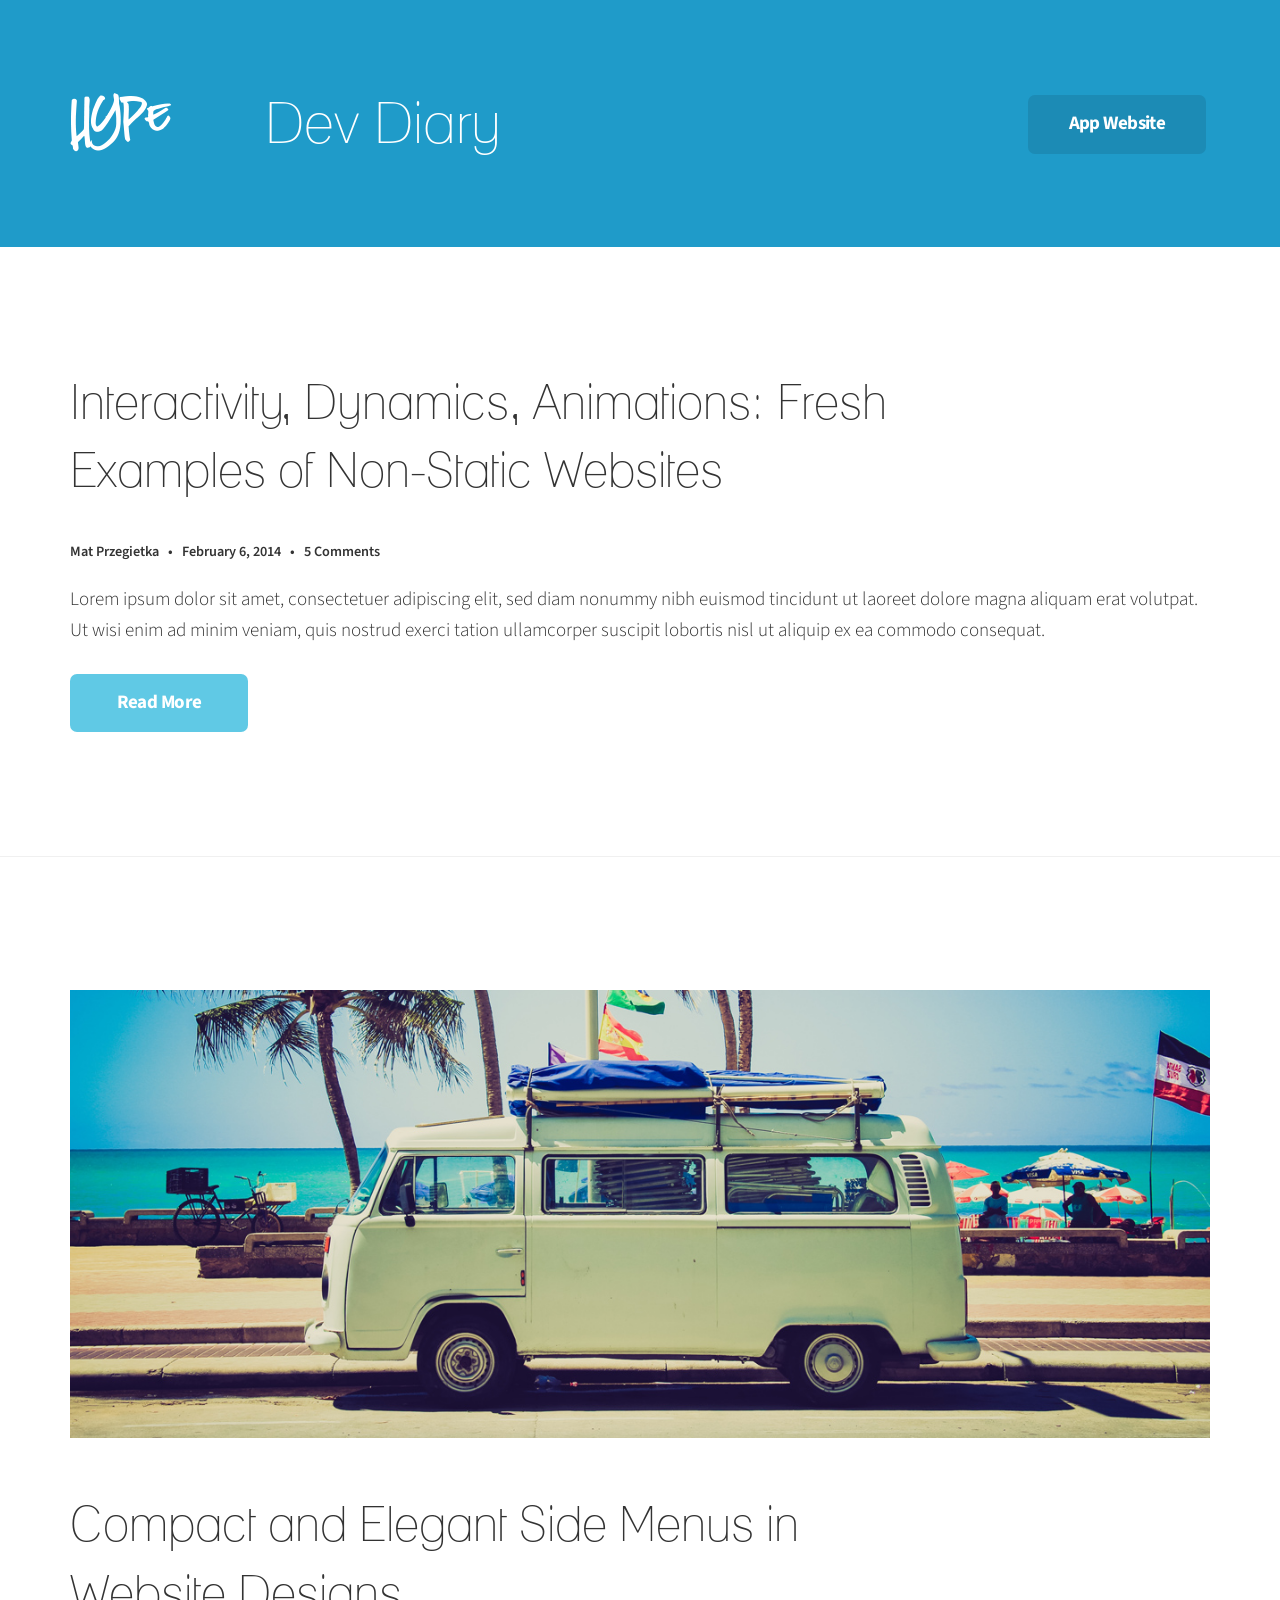
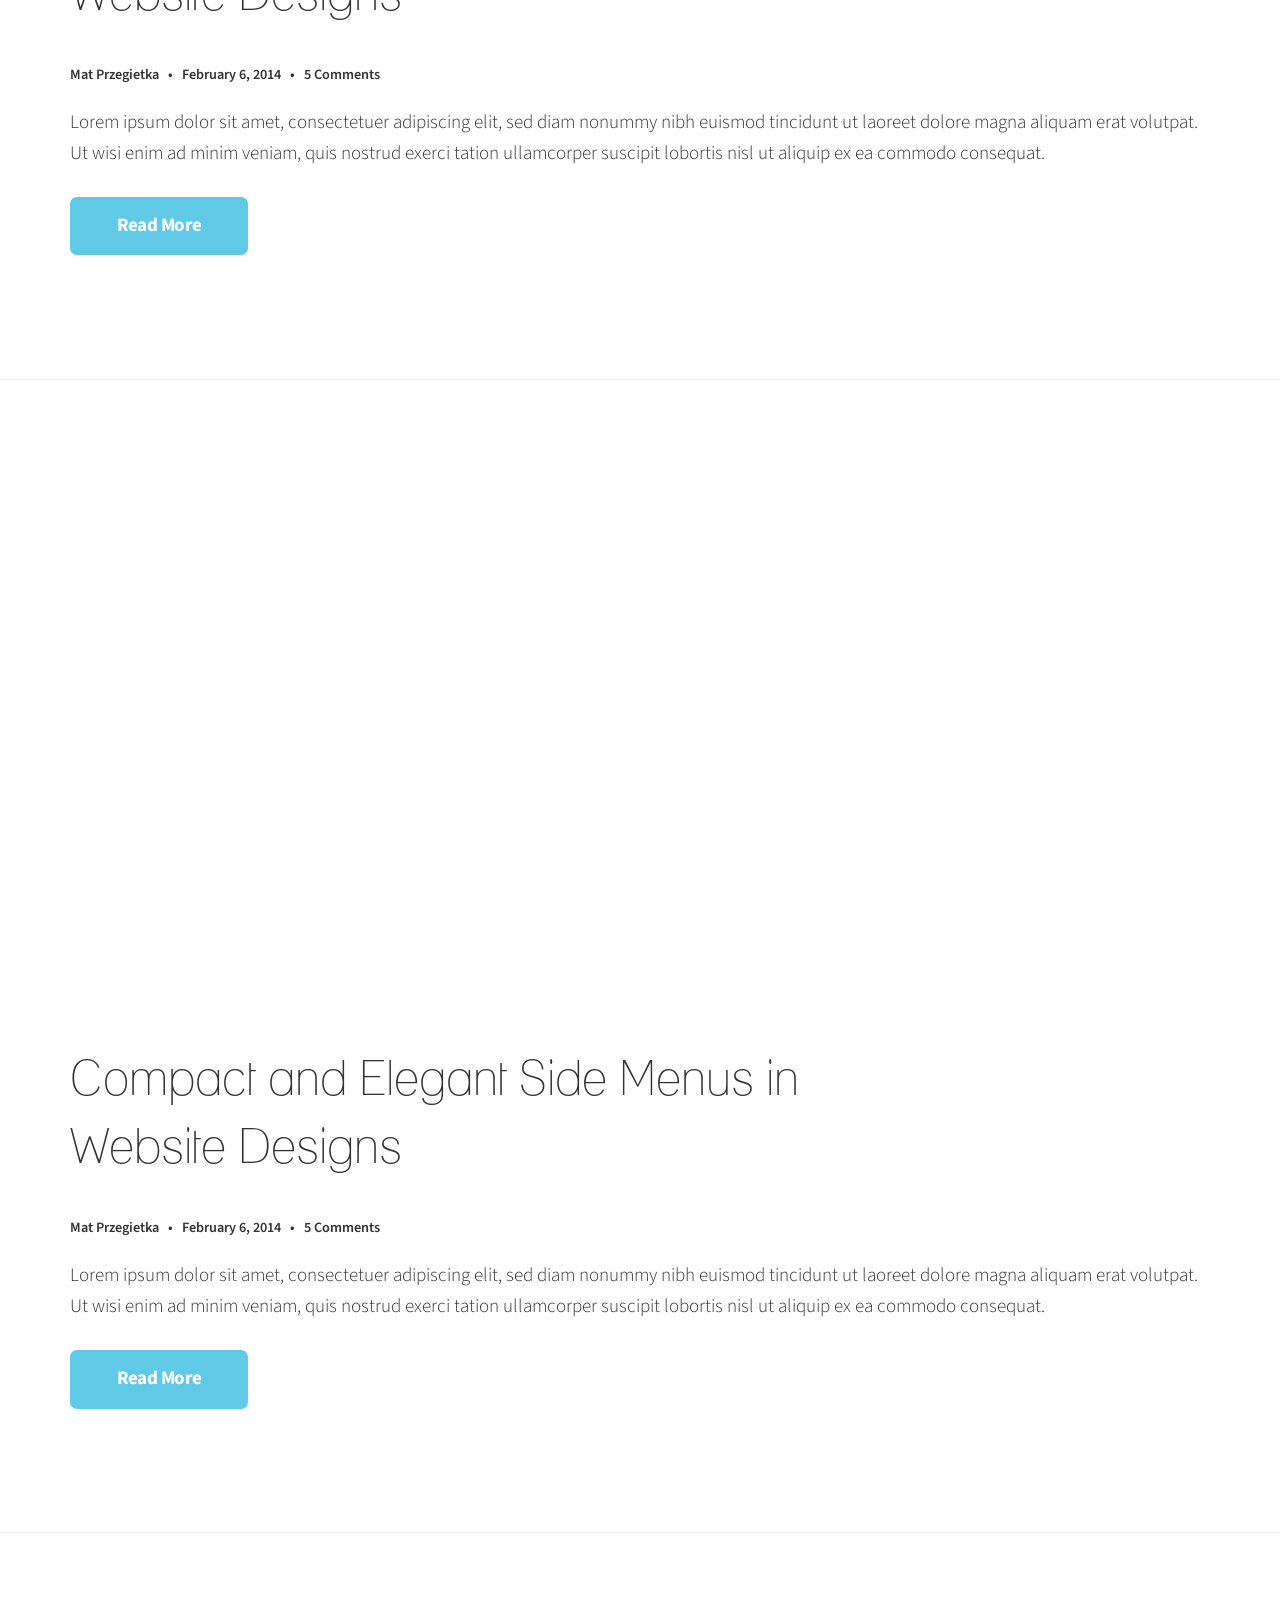
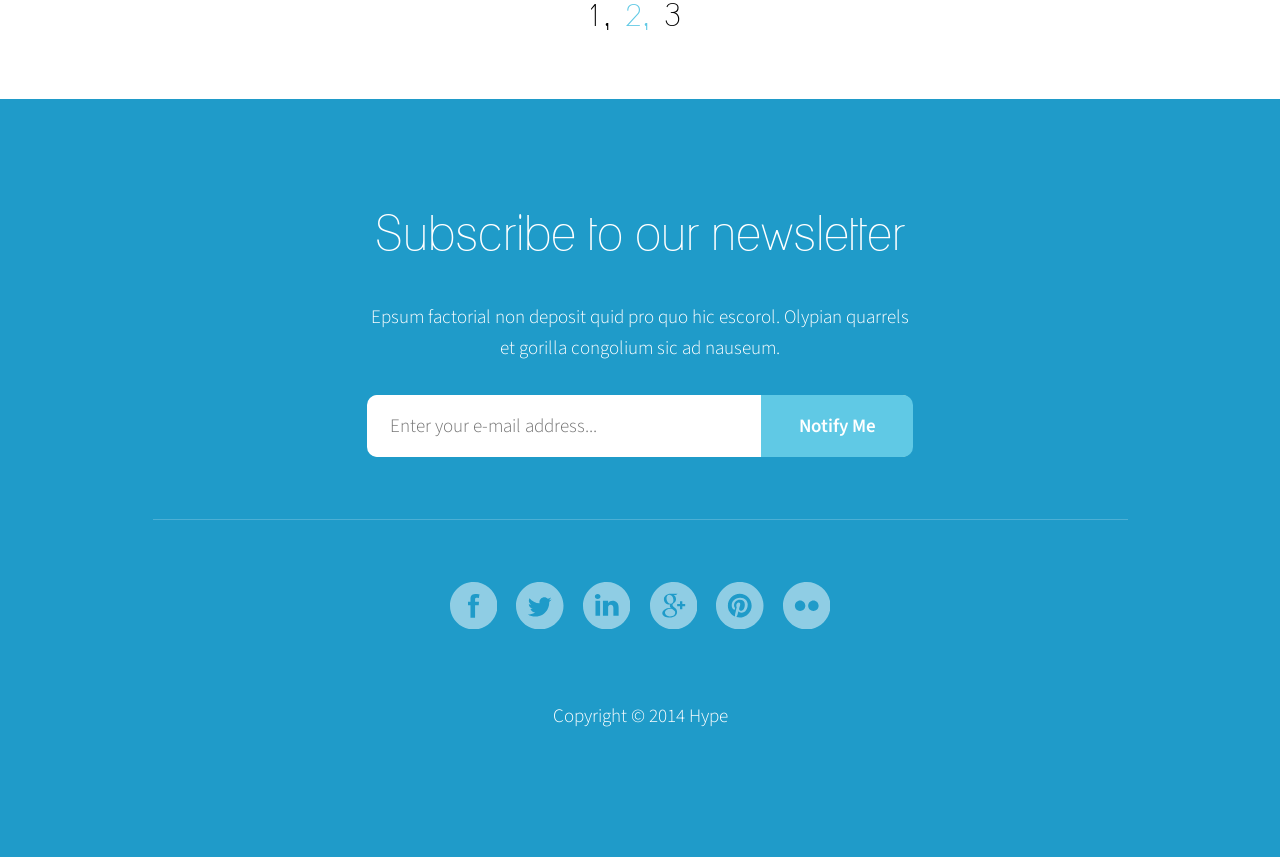
<file: blog.html>
<!DOCTYPE html>
<html>
  <head>
    <title>Hype - Mobile App Landing Page</title>
    <meta http-equiv="Content-Type" content="text/html; charset=UTF-8"/>  
    <meta name="viewport" content="width=device-width, initial-scale=1, maximum-scale=1">
    
    <!-- CSS Files comes here -->
    <link href="css/bootstrap.css" rel="stylesheet" media="screen">
    <link href="css/style.css" rel="stylesheet" media="screen">
    <link href="css/animate.css" rel="stylesheet" media="screen">
    <link href="css/owl.carousel.css" rel="stylesheet" media="screen">
    <link href="css/owl.theme.css" rel="stylesheet" media="screen">
    <link href="css/nivo-lightbox.css" rel="stylesheet" media="screen">
    <link href="css/nivo_lightbox_themes/default/default.css" rel="stylesheet" media="screen">
    <link href="css/colors/green.css" rel="stylesheet" media="screen">
    <link href="css/responsive.css" rel="stylesheet" media="screen">
    
    <!-- Google fonts -->
    <link href="http://fonts.googleapis.com/css?family=Source+Sans+Pro:200,300,400,600,700,900,200italic,300italic,400italic,600italic,700italic,900italic" rel="stylesheet" type="text/css">
    
    <!-- Modernizer and IE specyfic files -->  
    <script src="js/modernizr.custom.js"></script>
      
    <!-- HTML5 shim and Respond.js IE8 support of HTML5 elements and media queries -->
    <!--[if lt IE 9]>
      <script src="js/html5shiv.js"></script>
      <script src="js/respond.min.js"></script>
    <![endif]-->
    
    <!--[if IE 9]>
     <link href="css/ie.css" rel="stylesheet" media="screen">
    <![endif]-->
    
    <!-- HTML5 shim and Respond.js IE8 support of HTML5 elements and media queries -->
    <!--[if lt IE 9]>
     <script src="js/html5shiv.js"></script>
     <script src="js/respond.min.js"></script>
     <![endif]-->
    
    <!--[if IE 9]>
     <link href="css/ie.css" rel="stylesheet" media="screen">
     <![endif]-->
    
    <!--[if IE 9]>
     <svg id="svg-source" height="0" version="1.1"
     xmlns="http://www.w3.org/2000/svg" style="position:absolute; margin-left: -100%"
     xmlns:xlink="http://www.w3.org/1999/xlink">
     <g id="ebay" data-iconmelon="Flat Social Icons:354f7b29e660310903078904a9b5e5e1">
     <g>
     <path d="M13.604,14.422c-1.639,0.042-1.58,1.704-1.58,1.704s-0.026,1.728,1.583,1.706
     c1.608-0.02,1.582-1.67,1.582-1.67S15.242,14.379,13.604,14.422z"></path>
     <path d="M8.484,14.405c-1.458,0.001-1.53,1.292-1.53,1.292h2.981C9.936,15.697,9.936,14.405,8.484,14.405z"></path>
     <path d="M18.809,16.232c0,0-1.64-0.052-1.575,0.82c0.06,0.818,1.083,0.817,1.083,0.817
     c1.837,0.023,1.649-1.639,1.649-1.639L18.809,16.232z"></path>
     <path d="M16,0C7.162,0,0,7.164,0,16s7.162,16,16,16c8.837,0,16-7.164,16-16S24.837,0,16,0z M13.818,18.521
     c-1.352,0-1.814-0.762-1.814-0.762l-0.043,0.604h-0.992c0.039-0.414,0.045-1.042,0.045-1.042l-0.003-1.019
     c-0.003,0.057-0.007,0.093-0.007,0.093H6.92c0,0,0.057,1.428,1.531,1.455c1.146,0.021,1.354-0.775,1.354-0.775l1.06-0.002
     c0,0-0.113,1.447-2.417,1.447c-2.682,0-2.558-2.307-2.558-2.307c-0.013-0.512,0.085-2.484,2.619-2.483
     c2.136,0,2.465,1.543,2.501,2.28l-0.014-4.074h1.021v2.548c0,0,0.549-0.762,1.822-0.754c1.274,0.007,2.456,0.868,2.428,2.413
     C16.238,17.688,15.171,18.521,13.818,18.521z M20.068,18.355l-0.043-0.63c-0.4,0.507-0.939,0.79-1.885,0.796
     c-0.944,0.005-2.152-0.417-1.945-1.77c0.175-1.139,2.043-1.197,2.577-1.2c0.296-0.001,1.184-0.004,1.184-0.004
     c0.005-0.625-0.184-1.133-1.219-1.152c-1.095-0.021-1.179,0.698-1.179,0.698H16.48c0.219-1.569,2.328-1.377,2.328-1.377
     c2.199,0.091,2.15,1.318,2.178,1.827c0.022,0.438,0.002,1.061,0,1.758c-0.003,0.696,0.021,1.049,0.021,1.049L20.068,18.355z
     M23.018,20.062h-1.146l0.907-1.712l-2.352-4.449h1.185l1.733,3.456l1.736-3.456h1.071L23.018,20.062z"></path>
     </g>
     </g>
     <g id="b" data-iconmelon="Flat Social Icons:25bf6c56b9833a92c1d58e3f602437d2">
     <path d="M16,0C7.162,0,0,7.164,0,16s7.162,16,16,16s16-7.164,16-16S24.838,0,16,0z M17.757,23.972h-3.531
     C10.842,23.972,8,21.135,8,17.75V9.444C8,8.655,8.654,8,9.444,8c0.787,0,1.443,0.657,1.443,1.444c0,2.768,0.004,5.537,0.004,8.306
     c0,1.822,1.512,3.334,3.334,3.334h3.531c1.815,0,3.335-1.52,3.335-3.334c0-1.823-1.513-3.335-3.335-3.335h-3.809
     c-0.79,0-1.444-0.654-1.444-1.444c0-0.787,0.657-1.444,1.444-1.444h3.809c3.402,0,6.223,2.821,6.223,6.223
     C23.98,21.138,21.146,23.972,17.757,23.972z"></path>
     </g>
     <g id="soundcloud" data-iconmelon="Flat Social Icons:6c8f53194176bd185d19145650a30c64">
     <path d="M16,0C7.162,0,0,7.164,0,16s7.162,16,16,16c8.837,0,16-7.164,16-16S24.837,0,16,0z M8.244,17.997
     C8.24,18.034,8.213,18.06,8.181,18.06c-0.034,0-0.06-0.026-0.063-0.062L8,17.123l0.117-0.888c0.004-0.037,0.029-0.063,0.063-0.063
     c0.032,0,0.06,0.025,0.063,0.062l0.14,0.889L8.244,17.997z M8.839,18.528c-0.005,0.038-0.032,0.064-0.067,0.064
     c-0.033,0-0.061-0.026-0.066-0.064l-0.156-1.405l0.156-1.438c0.006-0.036,0.033-0.064,0.066-0.064c0.035,0,0.062,0.027,0.068,0.064
     l0.178,1.438L8.839,18.528z M9.48,18.768c-0.004,0.044-0.038,0.077-0.079,0.077c-0.043,0-0.077-0.033-0.08-0.078l-0.149-1.644
     c0,0,0.149-1.703,0.149-1.705c0.003-0.045,0.037-0.078,0.08-0.078c0.041,0,0.075,0.033,0.079,0.078l0.17,1.705L9.48,18.768z
	 M10.129,18.818c-0.005,0.053-0.045,0.092-0.094,0.092c-0.05,0-0.09-0.039-0.095-0.092L9.8,17.123l0.141-1.752
     c0.005-0.053,0.045-0.092,0.095-0.092c0.049,0,0.089,0.039,0.094,0.092l0.159,1.752L10.129,18.818z M10.781,18.832
     c-0.005,0.061-0.051,0.105-0.107,0.105c-0.058,0-0.104-0.045-0.107-0.105l-0.134-1.709l0.134-1.625
     c0.003-0.06,0.05-0.105,0.107-0.105c0.057,0,0.103,0.045,0.107,0.105l0.151,1.625L10.781,18.832z M11.438,18.833L11.438,18.833
     c-0.003,0.066-0.057,0.12-0.121,0.12s-0.117-0.054-0.12-0.12l-0.125-1.708l0.125-2.645c0.003-0.067,0.056-0.119,0.12-0.119
     s0.118,0.052,0.121,0.119l0.143,2.645L11.438,18.833z M12.102,18.823L12.102,18.823c-0.004,0.073-0.062,0.132-0.135,0.132
     s-0.132-0.059-0.135-0.133l-0.117-1.697l0.117-3.249c0.003-0.074,0.062-0.132,0.135-0.132s0.131,0.058,0.135,0.132l0.132,3.249
     L12.102,18.823z M12.77,18.806L12.77,18.806c-0.004,0.082-0.068,0.146-0.148,0.146c-0.081,0-0.146-0.063-0.148-0.146l-0.109-1.681
     l0.109-3.52c0.003-0.082,0.067-0.146,0.148-0.146c0.08,0,0.145,0.064,0.148,0.146l0.123,3.52L12.77,18.806z M13.442,18.796
     L13.442,18.796c-0.003,0.089-0.073,0.159-0.162,0.159c-0.088,0-0.159-0.07-0.161-0.159l-0.102-1.671l0.102-3.638
     c0.002-0.091,0.073-0.161,0.161-0.161c0.089,0,0.159,0.07,0.162,0.161l0.114,3.638L13.442,18.796z M14.12,18.78L14.12,18.78
     c-0.002,0.097-0.079,0.175-0.175,0.175c-0.097,0-0.174-0.078-0.176-0.175l-0.093-1.655l0.093-3.545
     c0.002-0.098,0.079-0.175,0.176-0.175c0.096,0,0.173,0.077,0.175,0.175l0.104,3.545L14.12,18.78z M14.805,18.77v-0.002
     c-0.003,0.106-0.085,0.188-0.19,0.188c-0.104,0-0.187-0.082-0.188-0.187l-0.085-1.643l0.085-3.417
     c0.002-0.106,0.085-0.188,0.188-0.188c0.105,0,0.188,0.082,0.19,0.188l0.095,3.418L14.805,18.77z M15.493,18.759L15.493,18.759
     c-0.002,0.11-0.094,0.201-0.203,0.201c-0.11,0-0.201-0.091-0.203-0.201c0,0-0.077-1.631-0.077-1.634l0.077-4.064
     c0.002-0.11,0.093-0.201,0.203-0.201c0.109,0,0.201,0.091,0.203,0.201l0.085,4.066L15.493,18.759z M16.178,18.736v-0.002
     c-0.001,0.118-0.099,0.216-0.217,0.216c-0.117,0-0.215-0.098-0.217-0.214l-0.088-1.609l0.088-4.434
     c0.002-0.119,0.1-0.216,0.217-0.216c0.118,0,0.216,0.097,0.217,0.215l0.098,4.435L16.178,18.736z M22.032,18.964
     c-0.035,0-5.45-0.002-5.455-0.002c-0.118-0.013-0.212-0.113-0.214-0.233v-6.245c0.002-0.116,0.042-0.175,0.189-0.231
     c0.383-0.148,0.816-0.235,1.26-0.235c1.814,0,3.301,1.391,3.458,3.164c0.234-0.098,0.491-0.152,0.762-0.152
     c1.087,0,1.968,0.881,1.968,1.968C24,18.084,23.119,18.964,22.032,18.964z"></path>
     </g>
     <g id="windows" data-iconmelon="Flat Social Icons:3941bd36575288e9e4eb130100d5be0c">
     <path d="M16,0C7.162,0,0,7.164,0,16s7.162,16,16,16c8.837,0,16-7.164,16-16S24.837,0,16,0z M15.373,10.123
     l8.022-1.171v7.04l-8.022,0.064V10.123z M8.597,21.748l0-5.049l6.043,0.04l0.005,5.841L8.597,21.748z M8.598,16.102l-0.006-5.047
     l6.05-0.824l0.003,5.836L8.598,16.102z M23.395,23.803l-8.022-1.133l-0.011-5.889l8.036,0.013L23.395,23.803z"></path>
     </g>
     <g id="vimeo" data-iconmelon="Flat Social Icons:83b39399dd43284c7bd751c96417d026">
     <path d="M16,0.001C7.165,0.001,0,7.164,0,16s7.165,15.999,16,15.999c8.836,0,16-7.163,16-15.999
     S24.836,0.001,16,0.001z M23.99,12.66c-0.07,1.555-1.159,3.682-3.26,6.381c-2.175,2.822-4.018,4.232-5.524,4.232
     c-0.932,0-1.721-0.858-2.365-2.58c-0.432-1.579-0.861-3.158-1.292-4.734c-0.48-1.721-0.994-2.582-1.542-2.582
     c-0.12,0-0.537,0.251-1.255,0.755L8,13.161c0.788-0.69,1.565-1.385,2.332-2.077c1.05-0.91,1.839-1.386,2.366-1.436
     c1.241-0.121,2.007,0.729,2.296,2.545c0.308,1.961,0.524,3.18,0.644,3.659c0.359,1.625,0.752,2.436,1.183,2.436
     c0.333,0,0.836-0.524,1.505-1.575c0.67-1.053,1.027-1.853,1.076-2.404c0.096-0.908-0.262-1.36-1.076-1.36
     c-0.382,0-0.777,0.081-1.183,0.251c0.79-2.559,2.296-3.802,4.519-3.729C23.31,9.517,24.087,10.582,23.99,12.66z"></path>
     </g>
     <g id="google-plus" data-iconmelon="Flat Social Icons:3769f7aef24d6a2de99b5c893b5d0bdb">
     <g>
     <path d="M15.765,11.719c-0.22-1.677-1.434-3.021-2.71-3.06s-2.133,1.244-1.912,2.922
     c0.22,1.676,1.434,3.065,2.71,3.104C15.129,14.723,15.985,13.395,15.765,11.719z"></path>
     <path d="M16,0C7.164,0,0,7.164,0,16s7.164,16,16,16s16-7.164,16-16S24.837,0,16,0z M13.363,23.958
     c-2.751,0-5.073-1.119-5.073-2.909c0-1.817,2.118-3.57,4.87-3.57c0.299,0,0.574-0.008,0.859-0.008
     c-0.376-0.366-0.675-0.815-0.675-1.369c0-0.327,0.105-0.646,0.252-0.925c-0.149,0.01-0.302,0.013-0.459,0.013
     c-2.26,0-3.774-1.607-3.774-3.6c0-1.949,2.091-3.632,4.312-3.632h4.956l-1.109,0.801h-1.571c1.042,0.401,1.598,1.616,1.598,2.862
     c0,1.047-0.581,1.947-1.4,2.588c-0.799,0.624-0.951,0.885-0.951,1.418c0,0.453,0.855,1.224,1.304,1.541
     c1.31,0.925,1.733,1.785,1.733,3.22C18.233,22.178,16.5,23.958,13.363,23.958z M23.709,16.384H21.78v1.93h-1.552v-1.93h-1.929
     v-1.553h1.929v-1.929h1.552v1.929h1.929V16.384z"></path>
     <path d="M14.917,18.137c-0.375-0.121-0.79-0.193-1.233-0.197c-1.902-0.021-3.606,1.159-3.606,2.577
     c0,1.445,1.374,2.648,3.276,2.648c2.674,0,3.605-1.129,3.605-2.575c0-0.175-0.021-0.345-0.061-0.511
     C16.689,19.261,15.948,18.855,14.917,18.137z"></path>
     </g>
     </g>
     <g id="android" data-iconmelon="Flat Social Icons:9afbe295969488fec44af206c92c8225">
     <g>
     <circle cx="18.115" cy="10.789" r="0.464"></circle>
     <circle cx="14.399" cy="10.789" r="0.464"></circle>
     <path d="M16,0C7.162,0,0,7.164,0,16s7.162,16,16,16c8.837,0,16-7.164,16-16S24.837,0,16,0z M11.303,18.014
     c0,0.513-0.416,0.93-0.929,0.93c-0.514,0-0.93-0.417-0.93-0.93v-3.975c0-0.512,0.416-0.928,0.93-0.928
     c0.513,0,0.929,0.416,0.929,0.928V18.014z M20.593,13.883v0.631v5.41c0,0.541-0.439,0.98-0.98,0.98h-0.708
     c0.023,0.082,0.037,0.169,0.037,0.259v0.052v0.309v1.6c0,0.514-0.416,0.93-0.93,0.93c-0.513,0-0.929-0.416-0.929-0.93v-1.6v-0.309
     v-0.052c0-0.09,0.013-0.177,0.037-0.259h-1.726c0.023,0.082,0.038,0.169,0.038,0.259v0.052v0.309v1.6
     c0,0.514-0.417,0.93-0.931,0.93c-0.512,0-0.928-0.416-0.928-0.93v-1.6v-0.309v-0.052c0-0.09,0.013-0.177,0.036-0.259h-0.707
     c-0.541,0-0.981-0.439-0.981-0.98v-5.41v-0.631v-0.771h0.067h8.536h0.067V13.883z M11.922,12.492c0-1.328,0.89-2.487,2.204-3.1
     l-0.175-0.262l-0.173-0.258l-0.386-0.579c-0.047-0.071-0.027-0.167,0.043-0.215c0.072-0.048,0.168-0.027,0.215,0.043l0.415,0.621
     l0.174,0.261l0.176,0.265c0.56-0.217,1.185-0.339,1.843-0.339S17.54,9.052,18.1,9.269l0.176-0.265l0.175-0.261l0.414-0.621
     c0.047-0.071,0.144-0.091,0.214-0.043c0.072,0.048,0.092,0.144,0.044,0.215l-0.386,0.579l-0.173,0.258L18.39,9.393
     c1.313,0.612,2.203,1.771,2.203,3.1H11.922z M23.07,18.014c0,0.513-0.416,0.93-0.929,0.93c-0.514,0-0.93-0.417-0.93-0.93v-3.975
     c0-0.512,0.416-0.928,0.93-0.928c0.513,0,0.929,0.416,0.929,0.928V18.014z"></path>
     </g>
     </g>
     <g id="skype" data-iconmelon="Flat Social Icons:13ef86601b5a3b71b5cc4961921a89c3">
     <g>
     <path d="M19.363,15.777c-0.359-0.234-0.797-0.434-1.306-0.597c-0.501-0.16-1.069-0.309-1.688-0.441
     c-0.487-0.113-0.845-0.2-1.056-0.259c-0.207-0.057-0.413-0.138-0.614-0.238c-0.193-0.098-0.347-0.212-0.455-0.346
     c-0.103-0.125-0.152-0.271-0.152-0.444c0-0.283,0.154-0.522,0.474-0.731c0.329-0.217,0.775-0.325,1.321-0.325
     c0.59,0,1.019,0.097,1.275,0.294c0.264,0.2,0.494,0.484,0.685,0.847c0.164,0.283,0.313,0.479,0.455,0.606
     c0.154,0.135,0.374,0.205,0.657,0.205c0.311,0,0.575-0.11,0.784-0.328c0.208-0.216,0.312-0.463,0.312-0.737
     c0-0.282-0.08-0.575-0.238-0.87c-0.156-0.291-0.406-0.571-0.742-0.833c-0.333-0.261-0.758-0.472-1.261-0.628
     c-0.5-0.155-1.099-0.235-1.78-0.235c-0.853,0-1.606,0.119-2.239,0.354c-0.642,0.236-1.14,0.583-1.481,1.028
     c-0.344,0.447-0.519,0.968-0.519,1.543c0,0.606,0.167,1.119,0.494,1.531c0.323,0.402,0.764,0.726,1.312,0.959
     c0.535,0.228,1.208,0.428,2,0.597c0.582,0.123,1.053,0.241,1.4,0.348c0.332,0.104,0.605,0.255,0.813,0.45
     c0.198,0.186,0.295,0.422,0.295,0.724c0,0.38-0.185,0.692-0.565,0.952c-0.389,0.266-0.905,0.4-1.537,0.4
     c-0.458,0-0.831-0.066-1.108-0.197c-0.273-0.13-0.489-0.297-0.64-0.496c-0.156-0.205-0.303-0.467-0.438-0.777
     c-0.123-0.283-0.272-0.504-0.448-0.653c-0.184-0.154-0.409-0.233-0.672-0.233c-0.32,0-0.588,0.099-0.797,0.297
     c-0.21,0.198-0.317,0.44-0.317,0.719c0,0.449,0.164,0.914,0.487,1.38c0.321,0.464,0.744,0.838,1.257,1.115
     c0.718,0.381,1.637,0.573,2.732,0.573c0.913,0,1.716-0.141,2.385-0.42c0.676-0.281,1.198-0.677,1.551-1.177
     c0.354-0.499,0.533-1.073,0.533-1.701c0-0.526-0.104-0.979-0.31-1.345C20.019,16.319,19.729,16.015,19.363,15.777z"></path>
     <path d="M16,0C7.162,0,0,7.164,0,16s7.162,16,16,16c8.837,0,16-7.164,16-16S24.837,0,16,0z M19.575,24.114
     c-0.757,0-1.469-0.19-2.093-0.526c-0.453,0.085-0.919,0.129-1.396,0.129c-4.216,0-7.632-3.416-7.632-7.633
     c0-0.523,0.053-1.037,0.154-1.533C8.223,13.894,8,13.129,8,12.312c0-2.444,1.981-4.427,4.426-4.427c0.866,0,1.673,0.25,2.354,0.681
     c0.425-0.074,0.86-0.112,1.306-0.112c4.215,0,7.631,3.417,7.631,7.63c0,0.563-0.061,1.11-0.176,1.64
     C23.835,18.315,24,18.982,24,19.688C24,22.133,22.02,24.114,19.575,24.114z"></path>
     </g>
     </g>
     <g id="paypal" data-iconmelon="Flat Social Icons:9f15f1d1ce84593b915b560c621b1454">
     <g>
     <path d="M18.877,11.635c-0.28-0.198-0.628-0.317-1.026-0.317h-2.305l-0.077,0.317l-0.935,4.008h2.208
     c0.491,0,0.98-0.164,1.407-0.431c0.166-0.104,0.325-0.225,0.467-0.357c0.394-0.376,0.692-0.852,0.82-1.374
     C19.656,12.692,19.399,12.014,18.877,11.635z"></path>
     <path d="M16,0C7.162,0,0,7.164,0,16s7.162,16,16,16c8.837,0,16-7.164,16-16S24.837,0,16,0z M23.857,13.48
     c-0.285,1.277-0.871,2.342-1.664,3.175c-1.218,1.269-2.936,1.979-4.847,2.011c-0.041,0-0.082,0.006-0.118,0.006H13.86l-1.15,5.23
     H8.001l3.555-15.805h8.022c1.489,0,3.125,0.672,3.926,2.098c0.275,0.49,0.454,1.068,0.491,1.74
     C24.018,12.403,23.976,12.92,23.857,13.48z"></path>
     </g>
     </g>
     <g id="linkedin" data-iconmelon="Flat Social Icons:01c61d24a0a5319e0d4efae034e4824a">
     <path d="M16,0C7.163,0,0,7.164,0,16s7.163,16,16,16c8.838,0,16-7.164,16-16S24.838,0,16,0z M11.522,22.691H8.403
     v-9.98h3.119V22.691z M9.883,11.463H9.86c-1.129,0-1.86-0.764-1.86-1.73C8,8.748,8.754,8,9.905,8c1.15,0,1.857,0.746,1.88,1.73
     C11.785,10.697,11.056,11.463,9.883,11.463z M24,22.691h-3.537v-5.164c0-1.353-0.552-2.275-1.77-2.275
     c-0.93,0-1.446,0.623-1.688,1.224c-0.09,0.216-0.075,0.515-0.075,0.816v5.399h-3.504c0,0,0.046-9.148,0-9.98h3.504v1.566
     c0.207-0.685,1.326-1.662,3.112-1.662c2.216,0,3.958,1.436,3.958,4.527V22.691z"></path>
     </g>
     <g id="devianart" data-iconmelon="Flat Social Icons:46e814bc28b3e6125ba2e8850d754d53">
     <g>
     <path d="M10.458,17.99l2.447-0.659L11.81,15.09C9.75,16.428,10.458,17.99,10.458,17.99z"></path>
     <path d="M16,0C7.162,0,0,7.164,0,16s7.162,16,16,16c8.837,0,16-7.164,16-16S24.837,0,16,0z M16.667,18.058
     l-1.698-3.448c0.819-0.139,1.588-0.1,2.264,0.025l0.718,1.334l2.493-0.674c0,0-3.024-2.128-6.647-1.086l2.019,4.096l-7.344,2.114
     c0,0-2.133-4.688,2.681-6.675L10.22,11.84l2.283-0.259l0.771,1.563c0.046-0.007,0.087-0.019,0.133-0.026
     C21.34,11.769,24,15.945,24,15.945L16.667,18.058z"></path>
     </g>
     </g>
     <g id="pinterest" data-iconmelon="Flat Social Icons:c197dd39ae48df54f39a4cb022bbc80e">
     <path d="M16,0C7.164,0,0,7.164,0,16c0,8.837,7.164,16,16,16c8.837,0,16-7.163,16-16C32,7.164,24.837,0,16,0z
	 M16,23.957c-0.788,0-1.548-0.115-2.267-0.328c0.303-0.479,0.636-1.098,0.805-1.713c0.098-0.356,0.563-2.199,0.563-2.199
     c0.278,0.53,1.09,0.997,1.954,0.997c2.572,0,4.317-2.344,4.317-5.482c0-2.372-2.01-4.584-5.065-4.584
     c-3.801,0-5.717,2.727-5.717,4.999c0,1.375,0.521,2.599,1.639,3.057c0.183,0.074,0.347,0.002,0.4-0.201
     c0.037-0.141,0.125-0.496,0.163-0.642c0.053-0.201,0.033-0.271-0.115-0.446c-0.322-0.381-0.527-0.872-0.527-1.569
     c0-2.021,1.512-3.83,3.938-3.83c2.147,0,3.328,1.312,3.328,3.065c0,2.307-1.021,4.253-2.537,4.253c-0.837,0-1.463-0.692-1.262-1.542
     c0.24-1.012,0.707-2.106,0.707-2.838c0-0.654-0.352-1.201-1.079-1.201c-0.855,0-1.543,0.885-1.543,2.071
     c0,0.755,0.255,1.266,0.255,1.266s-0.875,3.71-1.029,4.358c-0.143,0.608-0.162,1.279-0.139,1.838C9.97,22.048,8,19.233,8,15.958
     c0-4.419,3.583-8,8-8s8,3.581,8,8C24,20.376,20.418,23.957,16,23.957z"></path>
     </g>
     <g id="instagram" data-iconmelon="Flat Social Icons:39303518cc8a9ce85bae15b2e6037450">
     <g>
     <polygon points="22.15,12.555 22.15,10.196 22.15,9.843 21.797,9.845 19.438,9.852 19.447,12.564 	"></polygon>
     <path d="M16.002,18.815c1.553,0,2.816-1.263,2.816-2.815c0-0.614-0.199-1.18-0.533-1.643
     c-0.512-0.709-1.344-1.174-2.283-1.174s-1.771,0.465-2.283,1.174c-0.333,0.463-0.533,1.029-0.533,1.643
     C13.186,17.553,14.449,18.815,16.002,18.815z"></path>
     <path d="M16,0C7.162,0,0,7.164,0,16s7.162,16,16,16c8.837,0,16-7.164,16-16S24.837,0,16,0z M24.002,14.357v6.55
     c0,1.705-1.388,3.092-3.093,3.092h-9.815c-1.705,0-3.092-1.387-3.092-3.092v-6.55v-3.265C8.002,9.387,9.389,8,11.094,8h9.815
     c1.705,0,3.093,1.387,3.093,3.092V14.357z"></path>
     <path d="M20.377,16c0,2.413-1.963,4.375-4.375,4.375S11.627,18.413,11.627,16c0-0.581,0.116-1.135,0.322-1.643
     H9.561v6.55c0,0.846,0.688,1.533,1.533,1.533h9.815c0.847,0,1.534-0.687,1.534-1.533v-6.55h-2.389
     C20.26,14.865,20.377,15.419,20.377,16z"></path>
     </g>
     </g>
     <g id="flickr" data-iconmelon="Flat Social Icons:cdef6e95be364ec0c79e47e1545c9a1d">
     <path d="M16.001,0.001C7.164,0.001,0,7.164,0,16s7.164,15.999,16.001,15.999C24.836,31.999,32,24.836,32,16
     S24.836,0.001,16.001,0.001z M11.523,19.523C9.577,19.523,8,17.945,8,16c0-1.945,1.577-3.523,3.522-3.523
     c1.95,0,3.526,1.578,3.526,3.523C15.048,17.945,13.472,19.523,11.523,19.523z M20.477,19.523c-1.947,0-3.524-1.577-3.524-3.523
     s1.577-3.524,3.524-3.524C22.422,12.476,24,14.054,24,16S22.422,19.523,20.477,19.523z"></path>
     </g>
     <g id="google-drive" data-iconmelon="Flat Social Icons:9b4967612fb8f447ddfb18c76b84ad3f">
     <path d="M16,0C7.162,0,0,7.164,0,16s7.162,16,16,16c8.837,0,16-7.164,16-16S24.837,0,16,0z M10.376,22.584l-0.133-0.229
     l-2.198-3.771L8,18.508l0.045-0.076L13.1,9.677l0.131-0.228l0.132,0.227l2.199,3.771l0.045,0.077l-0.045,0.077l-5.054,8.754
     L10.376,22.584z M23.869,19.162l-2.168,3.789l-0.044,0.076h-0.089H11.46h-0.264l0.131-0.229l2.167-3.789l0.044-0.076h0.089h10.109
     H24L23.869,19.162z M23.736,18.033l-4.365,0.019h-0.088l-0.045-0.077L14.184,9.22l-0.131-0.228l0.263-0.001l4.366-0.018h0.088
     l0.045,0.077l5.055,8.755L24,18.032L23.736,18.033z"></path>
     </g>
     <g id="behance" data-iconmelon="Flat Social Icons:2cfaa5f08f9411971991c5776a62bc9c">
     <g>
     <path d="M13.422,14.585c0.267-0.164,0.402-0.454,0.402-0.868c0-0.461-0.177-0.765-0.531-0.914
     c-0.306-0.103-0.695-0.154-1.168-0.154H9.972v2.182h2.404C12.804,14.831,13.153,14.748,13.422,14.585z"></path>
     <path d="M20.369,14.89c-0.489,0-0.871,0.139-1.141,0.417c-0.271,0.279-0.44,0.656-0.51,1.132h3.295
     c-0.035-0.507-0.206-0.892-0.509-1.156C21.198,15.021,20.82,14.89,20.369,14.89z"></path>
     <path d="M13.395,16.634c-0.235-0.107-0.565-0.164-0.988-0.167H9.972v2.637h2.4c0.429,0,0.764-0.058,1.001-0.174
     c0.435-0.216,0.65-0.627,0.65-1.234C14.024,17.18,13.815,16.827,13.395,16.634z"></path>
     <path d="M16,0C7.163,0,0,7.164,0,16c0,8.836,7.163,16,16,16s16-7.164,16-16C32,7.164,24.837,0,16,0z M18.224,11.393
     h4.237v1.23h-4.237V11.393z M15.669,19.412c-0.187,0.308-0.42,0.568-0.7,0.778c-0.315,0.242-0.686,0.407-1.116,0.497
     c-0.43,0.089-0.895,0.133-1.397,0.133H8v-9.888h4.778c1.206,0.018,2.06,0.369,2.563,1.054c0.301,0.421,0.453,0.923,0.453,1.509
     c0,0.603-0.151,1.089-0.456,1.456c-0.172,0.206-0.423,0.394-0.755,0.563c0.504,0.185,0.885,0.475,1.143,0.873
     c0.256,0.397,0.385,0.88,0.385,1.449C16.11,18.421,15.964,18.947,15.669,19.412z M23.998,17.701h-5.327
     c0.031,0.733,0.284,1.248,0.766,1.542c0.292,0.184,0.643,0.275,1.054,0.275c0.434,0,0.789-0.111,1.061-0.335
     c0.149-0.121,0.281-0.289,0.394-0.503h1.952c-0.051,0.433-0.289,0.874-0.708,1.323c-0.655,0.71-1.572,1.065-2.75,1.065
     c-0.974,0-1.833-0.299-2.575-0.899c-0.746-0.6-1.116-1.576-1.116-2.926c0-1.268,0.335-2.239,1.006-2.916
     c0.672-0.675,1.543-1.014,2.614-1.014c0.637,0,1.21,0.114,1.72,0.343c0.511,0.228,0.931,0.589,1.262,1.082
     c0.302,0.434,0.496,0.938,0.584,1.511C23.986,16.585,24.007,17.07,23.998,17.701z"></path>
     </g>
     </g>
     <g id="dribbble" data-iconmelon="Flat Social Icons:5b9fc91059c3a0d20aa278a84f56f35d">
     <g>
     <path d="M16.473,16.053c0.09-0.029,0.178-0.056,0.269-0.082c-0.171-0.389-0.358-0.778-0.554-1.161
     c-3.518,1.052-6.895,0.976-7.015,0.974C9.17,15.855,9.168,15.927,9.168,16c0,1.755,0.662,3.355,1.75,4.566
     c0-0.001-0.002-0.003-0.002-0.003S12.785,17.245,16.473,16.053z"></path>
     <path d="M15.621,13.757c-1.182-2.102-2.445-3.815-2.537-3.937c-1.905,0.9-3.326,2.655-3.771,4.771
     C9.494,14.595,12.342,14.629,15.621,13.757z"></path>
     <path d="M14.363,9.366c-0.008,0.003-0.016,0.003-0.022,0.006c0.013-0.003,0.021-0.004,0.021-0.004
     S14.363,9.367,14.363,9.366z"></path>
     <path d="M20.513,10.873C19.309,9.812,17.729,9.167,16,9.167c-0.555,0-1.094,0.068-1.61,0.193
     c0.103,0.136,1.386,1.84,2.553,3.986C19.522,12.38,20.495,10.899,20.513,10.873z"></path>
     <path d="M11.801,21.386l0.001-0.002c-0.051-0.04-0.104-0.076-0.154-0.117
     C11.737,21.339,11.801,21.386,11.801,21.386z"></path>
     <path d="M16,0C7.162,0,0,7.164,0,16c0,8.836,7.162,16,16,16c8.837,0,16-7.164,16-16C32,7.164,24.837,0,16,0z
     M23.836,17.611c-0.104,0.514-0.262,1.021-0.466,1.503c-0.2,0.474-0.448,0.933-0.737,1.36c-0.286,0.423-0.615,0.821-0.977,1.183
     c-0.361,0.361-0.76,0.689-1.184,0.976c-0.427,0.289-0.885,0.538-1.358,0.738c-0.483,0.205-0.99,0.361-1.504,0.466
     C17.084,23.946,16.542,24,16,24s-1.084-0.055-1.611-0.164c-0.515-0.105-1.02-0.261-1.503-0.466c-0.474-0.2-0.932-0.449-1.36-0.738
     c-0.423-0.286-0.82-0.614-1.183-0.976c-0.362-0.362-0.69-0.76-0.976-1.183c-0.289-0.427-0.539-0.886-0.738-1.36
     c-0.204-0.482-0.361-0.989-0.467-1.503C8.055,17.085,8,16.542,8,16c0-0.542,0.055-1.084,0.162-1.61
     c0.105-0.514,0.263-1.021,0.467-1.504c0.199-0.475,0.449-0.932,0.738-1.359c0.285-0.423,0.613-0.822,0.976-1.183
     c0.362-0.362,0.76-0.691,1.183-0.977c0.429-0.29,0.887-0.538,1.36-0.738c0.483-0.204,0.988-0.362,1.503-0.466
     C14.916,8.055,15.458,8,16,8s1.084,0.055,1.61,0.164c0.514,0.104,1.021,0.262,1.504,0.466c0.474,0.201,0.932,0.448,1.358,0.738
     c0.424,0.286,0.822,0.614,1.184,0.977c0.361,0.361,0.69,0.76,0.977,1.183c0.289,0.427,0.537,0.884,0.737,1.359
     c0.204,0.483,0.361,0.99,0.466,1.504C23.945,14.915,24,15.458,24,16C24,16.542,23.945,17.085,23.836,17.611z"></path>
     <path d="M17.162,17.118c-4.035,1.405-5.35,4.241-5.36,4.266c1.159,0.905,2.614,1.449,4.198,1.449
     c0.946,0,1.848-0.193,2.667-0.542c-0.101-0.597-0.498-2.689-1.46-5.188C17.192,17.108,17.178,17.112,17.162,17.118z"></path>
     <path d="M17.47,14.364c0.158,0.326,0.312,0.657,0.454,0.991c0.051,0.118,0.1,0.236,0.146,0.353
     c2.349-0.295,4.66,0.202,4.76,0.224c-0.018-1.621-0.596-3.107-1.555-4.271C21.262,11.679,20.167,13.263,17.47,14.364z"></path>
     <path d="M18.488,16.786c0.896,2.463,1.26,4.468,1.329,4.88c1.534-1.036,2.624-2.678,2.928-4.582
     C22.604,17.039,20.692,16.434,18.488,16.786z"></path>
     </g>
     </g>
     <g id="dropbox" data-iconmelon="Flat Social Icons:a57142a646219e495b85f185ff6a4cec">
     <g>
     <polygon points="11.254,14.239 16,17.169 20.746,14.239 16,11.31 	"></polygon>
     <path d="M16,0C7.162,0,0,7.164,0,16c0,8.836,7.162,16,16,16c8.837,0,16-7.164,16-16C32,7.164,24.837,0,16,0z
     M20.727,20.61l-4.716,2.826l-4.717-2.826v-1.035l1.414,0.922l3.303-2.739l3.303,2.739l1.413-0.922V20.61z M24,16.843l-4.707,3.071
     L16,17.169l-3.293,2.746L8,16.843l3.254-2.604L8,11.633l4.707-3.069L16,11.31l3.293-2.746L24,11.633l-3.254,2.606L24,16.843z"></path>
     </g>
     </g>
     <g id="tumblr" data-iconmelon="Flat Social Icons:24bf431e88e63578da6132535013e512">
     <path d="M16,0.001C7.163,0.001,0,7.164,0,16c0,8.836,7.163,16,16,16s16-7.164,16-16C32,7.164,24.837,0.001,16,0.001z
	 M20.501,23.128c-0.685,0.32-1.303,0.547-1.857,0.676C18.089,23.936,17.49,24,16.846,24c-0.731,0-1.379-0.093-1.939-0.276
     c-0.562-0.187-1.042-0.448-1.438-0.791c-0.396-0.342-0.673-0.707-0.825-1.091c-0.153-0.385-0.229-0.943-0.229-1.675v-5.611h-1.77
     v-2.264c0.63-0.205,1.167-0.498,1.615-0.878c0.448-0.381,0.809-0.839,1.079-1.374C13.608,9.506,13.796,8.825,13.898,8h2.275v4.044
     h3.796v2.511h-3.796v4.103c0,0.928,0.049,1.523,0.146,1.786c0.098,0.265,0.28,0.475,0.55,0.632c0.353,0.212,0.757,0.317,1.213,0.317
     c0.811,0,1.615-0.264,2.418-0.791V23.128z"></path>
     </g>
     <g id="wordpress" data-iconmelon="Flat Social Icons:8982a6e065298d42a98bf7a0e7a8e880">
     <path d="M16,0C7.162,0,0,7.163,0,16s7.162,16,16,16c8.837,0,16-7.164,16-16S24.837,0,16,0z M8,16
     c0-1.161,0.249-2.261,0.693-3.257l3.816,10.456C9.841,21.904,8,19.166,8,16z M16.001,24.001c-0.787,0-1.544-0.114-2.26-0.325
     l2.401-6.976l2.458,6.737c0.016,0.039,0.036,0.075,0.057,0.109C17.826,23.84,16.933,24.001,16.001,24.001z M17.104,12.249
     c0.482-0.025,0.915-0.076,0.915-0.076c0.431-0.053,0.38-0.685-0.05-0.66c0,0-1.297,0.103-2.133,0.103
     c-0.786,0-2.107-0.103-2.107-0.103c-0.431-0.024-0.482,0.634-0.051,0.66c0,0,0.408,0.05,0.839,0.076l1.247,3.415l-1.751,5.25
     l-2.914-8.665c0.482-0.025,0.915-0.076,0.915-0.076c0.432-0.053,0.38-0.685-0.05-0.66c0,0-1.295,0.103-2.132,0.103
     c-0.15,0-0.326-0.005-0.515-0.01c1.43-2.172,3.888-3.607,6.685-3.607c2.083,0,3.979,0.797,5.402,2.101
     c-0.035-0.002-0.069-0.007-0.103-0.007c-0.787,0-1.343,0.685-1.343,1.42c0,0.66,0.38,1.217,0.785,1.876
     c0.304,0.532,0.66,1.217,0.66,2.207c0,0.686-0.204,1.546-0.608,2.586l-0.798,2.666L17.104,12.249z M20.024,22.915l2.443-7.064
     c0.457-1.142,0.609-2.054,0.609-2.865c0-0.295-0.02-0.568-0.055-0.824C23.646,13.302,24,14.608,24,16
     C24,18.952,22.401,21.528,20.024,22.915z"></path>
     </g>
     <g id="youtube" data-iconmelon="Flat Social Icons:f9e142e4c73e16cac7c3691b8694eec7">
     <g>
     <path d="M15.032,20.878c-0.064,0.081-0.137,0.145-0.225,0.194c-0.081,0.056-0.146,0.08-0.202,0.08
     c-0.065,0-0.121-0.016-0.146-0.056c-0.033-0.04-0.049-0.105-0.049-0.185v-2.807h-0.726v3.056c0,0.218,0.04,0.379,0.121,0.484
     c0.089,0.113,0.218,0.169,0.387,0.169c0.138,0,0.275-0.04,0.42-0.121c0.145-0.073,0.29-0.187,0.419-0.339v0.403h0.733v-3.653
     h-0.733V20.878z"></path>
     <path d="M17.701,18.064c-0.113,0-0.226,0.032-0.339,0.088c-0.112,0.057-0.217,0.146-0.313,0.25v-1.588h-0.734v4.943
     h0.734v-0.282c0.097,0.113,0.201,0.193,0.313,0.25c0.113,0.056,0.234,0.08,0.38,0.08c0.217,0,0.387-0.072,0.499-0.209
     c0.113-0.137,0.169-0.338,0.169-0.597v-2.024c0-0.299-0.064-0.524-0.186-0.678C18.104,18.145,17.927,18.064,17.701,18.064z
     M17.661,20.902c0,0.121-0.025,0.202-0.065,0.25c-0.04,0.057-0.104,0.082-0.201,0.082c-0.057,0-0.113-0.017-0.169-0.041
     c-0.057-0.024-0.121-0.073-0.177-0.129V18.79c0.048-0.049,0.104-0.089,0.153-0.113c0.048-0.024,0.104-0.032,0.153-0.032
     c0.097,0,0.178,0.032,0.226,0.097c0.056,0.065,0.081,0.153,0.081,0.275V20.902z"></path>
     <path d="M15.887,14.023c0.113,0,0.202-0.032,0.266-0.097c0.065-0.064,0.097-0.145,0.097-0.25v-2.194
     c0-0.088-0.032-0.161-0.097-0.209c-0.072-0.057-0.161-0.081-0.266-0.081c-0.097,0-0.186,0.024-0.242,0.081
     c-0.064,0.048-0.097,0.121-0.097,0.209v2.194c0,0.104,0.033,0.193,0.089,0.25C15.693,13.992,15.782,14.023,15.887,14.023z"></path>
     <polygon points="10.838,17.531 11.685,17.531 11.685,21.757 12.508,21.757 12.508,17.531 13.363,17.531
     13.363,16.814 10.838,16.814 	"></polygon>
     <path d="M16.001,0C7.165,0,0,7.164,0,16c0,8.836,7.165,16,16.001,16C24.837,32,32,24.836,32,16
     C32,7.164,24.837,0,16.001,0z M17.749,10.596h0.823v3.082c0,0.097,0.016,0.161,0.057,0.209c0.032,0.04,0.089,0.064,0.161,0.064
     c0.065,0,0.137-0.032,0.234-0.088c0.089-0.057,0.177-0.129,0.25-0.217v-3.049h0.823v4.017h-0.823v-0.443
     c-0.153,0.169-0.307,0.291-0.468,0.379c-0.169,0.081-0.322,0.121-0.483,0.121c-0.185,0-0.332-0.057-0.428-0.178
     c-0.097-0.121-0.146-0.298-0.146-0.541V10.596z M14.702,11.516c0-0.315,0.111-0.557,0.33-0.742
     c0.226-0.186,0.524-0.283,0.896-0.283c0.338,0,0.62,0.097,0.838,0.299c0.21,0.193,0.323,0.443,0.323,0.75v2.072
     c0,0.347-0.105,0.613-0.323,0.806c-0.209,0.202-0.508,0.298-0.878,0.298c-0.355,0-0.646-0.104-0.863-0.306
     c-0.21-0.202-0.321-0.468-0.321-0.814V11.516z M12.467,9.168l0.597,2.178h0.065l0.572-2.178h0.936l-1.073,3.186v2.258h-0.927
     v-2.153l-1.105-3.291H12.467z M24,20.548c0,1.257-1.033,2.282-2.282,2.282H10.282C9.032,22.831,8,21.806,8,20.548v-2.331
     c0-1.258,1.032-2.291,2.282-2.291h11.436c1.25,0,2.282,1.033,2.282,2.291V20.548z"></path>
     <path d="M19.902,18.016c-0.331,0-0.597,0.104-0.798,0.299c-0.21,0.201-0.314,0.459-0.314,0.774v1.636
     c0,0.355,0.097,0.63,0.282,0.831c0.186,0.202,0.444,0.299,0.775,0.299c0.362,0,0.637-0.089,0.814-0.283
     c0.186-0.186,0.283-0.467,0.283-0.847V20.54h-0.759v0.169c0,0.21-0.024,0.355-0.072,0.411c-0.048,0.065-0.129,0.097-0.25,0.097
     c-0.113,0-0.202-0.032-0.25-0.113c-0.049-0.072-0.065-0.202-0.065-0.396v-0.685h1.396v-0.936c0-0.347-0.097-0.605-0.275-0.791
     C20.492,18.112,20.234,18.016,19.902,18.016z M20.185,19.451h-0.637V19.08c0-0.146,0.016-0.258,0.073-0.322
     c0.048-0.064,0.129-0.105,0.25-0.105c0.112,0,0.193,0.041,0.241,0.105s0.072,0.177,0.072,0.322V19.451z"></path>
     </g>
     </g>
     <g id="youtube1" data-iconmelon="Flat Social Icons:ae51022a3ad2fc6c00a29d6f7454ccbf">
     <g>
     <polygon points="13.868,19.084 19.106,16.008 13.868,12.931 	"></polygon>
     <path d="M16,0C7.163,0,0,7.164,0,16c0,8.836,7.163,16,16,16c8.836,0,16-7.164,16-16C32,7.164,24.836,0,16,0z
     M24,18.86c0,2.757-2.758,2.757-2.758,2.757H10.756C8,21.617,8,18.86,8,18.86V13.14c0-2.757,2.756-2.757,2.756-2.757h10.486
     C24,10.382,24,13.14,24,13.14V18.86z"></path>
     </g>
     </g>
     <g id="facebook" data-iconmelon="Flat Social Icons:05a5948ba66490483129c2bcdaa481f1">
     <path d="M16,0C7.163,0,0,7.164,0,16c0,8.837,7.163,16,16,16s16-7.163,16-16C32,7.164,24.836,0,16,0z M19.532,13.291
     l-0.184,2.394h-2.454V24h-3.101v-8.315H12.14v-2.394h1.654v-1.608c0-0.708,0.018-1.802,0.533-2.479C14.869,8.487,15.614,8,16.895,8
     c2.087,0,2.965,0.298,2.965,0.298l-0.414,2.451c0,0-0.689-0.2-1.332-0.2c-0.644,0-1.22,0.231-1.22,0.874v1.869H19.532z"></path>
     </g>
     <g id="twitter" data-iconmelon="Flat Social Icons:26b05726b10222fa77dc99e12fd47da2">
     <path d="M16,0C7.164,0,0,7.164,0,16c0,8.837,7.164,16,16,16c8.837,0,16-7.163,16-16C32,7.164,24.837,0,16,0z
	 M22.373,13.511c0.006,0.14,0.009,0.283,0.009,0.425c0,4.346-3.306,9.355-9.355,9.355c-1.856,0-3.585-0.544-5.04-1.477
     c0.257,0.031,0.52,0.045,0.784,0.045c1.54,0,2.958-0.525,4.084-1.408c-1.439-0.025-2.653-0.977-3.071-2.282
     c0.2,0.039,0.406,0.059,0.618,0.059c0.301,0,0.591-0.039,0.866-0.116c-1.505-0.301-2.639-1.63-2.639-3.224v-0.041
     c0.445,0.245,0.952,0.394,1.49,0.411c-0.882-0.59-1.462-1.597-1.462-2.737c0-0.603,0.161-1.167,0.444-1.655
     c1.623,1.991,4.046,3.299,6.778,3.436c-0.058-0.24-0.085-0.491-0.085-0.749c0-1.815,1.472-3.288,3.287-3.288
     c0.946,0,1.802,0.399,2.399,1.038c0.751-0.147,1.454-0.42,2.09-0.797c-0.244,0.768-0.767,1.411-1.446,1.818
     c0.665-0.08,1.299-0.256,1.889-0.518C23.575,12.468,23.016,13.047,22.373,13.511z"></path>
     </g>
     <g id="window" data-iconmelon="Simple Line Icons:95826e5aacba57856e79ce7078e01327">
     <g>
     <path  d="M4.29,5.898c0.812,0,1.472-0.659,1.472-1.471c0-0.81-0.659-1.467-1.472-1.467
     c-0.81,0-1.467,0.657-1.467,1.467C2.823,5.239,3.48,5.898,4.29,5.898z M4.29,4.109c0.183,0,0.325,0.139,0.325,0.318
     c0,0.36-0.643,0.368-0.643,0C3.973,4.253,4.115,4.109,4.29,4.109z"></path>
     <path  d="M31.426,0H0.572C0.26,0,0,0.259,0,0.574v30.852C0,31.742,0.26,32,0.572,32h30.854
     C31.74,32,32,31.742,32,31.425V0.574C32,0.259,31.74,0,31.426,0z M30.851,1.149V7.71H1.146V1.149H30.851z M1.146,30.852V8.858
     h29.704v21.994H1.146z"></path>
     <path  d="M15.951,5.943c0.834,0,1.51-0.68,1.51-1.516c0-0.834-0.676-1.512-1.51-1.512
     c-0.835,0-1.516,0.678-1.516,1.512C14.436,5.263,15.116,5.943,15.951,5.943z M15.951,4.063c0.202,0,0.363,0.165,0.363,0.364
     c0,0.405-0.73,0.401-0.73,0C15.584,4.228,15.751,4.063,15.951,4.063z"></path>
     <path  d="M10.102,5.943c0.834,0,1.51-0.68,1.51-1.516c0-0.834-0.676-1.512-1.51-1.512
     c-0.838,0-1.516,0.678-1.516,1.512C8.586,5.263,9.264,5.943,10.102,5.943z M10.102,4.063c0.199,0,0.363,0.165,0.363,0.364
     c0,0.405-0.733,0.401-0.733,0C9.731,4.228,9.898,4.063,10.102,4.063z"></path>
     </g>
     </g>
     <g id="console" data-iconmelon="Simple Line Icons:3799862b0d8cfb555e3a9985c55f7c04">
     <g>
     <path  d="M4.293,5.898c0.812,0,1.472-0.659,1.472-1.471c0-0.81-0.659-1.467-1.472-1.467S2.82,3.618,2.82,4.427
     C2.82,5.239,3.48,5.898,4.293,5.898z M4.293,4.109c0.178,0,0.322,0.144,0.322,0.318c0,0.354-0.646,0.354-0.646,0
     C3.97,4.253,4.115,4.109,4.293,4.109z"></path>
     <path  d="M31.426,0H0.574C0.26,0,0,0.259,0,0.574v30.852C0,31.742,0.26,32,0.574,32h30.852
     C31.743,32,32,31.742,32,31.425V0.574C32,0.259,31.743,0,31.426,0z M30.851,1.149V7.71H1.149V1.149H30.851z M1.149,30.852V8.858
     h29.701v21.994H1.149z"></path>
     <path  d="M15.948,5.943c0.837,0,1.519-0.68,1.519-1.516c0-0.834-0.682-1.512-1.519-1.512
     c-0.835,0-1.513,0.678-1.513,1.512C14.436,5.263,15.113,5.943,15.948,5.943z M15.948,4.063c0.202,0,0.366,0.165,0.366,0.364
     c0,0.401-0.728,0.405-0.728,0C15.587,4.228,15.748,4.063,15.948,4.063z"></path>
     <path  d="M4.692,11.733c-0.229-0.218-0.594-0.213-0.812,0.014c-0.22,0.229-0.214,0.592,0.014,0.811l3.575,3.447
     l-3.444,3.444c-0.224,0.224-0.224,0.588,0,0.812c0.115,0.112,0.261,0.168,0.408,0.168s0.292-0.056,0.404-0.168l4.269-4.27
     L4.692,11.733z"></path>
     <path  d="M12.143,19.281H8.29c-0.317,0-0.574,0.258-0.574,0.574c0,0.315,0.257,0.574,0.574,0.574h3.853
     c0.312,0,0.571-0.258,0.571-0.574C12.714,19.539,12.454,19.281,12.143,19.281z"></path>
     <path  d="M10.099,5.943c0.837,0,1.516-0.68,1.516-1.516c0-0.834-0.679-1.512-1.516-1.512
     c-0.835,0-1.513,0.678-1.513,1.512C8.586,5.263,9.264,5.943,10.099,5.943z M10.099,4.063c0.202,0,0.366,0.165,0.366,0.364
     c0,0.401-0.73,0.405-0.73,0C9.734,4.228,9.898,4.063,10.099,4.063z"></path>
     </g>
     </g>
     <g id="map" data-iconmelon="Simple Line Icons:a4b70a6cd279d998b013bcc2f1f3401f">
     <g>
     <path  d="M31.222,0.504l-10.079,3.75l-10.084-3.75c-0.02-0.012-0.042-0.003-0.066-0.007
     c-0.047-0.013-0.088-0.017-0.135-0.017s-0.091,0.004-0.135,0.017c-0.024,0.004-0.047-0.005-0.066,0.007L0.377,4.33
     C0.151,4.411,0,4.63,0,4.871v26.084c0,0.189,0.094,0.364,0.247,0.475c0.1,0.066,0.213,0.104,0.328,0.104
     c0.071,0,0.135-0.013,0.203-0.037l10.079-3.754l10.081,3.754c0.069,0.024,0.139,0.037,0.204,0.037c0.066,0,0.135-0.013,0.201-0.037
     l10.279-3.83C31.852,27.584,32,27.368,32,27.126V1.044c0-0.189-0.091-0.365-0.247-0.473C31.599,0.464,31.4,0.434,31.222,0.504z
     M10.28,26.726l-9.128,3.398V5.271l9.128-3.396V26.726z M20.565,30.124l-9.131-3.398V1.875l9.131,3.396V30.124z M30.848,26.726
     l-9.128,3.398V5.271l9.128-3.396V26.726z"></path>
     </g>
     </g>
     <g id="map1" data-iconmelon="Simple Line Icons:bffa16c31a4a8ed87c10411fdd478bb3">
     <g>
     <path  d="M26.285,0H12.574c-0.314,0-0.571,0.257-0.571,0.573v2.859H5.719c-0.318,0-0.575,0.257-0.575,0.571v27.419
     C5.144,31.741,5.4,32,5.719,32h13.709c0.315,0,0.575-0.259,0.575-0.577v-2.852h6.282c0.316,0,0.571-0.257,0.571-0.572V0.573
     C26.856,0.257,26.602,0,26.285,0z M6.293,30.85V4.579h5.71v23.42c0,0.224,0.15,0.381,0.334,0.475l-0.017,0.039l4.679,2.337H6.293z
     M18.854,30.497l-3.847-1.926h3.847V30.497z M25.71,27.424h-6.282h-6.278V4.004V1.149H25.71V27.424z"></path>
     </g>
     </g>
     <g id="search" data-iconmelon="Simple Line Icons:30cb2d53906317e06f9f6dc22d2d1f43">
     <g>
     <path  d="M21.789,20.972c-0.091-0.087-0.203-0.11-0.318-0.132c2.149-2.305,3.354-5.265,3.354-8.43
     c0.003-3.312-1.29-6.43-3.633-8.772C18.847,1.291,15.729,0,12.415,0C9.1,0,5.983,1.291,3.636,3.638
     C1.293,5.98,0.001,9.099,0.003,12.413c0,3.315,1.293,6.433,3.639,8.776c2.342,2.344,5.458,3.635,8.773,3.635
     c3.162,0,6.124-1.206,8.426-3.352c0.021,0.113,0.044,0.228,0.129,0.316L31.015,31.83c0.11,0.111,0.259,0.17,0.407,0.17
     s0.294-0.059,0.407-0.17c0.225-0.225,0.225-0.59,0-0.814L21.789,20.972z M20.373,20.374c-2.126,2.124-4.952,3.297-7.958,3.297
     c-3.005,0-5.832-1.173-7.96-3.297c-2.126-2.127-3.297-4.952-3.297-7.961C1.155,9.406,2.327,6.58,4.452,4.453
     c2.129-2.127,4.958-3.3,7.963-3.3c3.006,0,5.832,1.173,7.961,3.3c2.125,2.127,3.297,4.952,3.297,7.957
     C23.673,15.417,22.499,18.244,20.373,20.374z"></path>
     <path  d="M3.044,12.416h1.152c0-4.53,3.69-8.219,8.219-8.219V3.043C7.249,3.043,3.044,7.248,3.044,12.416z"></path>
     </g>
     </g>
     <g id="joystick" data-iconmelon="Simple Line Icons:c3d9dd1fc9e06f9516aae942ade2b3b7">
     <g>
     <path  d="M20.301,25.422h-8.608c-0.983,0-1.322,0.469-1.438,0.748c-0.116,0.277-0.205,0.847,0.49,1.54l3.59,3.593
     c0.442,0.443,1.03,0.688,1.663,0.688c0.63,0,1.219-0.244,1.661-0.688l3.59-3.593c0.698-0.696,0.609-1.266,0.493-1.544
     C21.63,25.891,21.288,25.422,20.301,25.422z M20.369,26.828L16.78,30.42c-0.416,0.413-1.15,0.413-1.563,0l-3.593-3.592
     c-0.057-0.054-0.095-0.104-0.127-0.146c0.053-0.006,0.118-0.013,0.195-0.013h8.608c0.081,0,0.146,0.007,0.196,0.013
     C20.465,26.724,20.423,26.774,20.369,26.828z"></path>
     <path  d="M31.313,14.322l-3.596-3.59c-0.377-0.377-0.761-0.568-1.144-0.568c-0.526,0-1.142,0.395-1.142,1.517v8.612
     c0,1.121,0.615,1.519,1.142,1.519c0.383,0,0.767-0.191,1.144-0.57l3.596-3.591C31.756,17.206,32,16.617,32,15.986
     C32,15.356,31.756,14.767,31.313,14.322z M30.431,16.768l-3.592,3.591c-0.057,0.059-0.104,0.099-0.148,0.131
     c-0.007-0.05-0.01-0.116-0.01-0.196v-8.612c0-0.079,0.003-0.143,0.01-0.194c0.044,0.032,0.092,0.072,0.148,0.129l3.592,3.59
     c0.208,0.206,0.321,0.484,0.321,0.781S30.639,16.56,30.431,16.768z"></path>
     <path  d="M11.692,6.551h8.608c0.987,0,1.329-0.464,1.441-0.74c0.116-0.279,0.205-0.849-0.493-1.545l-3.59-3.59
     c-0.883-0.887-2.439-0.887-3.324,0l-3.59,3.59c-0.695,0.693-0.606,1.264-0.49,1.542C10.37,6.087,10.709,6.551,11.692,6.551z
     M11.624,5.146l3.593-3.59c0.413-0.414,1.147-0.414,1.563,0l3.589,3.59c0.054,0.057,0.096,0.105,0.128,0.146
     c-0.051,0.008-0.115,0.012-0.196,0.012h-8.608c-0.077,0-0.143-0.004-0.195-0.012C11.529,5.252,11.567,5.203,11.624,5.146z"></path>
     <path  d="M5.42,10.164c-0.384,0-0.767,0.191-1.144,0.568l-3.59,3.59C0.24,14.767,0,15.356,0,15.986
     c0,0.631,0.24,1.22,0.687,1.664l3.59,3.591c0.377,0.379,0.76,0.57,1.144,0.57c0.374,0,0.71-0.196,0.912-0.531
     c0.154-0.256,0.231-0.587,0.231-0.987v-8.612C6.563,10.559,5.946,10.164,5.42,10.164z M5.315,20.293
     c0,0.08-0.006,0.146-0.012,0.196c-0.041-0.032-0.092-0.072-0.146-0.131l-3.589-3.591c-0.432-0.431-0.432-1.132,0-1.562l3.589-3.59
     c0.054-0.057,0.104-0.097,0.146-0.129c0.006,0.052,0.012,0.115,0.012,0.194V20.293z"></path>
     <path  d="M15.998,9.328c-3.673,0-6.659,2.988-6.659,6.662c0,3.675,2.986,6.659,6.659,6.659
     c3.67,0,6.656-2.984,6.656-6.659C22.654,12.316,19.668,9.328,15.998,9.328z M15.998,21.402c-2.986,0-5.414-2.428-5.414-5.412
     c0-2.986,2.428-5.415,5.414-5.415c2.983,0,5.411,2.429,5.411,5.415C21.409,18.975,18.981,21.402,15.998,21.402z"></path>
     </g>
     </g>
     <g id="direction-size" data-iconmelon="Simple Line Icons:79c0933b109d069558eb0875b75fb2b7">
     <g>
     <path  d="M21.5,8.754c0.139,0,0.273-0.056,0.371-0.153l3.303-3.304c0.099-0.1,0.153-0.233,0.153-0.373
     c0-0.141-0.054-0.273-0.153-0.372l-3.303-3.297C21.773,1.154,21.639,1.1,21.5,1.1h-4.974V0.527c0-0.29-0.234-0.527-0.525-0.527
     s-0.526,0.237-0.526,0.527V1.1H7.201c-0.213,0-0.405,0.129-0.485,0.324C6.634,1.621,6.679,1.847,6.829,1.997l2.927,2.927
     L6.829,7.855C6.678,8.004,6.634,8.23,6.715,8.43c0.08,0.197,0.272,0.324,0.485,0.324h8.271v1.105h-4.975
     c-0.139,0-0.272,0.057-0.372,0.156l-3.299,3.299c-0.206,0.205-0.206,0.539,0,0.744l3.299,3.301c0.1,0.1,0.232,0.156,0.372,0.156
     h4.978v8.154c-3.011,0.143-5.307,1.467-5.307,3.152c0,1.781,2.562,3.178,5.83,3.178c3.271,0,5.832-1.396,5.832-3.178
     c0-1.686-2.293-3.009-5.304-3.152v-8.154h8.271c0.212,0,0.405-0.129,0.486-0.326s0.037-0.423-0.114-0.574l-2.926-2.929l2.926-2.929
     c0.15-0.148,0.195-0.375,0.114-0.573c-0.082-0.196-0.274-0.325-0.486-0.325h-8.273V8.754H21.5z M20.777,28.822
     c0,1.005-1.962,2.125-4.779,2.125c-2.816,0-4.776-1.12-4.776-2.125c0-0.939,1.727-1.971,4.253-2.101v2.101
     c0,0.288,0.235,0.525,0.526,0.525s0.525-0.237,0.525-0.525v-2.101C19.052,26.854,20.777,27.883,20.777,28.822z M23.528,10.912
     l-2.401,2.402c-0.205,0.205-0.205,0.539,0,0.744l2.401,2.403H10.716l-2.773-2.775l2.773-2.774H23.528z M8.471,7.699l2.401-2.402
     c0.205-0.207,0.205-0.539,0-0.745L8.472,2.152h12.811l2.774,2.771l-2.774,2.775H8.471z"></path>
     </g>
     </g>
     <g id="map2" data-iconmelon="Simple Line Icons:a5a9f7519c3080948e8b516913aece72">
     <g>
     <path  d="M29.235,6.667l-0.22-0.307l-0.367,0.078c-3.802,0.821-7.26,2.806-9.886,5.651V0.206L18.26,0.142
     c-1.474-0.19-2.516-0.188-4.002,0l-0.501,0.063v4.811H4.653l-0.17,0.186C3.387,6.393,2.484,7.74,1.795,9.203l-0.386,0.817H5.57
     c-0.759,3.287-2.419,6.279-4.825,8.685l-0.219,0.22l0.062,0.304c0.281,1.371,0.764,2.731,1.435,4.045l0.33,0.644l0.553-0.466
     c4.071-3.455,6.813-8.208,7.754-13.431h3.097v4.409l-4.875,8.121l4.875-2.706v11.954l0.504,0.063C15.014,31.958,15.649,32,16.26,32
     c0.612,0,1.247-0.042,1.999-0.138l0.503-0.063v-2.5h6.39l0.146-0.1c1.57-1.08,2.928-2.424,4.038-4.002l0.639-0.902H18.773
     c0.058-1.354,0.359-2.686,0.819-3.988l4.047,2.246l-2.869-4.78c2.163-3.599,5.867-6.07,9.99-6.629l0.714-0.097l-0.253-0.673
     C30.726,9.059,30.057,7.811,29.235,6.667z M9.684,8.873L9.606,9.357c-0.773,4.895-3.208,9.387-6.884,12.725
     c-0.414-0.914-0.732-1.849-0.945-2.787c2.613-2.699,4.362-6.062,5.065-9.739l0.13-0.683H3.249C3.783,7.902,4.423,6.994,5.16,6.165
     h9.745V1.223c0.97-0.1,1.732-0.095,2.708,0v11.289l-1.353-2.253l-1.355,2.253V8.873H9.684z M27.709,25.441
     c-0.851,1.035-1.828,1.943-2.917,2.709h-7.18v2.629c-0.979,0.098-1.722,0.098-2.708,0v-11.57l1.355-0.754l2.281,1.267
     c-0.616,1.669-0.928,3.399-0.928,5.147v0.572H27.709z M16.26,17.143l-2.503,1.391l-1.686,0.936l4.189-6.981l1.353,2.257v0.583
     l0.198-0.255l2.297,3.825l0.341,0.57L16.26,17.143z M20.1,16.656l-1.119-1.863l-0.415-0.691l0.075-0.096
     c2.474-3.18,5.972-5.43,9.879-6.359c0.532,0.779,0.988,1.609,1.362,2.476C25.904,10.865,22.341,13.248,20.1,16.656z"></path>
     </g>
     </g>
     <g id="direction-size1" data-iconmelon="Simple Line Icons:caa77effe4d112177deae1eef9bc855b">
     <g>
     <path  d="M21.998,9.543c0.153,0,0.298-0.06,0.406-0.167l3.597-3.602c0.224-0.225,0.224-0.587,0-0.811l-3.597-3.599
     c-0.108-0.106-0.253-0.167-0.406-0.167h-5.422V0.573C16.576,0.257,16.319,0,16.002,0c-0.318,0-0.574,0.257-0.574,0.573v0.625H6.405
     c-0.232,0-0.442,0.137-0.53,0.354C5.786,1.768,5.835,2.014,6,2.178l3.19,3.191L6,8.563C5.834,8.727,5.786,8.973,5.875,9.188
     c0.088,0.218,0.298,0.354,0.53,0.354h9.019v1.206h-5.421c-0.153,0-0.299,0.061-0.406,0.17L6,14.517
     c-0.225,0.224-0.225,0.588,0,0.812l3.597,3.6c0.107,0.106,0.253,0.167,0.406,0.167h5.426v12.327c0,0.318,0.256,0.577,0.574,0.577
     c0.316,0,0.573-0.259,0.573-0.577V19.096h9.02c0.232,0,0.441-0.138,0.53-0.353s0.04-0.464-0.124-0.627l-3.191-3.193l3.191-3.192
     c0.164-0.164,0.213-0.41,0.124-0.626c-0.089-0.214-0.298-0.355-0.53-0.355h-9.023V9.543H21.998z M24.209,11.898l-2.617,2.618
     c-0.224,0.224-0.224,0.588,0,0.812l2.617,2.617H10.239l-3.022-3.023l3.022-3.024H24.209z M7.79,8.396l2.619-2.621
     c0.223-0.225,0.223-0.587,0-0.811L7.79,2.346h13.971l3.022,3.023l-3.022,3.026H7.79z"></path>
     </g>
     </g>
     <g id="flag" data-iconmelon="Simple Line Icons:ecade10a77484dd3b1b69970c3853d35">
     <g>
     <path  d="M26.147,2.083c-0.104-0.186-0.295-0.303-0.506-0.303H11.617c0.022-0.104,0.063-0.207,0.063-0.316
     C11.68,0.655,11.023,0,10.215,0c-0.81,0-1.467,0.655-1.467,1.464c0,0.605,0.367,1.123,0.896,1.346v11.113v16.93H6.36
     c-0.32,0-0.574,0.256-0.574,0.572S6.04,32,6.36,32h7.709c0.32,0,0.574-0.259,0.574-0.575s-0.254-0.572-0.574-0.572h-3.278V14.496
     h14.851c0.211,0,0.402-0.114,0.506-0.302c0.099-0.187,0.091-0.412-0.029-0.589l-3.646-5.468l3.646-5.463
     C26.238,2.499,26.246,2.271,26.147,2.083z M9.898,1.464c0-0.179,0.14-0.314,0.317-0.314c0.173,0,0.314,0.14,0.314,0.314
     C10.53,1.814,9.898,1.811,9.898,1.464z M21.306,7.818c-0.131,0.191-0.131,0.443,0,0.638l3.26,4.893H10.791V2.93h13.775
     L21.306,7.818z"></path>
     </g>
     </g>
     <g id="direction-size2" data-iconmelon="Simple Line Icons:094945f3555b1a1a19c9ecca5388269b">
     <g>
     <path  d="M25.645,14.683c0.152,0,0.298-0.061,0.406-0.169l5.781-5.786c0.224-0.224,0.224-0.586,0-0.812l-5.781-5.785
     c-0.108-0.106-0.254-0.168-0.406-0.168h-9.068V0.608c0-0.316-0.257-0.575-0.574-0.575s-0.574,0.259-0.574,0.575v1.354H0.575
     c-0.232,0-0.442,0.139-0.53,0.354c-0.089,0.217-0.04,0.463,0.124,0.627l5.38,5.379l-5.38,5.381
     c-0.164,0.162-0.213,0.409-0.124,0.627c0.088,0.213,0.298,0.353,0.53,0.353h14.849v2.638H6.356c-0.153,0-0.299,0.061-0.406,0.167
     l-5.781,5.786c-0.224,0.225-0.224,0.587,0,0.812L5.95,29.87c0.107,0.109,0.253,0.169,0.406,0.169h9.067v1.354
     c0,0.315,0.257,0.574,0.575,0.574c0.316,0,0.574-0.259,0.574-0.574v-1.354h14.854c0.232,0,0.442-0.14,0.53-0.356
     c0.088-0.213,0.039-0.459-0.125-0.625l-5.38-5.379l5.38-5.379c0.164-0.163,0.213-0.412,0.125-0.626
     c-0.088-0.216-0.298-0.354-0.53-0.354H16.572v-2.638H25.645z M30.041,18.468l-4.808,4.806c-0.224,0.225-0.224,0.587,0,0.812
     l4.808,4.805H6.593l-5.206-5.212l5.206-5.211H30.041z M1.96,13.533l4.806-4.806c0.224-0.224,0.224-0.586,0-0.812L1.96,3.11h23.447
     l5.207,5.212l-5.207,5.211H1.96z"></path>
     </g>
     </g>
     <g id="road-turn" data-iconmelon="Simple Line Icons:44659c82d8fda202cc84fe5b52115b56">
     <g>
     <path  d="M20.334,10.479c-0.178-0.104-0.397-0.104-0.575,0c-0.178,0.104-0.288,0.294-0.288,0.498v2.515
     c-3.238,0.13-6.243,1.39-8.688,3.506V9.807h2.51c0.205,0,0.395-0.109,0.497-0.288c0.103-0.176,0.103-0.396,0-0.572L8.775,0.266
     c-0.203-0.354-0.788-0.354-0.993,0L2.774,8.946c-0.103,0.176-0.103,0.396,0,0.572c0.102,0.179,0.291,0.288,0.497,0.288h2.503
     v21.615C5.774,31.741,6.031,32,6.349,32h3.86c0.317,0,0.573-0.259,0.573-0.578v-3.888c0-4.914,3.847-8.947,8.688-9.245v2.71
     c0,0.204,0.11,0.396,0.288,0.497c0.177,0.105,0.396,0.105,0.575,0l8.682-5.013c0.178-0.102,0.287-0.292,0.287-0.497
     c0-0.207-0.109-0.395-0.287-0.5L20.334,10.479z M10.209,8.657c-0.317,0-0.575,0.259-0.575,0.575v9.01v9.292v3.314H6.923V9.232
     c0-0.316-0.257-0.575-0.574-0.575H4.266l4.011-6.955l4.019,6.955H10.209z M20.62,20.004v-2.308c0-0.316-0.256-0.575-0.575-0.575
     c-4.03,0-7.532,2.304-9.263,5.66v-4.302c2.483-2.483,5.764-3.849,9.263-3.849c0.318,0,0.575-0.259,0.575-0.575v-2.084l6.96,4.015
     L20.62,20.004z"></path>
     </g>
     </g>
     <g id="microphone" data-iconmelon="Simple Line Icons:73237748ac8b952fbc162cc0627bd0b0">
     <g>
     <path  d="M23.011,6.22C22.572,2.673,19.558,0,16,0c-3.556,0-6.571,2.673-7.013,6.22L8.965,6.39
     C8.933,6.625,8.9,6.858,8.9,7.099c0,0.238,0.032,0.469,0.064,0.698l0.026,0.202c0.202,1.544,0.901,2.965,1.957,4.047l1.292,14.985
     l3.269,0.005l-0.002,2.818c0,0.861,0.572,2.146,2.145,2.146v-0.985c-1.088,0-1.157-0.97-1.159-1.16l0.001-2.818l3.233,0.004
     l1.325-14.997c1.054-1.08,1.755-2.502,1.955-4.047l0.028-0.207c0.034-0.227,0.064-0.457,0.064-0.69c0-0.238-0.03-0.466-0.064-0.695
     L23.011,6.22z M19.958,13.232H12.04l-0.076-0.879h8.072L19.958,13.232z M18.823,26.055l-5.679-0.009l-1.02-11.828h7.747
     L18.823,26.055z M22.06,7.649l-0.029,0.222c-0.174,1.333-0.765,2.566-1.673,3.497h-8.716c-0.908-0.931-1.5-2.164-1.673-3.495
     L9.94,7.659C9.914,7.476,9.886,7.29,9.886,7.099c0-0.194,0.028-0.384,0.054-0.571l0.024-0.186C10.347,3.288,12.941,0.985,16,0.985
     c3.061,0,5.655,2.303,6.034,5.356l0.026,0.199c0.026,0.184,0.055,0.366,0.055,0.558C22.115,7.288,22.086,7.467,22.06,7.649z"></path>
     <path  d="M15.999,14.888c-0.272,0-0.493,0.221-0.493,0.491v3.309c0,0.27,0.221,0.49,0.493,0.49
     c0.272,0,0.493-0.221,0.493-0.49v-3.309C16.492,15.108,16.271,14.888,15.999,14.888z"></path>
     </g>
     </g>
     <g id="equalizer" data-iconmelon="Simple Line Icons:6a6d89119c7ea1074c810c8dfe1d4b1a">
     <g>
     <path  d="M8.932,30.851H2.506c-0.317,0-0.575,0.258-0.575,0.572c0,0.316,0.257,0.573,0.575,0.573h6.426
     c0.317,0,0.574-0.257,0.574-0.573C9.505,31.108,9.249,30.851,8.932,30.851z"></path>
     <path  d="M8.932,26.994H2.506c-0.317,0-0.575,0.257-0.575,0.574c0,0.314,0.257,0.573,0.575,0.573h6.426
     c0.317,0,0.574-0.259,0.574-0.573C9.505,27.251,9.249,26.994,8.932,26.994z"></path>
     <path  d="M8.932,23.137H2.506c-0.317,0-0.575,0.257-0.575,0.575c0,0.315,0.257,0.572,0.575,0.572h6.426
     c0.317,0,0.574-0.257,0.574-0.572C9.505,23.394,9.249,23.137,8.932,23.137z"></path>
     <path  d="M8.932,19.28H2.506c-0.317,0-0.575,0.258-0.575,0.574c0,0.317,0.257,0.574,0.575,0.574h6.426
     c0.317,0,0.574-0.257,0.574-0.574C9.505,19.538,9.249,19.28,8.932,19.28z"></path>
     <path  d="M19.212,30.851h-6.425c-0.317,0-0.574,0.258-0.574,0.572c0,0.316,0.257,0.573,0.574,0.573h6.425
     c0.318,0,0.575-0.257,0.575-0.573C19.787,31.108,19.53,30.851,19.212,30.851z"></path>
     <path  d="M19.212,26.994h-6.425c-0.317,0-0.574,0.257-0.574,0.574c0,0.314,0.257,0.573,0.574,0.573h6.425
     c0.318,0,0.575-0.259,0.575-0.573C19.787,27.251,19.53,26.994,19.212,26.994z"></path>
     <path  d="M19.212,23.137h-6.425c-0.317,0-0.574,0.257-0.574,0.575c0,0.315,0.257,0.572,0.574,0.572h6.425
     c0.318,0,0.575-0.257,0.575-0.572C19.787,23.394,19.53,23.137,19.212,23.137z"></path>
     <path  d="M19.212,19.28h-6.425c-0.317,0-0.574,0.258-0.574,0.574c0,0.317,0.257,0.574,0.574,0.574h6.425
     c0.318,0,0.575-0.257,0.575-0.574C19.787,19.538,19.53,19.28,19.212,19.28z"></path>
     <path  d="M19.212,15.425h-6.425c-0.317,0-0.574,0.258-0.574,0.574c0,0.315,0.257,0.572,0.574,0.572h6.425
     c0.318,0,0.575-0.257,0.575-0.572C19.787,15.683,19.53,15.425,19.212,15.425z"></path>
     <path  d="M19.212,11.571h-6.425c-0.317,0-0.574,0.257-0.574,0.573c0,0.315,0.257,0.573,0.574,0.573h6.425
     c0.318,0,0.575-0.258,0.575-0.573C19.787,11.828,19.53,11.571,19.212,11.571z"></path>
     <path  d="M19.212,7.713h-6.425c-0.317,0-0.574,0.259-0.574,0.573c0,0.317,0.257,0.574,0.574,0.574h6.425
     c0.318,0,0.575-0.257,0.575-0.574C19.787,7.972,19.53,7.713,19.212,7.713z"></path>
     <path  d="M19.212,3.854h-6.425c-0.317,0-0.574,0.26-0.574,0.577c0,0.314,0.257,0.573,0.574,0.573h6.425
     c0.318,0,0.575-0.259,0.575-0.573C19.787,4.114,19.53,3.854,19.212,3.854z"></path>
     <path  d="M19.212,0h-6.425c-0.317,0-0.574,0.257-0.574,0.574c0,0.315,0.257,0.572,0.574,0.572h6.425
     c0.318,0,0.575-0.257,0.575-0.572C19.787,0.257,19.53,0,19.212,0z"></path>
     <path  d="M29.495,30.854h-6.426c-0.317,0-0.574,0.257-0.574,0.571c0,0.315,0.256,0.574,0.574,0.574h6.426
     c0.316,0,0.574-0.259,0.574-0.574C30.069,31.111,29.812,30.854,29.495,30.854z"></path>
     <path  d="M29.495,26.995h-6.426c-0.317,0-0.574,0.258-0.574,0.576c0,0.314,0.256,0.573,0.574,0.573h6.426
     c0.316,0,0.574-0.259,0.574-0.573C30.069,27.253,29.812,26.995,29.495,26.995z"></path>
     <path  d="M29.495,23.14h-6.426c-0.317,0-0.574,0.259-0.574,0.574c0,0.314,0.256,0.573,0.574,0.573h6.426
     c0.316,0,0.574-0.259,0.574-0.573C30.069,23.398,29.812,23.14,29.495,23.14z"></path>
     <path  d="M29.495,19.282h-6.426c-0.317,0-0.574,0.259-0.574,0.575c0,0.317,0.256,0.574,0.574,0.574h6.426
     c0.316,0,0.574-0.257,0.574-0.574C30.069,19.541,29.812,19.282,29.495,19.282z"></path>
     <path  d="M29.495,15.427h-6.426c-0.317,0-0.574,0.259-0.574,0.574c0,0.316,0.256,0.573,0.574,0.573h6.426
     c0.316,0,0.574-0.257,0.574-0.573C30.069,15.686,29.812,15.427,29.495,15.427z"></path>
     <path  d="M29.495,11.571h-6.426c-0.317,0-0.574,0.257-0.574,0.573c0,0.315,0.256,0.573,0.574,0.573h6.426
     c0.316,0,0.574-0.258,0.574-0.573C30.069,11.828,29.812,11.571,29.495,11.571z"></path>
     </g>
     </g>
     <g id="map-tag" data-iconmelon="Simple Line Icons:28888ac5fa66eb00d26cbfd90a9e4487">
     <g>
     <path  d="M31.501,1.098c-0.782-1.125-2.375-1.416-4.249-0.716L2.583,9.46C1.2,9.97-0.182,10.647,0.02,11.809
     c0.209,1.154,1.744,1.311,3.215,1.311h11.256c2.42,0,4.388,1.968,4.388,4.386V28.76c0,0.966,0,3.231,1.517,3.236
     c0.841,0,1.458-0.749,2.133-2.586l9.086-24.669C32.307,2.854,31.94,1.717,31.501,1.098z M29.851,4.093L20.77,28.762
     c-0.009,0.016-0.009,0.026-0.018,0.04c0-0.014,0-0.029,0-0.042V17.505c0-3.455-2.805-6.265-6.262-6.265H3.235
     c-0.018,0-0.035,0-0.062,0c0.023-0.005,0.036-0.013,0.059-0.021l24.665-9.078c0.993-0.366,1.808-0.351,2.067,0.031
     C30.209,2.518,30.168,3.237,29.851,4.093z"></path>
     </g>
     </g>
     <g id="pin" data-iconmelon="Simple Line Icons:0644070ef078f4dfed8ecd3513c96177">
     <g>
     <path  d="M16,1.771c-2.438,0-4.422,1.984-4.422,4.423c0,0.312,0.252,0.566,0.565,0.566
     c0.312,0,0.565-0.254,0.565-0.566c0-1.815,1.478-3.292,3.292-3.292c0.313,0,0.567-0.253,0.567-0.565
     C16.566,2.027,16.313,1.771,16,1.771z"></path>
     <path  d="M16,0c-3.503,0-6.354,2.851-6.354,6.354c0,2.574,1.567,4.865,3.923,5.844l1.87,19.291
     C15.467,31.779,15.71,32,16,32c0.292,0,0.536-0.221,0.565-0.512l1.869-19.291c2.355-0.979,3.92-3.27,3.92-5.844
     C22.354,2.851,19.505,0,16,0z M16,25.568l-1.257-12.985c0.834,0.17,1.681,0.17,2.517,0L16,25.568z M17.705,11.285h-0.001
     c-1.124,0.393-2.283,0.393-3.406,0h-0.001c-2.104-0.727-3.518-2.709-3.518-4.932c0-2.881,2.344-5.222,5.221-5.222
     c2.881,0,5.224,2.341,5.224,5.222C21.224,8.576,19.81,10.559,17.705,11.285z"></path>
     </g>
     </g>
     <g id="globe" data-iconmelon="Simple Line Icons:ac44ad7e025985c356d6e2008b8a6bbb">
     <g>
     <path  d="M28.74,19.854l-2.132,2.133l-1.754-1.754c2.733-3.042,3.458-7.231,2.175-10.899l0,0V9.332
     c-0.525-1.497-1.349-2.906-2.542-4.101c-2.06-2.062-4.808-3.199-7.727-3.199c-0.205,0-0.402,0.046-0.607,0.059
     C16.09,2.098,16.03,2.084,15.97,2.108c-2.421,0.175-4.676,1.127-6.481,2.755L7.734,3.108l2.129-2.129
     c0.224-0.225,0.224-0.587,0-0.812c-0.225-0.224-0.589-0.224-0.813,0L6.517,2.702c-5.65,5.655-5.65,14.852,0,20.502
     c2.714,2.713,6.247,4.11,9.81,4.22c-0.211,1.082-0.953,3.431-3.462,3.431h-0.717c-0.317,0-0.575,0.258-0.575,0.572
     c0,0.315,0.258,0.573,0.575,0.573h9.237c0.317,0,0.577-0.258,0.577-0.573c0-0.314-0.26-0.572-0.577-0.572h-5.562
     c1.025-0.983,1.499-2.382,1.664-3.446c3.466-0.172,6.884-1.561,9.527-4.204l2.539-2.539c0.224-0.225,0.224-0.585,0-0.812
     C29.328,19.63,28.964,19.63,28.74,19.854z M23.675,19.866c-1.847,1.847-4.298,2.865-6.911,2.865c-2.607,0-5.064-1.019-6.909-2.865
     C8.7,18.712,7.937,17.323,7.482,15.86l1.015-0.311l1.33,0.968c0.102,0.073,0.222,0.109,0.339,0.109
     c0.162,0,0.326-0.073,0.438-0.206l1.973-2.317c0.15-0.171,0.187-0.41,0.093-0.617c-0.093-0.203-0.298-0.336-0.522-0.336h-1.403
     l-0.736-0.509L9.964,11.69l0.931-0.648c0.15-0.106,0.243-0.282,0.243-0.471V7.172c0-0.316-0.257-0.573-0.571-0.573H9.4
     C9.559,6.415,9.68,6.217,9.854,6.044c1.48-1.482,3.357-2.399,5.388-2.715l-0.654,1.423c-0.096,0.216-0.055,0.468,0.109,0.637
     l1.087,1.135c0.049,0.053,0.106,0.092,0.169,0.124l2.223,1.046c0.169,0.076,0.355,0.068,0.512-0.012c0,0,0.547-0.288,0.892-0.503
     c0.339,0,1.417,0.242,2.345,0.498l1.721,2.03c0.109,0.126,0.269,0.201,0.438,0.201h1.923
     C27.117,13.301,26.367,17.177,23.675,19.866z M8.514,7.745h1.478v2.528L9.045,10.93c-0.162,0.112-0.255,0.301-0.241,0.498
     l0.068,1.552c0.009,0.181,0.102,0.343,0.249,0.447l1.116,0.771c0.097,0.065,0.211,0.101,0.329,0.101h0.314l-0.812,0.975
     l-1.133-0.818c-0.146-0.106-0.334-0.134-0.504-0.085L7.17,14.757C6.727,12.372,7.182,9.86,8.514,7.745z M23.675,6.044
     c0.808,0.808,1.406,1.738,1.874,2.716h-1.201l-1.663-1.959c-0.074-0.087-0.17-0.149-0.279-0.181
     c-2.843-0.807-3.185-0.58-3.374-0.454c-0.166,0.111-0.432,0.26-0.623,0.364l-1.869-0.876l-0.744-0.777L16.566,3.2
     c0.065-0.003,0.129-0.02,0.194-0.02C19.374,3.181,21.828,4.196,23.675,6.044z M6.963,3.964l1.713,1.715
     C8.36,6.029,8.057,6.381,7.794,6.76c-0.011,0.011-0.017,0.024-0.03,0.038c-2.908,4.25-2.495,10.109,1.278,13.881
     c2.063,2.063,4.805,3.2,7.722,3.2c2.725,0,5.272-1.024,7.278-2.835l1.712,1.713c-5.229,4.793-13.36,4.699-18.425-0.365
     C2.265,17.33,2.169,9.195,6.963,3.964z"></path>
     <path  d="M19.341,14.359c-0.132-0.174-0.358-0.251-0.574-0.215c-0.214,0.044-0.389,0.211-0.438,0.425
     c-0.096,0.374-0.207,0.796-0.309,1.135c-0.358-0.274-0.903-0.652-1.727-1.175l-2.126-1.296c-0.147-0.092-0.343-0.106-0.504-0.041
     c-0.169,0.063-0.295,0.203-0.347,0.375l-0.484,1.699l-1.582,1.979c-0.079,0.103-0.123,0.229-0.123,0.359v1.964
     c0,0.263,0.178,0.493,0.432,0.557l2.934,0.724h4.392c0.112,0,0.222-0.036,0.314-0.096l1.814-1.188
     c0.159-0.106,0.255-0.287,0.255-0.48v-1.996c0-0.126-0.039-0.246-0.112-0.348L19.341,14.359z M20.121,18.774l-1.409,0.924
     l-4.077,0.018l-2.361-0.594v-1.316l1.529-1.909c0.047-0.061,0.082-0.129,0.104-0.203l0.31-1.083l1.472,0.895
     c0.857,0.544,1.875,1.255,1.981,1.346c0.079,0.235,0.325,0.425,0.572,0.425c0.383,0,0.569-0.14,0.897-1.283l0.982,1.288V18.774z"></path>
     <path  d="M24.89,10.203h-2.126c-0.317,0-0.574,0.259-0.574,0.575v2.175c0,0.182,0.088,0.349,0.229,0.46
     c0.099,0.073,0.222,0.113,0.345,0.113c0.053,0,0.107-0.005,0.162-0.021l2.125-0.619c0.244-0.07,0.414-0.295,0.414-0.552v-1.556
     C25.465,10.462,25.207,10.203,24.89,10.203z M24.315,11.904l-0.978,0.284v-0.837h0.978V11.904z"></path>
     </g>
     </g>
     <g id="globe1" data-iconmelon="Simple Line Icons:19419a395ea0a8c66670aa0042ec6766">
     <g>
     <path  d="M28.743,19.854l-2.129,2.133l-1.754-1.754c3.854-4.283,3.755-10.882-0.366-15.001
     c-2.063-2.062-4.808-3.199-7.722-3.199c-2.725,0-5.275,1.025-7.281,2.834L7.737,3.108l2.132-2.129c0.225-0.225,0.225-0.587,0-0.812
     c-0.222-0.224-0.585-0.224-0.81,0L6.521,2.702C3.781,5.443,2.276,9.083,2.276,12.956c0,3.87,1.508,7.51,4.246,10.248
     c2.636,2.635,6.102,4.115,9.81,4.223c-0.21,1.087-0.944,3.428-3.464,3.428h-0.717c-0.317,0-0.574,0.258-0.574,0.572
     c0,0.315,0.257,0.573,0.574,0.573h9.237c0.317,0,0.577-0.258,0.577-0.573c0-0.314-0.26-0.572-0.577-0.572h-5.56
     c1.025-0.98,1.499-2.378,1.663-3.441c3.599-0.176,6.961-1.643,9.527-4.209l2.536-2.539c0.225-0.225,0.225-0.585,0-0.812
     C29.329,19.63,28.968,19.63,28.743,19.854z M23.685,6.044c3.812,3.811,3.812,10.012,0,13.822c-1.845,1.847-4.302,2.865-6.912,2.865
     s-5.064-1.019-6.911-2.865C6.05,16.055,6.044,9.854,9.855,6.044c1.85-1.848,4.302-2.863,6.917-2.863
     C19.38,3.181,21.837,4.196,23.685,6.044z M3.423,12.956c0-3.371,1.277-6.525,3.543-8.995l1.713,1.718
     c-3.847,4.281-3.751,10.878,0.369,15c2.063,2.063,4.809,3.2,7.725,3.2c2.723,0,5.27-1.024,7.278-2.835l1.71,1.713
     c-2.465,2.266-5.62,3.545-8.988,3.545c-3.568,0-6.92-1.389-9.437-3.91C4.812,19.872,3.423,16.52,3.423,12.956z"></path>
     </g>
     </g>
     <g id="graph-pie" data-iconmelon="Simple Line Icons:a0a090439bd11bcadf1ac716bb2bbcb1">
     <g>
     <path  d="M15.992,0c-2.332,0-4.597,0.503-6.729,1.493C5.388,3.295,2.447,6.496,0.98,10.508
     c-1.467,4.013-1.282,8.358,0.521,12.234C4.111,28.366,9.809,32,16.014,32c2.332,0,4.6-0.505,6.731-1.496
     c8-3.713,11.482-13.244,7.765-21.249C27.897,3.634,22.197,0,15.992,0z M22.271,29.487c-1.981,0.924-4.089,1.391-6.258,1.391
     c-5.772,0-11.072-3.38-13.497-8.609C-0.94,14.83,2.297,5.968,9.736,2.508c1.979-0.921,4.09-1.388,6.256-1.388
     c1.581,0,3.117,0.274,4.575,0.748l-2.927,8.023c-0.526-0.144-1.066-0.241-1.635-0.241c-3.502,0-6.353,2.851-6.353,6.353
     s2.851,6.349,6.353,6.349c2.537,0,4.712-1.506,5.729-3.662l8.023,2.931C28.335,25.107,25.704,27.895,22.271,29.487z M21.232,16.003
     c0,2.883-2.345,5.229-5.227,5.229c-2.885,0-5.23-2.346-5.23-5.229c0-2.885,2.346-5.232,5.23-5.232
     C18.888,10.771,21.232,13.118,21.232,16.003z M30.144,20.57l-8.029-2.932c0.142-0.524,0.24-1.067,0.24-1.636
     c0-2.539-1.504-4.718-3.662-5.735l2.925-8.005c3.411,1.399,6.274,4.016,7.88,7.466C31.092,13.161,31.303,16.988,30.144,20.57z"></path>
     <path  d="M11.396,15.999c0,0.309,0.251,0.56,0.561,0.56s0.559-0.251,0.559-0.56c0-1.924,1.567-3.484,3.491-3.484
     c0.307,0,0.561-0.253,0.561-0.562c0-0.31-0.254-0.561-0.561-0.561C13.463,11.393,11.396,13.458,11.396,15.999z"></path>
     </g>
     </g>
     <g id="compass" data-iconmelon="Simple Line Icons:576381ff30e4143ebcad15ca1ff2d991">
     <g>
     <path  d="M22.59,8.654l-9.545,4.091c-0.138,0.059-0.242,0.166-0.303,0.302L8.65,22.588
     c-0.088,0.218-0.041,0.471,0.127,0.636c0.107,0.111,0.259,0.171,0.407,0.171c0.074,0,0.154-0.017,0.226-0.048l9.545-4.091
     c0.138-0.059,0.245-0.166,0.306-0.303l4.089-9.541c0.091-0.215,0.044-0.469-0.124-0.637C23.061,8.61,22.805,8.564,22.59,8.654z
     M10.285,21.719l3.184-7.434l4.248,4.249L10.285,21.719z M18.534,17.718l-4.251-4.248l7.435-3.187L18.534,17.718z"></path>
     <path  d="M16,0.001C7.179,0.001,0,7.177,0,16c0,8.82,7.179,16,16,16c8.824,0,16-7.18,16-16
     C32,7.177,24.824,0.001,16,0.001z M16,30.846c-8.186,0-14.844-6.66-14.844-14.846C1.156,7.815,7.814,1.156,16,1.156
     S30.845,7.815,30.845,16C30.845,24.186,24.186,30.846,16,30.846z"></path>
     <path  d="M16,4.282c0.445,0,0.809-0.362,0.809-0.812c0-0.448-0.363-0.812-0.809-0.812s-0.809,0.363-0.809,0.812
     C15.191,3.92,15.555,4.282,16,4.282z M16,3.127c0.192,0,0.347,0.154,0.347,0.344c0,0.383-0.69,0.383-0.69,0
     C15.656,3.281,15.811,3.127,16,3.127z"></path>
     <path  d="M16,27.721c-0.445,0-0.809,0.363-0.809,0.809c0,0.448,0.363,0.812,0.809,0.812s0.809-0.363,0.809-0.812
     C16.809,28.084,16.445,27.721,16,27.721z M15.656,28.529c0-0.19,0.154-0.342,0.344-0.342c0.192,0,0.347,0.151,0.347,0.342
     C16.347,28.914,15.656,28.914,15.656,28.529z"></path>
     <path  d="M28.533,15.191c-0.445,0-0.812,0.361-0.812,0.809c0,0.449,0.366,0.812,0.812,0.812s0.809-0.363,0.809-0.812
     C29.342,15.553,28.979,15.191,28.533,15.191z M28.189,16c0-0.193,0.148-0.343,0.344-0.343c0.189,0,0.341,0.153,0.341,0.343
     C28.874,16.387,28.189,16.387,28.189,16z"></path>
     <path  d="M3.473,15.191c-0.446,0-0.809,0.361-0.809,0.809c0,0.449,0.363,0.812,0.809,0.812
     c0.445,0,0.809-0.363,0.809-0.812C4.281,15.553,3.918,15.191,3.473,15.191z M3.126,16c0-0.189,0.154-0.343,0.347-0.343
     c0.189,0,0.344,0.153,0.344,0.343C3.816,16.38,3.126,16.38,3.126,16z"></path>
     </g>
     </g>
     <g id="tag" data-iconmelon="Simple Line Icons:1fe3f7f1481514daa19bb506d8563303">
     <g>
     <path  d="M16.001,0C10.448,0,5.933,4.517,5.933,10.067c0,4.068,4.008,11.777,7.373,17.527
     c1.249,2.135,2.151,3.557,2.151,3.557L16.001,32l0.541-0.849c0,0,0.904-1.422,2.152-3.557c3.363-5.75,7.374-13.459,7.374-17.527
     C26.068,4.517,21.551,0,16.001,0z M17.584,26.945c-0.649,1.112-1.204,2.026-1.583,2.644c-0.382-0.617-0.937-1.531-1.585-2.644
     c-2.69-4.598-7.199-12.899-7.199-16.878c0-4.842,3.939-8.781,8.784-8.781c4.842,0,8.781,3.939,8.781,8.781
     C24.782,14.046,20.272,22.348,17.584,26.945z"></path>
     <path  d="M16.001,3.771c-3.473,0-6.298,2.825-6.298,6.297c0,3.475,2.825,6.297,6.298,6.297
     c3.472,0,6.296-2.822,6.296-6.297C22.297,6.596,19.473,3.771,16.001,3.771z M16.001,15.079c-2.765,0-5.013-2.246-5.013-5.012
     c0-2.762,2.248-5.01,5.013-5.01c2.762,0,5.011,2.248,5.011,5.01C21.012,12.833,18.763,15.079,16.001,15.079z"></path>
     </g>
     </g>
     <g id="tag1" data-iconmelon="Simple Line Icons:7dab9c952ae053da36490e7f16f8d43e">
     <g>
     <path  d="M16,0c-5.06,0-9.176,4.117-9.176,9.176c0,3.539,3.322,10.081,6.292,15.227
     c-3.371,0.541-5.589,1.961-5.589,3.675C7.525,30.313,11.169,32,16,32c4.831,0,8.473-1.687,8.473-3.923
     c0-1.714-2.218-3.134-5.587-3.675c2.967-5.148,6.291-11.693,6.291-15.227C25.176,4.117,21.059,0,16,0z M16,1.173
     c4.415,0,8.003,3.588,8.003,8.003c0,3.623-4.106,11.192-6.557,15.387c-0.591,1.01-1.099,1.842-1.446,2.408
     c-0.346-0.566-0.853-1.398-1.444-2.408c-2.451-4.191-6.562-11.76-6.562-15.387C7.994,4.761,11.585,1.173,16,1.173z M23.301,28.077
     c0,1.304-2.999,2.752-7.302,2.752c-4.304,0-7.304-1.448-7.304-2.752c0-0.972,1.879-2.181,5.042-2.594
     c0.152,0.26,0.28,0.471,0.418,0.702c0.075,0.127,0.155,0.258,0.226,0.379c0.175,0.287,0.322,0.527,0.46,0.756
     c0.044,0.071,0.092,0.15,0.132,0.215c0.151,0.248,0.268,0.436,0.357,0.581c0.009,0.011,0.022,0.035,0.032,0.049
     c0.089,0.144,0.142,0.225,0.142,0.225l0.493,0.779l0.497-0.779c0,0,0.047-0.073,0.134-0.212c0.02-0.032,0.049-0.081,0.075-0.123
     c0.088-0.137,0.19-0.302,0.327-0.527c0.032-0.049,0.068-0.11,0.102-0.162c0.145-0.241,0.306-0.503,0.492-0.812
     c0.063-0.106,0.136-0.229,0.204-0.344c0.142-0.237,0.276-0.459,0.433-0.726C21.425,25.896,23.301,27.105,23.301,28.077z"></path>
     <path  d="M21.741,9.176c0-3.164-2.577-5.738-5.742-5.738s-5.74,2.574-5.74,5.738c0,3.168,2.575,5.745,5.74,5.745
     S21.741,12.344,21.741,9.176z M11.431,9.176c0-2.52,2.05-4.567,4.568-4.567c2.52,0,4.569,2.048,4.569,4.567
     c0,2.521-2.05,4.572-4.569,4.572C13.481,13.748,11.431,11.697,11.431,9.176z"></path>
     </g>
     </g>
     <g id="play-pause" data-iconmelon="Simple Line Icons:10965156b3c5d11fe282faaa6f4fda4b">
     <g>
     <path  d="M16.44,14.383L2.799,6.511C1.405,5.694,0,6.564,0,8.124v15.752c0,1.144,0.692,1.937,1.69,1.937
     c0.361,0,0.735-0.104,1.108-0.319l13.642-7.882c0.674-0.387,1.059-0.979,1.059-1.615S17.114,14.773,16.44,14.383z M15.636,16.214
     L1.99,24.096c-0.173,0.096-0.276,0.104-0.3,0.104l-0.004,0.01c-0.02-0.021-0.069-0.117-0.069-0.333V8.124
     c0-0.216,0.05-0.312,0.073-0.323c0.023,0,0.127,0.008,0.3,0.107l13.646,7.878c0.182,0.103,0.243,0.198,0.25,0.204
     C15.879,16.016,15.817,16.109,15.636,16.214z"></path>
     <path  d="M24.407,5.486c-1.193,0-2.164,0.971-2.164,2.164V24.35c0,1.191,0.971,2.164,2.164,2.164
     s2.164-0.973,2.164-2.164V7.65C26.571,6.457,25.601,5.486,24.407,5.486z M24.954,24.35c0,0.608-1.098,0.608-1.098,0V7.65
     c0-0.305,0.246-0.549,0.551-0.549c0.301,0,0.547,0.244,0.547,0.549V24.35z"></path>
     <path  d="M29.836,5.486c-1.193,0-2.164,0.971-2.164,2.164V24.35c0,1.191,0.971,2.164,2.164,2.164S32,25.541,32,24.35
     V7.65C32,6.457,31.029,5.486,29.836,5.486z M30.387,24.35c0,0.608-1.102,0.608-1.102,0V7.65c0-0.305,0.251-0.549,0.551-0.549
     s0.551,0.244,0.551,0.549V24.35z"></path>
     </g>
     </g>
     <g id="volume-loud" data-iconmelon="Simple Line Icons:2ff5eace713803a62a7c1ec74443160f">
     <g>
     <path  d="M18.036,4.377L7.138,8.737H0.656C0.294,8.737,0,9.033,0,9.395v13.212c0,0.362,0.294,0.656,0.656,0.656
     h6.481l10.898,4.36c0.077,0.031,0.161,0.047,0.243,0.047c0.129,0,0.258-0.04,0.368-0.112c0.181-0.125,0.289-0.326,0.289-0.544
     V4.986c0-0.217-0.108-0.418-0.289-0.542S18.237,4.296,18.036,4.377z M1.312,10.051H6.61V21.95H1.312V10.051z M17.622,26.045
     l-9.701-3.879V9.836l9.701-3.881V26.045z"></path>
     <path  d="M31.344,15.346h-8.66c-0.362,0-0.655,0.293-0.655,0.654s0.293,0.655,0.655,0.655h8.66
     C31.706,16.655,32,16.361,32,16S31.706,15.346,31.344,15.346z"></path>
     <path  d="M21.396,13.54c0.168,0,0.335-0.063,0.464-0.192l6.123-6.121c0.255-0.257,0.255-0.672,0-0.929
     c-0.256-0.257-0.672-0.257-0.928,0l-6.123,6.124c-0.255,0.256-0.255,0.67,0,0.926C21.061,13.477,21.229,13.54,21.396,13.54z"></path>
     <path  d="M21.86,18.652c-0.256-0.255-0.671-0.255-0.927,0c-0.255,0.258-0.255,0.674,0,0.929l6.123,6.123
     c0.128,0.128,0.296,0.192,0.463,0.192s0.336-0.064,0.464-0.192c0.255-0.256,0.255-0.671,0-0.927L21.86,18.652z"></path>
     </g>
     </g>
     <g id="sound" data-iconmelon="Simple Line Icons:4b61c2fadbce4990668f37fa61ee21d8">
     <g>
     <path  d="M27.747,0.064L12.805,6.043H3.919c-0.496,0-0.899,0.405-0.899,0.9v18.114c0,0.497,0.403,0.899,0.899,0.899
     h8.886l14.941,5.979C27.854,31.979,27.969,32,28.082,32c0.177,0,0.352-0.056,0.503-0.154c0.247-0.172,0.396-0.448,0.396-0.746V0.9
     c0-0.298-0.148-0.574-0.396-0.743S28.022-0.047,27.747,0.064z M4.819,7.843h7.264v16.315H4.819V7.843z M27.181,29.771
     l-13.302-5.318V7.55l13.302-5.32V29.771z"></path>
     </g>
     </g>
     <g id="microphone1" data-iconmelon="Simple Line Icons:5e9b934f5f4cc3a96b0a9effa09ee247">
     <g>
     <path  d="M15.977,21.557c2.576,0,4.672-2.096,4.672-4.676V4.67c0-2.575-2.096-4.67-4.672-4.67
     c-2.575,0-4.674,2.095-4.674,4.67v12.211C11.303,19.461,13.401,21.557,15.977,21.557z M12.516,4.67c0-1.906,1.556-3.46,3.461-3.46
     c1.909,0,3.463,1.554,3.463,3.46v12.211c0,1.91-1.554,3.465-3.463,3.465c-1.905,0-3.461-1.555-3.461-3.465V4.67z"></path>
     <path  d="M22.081,12.211c-0.338,0-0.606,0.271-0.606,0.604v4.051c0,3.019-2.454,5.476-5.472,5.476
     c-3.021,0-5.478-2.457-5.478-5.476v-4.051c0-0.334-0.271-0.604-0.604-0.604c-0.334,0-0.609,0.271-0.609,0.604v4.051
     c0,3.469,2.668,6.299,6.055,6.623v7.301h-3.412c-0.332,0-0.606,0.271-0.606,0.604c0,0.334,0.274,0.605,0.606,0.605h8.09
     c0.332,0,0.604-0.271,0.604-0.605c0-0.333-0.271-0.604-0.604-0.604h-3.467v-7.296c3.412-0.298,6.109-3.139,6.109-6.628v-4.051
     C22.688,12.481,22.413,12.211,22.081,12.211z"></path>
     </g>
     </g>
     <g id="rewind" data-iconmelon="Simple Line Icons:a918f32e5825f2a2a6a9af867fe6b2f7">
     <g>
     <path  d="M31.016,14.482L18.3,7.139c-1.304-0.743-2.617,0.047-2.617,1.509v6.153
     c-0.115-0.105-0.198-0.229-0.346-0.318L2.614,7.139C1.314,6.396,0,7.186,0,8.647v14.691c0,1.066,0.646,1.806,1.576,1.806
     c0.341,0,0.689-0.097,1.038-0.298l12.723-7.351c0.147-0.085,0.23-0.212,0.346-0.318v6.161c0,1.066,0.646,1.806,1.572,1.806
     c0.345,0,0.693-0.097,1.045-0.298l12.716-7.351C31.645,17.135,32,16.588,32,15.989C32,15.395,31.645,14.85,31.016,14.482z
     M14.579,16.192L1.86,23.539c-0.162,0.094-0.259,0.102-0.284,0.102l-0.003,0.009c-0.019-0.021-0.065-0.11-0.065-0.311V8.647
     c0-0.201,0.047-0.291,0.068-0.302c0.025,0,0.122,0.008,0.284,0.101l12.719,7.341c0.173,0.1,0.227,0.189,0.237,0.197
     C14.806,16.008,14.752,16.096,14.579,16.192z M30.262,16.192l-12.72,7.347c-0.165,0.094-0.258,0.102-0.287,0.102l-0.004,0.009
     c-0.014-0.021-0.061-0.11-0.061-0.311V8.647c0-0.201,0.047-0.291,0.064-0.302c0.029,0,0.122,0.008,0.287,0.101l12.72,7.341
     c0.173,0.1,0.227,0.189,0.233,0.197C30.488,16.008,30.435,16.096,30.262,16.192z"></path>
     </g>
     </g>
     <g id="play-pause1" data-iconmelon="Simple Line Icons:29b2a63cdeb8ff2bd635c93905f6b9dd">
     <g>
     <path  d="M17.967,14.23L3.063,5.626C1.536,4.755,0,5.681,0,7.393v17.215c0,1.249,0.757,2.116,1.847,2.116
     c0.4,0,0.805-0.114,1.217-0.35l14.903-8.613c0.736-0.423,1.157-1.064,1.157-1.765C19.124,15.299,18.703,14.66,17.967,14.23z
     M17.083,16.233L2.18,24.843c-0.186,0.109-0.304,0.117-0.333,0.117l-0.004,0.011c-0.021-0.023-0.076-0.128-0.076-0.363V7.393
     c0-0.235,0.055-0.341,0.08-0.354c0.029,0,0.147,0.009,0.333,0.118l14.903,8.601c0.202,0.118,0.266,0.223,0.273,0.231
     C17.349,16.017,17.285,16.12,17.083,16.233z"></path>
     <path  d="M25.191,4.511c-0.492,0-0.884,0.396-0.884,0.882v21.217c0,0.484,0.392,0.88,0.884,0.88
     c0.484,0,0.88-0.396,0.88-0.88V5.393C26.071,4.906,25.676,4.511,25.191,4.511z"></path>
     <path  d="M31.125,4.511c-0.493,0-0.884,0.396-0.884,0.882v21.217c0,0.484,0.391,0.88,0.884,0.88
     c0.479,0,0.875-0.396,0.875-0.88V5.393C32,4.906,31.604,4.511,31.125,4.511z"></path>
     </g>
     </g>
     <g id="play" data-iconmelon="Simple Line Icons:e49b2f5bafabafa76435cc0d94743a6f">
     <g>
     <path  d="M28.55,13.351L6.29,0.499c-2.268-1.307-4.568,0.089-4.568,2.64v25.703c0,1.865,1.131,3.16,2.752,3.16
     c0.598,0,1.207-0.17,1.811-0.521l22.271-12.855c1.094-0.638,1.723-1.602,1.723-2.642S29.649,13.982,28.55,13.351z M27.23,16.339
     L4.971,29.193c-0.283,0.163-0.452,0.176-0.497,0.176l-0.006,0.016c-0.031-0.034-0.113-0.191-0.113-0.543V3.139
     c0-0.353,0.082-0.51,0.126-0.528c0.038,0,0.207,0.013,0.496,0.176L27.23,15.642c0.308,0.166,0.396,0.323,0.415,0.332
     C27.626,16.015,27.538,16.169,27.23,16.339z"></path>
     </g>
     </g>
     <g id="volume-mute" data-iconmelon="Simple Line Icons:3f042d33043428aa65999c0883828157">
     <g>
     <path  d="M31.396,15.465H0.604C0.268,15.465,0,15.736,0,16.069c0,0.332,0.268,0.603,0.604,0.603h30.792
     c0.335,0,0.604-0.271,0.604-0.603C32,15.736,31.73,15.465,31.396,15.465z"></path>
     <path  d="M8.899,14.795c0.334,0,0.603-0.271,0.603-0.604v-1.644h2.852v1.644c0,0.333,0.27,0.604,0.604,0.604
     s0.604-0.271,0.604-0.604v-1.904l8.933-5.362v7.267c0,0.333,0.271,0.604,0.605,0.604s0.602-0.271,0.602-0.604V5.856
     c0-0.216-0.117-0.417-0.307-0.526c-0.188-0.106-0.42-0.106-0.609,0.012l-9.995,5.999H8.899c-0.333,0-0.604,0.271-0.604,0.604v2.246
     C8.295,14.523,8.566,14.795,8.899,14.795z"></path>
     <path  d="M23.1,17.211c-0.334,0-0.605,0.271-0.605,0.604v7.262l-8.933-5.359v-1.902c0-0.334-0.271-0.604-0.604-0.604
     s-0.604,0.271-0.604,0.604v1.641H9.502v-1.641c0-0.334-0.269-0.604-0.603-0.604c-0.333,0-0.604,0.271-0.604,0.604v2.245
     c0,0.333,0.271,0.604,0.604,0.604h3.89l9.999,5.996c0.095,0.058,0.202,0.087,0.312,0.087c0.102,0,0.203-0.026,0.295-0.078
     c0.189-0.109,0.307-0.311,0.307-0.526v-8.328C23.701,17.481,23.434,17.211,23.1,17.211z"></path>
     </g>
     </g>
     <g id="volume" data-iconmelon="Simple Line Icons:d4155d5f7836d4af1dc1ae064d81e67a">
     <g>
     <path  d="M27.011,0.116c-0.28-0.158-0.627-0.158-0.906,0.018L11.224,9.064H5.43c-0.496,0-0.897,0.402-0.897,0.897
     v12.079c0,0.494,0.401,0.899,0.897,0.899h5.791l14.884,8.931C26.249,31.957,26.408,32,26.567,32c0.152,0,0.307-0.039,0.443-0.116
     c0.281-0.162,0.457-0.462,0.457-0.784V0.9C27.468,0.579,27.292,0.279,27.011,0.116z M6.33,10.859h4.243v10.283H6.33V10.859z
     M25.669,29.513l-13.298-7.979V10.472l13.298-7.983V29.513z"></path>
     </g>
     </g>
     <g id="volume-up" data-iconmelon="Simple Line Icons:0a71ad1e19eb21387e8c50a093d9e547">
     <g>
     <path  d="M22.465,0.127c-0.282-0.158-0.628-0.158-0.906,0.018L6.688,9.069H0.899C0.402,9.069,0,9.472,0,9.966v12.07
     c0,0.495,0.402,0.899,0.899,0.899h5.786l14.875,8.925c0.141,0.086,0.303,0.129,0.461,0.129c0.152,0,0.307-0.039,0.443-0.116
     c0.283-0.162,0.457-0.462,0.457-0.783V0.911C22.922,0.59,22.748,0.29,22.465,0.127z M1.797,10.863h4.242V21.14H1.797V10.863z
     M21.123,29.503L7.835,21.529V10.476l13.288-7.979V29.503z"></path>
     <path  d="M27.82,10.242c1.541,1.54,2.391,3.585,2.391,5.763c0,2.18-0.852,4.225-2.394,5.771
     c-0.351,0.351-0.351,0.918,0,1.268c0.175,0.178,0.405,0.266,0.634,0.266c0.23,0,0.461-0.088,0.637-0.266
     c3.881-3.88,3.883-10.194,0.004-14.077L27.82,10.242z"></path>
     </g>
     </g>
     <g id="pin1" data-iconmelon="Simple Line Icons:f7771d59cb2ff603fd5c40e246947422">
     <g>
     <path  d="M31.998,32l-9.257-12.655l6.856-6.856c0.233-0.234,0.233-0.618,0-0.851c-0.235-0.236-0.617-0.236-0.854,0
     l-1.166,1.167c-6.374-0.897-11.145-4.916-16.234-10.699l1.075-1.075c0.233-0.236,0.233-0.618,0-0.854
     c-0.238-0.236-0.618-0.236-0.854,0l-1.474,1.474c0,0.003-0.006,0.003-0.006,0.003l-8.432,8.432l0,0L0.18,11.56
     c-0.235,0.236-0.235,0.618,0,0.854c0.121,0.118,0.273,0.177,0.426,0.177c0.155,0,0.311-0.059,0.428-0.177l1.072-1.072
     c5.785,5.089,9.808,9.859,10.699,16.233l-1.167,1.169c-0.235,0.236-0.235,0.617,0,0.853c0.118,0.118,0.271,0.177,0.425,0.177
     c0.155,0,0.308-0.059,0.426-0.177l6.862-6.862L31.998,32z M26.423,26.42l-6.21-4.549l1.666-1.664L26.423,26.42z M13.87,26.509
     c-1.169-6.271-5.213-11.011-10.905-16.025l3.762-3.76l3.759-3.762c5.018,5.694,9.756,9.736,16.026,10.907L13.87,26.509z"></path>
     </g>
     </g>
     <g id="arrow-left" data-iconmelon="Simple Line Icons:85d8e0fe3e63b993bd72f47752368cd6">
     <g>
     <path  d="M16.003,0C7.18,0,0,7.176,0,15.999C0,24.822,7.18,32,16.003,32C24.823,32,32,24.822,32,15.999
     C32,7.176,24.823,0,16.003,0z M16.003,30.852c-8.188,0-14.854-6.665-14.854-14.854c0-8.188,6.665-14.849,14.854-14.849
     c8.186,0,14.851,6.661,14.851,14.849C30.854,24.187,24.188,30.852,16.003,30.852z"></path>
     <path  d="M20.191,8.017c-0.225-0.223-0.586-0.223-0.81,0l-7.979,7.981l7.979,7.984
     c0.112,0.112,0.257,0.168,0.405,0.168c0.147,0,0.295-0.056,0.404-0.168c0.225-0.225,0.225-0.587,0-0.812l-7.165-7.173l7.165-7.169
     C20.416,8.605,20.416,8.242,20.191,8.017z"></path>
     </g>
     </g>
     <g id="arrow-right" data-iconmelon="Simple Line Icons:b11fd5edd69f44cef01f6dba7f72aebc">
     <g>
     <path  d="M16.003,0C7.177,0,0,7.178,0,16.003C0,24.825,7.177,32,16.003,32C24.823,32,32,24.825,32,16.003
     C32,7.178,24.823,0,16.003,0z M16.003,30.852c-8.191,0-14.856-6.662-14.856-14.849c0-8.19,6.665-14.854,14.856-14.854
     c8.186,0,14.848,6.663,14.848,14.854C30.851,24.19,24.188,30.852,16.003,30.852z"></path>
     <path  d="M11.806,8.017c-0.225,0.225-0.225,0.588,0,0.812l7.174,7.174l-7.174,7.168
     c-0.225,0.225-0.225,0.587,0,0.812c0.112,0.112,0.26,0.168,0.407,0.168c0.146,0,0.293-0.056,0.405-0.168l7.983-7.979l-7.983-7.986
     C12.395,7.794,12.03,7.794,11.806,8.017z"></path>
     </g>
     </g>
     <g id="align-right" data-iconmelon="Simple Line Icons:e424a2ab2a6b4a6c32132f266ad2efe3">
     <g>
     <path  d="M31.244,30.482H0.756C0.339,30.482,0,30.823,0,31.239c0,0.417,0.339,0.757,0.756,0.757h30.488
     c0.417,0,0.756-0.34,0.756-0.757C32,30.823,31.661,30.482,31.244,30.482z"></path>
     <path  d="M31.244,20.323H10.1c-0.417,0-0.755,0.341-0.755,0.757s0.338,0.755,0.755,0.755h21.145
     c0.417,0,0.756-0.339,0.756-0.755S31.661,20.323,31.244,20.323z"></path>
     <path  d="M31.244,10.16H10.301c-0.418,0-0.756,0.343-0.756,0.757c0,0.418,0.338,0.757,0.756,0.757h20.943
     c0.417,0,0.756-0.339,0.756-0.757C32,10.503,31.661,10.16,31.244,10.16z"></path>
     <path  d="M31.244,0.004H0.756C0.339,0.004,0,0.345,0,0.76c0,0.418,0.339,0.757,0.756,0.757h30.488
     C31.661,1.517,32,1.178,32,0.76C32,0.345,31.661,0.004,31.244,0.004z"></path>
     </g>
     </g>
     <g id="align-left" data-iconmelon="Simple Line Icons:04a036fa026af1fc9d519f41ccdc63fc">
     <g>
     <path  d="M31.244,0.002H0.756C0.338,0.002,0,0.343,0,0.761c0,0.414,0.338,0.753,0.756,0.753h30.488
     C31.66,1.514,32,1.175,32,0.761C32,0.343,31.66,0.002,31.244,0.002z"></path>
     <path  d="M0.756,11.679H21.9c0.417,0,0.756-0.341,0.756-0.757c0-0.417-0.339-0.757-0.756-0.757H0.756
     C0.338,10.166,0,10.506,0,10.922C0,11.338,0.338,11.679,0.756,11.679z"></path>
     <path  d="M0.756,21.84h20.943c0.417,0,0.756-0.339,0.756-0.757c0-0.415-0.339-0.755-0.756-0.755H0.756
     C0.338,20.329,0,20.668,0,21.083C0,21.501,0.338,21.84,0.756,21.84z"></path>
     <path  d="M31.244,30.484H0.756C0.338,30.484,0,30.825,0,31.241s0.338,0.757,0.756,0.757h30.488
     c0.416,0,0.756-0.341,0.756-0.757S31.66,30.484,31.244,30.484z"></path>
     </g>
     </g>
     <g id="align-center" data-iconmelon="Simple Line Icons:41d451157fa4537931e70817aca78d13">
     <g>
     <path  d="M1.045,1.789h29.912c0.41,0,0.74-0.333,0.74-0.739c0-0.41-0.33-0.744-0.74-0.744H1.045
     c-0.409,0-0.74,0.334-0.74,0.744C0.305,1.456,0.636,1.789,1.045,1.789z"></path>
     <path  d="M31.258,10.27H0.74C0.332,10.27,0,10.604,0,11.011c0,0.41,0.332,0.742,0.74,0.742h30.518
     c0.41,0,0.742-0.332,0.742-0.742C32,10.604,31.668,10.27,31.258,10.27z"></path>
     <path  d="M31.258,20.239H0.74c-0.408,0-0.74,0.334-0.74,0.745c0,0.406,0.332,0.74,0.74,0.74h30.518
     c0.41,0,0.742-0.334,0.742-0.74C32,20.573,31.668,20.239,31.258,20.239z"></path>
     <path  d="M30.957,30.209H1.045c-0.409,0-0.74,0.334-0.74,0.743c0,0.408,0.331,0.742,0.74,0.742h29.912
     c0.41,0,0.74-0.334,0.74-0.742C31.697,30.543,31.367,30.209,30.957,30.209z"></path>
     </g>
     </g>
     <g id="ribbon" data-iconmelon="Simple Line Icons:31ea6d3a2fcc48787d9581b059ba8ab0">
     <g>
     <path  d="M25.644,0H6.359C6.041,0,5.784,0.257,5.784,0.575v30.85c0,0.232,0.14,0.44,0.353,0.528
     c0.219,0.097,0.463,0.041,0.63-0.123l1.921-1.923c0.005-0.001,0.005-0.004,0.008-0.007L16,22.598l9.236,9.231
     c0.109,0.109,0.254,0.168,0.407,0.168c0.071,0,0.146-0.014,0.22-0.045c0.213-0.088,0.353-0.296,0.353-0.528V0.575
     C26.216,0.257,25.959,0,25.644,0z M25.069,30.037l-0.782-0.779v-3.619c0-0.315-0.258-0.573-0.572-0.573
     c-0.32,0-0.574,0.258-0.574,0.573v2.472l-6.736-6.729c-0.111-0.111-0.257-0.168-0.404-0.168c-0.145,0-0.293,0.057-0.405,0.168
     L8.862,28.11v-2.467c0-0.317-0.26-0.574-0.575-0.574c-0.316,0-0.574,0.257-0.574,0.574v3.614l-0.779,0.779V1.149h18.136V30.037z"></path>
     <path  d="M8.287,6.934c0.315,0,0.575-0.259,0.575-0.575V2.503c0-0.317-0.26-0.575-0.575-0.575
     c-0.316,0-0.574,0.257-0.574,0.575v3.856C7.713,6.675,7.971,6.934,8.287,6.934z"></path>
     <path  d="M8.287,14.645c0.315,0,0.575-0.257,0.575-0.571v-3.858c0-0.314-0.26-0.573-0.575-0.573
     c-0.316,0-0.574,0.258-0.574,0.573v3.858C7.713,14.388,7.971,14.645,8.287,14.645z"></path>
     <path  d="M8.287,22.36c0.315,0,0.575-0.257,0.575-0.574v-3.856c0-0.315-0.26-0.574-0.575-0.574
     c-0.316,0-0.574,0.259-0.574,0.574v3.856C7.713,22.103,7.971,22.36,8.287,22.36z"></path>
     <path  d="M23.715,6.934c0.314,0,0.572-0.259,0.572-0.575V2.503c0-0.317-0.258-0.575-0.572-0.575
     c-0.32,0-0.574,0.257-0.574,0.575v3.856C23.141,6.675,23.395,6.934,23.715,6.934z"></path>
     <path  d="M23.715,14.645c0.314,0,0.572-0.257,0.572-0.571v-3.858c0-0.314-0.258-0.573-0.572-0.573
     c-0.32,0-0.574,0.258-0.574,0.573v3.858C23.141,14.388,23.395,14.645,23.715,14.645z"></path>
     <path  d="M23.715,22.356c0.314,0,0.572-0.259,0.572-0.574v-3.856c0-0.317-0.258-0.574-0.572-0.574
     c-0.32,0-0.574,0.257-0.574,0.574v3.856C23.141,22.097,23.395,22.356,23.715,22.356z"></path>
     </g>
     </g>
     <g id="book" data-iconmelon="Simple Line Icons:68e68209ff1ae20d24025ef435fbd950">
     <path  d="M26.27,25.87c0.317,0,0.574-0.258,0.574-0.574c0-0.018-0.002-0.034-0.003-0.053V0.575
     C26.841,0.257,26.583,0,26.267,0H8.805C6.793,0,5.156,1.638,5.156,3.649v24.703C5.156,30.364,6.793,32,8.805,32H26.27
     c0.317,0,0.574-0.259,0.574-0.574c0-0.316-0.257-0.574-0.574-0.574c-1.374,0-2.495-1.119-2.495-2.494
     C23.774,26.986,24.896,25.87,26.27,25.87z M6.305,3.649c0-1.183,0.821-2.174,1.926-2.434v23.534
     c-0.739,0.117-1.405,0.456-1.926,0.949V3.649z M23.617,30.852H8.805c-1.379,0-2.5-1.121-2.5-2.5c0-1.38,1.121-2.502,2.5-2.502
     h14.828c-0.623,0.654-1.005,1.537-1.005,2.508C22.628,29.323,23.004,30.2,23.617,30.852z M9.379,24.705V1.149h16.313v23.556H9.379z"></path>
     </g>
     <g id="book1" data-iconmelon="Simple Line Icons:bd48e1a72764404a47a22b8a69e3c062">
     <g>
     <path  d="M26.267,0H8.809C6.796,0,5.157,1.638,5.157,3.649v24.703C5.157,30.364,6.796,32,8.809,32h17.458
     c0.318,0,0.576-0.259,0.576-0.574c0-0.316-0.258-0.574-0.576-0.574H8.809c-1.38,0-2.503-1.121-2.503-2.5
     c0-1.38,1.123-2.502,2.503-2.502h17.458c0.318,0,0.576-0.257,0.576-0.572V0.575C26.843,0.257,26.585,0,26.267,0z M8.234,24.749
     c-0.739,0.117-1.405,0.456-1.929,0.949V3.649c0-1.183,0.825-2.174,1.929-2.434V24.749z M25.695,24.705H9.384V1.149h16.312V24.705z"></path>
     </g>
     </g>
     <g id="book-open" data-iconmelon="Simple Line Icons:449ed166047ede2a1c0ce8c15549d63a">
     <g>
     <path  d="M31.425,0C24.71,0,17.946,1.09,15.996,3.177C14.051,1.09,7.284,0,0.572,0C0.255,0,0.001,0.257,0.001,0.575
     v26.994c0,0.316,0.254,0.574,0.571,0.574c9.202,0,14.849,1.913,14.849,3.283c0,0.315,0.261,0.574,0.575,0.574
     c0.32,0,0.574-0.259,0.574-0.574c0-1.37,5.65-3.283,14.854-3.283c0.314,0,0.574-0.258,0.574-0.574V0.575
     C31.999,0.257,31.739,0,31.425,0z M15.421,29.661C13,27.96,7.104,27.053,1.149,26.997V1.151c8.857,0.078,14.271,1.939,14.271,3.282
     V29.661z M30.853,26.997c-5.956,0.057-11.86,0.964-14.282,2.664V4.433c0-1.342,5.418-3.204,14.282-3.282V26.997z"></path>
     </g>
     </g>
     <g id="calendar" data-iconmelon="Simple Line Icons:139f8227f47dd7410d155006844bb6bf">
     <g>
     <path  d="M31.426,0H0.574C0.26,0,0,0.259,0,0.574v9.567v21.284C0,31.742,0.26,32,0.574,32h30.852
     C31.74,32,32,31.742,32,31.425V10.141V0.574C32,0.259,31.74,0,31.426,0z M1.149,1.149h29.701v8.417H1.149V1.149z M1.149,10.714
     h29.701v12.427H23.71c-0.314,0-0.571,0.258-0.571,0.575v7.135H1.149V10.714z M30.038,24.29l-5.753,5.75v-5.75H30.038z
     M25.098,30.852l5.753-5.749v5.749H25.098z"></path>
     <path  d="M9.277,3.849c-0.828,0-1.507,0.674-1.507,1.507c0,0.834,0.679,1.511,1.507,1.511
     c0.832,0,1.511-0.677,1.511-1.511C10.788,4.523,10.109,3.849,9.277,3.849z M8.922,5.356c0-0.199,0.159-0.358,0.355-0.358
     c0.197,0,0.361,0.16,0.361,0.358C9.639,5.763,8.922,5.763,8.922,5.356z"></path>
     <path  d="M22.714,3.849c-0.829,0-1.507,0.674-1.507,1.507c0,0.834,0.678,1.511,1.507,1.511
     c0.835,0,1.511-0.677,1.511-1.511C24.225,4.523,23.549,3.849,22.714,3.849z M22.355,5.356c0-0.199,0.162-0.358,0.358-0.358
     c0.2,0,0.364,0.16,0.364,0.358C23.075,5.756,22.355,5.762,22.355,5.356z"></path>
     </g>
     </g>
     <g id="briefcase" data-iconmelon="Simple Line Icons:61bae24d2195e1796825e793e463373b">
     <path  d="M31.439,5.785h-5.644h-1.517V2.49c0-0.309-0.252-0.561-0.561-0.561H8.279c-0.31,0-0.561,0.252-0.561,0.561
     v3.295H6.396H0.561C0.251,5.785,0,6.038,0,6.346v7.72v15.442c0,0.31,0.251,0.561,0.561,0.561h5.836h3.766h11.87h3.764h5.644
     c0.31,0,0.561-0.251,0.561-0.561V14.066v-7.72C32,6.038,31.749,5.785,31.439,5.785z M30.88,13.507h-4.523V6.906h4.523V13.507z
	 M8.839,3.05h14.319v2.735h-1.126h-11.87H8.839V3.05z M10.722,6.906h10.749v6.601H10.722V6.906z M1.121,6.906h4.715v6.601H1.121
     V6.906z M1.121,14.628h4.715v14.321H1.121V14.628z M6.957,14.066v-7.16h2.645v7.16v14.883H6.957V14.066z M10.722,14.628h10.749
     v14.321H10.722V14.628z M22.592,14.066v-7.16h2.643v7.16v14.883h-2.643V14.066z M30.88,28.949h-4.523V14.628h4.523V28.949z"></path>
     </g>
     <g id="calendar1" data-iconmelon="Simple Line Icons:aae53f8ef381b4cdd71527c3eb1ae262">
     <path  d="M27.982,3.426H26.86V2.292C26.86,1.028,25.832,0,24.566,0c-1.263,0-2.291,1.028-2.291,2.292v1.134H9.727
     V2.292C9.727,1.028,8.699,0,7.437,0C6.171,0,5.146,1.028,5.146,2.292v1.134H3.993c-1.255,0.009-2.28,1.037-2.28,2.295v5.138v6.845
     v6.858v6.857C1.713,31.74,1.976,32,2.294,32h6.858h6.858h6.843h6.855c0.318,0,0.578-0.26,0.578-0.581v-6.857v-6.858v-6.845V5.721
     C30.287,4.463,29.264,3.436,27.982,3.426z M15.431,11.439v5.686H9.732v-5.686H15.431z M22.275,11.439v5.686h-5.687v-5.686H22.275z
	 M29.129,11.439v5.686h-5.695v-5.686H29.129z M8.572,17.125H2.874v-5.686h5.698V17.125z M2.874,18.284h5.698v5.698H2.874V18.284z
	 M9.732,18.284h5.698v5.698H9.732V18.284z M16.589,18.284h5.687v5.698h-5.687V18.284z M23.434,18.284h5.695v5.698h-5.695V18.284z
	 M23.434,2.292c0-0.625,0.508-1.133,1.133-1.133s1.131,0.507,1.131,1.133v1.714v1.715c0,0.625-0.506,1.133-1.131,1.133
     s-1.133-0.508-1.133-1.133V4.006V2.292z M6.303,2.292c0-0.625,0.506-1.133,1.134-1.133c0.624,0,1.13,0.507,1.13,1.133v1.714v1.715
     c0,0.625-0.506,1.133-1.13,1.133c-0.628,0-1.134-0.508-1.134-1.133V4.006V2.292z M2.874,5.721c0-0.621,0.506-1.13,1.146-1.135h1.125
     v1.135c0,1.264,1.025,2.291,2.291,2.291c1.263,0,2.29-1.027,2.29-2.291V4.586h12.549v1.135c0,1.264,1.028,2.291,2.291,2.291
     c1.266,0,2.294-1.027,2.294-2.291V4.586h1.142c0.621,0.005,1.127,0.514,1.127,1.135v4.559h-6.185h-0.091h-0.086h-6.665h-0.092
     h-0.088H9.152H2.874V5.721z M2.874,25.142h5.698v5.697H2.874V25.142z M9.732,25.142h5.698v5.697H9.732V25.142z M16.589,25.142h5.687
     v5.697h-5.687V25.142z M29.129,30.839h-5.695v-5.697h5.695V30.839z"></path>
     </g>
     <g id="presentation" data-iconmelon="Simple Line Icons:ebe7ad3212c0ec734ae544c045c54d0c">
     <g>
     <path  d="M31.998,1.538C31.998,0.692,31.311,0,30.462,0H1.54C0.691,0,0.002,0.692,0.002,1.538
     c0,0.645,0.399,1.193,0.965,1.422v20.757c0,0.316,0.257,0.574,0.573,0.574h13.89v2.891l-9.28,3.71
     c-0.296,0.119-0.438,0.453-0.319,0.748C5.92,31.863,6.134,32,6.361,32c0.071,0,0.145-0.014,0.213-0.041l9.431-3.77l9.426,3.77
     C25.502,31.986,25.574,32,25.645,32c0.229,0,0.443-0.137,0.533-0.36c0.117-0.295-0.026-0.628-0.318-0.748l-9.281-3.71v-2.891
     h13.884c0.317,0,0.572-0.258,0.572-0.574V2.959C31.6,2.731,31.998,2.183,31.998,1.538z M1.54,1.148h28.922
     c0.214,0,0.391,0.175,0.391,0.389c0,0.216-0.177,0.392-0.391,0.392H1.54c-0.215,0-0.39-0.175-0.39-0.392
     C1.15,1.324,1.325,1.148,1.54,1.148z M29.888,23.142H2.114V3.076h27.773V23.142z"></path>
     <path  d="M5.396,20.434c0.17,0,0.335-0.075,0.449-0.216l6.723-8.388l5.654,4.614l7.869-9.724
     c0.198-0.247,0.16-0.607-0.087-0.808c-0.246-0.197-0.607-0.162-0.807,0.085l-7.143,8.827l-5.658-4.617L4.949,19.5
     c-0.198,0.246-0.158,0.607,0.089,0.808C5.143,20.393,5.271,20.434,5.396,20.434z"></path>
     </g>
     </g>
     <g id="presentation1" data-iconmelon="Simple Line Icons:639b2573ddb9a349741746f09e8e16a8">
     <path  d="M32,1.538C32,0.692,31.31,0,30.461,0H1.539C0.688,0,0,0.692,0,1.538c0,0.645,0.4,1.193,0.964,1.422v20.757
     c0,0.316,0.257,0.574,0.575,0.574h13.885v2.893l-9.277,3.709c-0.295,0.119-0.438,0.453-0.319,0.748C5.917,31.863,6.132,32,6.359,32
     c0.07,0,0.144-0.014,0.213-0.041l9.426-3.766l9.429,3.766C25.496,31.986,25.569,32,25.641,32c0.228,0,0.441-0.137,0.532-0.36
     c0.117-0.295-0.024-0.628-0.319-0.748l-9.281-3.709v-2.893h13.889c0.318,0,0.574-0.258,0.574-0.574V2.959
     C31.6,2.731,32,2.183,32,1.538z M1.539,1.148h28.922c0.213,0,0.391,0.179,0.391,0.389c0,0.216-0.174,0.392-0.391,0.392H1.539
     c-0.217,0-0.391-0.175-0.391-0.392C1.148,1.324,1.322,1.148,1.539,1.148z M29.888,23.142H2.112V3.076h27.775V23.142z"></path>
     </g>
     <g id="contacts" data-iconmelon="Simple Line Icons:d9ce19cc25aa43e6d32cb14ea39c39a6">
     <path  d="M27.708,5.968c0.32,0,0.574-0.258,0.574-0.573V1.538c0-0.315-0.254-0.573-0.574-0.573h-1.037V0.573
     C26.671,0.259,26.417,0,26.097,0H4.292C3.973,0,3.718,0.259,3.718,0.573v30.853C3.718,31.742,3.973,32,4.292,32h21.805
     c0.32,0,0.574-0.258,0.574-0.574V17.538h1.037c0.32,0,0.574-0.258,0.574-0.574v-3.857c0-0.315-0.254-0.574-0.574-0.574h-1.037v-0.78
     h1.037c0.32,0,0.574-0.258,0.574-0.574V7.323c0-0.317-0.254-0.575-0.574-0.575h-1.037v-0.78H27.708z M27.134,2.113V4.82h-0.463
     V2.113H27.134z M25.524,19.283h-6.842c-0.244,0-0.46,0.151-0.539,0.379l-4.019,11.19H8.722V1.148h16.803V19.283z M4.864,1.148h2.708
     v29.704H4.864V1.148z M15.345,30.853l3.74-10.421h6.439v10.421H15.345z M27.134,13.682v2.708h-0.463v-2.708H27.134z M27.134,7.897
     v2.708h-0.463V7.897H27.134z"></path>
     </g>
     <g id="blank-document" data-iconmelon="Simple Line Icons:8467b7d0b94afe64ef6fb6add31dd1e4">
     <path  d="M27.461,8.246c-0.01-0.135-0.051-0.265-0.148-0.363L19.6,0.168c-0.099-0.1-0.229-0.14-0.362-0.15
     C19.219,0.016,19.211,0,19.193,0H5.096C4.778,0,4.521,0.258,4.521,0.573v30.853C4.521,31.743,4.778,32,5.096,32h21.811
     c0.316,0,0.573-0.257,0.573-0.574V8.289C27.479,8.27,27.464,8.262,27.461,8.246z M19.768,1.96l5.752,5.753h-5.752V1.96z
	 M5.669,30.852V1.148H18.62v7.14c0,0.315,0.256,0.574,0.573,0.574h7.139v21.99H5.669z"></path>
     </g>
     <g id="document" data-iconmelon="Simple Line Icons:c39a5cd8206f10c70d31a90babcf94cd">
     <g>
     <path  d="M27.312,7.88L27.312,7.88l-7.717-7.713C19.484,0.055,19.338,0,19.191,0h-14.1
     C4.775,0,4.52,0.256,4.52,0.571v30.856C4.52,31.743,4.775,32,5.092,32H26.91c0.315,0,0.57-0.257,0.57-0.573V8.284
     C27.48,8.128,27.417,7.985,27.312,7.88z M19.764,1.95l5.764,5.762h-5.764V1.95z M26.338,30.855H5.663V1.143h12.958v7.142
     c0,0.314,0.254,0.571,0.57,0.571h7.146V30.855z"></path>
     <path  d="M8.383,13.63c0,0.315,0.256,0.572,0.572,0.572h14.091c0.315,0,0.571-0.256,0.571-0.572
     c0-0.314-0.256-0.571-0.571-0.571H8.955C8.639,13.059,8.383,13.315,8.383,13.63z"></path>
     <path  d="M23.046,17.229H8.955c-0.316,0-0.572,0.257-0.572,0.572c0,0.314,0.256,0.571,0.572,0.571h14.091
     c0.315,0,0.571-0.257,0.571-0.571C23.617,17.486,23.361,17.229,23.046,17.229z"></path>
     <path  d="M23.046,21.406H8.955c-0.316,0-0.572,0.257-0.572,0.572c0,0.315,0.256,0.571,0.572,0.571h14.091
     c0.315,0,0.571-0.256,0.571-0.571C23.617,21.663,23.361,21.406,23.046,21.406z"></path>
     <path  d="M23.046,25.577H8.955c-0.316,0-0.572,0.257-0.572,0.572s0.256,0.571,0.572,0.571h14.091
     c0.315,0,0.571-0.256,0.571-0.571S23.361,25.577,23.046,25.577z"></path>
     </g>
     </g>
     <g id="briefcas" data-iconmelon="Simple Line Icons:b6d692a1d1d927b0154689992b45da3d">
     <g>
     <path  d="M31.439,5.787h-7.161V2.492c0-0.308-0.254-0.56-0.561-0.56H8.282c-0.31,0-0.561,0.252-0.561,0.56v3.295
     H0.561C0.254,5.787,0,6.039,0,6.347v7.722v15.44c0,0.309,0.254,0.56,0.561,0.56h30.879c0.307,0,0.561-0.251,0.561-0.56v-15.44
     V6.347C32,6.039,31.746,5.787,31.439,5.787z M8.841,3.052h14.316v2.735H8.841V3.052z M1.121,6.909h29.758v6.599h-12.45
     c-0.02-0.083-0.07-0.15-0.1-0.232c-0.037-0.114-0.08-0.219-0.131-0.324c-0.088-0.17-0.191-0.317-0.314-0.461
     c-0.072-0.088-0.139-0.174-0.222-0.25c-0.149-0.137-0.323-0.24-0.497-0.335c-0.088-0.049-0.165-0.107-0.259-0.145
     c-0.282-0.111-0.585-0.183-0.907-0.183c-0.323,0-0.628,0.072-0.908,0.183c-0.094,0.038-0.168,0.096-0.254,0.142
     c-0.179,0.096-0.35,0.201-0.502,0.338c-0.082,0.076-0.146,0.162-0.219,0.25c-0.12,0.141-0.227,0.291-0.312,0.461
     c-0.053,0.104-0.099,0.209-0.136,0.324c-0.026,0.082-0.077,0.149-0.097,0.232H1.121V6.909z M14.626,14.069
     c0-0.756,0.617-1.371,1.373-1.371c0.755,0,1.375,0.615,1.375,1.371v3.859c0,0.755-0.62,1.37-1.375,1.37
     c-0.756,0-1.373-0.615-1.373-1.37V14.069z M30.879,28.948H1.121v-14.32h12.387v3.3c0,1.373,1.116,2.49,2.491,2.49
     s2.493-1.117,2.493-2.49v-3.3h12.387V28.948z"></path>
     </g>
     </g>
     <g id="bubble-speach" data-iconmelon="Simple Line Icons:9aac183880b519b45200e586c4f9dfaf">
     <g>
     <g>
     <g>
     <g>
     <g>
     <path  d="M10.275,16.254c-1.348,0-2.442-1.096-2.442-2.441c0-1.344,1.095-2.441,2.442-2.441
     c1.342,0,2.436,1.097,2.436,2.441C12.711,15.158,11.617,16.254,10.275,16.254z M10.275,12.493c-0.729,0-1.323,0.592-1.323,1.32
     c0,0.729,0.595,1.322,1.323,1.322c0.726,0,1.317-0.593,1.317-1.322C11.593,13.085,11.001,12.493,10.275,12.493z"></path>
     </g>
     </g>
     </g>
     <g>
     <g>
     <g>
     <path  d="M15.999,16.254c-1.346,0-2.441-1.096-2.441-2.441c0-1.344,1.096-2.441,2.441-2.441
     c1.345,0,2.441,1.097,2.441,2.441C18.44,15.158,17.344,16.254,15.999,16.254z M15.999,12.493c-0.729,0-1.321,0.592-1.321,1.32
     c0,0.729,0.593,1.322,1.321,1.322s1.32-0.593,1.32-1.322C17.319,13.085,16.728,12.493,15.999,12.493z"></path>
     </g>
     </g>
     </g>
     <g>
     <g>
     <g>
     <path  d="M21.722,16.254c-1.344,0-2.441-1.096-2.441-2.441c0-1.344,1.098-2.441,2.441-2.441
     c1.348,0,2.442,1.097,2.442,2.441C24.164,15.158,23.069,16.254,21.722,16.254z M21.722,12.493c-0.725,0-1.317,0.592-1.317,1.32
     c0,0.729,0.593,1.322,1.317,1.322c0.729,0,1.321-0.593,1.321-1.322C23.043,13.085,22.45,12.493,21.722,12.493z"></path>
     </g>
     </g>
     </g>
     </g>
     <g>
     <g>
     <g>
     <path  d="M26.133,32l-5.267-5.267c-1.586,0.473-3.219,0.714-4.867,0.714c-8.51,0-15.432-6.157-15.432-13.725
     C0.567,6.157,7.489,0,15.999,0c8.512,0,15.434,6.157,15.434,13.722c0,3.976-1.927,7.732-5.3,10.347V32z M21.178,25.462
     l3.835,3.835V23.51l0.227-0.169c3.226-2.407,5.075-5.912,5.075-9.619c0-6.948-6.426-12.602-14.315-12.602
     c-7.891,0-14.313,5.654-14.313,12.602c0,6.949,6.423,12.605,14.313,12.605c1.646,0,3.276-0.257,4.854-0.762L21.178,25.462z"></path>
     </g>
     </g>
     </g>
     </g>
     </g>
     <g id="bubble-speach1" data-iconmelon="Simple Line Icons:fb184cb4fb59727d7839f79c7a826661">
     <g>
     <g>
     <g>
     <g>
     <path  d="M10.041,14.644c-1.379,0-2.501-1.122-2.501-2.502c0-1.379,1.122-2.501,2.501-2.501
     s2.504,1.123,2.504,2.501C12.545,13.521,11.42,14.644,10.041,14.644z M10.041,10.787c-0.744,0-1.352,0.609-1.352,1.354
     c0,0.748,0.607,1.355,1.352,1.355c0.747,0,1.354-0.607,1.354-1.355C11.396,11.396,10.788,10.787,10.041,10.787z"></path>
     </g>
     </g>
     </g>
     <g>
     <g>
     <g>
     <path  d="M15.912,14.644c-1.379,0-2.5-1.122-2.5-2.502c0-1.379,1.121-2.501,2.5-2.501s2.504,1.123,2.504,2.501
     C18.416,13.521,17.291,14.644,15.912,14.644z M15.912,10.787c-0.746,0-1.354,0.609-1.354,1.354c0,0.748,0.607,1.355,1.354,1.355
     c0.75,0,1.357-0.607,1.357-1.355C17.27,11.396,16.662,10.787,15.912,10.787z"></path>
     </g>
     </g>
     </g>
     <g>
     <g>
     <g>
     <path  d="M21.781,14.644c-1.377,0-2.501-1.122-2.501-2.502c0-1.379,1.124-2.501,2.501-2.501
     c1.382,0,2.503,1.123,2.503,2.501C24.284,13.521,23.163,14.644,21.781,14.644z M21.781,10.787c-0.747,0-1.352,0.609-1.352,1.354
     c0,0.748,0.604,1.355,1.352,1.355c0.75,0,1.357-0.607,1.357-1.355C23.139,11.396,22.531,10.787,21.781,10.787z"></path>
     </g>
     </g>
     </g>
     <g>
     <g>
     <g>
     <path  d="M25.636,32c-0.15,0-0.298-0.058-0.407-0.167l-7.541-7.541H2.504c-0.027,0-0.055-0.004-0.082-0.007
     C1.084,24.246,0,23.138,0,21.784V2.503C0,1.125,1.122,0,2.504,0h26.992c1.377,0,2.498,1.122,2.498,2.5v19.212
     C31.997,21.733,32,21.759,32,21.784c0,0.026-0.003,0.05-0.006,0.078c-0.035,1.315-1.1,2.381-2.418,2.422
     c-0.025,0.003-0.053,0.007-0.08,0.007h-3.285v7.135c0,0.232-0.14,0.441-0.355,0.532C25.783,31.986,25.71,32,25.636,32z
     M2.572,23.142h15.354c0.153,0,0.299,0.062,0.405,0.169l6.73,6.729v-6.323c0-0.317,0.257-0.575,0.574-0.575h3.79
     c0.024-0.001,0.046-0.004,0.07-0.004c0.744,0,1.35-0.603,1.35-1.346c0-0.004,0-0.008,0-0.014V2.508
     c0-0.753-0.605-1.359-1.35-1.359H2.504c-0.748,0-1.354,0.608-1.354,1.355v19.281c0,0.745,0.604,1.354,1.349,1.354
     C2.525,23.138,2.547,23.141,2.572,23.142z"></path>
     </g>
     </g>
     </g>
     </g>
     </g>
     <g id="bubble-speach2" data-iconmelon="Simple Line Icons:de0d438b683f2f4e4d82a99d0777bf4e">
     <g>
     <g>
     <g>
     <g>
     <g>
     <path  d="M26.132,32l-5.265-5.267c-1.585,0.473-3.218,0.714-4.873,0.714c-8.506,0-15.428-6.157-15.428-13.725
     C0.566,6.157,7.488,0,15.994,0c8.516,0,15.439,6.157,15.439,13.722c0,3.976-1.93,7.732-5.302,10.347V32z M21.177,25.462
     l3.837,3.835V23.51l0.222-0.169c3.229-2.407,5.077-5.912,5.077-9.619c0-6.948-6.422-12.602-14.318-12.602
     c-7.887,0-14.307,5.654-14.307,12.602c0,6.949,6.42,12.605,14.307,12.605c1.652,0,3.283-0.257,4.859-0.762L21.177,25.462z"></path>
     </g>
     </g>
     </g>
     </g>
     <g>
     <g>
     <g>
     <g>
     <path  d="M23.527,14.487H8.479c-0.308,0-0.559-0.251-0.559-0.56c0-0.308,0.251-0.56,0.559-0.56h15.049
     c0.307,0,0.558,0.252,0.558,0.56C24.085,14.236,23.834,14.487,23.527,14.487z"></path>
     </g>
     </g>
     </g>
     <g>
     <g>
     <g>
     <path  d="M23.527,18.253H8.479c-0.308,0-0.559-0.252-0.559-0.56c0-0.309,0.251-0.561,0.559-0.561h15.049
     c0.307,0,0.558,0.252,0.558,0.561C24.085,18.001,23.834,18.253,23.527,18.253z"></path>
     </g>
     </g>
     </g>
     <g>
     <g>
     <g>
     <path  d="M23.527,10.73H8.479c-0.308,0-0.559-0.251-0.559-0.56S8.171,9.61,8.479,9.61h15.049
     c0.307,0,0.558,0.252,0.558,0.561S23.834,10.73,23.527,10.73z"></path>
     </g>
     </g>
     </g>
     </g>
     </g>
     </g>
     <g id="bubble-speach3" data-iconmelon="Simple Line Icons:a5dbe26ff5f7d4cafb00c6adab63a5cd">
     <g>
     <g>
     <g>
     <g>
     <path  d="M25.64,32c-0.147,0-0.296-0.059-0.405-0.168l-7.544-7.541H0.574C0.258,24.291,0,24.032,0,23.717V0.575
     C0,0.258,0.258,0,0.574,0h30.852C31.744,0,32,0.258,32,0.575v23.142c0,0.315-0.256,0.574-0.574,0.574h-5.212v7.135
     c0,0.232-0.14,0.442-0.354,0.529C25.79,31.987,25.714,32,25.64,32z M1.149,23.142h16.778c0.153,0,0.299,0.062,0.407,0.169
     l6.73,6.729v-6.323c0-0.317,0.257-0.576,0.574-0.576h5.212V1.148H1.149V23.142z"></path>
     </g>
     </g>
     </g>
     <g>
     <g>
     <g>
     <g>
     <path  d="M10.043,14.644c-1.381,0-2.503-1.122-2.503-2.502c0-1.379,1.122-2.501,2.503-2.501
     c1.379,0,2.502,1.122,2.502,2.501C12.545,13.521,11.422,14.644,10.043,14.644z M10.043,10.787
     c-0.747,0-1.356,0.609-1.356,1.354c0,0.748,0.609,1.355,1.356,1.355c0.746,0,1.354-0.607,1.354-1.355
     C11.396,11.396,10.789,10.787,10.043,10.787z"></path>
     </g>
     </g>
     </g>
     <g>
     <g>
     <g>
     <path  d="M15.916,14.644c-1.381,0-2.504-1.122-2.504-2.502c0-1.379,1.123-2.501,2.504-2.501
     c1.379,0,2.502,1.122,2.502,2.501C18.418,13.521,17.295,14.644,15.916,14.644z M15.916,10.787
     c-0.747,0-1.355,0.609-1.355,1.354c0,0.748,0.608,1.355,1.355,1.355c0.745,0,1.354-0.607,1.354-1.355
     C17.27,11.396,16.661,10.787,15.916,10.787z"></path>
     </g>
     </g>
     </g>
     <g>
     <g>
     <g>
     <path  d="M21.785,14.644c-1.381,0-2.501-1.122-2.501-2.502c0-1.379,1.12-2.501,2.501-2.501
     s2.502,1.122,2.502,2.501C24.287,13.521,23.166,14.644,21.785,14.644z M21.785,10.787c-0.746,0-1.355,0.609-1.355,1.354
     c0,0.748,0.609,1.355,1.355,1.355s1.354-0.607,1.354-1.355C23.14,11.396,22.531,10.787,21.785,10.787z"></path>
     </g>
     </g>
     </g>
     </g>
     </g>
     </g>
     <g id="bubble-speach4" data-iconmelon="Simple Line Icons:d794e557cff9ee04fa7b16d3ea97e404">
     <g>
     <path  d="M23.713,15.429H8.287c-0.314,0-0.574,0.258-0.574,0.574c0,0.316,0.26,0.574,0.574,0.574h15.426
     c0.317,0,0.574-0.258,0.574-0.574C24.287,15.687,24.03,15.429,23.713,15.429z"></path>
     <path  d="M23.713,11.567H8.285c-0.318,0-0.575,0.258-0.575,0.574s0.257,0.574,0.575,0.574h15.428
     c0.317,0,0.574-0.258,0.574-0.574S24.03,11.567,23.713,11.567z"></path>
     <path  d="M23.713,7.715H8.287c-0.314,0-0.574,0.258-0.574,0.573c0,0.316,0.26,0.574,0.574,0.574h15.426
     c0.317,0,0.574-0.258,0.574-0.574C24.287,7.973,24.03,7.715,23.713,7.715z"></path>
     <path  d="M29.496,0H2.504C1.122,0,0,1.125,0,2.503v19.281c0,1.354,1.084,2.459,2.424,2.5
     c0.027,0.003,0.055,0.007,0.08,0.007h15.188l7.54,7.541c0.112,0.109,0.26,0.167,0.41,0.167c0.071,0,0.147-0.013,0.219-0.044
     c0.214-0.088,0.355-0.297,0.355-0.529v-7.135h3.28c0.03,0,0.055-0.004,0.082-0.007c1.336-0.044,2.416-1.144,2.422-2.506V2.497
     C31.994,1.121,30.87,0,29.496,0z M30.851,21.79c-0.003,0.743-0.612,1.348-1.354,1.348c-0.024,0-0.049,0.003-0.07,0.004h-3.784
     c-0.32,0-0.574,0.258-0.574,0.575v6.323l-6.733-6.729c-0.109-0.107-0.252-0.169-0.405-0.169H2.574
     c-0.027-0.001-0.046-0.004-0.07-0.004c-0.747,0-1.354-0.608-1.354-1.354V2.503c0-0.747,0.607-1.355,1.354-1.355h26.992
     c0.742,0,1.352,0.608,1.354,1.359V21.79z"></path>
     </g>
     </g>
     <g id="mailbox" data-iconmelon="Simple Line Icons:460a72205d3900674b2389b61646c011">
     <g>
     <path  d="M29.752,6.07H12.85V3.1h2.329c0.853,0,1.548-0.695,1.548-1.548C16.727,0.696,16.031,0,15.179,0h-4.054
     c-0.24,0-0.434,0.194-0.434,0.433V6.07H6.645c-0.24,0-0.434,0.194-0.434,0.433v11.035L2.662,6.371
     C2.59,6.146,2.346,6.02,2.117,6.089C1.889,6.163,1.762,6.406,1.836,6.635L6.23,20.469c0.015,0.046,0.053,0.073,0.08,0.111
     c0.02,0.027,0.029,0.055,0.057,0.075c0.078,0.068,0.172,0.116,0.277,0.116h7.213v10.794c0,0.239,0.193,0.434,0.434,0.434h4.232
     c0.24,0,0.434-0.195,0.434-0.434V20.771h10.795c0.24,0,0.434-0.195,0.434-0.434V6.503C30.186,6.264,29.992,6.07,29.752,6.07z
     M29.317,9.977H12.85v-3.04h16.468V9.977z M11.559,0.867h3.62c0.375,0,0.681,0.307,0.681,0.685c0,0.376-0.306,0.681-0.681,0.681
     h-2.763c-0.238,0-0.434,0.196-0.434,0.434v3.836v6.484h-0.424V6.503V0.867z M10.691,6.937v3.04H7.078v-3.04H10.691z M14.724,20.771
     h1.247v10.36h-1.247V20.771z M18.09,31.132h-1.251v-10.36h1.251V31.132z M18.523,19.904h-4.232H7.078v-9.06h3.613v2.577
     c0,0.238,0.193,0.434,0.434,0.434h1.291c0.24,0,0.434-0.195,0.434-0.434v-2.577h16.468v9.06H18.523z"></path>
     </g>
     </g>
     <g id="folder" data-iconmelon="Simple Line Icons:f59328a0e7c327a7bf7a2de4a45860ef">
     <path  d="M31.492,5.809h-7.535l-3.723-3.723c-0.096-0.095-0.225-0.149-0.359-0.149H4.379
     c-0.135,0-0.264,0.054-0.359,0.149L0.15,5.959C0.054,6.054,0,6.183,0,6.319v23.236c0,0.281,0.228,0.509,0.508,0.509h30.984
     c0.281,0,0.508-0.228,0.508-0.509V6.319C32,6.039,31.773,5.809,31.492,5.809z M4.59,2.953h15.074l3.723,3.724
     c0.095,0.095,0.225,0.148,0.359,0.148h7.238v1.952H1.016v-2.25L4.59,2.953z M1.016,29.047V9.794h29.969v19.253H1.016z"></path>
     </g>
     <g id="bubble-speach5" data-iconmelon="Simple Line Icons:07dd253b7a3fd4696af89f5205da9fe9">
     <g>
     <g>
     <g>
     <g>
     <path  d="M23.714,12.715H8.286c-0.318,0-0.575-0.258-0.575-0.574s0.257-0.574,0.575-0.574h15.428
     c0.316,0,0.574,0.258,0.574,0.574S24.03,12.715,23.714,12.715z"></path>
     </g>
     </g>
     </g>
     <g>
     <g>
     <g>
     <path  d="M25.641,32c-0.149,0-0.297-0.059-0.406-0.168l-7.544-7.541H0.576c-0.316,0-0.574-0.259-0.574-0.574
     V0.575C0.002,0.258,0.26,0,0.576,0h30.849c0.317,0,0.574,0.258,0.574,0.575v23.142c0,0.315-0.257,0.574-0.574,0.574h-5.212
     v7.135c0,0.232-0.139,0.442-0.353,0.529C25.789,31.987,25.714,32,25.641,32z M1.15,23.142h16.778
     c0.152,0,0.297,0.062,0.405,0.169l6.731,6.729v-6.323c0-0.317,0.257-0.576,0.575-0.576h5.211V1.148H1.15V23.142z"></path>
     </g>
     </g>
     </g>
     <g>
     <g>
     <g>
     <path  d="M23.714,16.577H8.287c-0.317,0-0.572-0.258-0.572-0.574s0.255-0.574,0.572-0.574h15.427
     c0.316,0,0.574,0.258,0.574,0.574S24.03,16.577,23.714,16.577z"></path>
     </g>
     </g>
     </g>
     <g>
     <g>
     <g>
     <path  d="M23.714,8.862H8.287c-0.317,0-0.572-0.258-0.572-0.574c0-0.315,0.255-0.573,0.572-0.573h15.427
     c0.316,0,0.574,0.258,0.574,0.573C24.288,8.604,24.03,8.862,23.714,8.862z"></path>
     </g>
     </g>
     </g>
     </g>
     </g>
     <g id="mail" data-iconmelon="Simple Line Icons:6788fa3fe1b825e076b38b663489f2d2">
     <g>
     <path  d="M8.289,4.938H16c0.314,0,0.572-0.258,0.572-0.575c0-0.315-0.258-0.574-0.572-0.574H8.289
     c-0.316,0-0.574,0.258-0.574,0.574C7.715,4.68,7.973,4.938,8.289,4.938z"></path>
     <path  d="M8.289,12.72h15.424c0.315,0,0.575-0.258,0.575-0.575c0-0.315-0.26-0.575-0.575-0.575H8.289
     c-0.316,0-0.574,0.26-0.574,0.575C7.715,12.462,7.973,12.72,8.289,12.72z"></path>
     <path  d="M8.289,8.862H16c0.314,0,0.572-0.258,0.572-0.574S16.314,7.714,16,7.714H8.289
     c-0.316,0-0.574,0.258-0.574,0.574S7.973,8.862,8.289,8.862z"></path>
     <path  d="M31.998,12.145c0-0.161-0.087-0.297-0.199-0.405c-0.014-0.012-0.008-0.037-0.025-0.048l-3.636-2.819V0.574
     C28.138,0.258,27.883,0,27.566,0H4.432C4.114,0,3.857,0.258,3.857,0.574v8.299l-3.637,2.819c-0.014,0.011-0.008,0.036-0.021,0.048
     c-0.112,0.107-0.197,0.244-0.197,0.405v19.282c0,0.038,0.021,0.067,0.03,0.103c0.005,0.03-0.009,0.056,0,0.083
     c0.008,0.021,0.027,0.028,0.035,0.046c0.03,0.063,0.071,0.112,0.12,0.162c0.03,0.032,0.055,0.062,0.094,0.085
     c0.016,0.009,0.024,0.026,0.041,0.036C0.401,31.98,0.488,32,0.574,32h30.85c0.085,0,0.172-0.02,0.252-0.058
     c0.016-0.01,0.024-0.027,0.041-0.036c0.038-0.023,0.062-0.054,0.096-0.085c0.047-0.049,0.09-0.099,0.117-0.162
     c0.009-0.019,0.03-0.026,0.036-0.046c0.008-0.027-0.003-0.053,0.003-0.083c0.005-0.036,0.029-0.065,0.029-0.103V12.145z
     M30.85,13.318v16.936l-10.923-8.47L30.85,13.318z M30.485,12.145l-2.348,1.819v-3.638L30.485,12.145z M5.006,1.147h21.985v8.005
     v5.702l-6.964,5.397L16,23.376l-4.033-3.124l-6.961-5.397V9.153V1.147z M1.148,13.318l10.92,8.466l-10.92,8.47V13.318z
     M3.857,10.326v3.638l-2.346-1.819L3.857,10.326z M2.251,30.853l10.756-8.342l2.641,2.045c0.101,0.08,0.227,0.12,0.353,0.12
     c0.121,0,0.246-0.04,0.351-0.12l2.64-2.045l10.754,8.342H2.251z"></path>
     </g>
     </g>
     <g id="mail1" data-iconmelon="Simple Line Icons:4968e4decec4d4f60964815e56373008">
     <g>
     <path  d="M31.929,6.186c-0.021-0.06-0.011-0.125-0.052-0.179c-0.009-0.012-0.022-0.009-0.03-0.018
     c-0.052-0.058-0.12-0.074-0.188-0.108c-0.065-0.033-0.123-0.077-0.197-0.081c-0.011-0.002-0.021-0.016-0.036-0.016H0.571
     c-0.014,0-0.021,0.014-0.035,0.016C0.46,5.805,0.405,5.85,0.337,5.884c-0.066,0.033-0.135,0.05-0.184,0.105
     C0.146,5.998,0.129,5.996,0.12,6.007C0.079,6.062,0.091,6.126,0.071,6.186C0.05,6.248,0,6.292,0,6.359v19.281
     c0,0.316,0.255,0.574,0.571,0.574h30.854c0.318,0,0.575-0.258,0.575-0.574V6.359C32,6.292,31.95,6.248,31.929,6.186z
     M15.996,17.595L2.249,6.933h27.499L15.996,17.595z M1.149,25.067V7.53L12.066,16L3.842,22.38
     c-0.252,0.192-0.298,0.554-0.102,0.805c0.109,0.146,0.282,0.222,0.452,0.222c0.123,0,0.246-0.04,0.353-0.121l8.458-6.562
     l2.643,2.048c0.104,0.082,0.228,0.123,0.351,0.123s0.251-0.041,0.353-0.123l2.644-2.046l8.463,6.56
     c0.104,0.081,0.228,0.121,0.351,0.121c0.172,0,0.342-0.076,0.454-0.222c0.194-0.25,0.15-0.612-0.102-0.805L19.928,16l10.923-8.47
     v17.537H1.149z"></path>
     </g>
     </g>
     <g id="mail2" data-iconmelon="Simple Line Icons:b5587a69fc7ab9e90a68eaeecf6c7466">
     <g>
     <path  d="M31.904,12.266c0-0.161-0.087-0.297-0.195-0.404c-0.014-0.011-0.012-0.035-0.027-0.047l-3.612-2.801V0.57
     c0-0.314-0.255-0.57-0.571-0.57H4.502C4.187,0,3.931,0.256,3.931,0.57v8.444l-3.614,2.801c-0.017,0.012-0.011,0.036-0.024,0.047
     c-0.112,0.107-0.196,0.243-0.196,0.404v19.162c0,0.038,0.021,0.066,0.03,0.102c0.005,0.029-0.009,0.057,0,0.086
     c0.008,0.019,0.027,0.028,0.038,0.048c0.027,0.06,0.068,0.104,0.111,0.151c0.035,0.034,0.06,0.067,0.104,0.092
     c0.014,0.009,0.021,0.027,0.035,0.034c0.073,0.033,0.152,0.049,0.229,0.051C0.653,31.994,0.656,32,0.667,32h30.666
     c0.085,0,0.171-0.02,0.25-0.058c0.02-0.009,0.027-0.026,0.041-0.036c0.038-0.021,0.062-0.054,0.093-0.085
     c0.049-0.049,0.09-0.098,0.119-0.16c0.012-0.019,0.03-0.028,0.035-0.047c0.009-0.027-0.005-0.054,0.003-0.083
     c0.006-0.036,0.03-0.065,0.03-0.104V12.266z M1.235,13.429l2.915,2.258l0,0l7.947,6.159L1.235,30.262V13.429z M26.093,26.645
     l-6.188-4.799l10.392-8.056l0.465-0.361v16.838L26.093,26.645z M30.403,12.266l-2.334,1.806v-3.614L30.403,12.266z M5.072,1.141
     h21.855v8.151v5.472l-10.925,8.473L5.072,14.763V9.292V1.141z M3.931,10.458v3.614l-0.683-0.527l-1.65-1.279L3.931,10.458z
     M2.334,30.856l10.693-8.289l2.625,2.033c0.203,0.161,0.494,0.161,0.701,0l2.622-2.033l10.688,8.292L2.334,30.856z"></path>
     </g>
     </g>
     <g id="mail3" data-iconmelon="Simple Line Icons:efde060e31712950096428f302bdd271">
     <g>
     <path  d="M32,6.36c0-0.067-0.049-0.112-0.074-0.174c-0.019-0.059-0.008-0.124-0.049-0.178
     c-0.011-0.012-0.024-0.01-0.033-0.018c-0.049-0.058-0.117-0.074-0.186-0.108c-0.068-0.031-0.123-0.077-0.197-0.081
     c-0.014-0.002-0.021-0.016-0.035-0.016H0.574c-0.014,0-0.021,0.014-0.035,0.016C0.463,5.806,0.408,5.851,0.342,5.882
     C0.273,5.917,0.205,5.935,0.153,5.99C0.148,5.999,0.131,5.997,0.121,6.008C0.082,6.062,0.093,6.127,0.074,6.187
     C0.049,6.248,0,6.293,0,6.36V25.64c0,0.067,0.049,0.112,0.074,0.173c0.019,0.061,0.008,0.126,0.047,0.179
     c0.01,0.012,0.021,0.007,0.032,0.017c0.104,0.121,0.249,0.206,0.421,0.206h30.852c0.172,0,0.314-0.085,0.421-0.206
     c0.011-0.01,0.02-0.005,0.03-0.017c0.041-0.053,0.03-0.118,0.049-0.179C31.951,25.752,32,25.707,32,25.64V6.36z M1.149,7.531
     l10.922,8.47L1.149,24.469V7.531z M18.648,15.543c-0.003,0.001-0.008,0-0.008,0.001l-2.496,1.94l-0.142,0.11l-0.12-0.092
     l-2.518-1.958c-0.006-0.001-0.008,0-0.014-0.001l-11.1-8.609h27.494L18.648,15.543z M13.01,16.727l2.641,2.046
     c0.057,0.046,0.131,0.048,0.196,0.068c0.038,0.01,0.068,0.036,0.112,0.038c0.017,0.002,0.027,0.017,0.044,0.017
     c0.014,0,0.024-0.015,0.041-0.015c0.041-0.004,0.071-0.026,0.109-0.038c0.068-0.02,0.143-0.024,0.202-0.07l2.641-2.046l10.75,8.34
     H2.252L13.01,16.727z M19.932,16.001l10.92-8.47v16.938L19.932,16.001z"></path>
     </g>
     </g>
     <g id="documents" data-iconmelon="Simple Line Icons:f275a7c9d9ae4c0da81500a0568fab70">
     <g>
     <path  d="M1.267,19.506h29.439c0.003,0,0.015,0,0.026,0c0.346,0,0.621-0.278,0.621-0.62
     c0-0.133-0.039-0.254-0.109-0.356L25.619,0.435C25.539,0.177,25.303,0,25.031,0H6.906C6.632,0,6.393,0.177,6.31,0.438L0.673,18.705
     c-0.056,0.186-0.021,0.392,0.095,0.549C0.886,19.411,1.069,19.506,1.267,19.506z M7.361,1.24H24.57l5.291,17.025H2.105L7.361,1.24z
     "></path>
     <path  d="M30.706,22.431H1.267c-0.343,0-0.617,0.278-0.617,0.619c0,0.343,0.274,0.62,0.617,0.62h29.439
     c0.343,0,0.617-0.277,0.617-0.62C31.323,22.709,31.049,22.431,30.706,22.431z"></path>
     <path  d="M30.706,26.594H1.267c-0.343,0-0.617,0.279-0.617,0.622c0,0.34,0.274,0.619,0.617,0.619h29.439
     c0.343,0,0.617-0.278,0.617-0.619C31.323,26.873,31.049,26.594,30.706,26.594z"></path>
     <path  d="M30.706,30.76H1.267c-0.343,0-0.617,0.278-0.617,0.62C0.649,31.721,0.924,32,1.267,32h29.439
     c0.343,0,0.617-0.279,0.617-0.621C31.323,31.038,31.049,30.76,30.706,30.76z"></path>
     <path  d="M9.592,6.207H22.44c0.34,0,0.62-0.278,0.62-0.619c0-0.342-0.28-0.621-0.62-0.621H9.592
     c-0.346,0-0.62,0.279-0.62,0.621C8.972,5.929,9.246,6.207,9.592,6.207z"></path>
     <path  d="M8.289,10.373h15.383c0.34,0,0.618-0.278,0.618-0.621c0-0.341-0.278-0.62-0.618-0.62H8.289
     c-0.343,0-0.62,0.278-0.62,0.62C7.669,10.095,7.946,10.373,8.289,10.373z"></path>
     <path  d="M24.963,13.312H6.983c-0.346,0-0.623,0.278-0.623,0.621c0,0.341,0.277,0.621,0.623,0.621h17.979
     c0.343,0,0.621-0.279,0.621-0.621C25.584,13.59,25.306,13.312,24.963,13.312z"></path>
     </g>
     </g>
     <g id="documents1" data-iconmelon="Simple Line Icons:2bf33966929f2c180f336e5fda3eacd8">
     <g>
     <path  d="M12.172,15.346h7.66c1.372,0,2.489-1.117,2.489-2.489c0-1.372-1.117-2.489-2.493-2.489h-7.664
     c-1.373,0-2.488,1.117-2.488,2.489C9.676,14.229,10.791,15.346,12.172,15.346z M12.164,11.511h7.668
     c0.742,0,1.346,0.604,1.346,1.346c0,0.743-0.604,1.348-1.346,1.348h-7.668c-0.742,0-1.347-0.605-1.347-1.348
     C10.817,12.115,11.422,11.511,12.164,11.511z"></path>
     <path  d="M32,3.535c0-1.367-1.115-2.482-2.489-2.488H2.482C1.115,1.052,0,2.167,0,3.535v2.489h1.045v24.929h29.912
     V6.024H32V3.535z M1.143,3.535c0-0.74,0.604-1.345,1.342-1.347H29.51c0.744,0.002,1.35,0.607,1.35,1.347v1.348H1.143V3.535z
     M29.814,29.812H2.186V6.024h27.629V29.812z"></path>
     </g>
     </g>
     <g id="documents2" data-iconmelon="Simple Line Icons:bd9f45294835d050d1f21d3024671db1">
     <g>
     <path  d="M31.966,19.505c-0.004-0.029,0.017-0.057,0.008-0.087L26.188,0.674c-0.074-0.239-0.296-0.404-0.548-0.404
     H6.359c-0.253,0-0.475,0.165-0.548,0.404L0.025,19.417c-0.009,0.031,0.013,0.058,0.008,0.087C0.029,19.535,0,19.556,0,19.587
     v11.569c0,0.316,0.257,0.574,0.573,0.574h30.853c0.317,0,0.574-0.258,0.574-0.574V19.587C32,19.556,31.971,19.535,31.966,19.505z
     M6.783,1.418h18.432l5.433,17.595H1.353L6.783,1.418z M30.852,30.582H1.147v-10.42h29.704V30.582z"></path>
     <path  d="M12.146,27.876l7.709-0.002c1.381,0,2.502-1.124,2.502-2.503s-1.121-2.503-2.502-2.503l-7.709,0.003
     c-1.381,0-2.504,1.123-2.504,2.502S10.765,27.876,12.146,27.876z M12.146,24.018h7.767c0.72,0.029,1.297,0.627,1.297,1.353
     c0,0.746-0.607,1.354-1.354,1.354h-7.776c-0.717-0.034-1.288-0.628-1.288-1.352C10.79,24.626,11.398,24.018,12.146,24.018z"></path>
     </g>
     </g>
     <g id="upload" data-iconmelon="Simple Line Icons:992607f107cf02fdfdd53d002154c1a3">
     <g>
     <path  d="M30.472,20.917c-0.004-0.025,0.017-0.051,0.008-0.08L25.235,3.849c-0.067-0.217-0.269-0.365-0.497-0.365
     h-0.001l-1.762,0.005c-0.287,0-0.52,0.234-0.519,0.521c0.001,0.287,0.234,0.519,0.521,0.519h0.001l1.375-0.003l4.924,15.947h-8.289
     c-0.144,0-0.279,0.059-0.378,0.163l-4.619,4.854l-4.865-4.864c-0.099-0.098-0.23-0.153-0.368-0.153H2.722L7.644,4.525l1.379,0.003
     h0.001c0.287,0,0.52-0.232,0.521-0.519c0.001-0.288-0.232-0.521-0.52-0.521L7.259,3.483l0,0c-0.229,0-0.43,0.148-0.496,0.368
     l-5.242,16.99c-0.01,0.026,0.012,0.051,0.007,0.079c-0.005,0.026-0.03,0.045-0.03,0.073v10.486c0,0.287,0.231,0.521,0.52,0.521
     h27.966c0.288,0,0.521-0.234,0.521-0.521V20.993C30.503,20.965,30.477,20.946,30.472,20.917z M29.462,30.959H2.537v-9.446h8.004
     l5.09,5.089c0.099,0.098,0.229,0.152,0.368,0.152c0.099,0.004,0.279-0.061,0.377-0.162l4.836-5.079h8.25V30.959z"></path>
     <path  d="M12.873,4.383l2.605-2.606v19.221c0,0.287,0.233,0.521,0.521,0.521c0.288,0,0.521-0.234,0.521-0.521V1.776
     l2.607,2.606c0.102,0.102,0.234,0.152,0.367,0.152c0.134,0,0.267-0.05,0.369-0.152c0.202-0.204,0.202-0.534,0-0.737l-3.497-3.494
     c-0.202-0.204-0.532-0.204-0.736,0l-3.493,3.494c-0.203,0.203-0.203,0.533,0,0.737C12.341,4.585,12.67,4.585,12.873,4.383z"></path>
     </g>
     </g>
     <g id="download" data-iconmelon="Simple Line Icons:d41386e37e2eecbb44c00a248347e20e">
     <g>
     <path  d="M30.471,20.919c-0.005-0.027,0.017-0.051,0.007-0.08L25.233,3.853c-0.066-0.216-0.269-0.365-0.495-0.365
     l-5.242-0.006c-0.001,0-0.001,0-0.001,0c-0.287,0-0.521,0.232-0.521,0.521c0,0.287,0.233,0.52,0.52,0.52l4.858,0.007l4.923,15.947
     h-8.289c-0.143,0-0.278,0.059-0.377,0.162L15.99,25.49l-4.864-4.863c-0.098-0.097-0.229-0.152-0.368-0.152H2.724L7.645,4.528
     l4.86-0.007c0.286,0,0.52-0.232,0.52-0.52c0-0.288-0.233-0.521-0.521-0.521c0,0,0,0-0.001,0L7.259,3.487
     c-0.228,0-0.428,0.149-0.495,0.369L1.521,20.842c-0.008,0.027,0.012,0.051,0.007,0.08c-0.003,0.026-0.03,0.044-0.03,0.073v10.485
     c0,0.286,0.233,0.521,0.52,0.521H29.98c0.287,0,0.521-0.234,0.521-0.521V20.994C30.502,20.966,30.475,20.947,30.471,20.919z
     M29.461,30.959H2.539v-9.444h8.004l5.089,5.088c0.098,0.098,0.229,0.153,0.367,0.153c0.153,0.001,0.28-0.061,0.378-0.163
     l4.833-5.079h8.251V30.959z"></path>
     <path  d="M12.873,17.131c-0.203-0.203-0.532-0.203-0.735,0c-0.202,0.203-0.202,0.533,0,0.736l3.496,3.495
     c0.097,0.098,0.229,0.153,0.368,0.153s0.27-0.055,0.368-0.153l3.493-3.495c0.203-0.204,0.203-0.533,0-0.736s-0.533-0.203-0.736,0
     l-2.604,2.607V0.52c0-0.287-0.233-0.52-0.521-0.52S15.48,0.233,15.48,0.52v19.218L12.873,17.131z"></path>
     </g>
     </g>
     <g id="documents3" data-iconmelon="Simple Line Icons:7d95f776f685b6b1119077554cdb7953">
     <g>
     <path  d="M31.967,19.505c-0.004-0.029,0.019-0.057,0.008-0.087L26.189,0.674c-0.074-0.24-0.295-0.404-0.548-0.404
     H6.357c-0.252,0-0.473,0.165-0.548,0.406L0.026,19.419c-0.01,0.029,0.013,0.057,0.007,0.088C0.029,19.535,0,19.556,0,19.587v11.569
     c0,0.316,0.258,0.574,0.574,0.574h30.853c0.318,0,0.573-0.258,0.573-0.574V19.587C32,19.556,31.972,19.535,31.967,19.505z
     M6.781,1.418h18.437l5.431,17.595h-9.145c-0.158,0-0.308,0.064-0.417,0.18l-5.096,5.355l-5.368-5.367
     c-0.107-0.107-0.253-0.168-0.405-0.168H1.352L6.781,1.418z M30.854,30.583H1.148V20.162h8.831l5.615,5.615
     c0.107,0.108,0.253,0.168,0.406,0.168c0.149-0.036,0.308-0.065,0.415-0.18l5.334-5.604h9.104V30.583z"></path>
     </g>
     </g>
     <g id="mail4" data-iconmelon="Simple Line Icons:a81d01ae63bd49a496b3a94123bfcaec">
     <g>
     <path  d="M31.945,0.444c-0.02-0.075-0.035-0.135-0.081-0.198c-0.046-0.061-0.1-0.093-0.165-0.13
     c-0.043-0.027-0.062-0.076-0.112-0.091c-0.03-0.009-0.056,0.013-0.085,0.008s-0.046-0.031-0.076-0.031H0.574
     c-0.029,0-0.047,0.026-0.076,0.031S0.444,0.015,0.414,0.024C0.363,0.04,0.344,0.088,0.301,0.116
     c-0.064,0.037-0.119,0.069-0.164,0.13C0.09,0.309,0.074,0.369,0.056,0.444C0.043,0.49,0,0.524,0,0.575v30.85
     c0,0.316,0.258,0.574,0.574,0.574h30.852c0.317,0,0.574-0.258,0.574-0.574V0.575C32,0.524,31.957,0.49,31.945,0.444z M16,14.645
     c0,0,0.002,0.002,0.006,0.002s0.008,0.002,0.012,0.002c0.354,0.004,0.688,0.142,0.939,0.393c0.256,0.254,0.397,0.596,0.397,0.958
     c0,0.359-0.142,0.701-0.397,0.957c-0.511,0.511-1.403,0.511-1.914,0c-0.527-0.527-0.527-1.388,0-1.915
     C15.298,14.786,15.64,14.645,16,14.645z M16.006,13.499c-0.036,0-0.057,0.031-0.09,0.039c-0.456,0.013-0.884,0.174-1.27,0.423
     v-1.244h2.708v1.016C16.927,13.593,16.477,13.499,16.006,13.499z M14.646,11.568v-1.236c0.405,0.27,0.856,0.456,1.354,0.456
     c0.498,0,0.948-0.186,1.354-0.456v1.236H14.646z M15.043,7.328C15.298,7.074,15.64,6.932,16,6.932c0.361,0,0.701,0.142,0.957,0.396
     c0.256,0.255,0.397,0.598,0.397,0.958c0,0.361-0.142,0.702-0.397,0.958c-0.511,0.51-1.403,0.51-1.914,0
     C14.516,8.716,14.516,7.855,15.043,7.328z M18.502,8.286c0-0.668-0.259-1.296-0.732-1.769c-0.946-0.947-2.592-0.947-3.537,0
     c-0.486,0.486-0.729,1.123-0.731,1.762c0,0.002-0.003,0.005-0.003,0.006v3.283H5.887c-0.826,0-1.718-0.668-1.947-1.459l-2.6-8.96
     h29.321l-2.601,8.96c-0.23,0.791-1.121,1.459-1.946,1.459h-7.612V8.286z M1.148,30.851V4.612l1.688,5.815
     c0.373,1.285,1.713,2.29,3.051,2.29h7.611V16c0,0.002,0.003,0.004,0.003,0.006c0.003,0.639,0.245,1.275,0.731,1.764
     c0.472,0.472,1.1,0.732,1.768,0.732s1.295-0.261,1.77-0.732c0.474-0.474,0.732-1.102,0.732-1.77v-0.172
     c0.48,0.57,0.781,1.296,0.781,2.099c0,0.317,0.256,0.575,0.574,0.575c0.316,0,0.572-0.258,0.572-0.575
     c0-1.516-0.766-2.852-1.928-3.649v-1.561h7.612c1.338,0,2.678-1.004,3.049-2.29l1.688-5.815v26.239H1.148z"></path>
     </g>
     </g>
     <g id="calculator" data-iconmelon="Simple Line Icons:b62dfc6024dc9f0b06be676810a7bcad">
     <g>
     <path  d="M27.568,0H4.431C4.113,0,3.857,0.259,3.857,0.574v30.852C3.857,31.742,4.113,32,4.431,32h23.138
     c0.317,0,0.574-0.258,0.574-0.574V0.574C28.143,0.259,27.886,0,27.568,0z M26.994,30.853H5.004V1.149h21.99V30.853z"></path>
     <path  d="M8.185,8.861h15.531c0.317,0,0.574-0.26,0.574-0.576V4.38c0-0.316-0.257-0.575-0.574-0.575H8.185
     c-0.319,0-0.575,0.259-0.575,0.575v3.905C7.609,8.602,7.865,8.861,8.185,8.861z M8.758,4.953h14.383v2.759H8.758V4.953z"></path>
     <path  d="M8.185,28.094h3.881h3.883h3.882h3.886c0.317,0,0.574-0.259,0.574-0.572v-7.767v-3.882v-3.882
     c0-0.314-0.257-0.571-0.574-0.571H19.83h-3.882h-3.883H8.185c-0.319,0-0.575,0.257-0.575,0.571v3.882v3.882v3.88v3.887
     C7.609,27.835,7.865,28.094,8.185,28.094z M23.141,19.181h-2.735v-2.735h2.735V19.181z M8.758,20.331h2.732v2.73H8.758V20.331z
     M12.64,20.331h2.733v2.73H12.64V20.331z M16.522,20.331h2.735v2.73h-2.735V20.331z M19.258,19.181h-2.735v-2.735h2.735V19.181z
     M15.373,19.181H12.64v-2.735h2.733V19.181z M11.49,19.181H8.758v-2.735h2.732V19.181z M8.758,24.209h2.732v2.735H8.758V24.209z
     M12.64,24.209h2.733v2.735H12.64V24.209z M16.522,24.209h2.735v2.735h-2.735V24.209z M23.141,26.944h-2.735v-3.31v-3.304h2.735
     V26.944z M23.141,15.298h-2.735v-2.729h2.735V15.298z M19.258,15.298h-2.735v-2.729h2.735V15.298z M15.373,15.298H12.64v-2.729
     h2.733V15.298z M8.758,12.568h2.732v2.729H8.758V12.568z"></path>
     </g>
     </g>
     <g id="laptop" data-iconmelon="Simple Line Icons:3272f094bd804de63a03d58fc3fd7e8b">
     <g>
     <path  d="M31.428,24.103h-1.362V5.396c0-0.314-0.254-0.573-0.571-0.573H2.504c-0.315,0-0.575,0.259-0.575,0.573
     v18.707H0.574C0.26,24.103,0,24.359,0,24.675c0,1.382,1.125,2.502,2.504,2.502h26.998c0.003,0,0.003,0,0.003,0
     C30.881,27.174,32,26.052,32,24.675C32,24.359,31.742,24.103,31.428,24.103z M3.078,5.97h25.841v18.133H3.078V5.97z M16.003,26.03
     c-0.536,0-0.996-0.321-1.215-0.781h2.43C17.004,25.709,16.545,26.03,16.003,26.03z M1.28,25.249h1.224h11.113
     c0.074,0.286,0.178,0.544,0.339,0.781H2.504C1.962,26.03,1.496,25.71,1.28,25.249z M29.502,26.03v0.576l-0.008-0.576H18.052
     c0.159-0.237,0.269-0.495,0.337-0.781h11.105h1.23C30.506,25.71,30.038,26.027,29.502,26.03z"></path>
     <path  d="M28.147,22.747V7.324c0-0.316-0.254-0.573-0.574-0.573H4.433c-0.315,0-0.575,0.257-0.575,0.573v15.423
     c0,0.317,0.26,0.574,0.575,0.574h23.141C27.894,23.321,28.147,23.064,28.147,22.747z M26.998,22.176H5.007V7.898h21.991V22.176z"></path>
     </g>
     </g>
     <g id="folders" data-iconmelon="Simple Line Icons:1314132db1f1e61ce7bb803e5d33873d">
     <g>
     <path  d="M26.796,0H5.203v22.234H3.165v8.297c0,0.81,0.659,1.469,1.472,1.469h22.729c0.811,0,1.47-0.659,1.47-1.469
     v-8.297h-2.039V0z M25.582,22.234h-8.975V1.213h8.975V22.234z M6.418,1.213h8.978v21.021H6.418V1.213z M27.623,23.447v7.084
     c0,0.144-0.115,0.255-0.258,0.255H4.637c-0.145,0-0.257-0.111-0.257-0.255v-7.084h0.823h21.593H27.623z"></path>
     <path  d="M12.943,6.512H8.867c-0.333,0-0.607,0.271-0.607,0.607v3.721c0,0.333,0.274,0.605,0.607,0.605h4.076
     c0.333,0,0.604-0.272,0.604-0.605V7.119C13.548,6.783,13.276,6.512,12.943,6.512z M12.337,10.231H9.471V7.725h2.866V10.231z"></path>
     <path  d="M19.057,11.445h4.076c0.332,0,0.607-0.272,0.607-0.605V7.119c0-0.336-0.275-0.607-0.607-0.607h-4.076
     c-0.333,0-0.607,0.271-0.607,0.607v3.721C18.449,11.173,18.724,11.445,19.057,11.445z M19.663,7.725h2.862v2.507h-2.862V7.725z"></path>
     </g>
     </g>
     <g id="speed" data-iconmelon="Simple Line Icons:8dcc1411ab50ced214162d28685e7eb0">
     <g>
     <path  d="M29.863,15.758c-0.009-0.016,0.003-0.031-0.009-0.044c-0.008-0.017-0.027-0.017-0.038-0.03
     c-1.398-2.395-3.393-4.39-5.79-5.787c-0.011-0.011-0.011-0.032-0.027-0.041c-0.014-0.007-0.029,0-0.046-0.007
     c-2.345-1.353-5.06-2.137-7.954-2.137c-2.898,0-5.609,0.784-7.957,2.137C8.025,9.855,8.009,9.848,7.995,9.855
     c-0.014,0.009-0.02,0.031-0.03,0.043c-2.392,1.396-4.386,3.389-5.781,5.777c-0.011,0.021-0.036,0.021-0.044,0.038
     c-0.011,0.014,0,0.036-0.008,0.051C0.78,18.111,0,20.82,0,23.715c0,0.316,0.255,0.574,0.571,0.574h30.854
     c0.318,0,0.575-0.258,0.575-0.574C32,20.818,31.215,18.104,29.863,15.758z M14.642,21.787c0-0.747,0.61-1.355,1.357-1.355
     c0.746,0,1.354,0.608,1.354,1.355c0,0.745-0.607,1.354-1.354,1.354C15.252,23.142,14.642,22.532,14.642,21.787z M18.046,23.142
     c0.265-0.398,0.453-0.847,0.453-1.354c0-0.479-0.169-0.902-0.404-1.282l3.762-3.767c0.225-0.225,0.225-0.587,0-0.81
     c-0.224-0.229-0.588-0.225-0.812,0l-3.76,3.761c-0.383-0.232-0.807-0.406-1.285-0.406c-1.379,0-2.504,1.123-2.504,2.504
     c0,0.508,0.188,0.956,0.457,1.354H1.157c0.091-2.286,0.706-4.432,1.716-6.34l2.815,1.624c0.09,0.052,0.189,0.078,0.29,0.078
     c0.197,0,0.392-0.102,0.495-0.289c0.159-0.273,0.063-0.624-0.211-0.782L3.45,15.809c1.182-1.873,2.767-3.465,4.635-4.646
     l1.629,2.818c0.106,0.185,0.301,0.289,0.498,0.289c0.098,0,0.196-0.025,0.287-0.078c0.271-0.157,0.366-0.511,0.211-0.783
     l-1.637-2.833c1.91-1.01,4.066-1.599,6.351-1.686v3.252c0,0.319,0.257,0.575,0.575,0.575c0.314,0,0.571-0.256,0.571-0.575V8.89
     c2.285,0.087,4.441,0.675,6.349,1.686l-1.634,2.833c-0.159,0.272-0.063,0.626,0.21,0.783c0.091,0.053,0.189,0.078,0.288,0.078
     c0.196,0,0.392-0.104,0.498-0.289l1.628-2.822c1.871,1.185,3.453,2.777,4.638,4.647l-2.812,1.627
     c-0.276,0.158-0.37,0.509-0.211,0.782c0.106,0.188,0.301,0.289,0.498,0.289c0.099,0,0.2-0.026,0.287-0.078l2.815-1.627
     c1.013,1.911,1.628,4.057,1.719,6.343H18.046z"></path>
     </g>
     </g>
     <g id="mouse" data-iconmelon="Simple Line Icons:7f8d1e9a21daae5fc5c44ef51777642f">
     <g>
     <path  d="M15.997,0C10.366,0,5.786,4.582,5.786,10.215v11.572C5.786,27.42,10.366,32,15.997,32
     c5.634,0,10.217-4.58,10.217-10.213V10.215C26.214,4.582,21.631,0,15.997,0z M15.997,9.641c-0.747,0-1.354-0.608-1.354-1.355V4.432
     c0-0.748,0.607-1.355,1.354-1.355s1.354,0.607,1.354,1.355v3.854C17.352,9.032,16.744,9.641,15.997,9.641z M15.423,1.207v0.839
     c-1.095,0.267-1.929,1.21-1.929,2.386v3.854c0,1.176,0.834,2.122,1.929,2.386v0.901h-8.49v-1.357
     C6.933,5.415,10.694,1.508,15.423,1.207z M15.997,30.853c-4.999,0-9.064-4.068-9.064-9.065v-9.068h18.132v9.068
     C25.064,26.784,20.999,30.853,15.997,30.853z M25.064,11.572h-8.492v-0.901c1.094-0.264,1.929-1.21,1.929-2.386V4.432
     c0-1.176-0.835-2.119-1.929-2.386V1.207c4.73,0.301,8.492,4.208,8.492,9.008V11.572z"></path>
     </g>
     </g>
     <g id="presentation2" data-iconmelon="Simple Line Icons:1191407eb750f9ec7752395d42d1328c">
     <g>
     <path  d="M30.462,0H1.539C0.689,0,0,0.691,0,1.538c0,0.645,0.398,1.194,0.965,1.421v20.755
     c0,0.316,0.255,0.575,0.574,0.575h13.887v2.892l-9.279,3.71c-0.295,0.121-0.437,0.455-0.319,0.747C5.916,31.862,6.131,32,6.359,32
     c0.07,0,0.144-0.015,0.212-0.041L16,28.19l9.429,3.769C25.498,31.985,25.572,32,25.643,32c0.227,0,0.443-0.138,0.533-0.362
     c0.116-0.292-0.024-0.626-0.32-0.747l-9.282-3.71v-2.892h13.889c0.315,0,0.573-0.259,0.573-0.575V2.959
     C31.599,2.732,32,2.183,32,1.538C32,0.691,31.312,0,30.462,0z M1.539,1.149h28.923c0.215,0,0.39,0.174,0.39,0.389
     c0,0.216-0.175,0.39-0.39,0.39H1.539c-0.217,0-0.391-0.174-0.391-0.39C1.148,1.323,1.322,1.149,1.539,1.149z M29.886,23.141H2.111
     V3.076h27.774V23.141z"></path>
     <path  d="M15.998,19.467c3.507,0,6.358-2.853,6.358-6.356c0-3.509-2.852-6.36-6.358-6.36
     c-3.506,0-6.356,2.852-6.356,6.36C9.642,16.614,12.492,19.467,15.998,19.467z M21.149,12.536h-4.576l-0.001-4.579
     C18.982,8.227,20.881,10.127,21.149,12.536z M15.424,7.957l0.002,5.726h5.724c-0.287,2.602-2.475,4.636-5.151,4.636
     c-2.871,0-5.207-2.336-5.207-5.208C10.791,10.436,12.824,8.246,15.424,7.957z"></path>
     </g>
     </g>
     <g id="type" data-iconmelon="Simple Line Icons:130c42d26e7fdbbf7a25f18efd410e21">
     <g>
     <path  d="M4.523,32h22.954V0H4.523V32z M5.666,1.145h20.67v29.712H5.666V1.145z"></path>
     <path  d="M21.759,7.747c-0.316,0-0.572,0.258-0.572,0.571v10.463l-4.686-8.81c-0.028-0.053-0.088-0.065-0.129-0.104
     c-0.044-0.045-0.061-0.11-0.12-0.141c-0.017-0.008-0.035,0.004-0.054-0.001c-0.071-0.028-0.14-0.017-0.217-0.015
     c-0.072,0.001-0.135-0.009-0.199,0.02c-0.018,0.007-0.037-0.005-0.053,0.003c-0.061,0.032-0.074,0.097-0.117,0.142
     c-0.04,0.041-0.099,0.056-0.126,0.109l-5.758,11.52c-0.141,0.282-0.026,0.626,0.256,0.768c0.083,0.038,0.171,0.06,0.255,0.06
     c0.21,0,0.411-0.115,0.512-0.317l2.72-5.441h5.247l2.469,4.641v3.17c0,0.314,0.256,0.572,0.572,0.572
     c0.315,0,0.57-0.258,0.57-0.572V8.318C22.33,8.005,22.075,7.747,21.759,7.747z M14.043,15.429l1.97-3.942l2.095,3.942H14.043z"></path>
     </g>
     </g>
     <g id="type-cursor" data-iconmelon="Simple Line Icons:cfcc40beca1b46ba02ef1db50e1b725e">
     <g>
     <path  d="M20.247,1.264c0.35,0,0.633-0.283,0.633-0.631C20.88,0.283,20.597,0,20.247,0
     c-1.831,0-3.414,1.027-4.246,2.525C15.167,1.027,13.585,0,11.753,0c-0.35,0-0.633,0.283-0.633,0.633
     c0,0.348,0.283,0.631,0.633,0.631c1.994,0,3.615,1.621,3.615,3.611v15.242h-3.615c-0.35,0-0.633,0.282-0.633,0.632
     s0.283,0.633,0.633,0.633h3.615v5.739c0,1.992-1.621,3.615-3.615,3.615c-0.35,0-0.633,0.286-0.633,0.633
     c0,0.348,0.283,0.631,0.633,0.631c1.832,0,3.414-1.025,4.248-2.525c0.832,1.5,2.415,2.525,4.246,2.525
     c0.35,0,0.633-0.283,0.633-0.631c0-0.347-0.283-0.633-0.633-0.633c-1.992,0-3.614-1.623-3.614-3.615v-5.739h3.614
     c0.35,0,0.633-0.283,0.633-0.633s-0.283-0.632-0.633-0.632h-3.614V4.875C16.633,2.885,18.255,1.264,20.247,1.264z"></path>
     </g>
     </g>
     <g id="grid" data-iconmelon="Simple Line Icons:2a07dc2ef259673592d598bf6000793d">
     <g>
     <path  d="M31.997,15.846V0.574c0-0.314-0.257-0.573-0.574-0.573H0.574C0.257,0.001,0,0.26,0,0.574v30.852
     C0,31.742,0.257,32,0.574,32h30.849c0.317,0,0.574-0.258,0.574-0.574V15.854c0,0,0.003-0.003,0.003-0.005L31.997,15.846z
     M23.139,8.861v6.413h-6.564V8.861H23.139z M30.85,8.861v6.413h-6.562V8.861H30.85z M15.426,15.274H8.86V8.861h6.565V15.274z
     M8.86,16.424h6.565v6.715H8.86V16.424z M8.86,24.284h6.565v6.568H8.86V24.284z M16.574,24.284h6.564v6.568h-6.564V24.284z
     M16.574,23.139v-6.715h6.564v6.715H16.574z M24.287,16.424h6.562v6.715h-6.562V16.424z M30.85,7.713H8.86V1.15H30.85V7.713z
     M7.713,1.15v6.562H1.148V1.15H7.713z M1.148,8.861h6.564v21.991H1.148V8.861z M24.287,30.853v-6.568h6.562v6.568H24.287z"></path>
     </g>
     </g>
     <g id="notepad" data-iconmelon="Simple Line Icons:173152b2b601fc5a81c91753d0d666f9">
     <g>
     <path  d="M24.542,1.826c-0.049-0.013-0.096-0.01-0.142-0.006h-2.402V0.542c0-0.3-0.245-0.542-0.542-0.542
     c-0.299,0-0.542,0.242-0.542,0.542V1.82h-2.549V0.542c0-0.3-0.245-0.542-0.542-0.542c-0.3,0-0.545,0.242-0.545,0.542V1.82h-2.552
     V0.542c0-0.3-0.242-0.542-0.542-0.542c-0.297,0-0.541,0.242-0.541,0.542V1.82h-2.55V0.542c0-0.3-0.243-0.542-0.542-0.542
     s-0.542,0.242-0.542,0.542V1.82H7.604c-0.049-0.001-0.092-0.001-0.142,0C6.193,1.861,5.174,2.903,5.174,4.18v5.454v21.825
     C5.174,31.758,5.418,32,5.715,32h20.57c0.3,0,0.54-0.242,0.54-0.541V9.634V4.18C26.826,2.903,25.809,1.861,24.542,1.826z
     M6.257,4.18c0-0.703,0.57-1.273,1.274-1.273c0.003,0,0.003,0,0.008,0h2.47v1.275c0,0.3,0.243,0.541,0.542,0.541
     s0.542-0.241,0.542-0.541V2.906h2.55v1.275c0,0.3,0.244,0.541,0.541,0.541c0.3,0,0.542-0.241,0.542-0.541V2.906h2.552v1.275
     c0,0.3,0.245,0.541,0.545,0.541c0.297,0,0.542-0.241,0.542-0.541V2.906h2.549v1.275c0,0.3,0.243,0.541,0.542,0.541
     c0.297,0,0.542-0.241,0.542-0.541V2.906h2.464c0.006,0,0.006,0,0.011,0c0.699,0,1.27,0.57,1.27,1.273v4.914H6.257V4.18z
     M25.742,12.734H6.257v-2.557h19.484V12.734z M6.257,24.725h19.484v2.555H6.257V24.725z M6.257,23.643v-2.555h19.484v2.555H6.257z
     M6.257,20.006v-2.555h19.484v2.555H6.257z M6.257,16.369v-2.55h19.484v2.55H6.257z M6.257,30.918v-2.555h19.484v2.555H6.257z"></path>
     </g>
     </g>
     <g id="search1" data-iconmelon="Simple Line Icons:b2e5fb03378d9f557de22cf79d4a7dd3">
     <g>
     <path  d="M12.714,5.014c-2.057,0-3.987,0.803-5.441,2.256c-1.455,1.451-2.255,3.386-2.255,5.44
     c0,2.057,0.8,3.989,2.255,5.442c1.452,1.457,3.385,2.258,5.441,2.258c2.055,0,3.986-0.801,5.44-2.258c2.999-3,3.001-7.881,0-10.883
     C16.702,5.816,14.771,5.014,12.714,5.014z M17.171,17.169c-1.19,1.194-2.775,1.85-4.457,1.85c-1.686,0-3.27-0.655-4.458-1.85
     c-1.192-1.19-1.851-2.773-1.851-4.459c0-1.685,0.658-3.265,1.851-4.458c1.188-1.193,2.772-1.848,4.458-1.848
     s3.268,0.654,4.459,1.848C19.63,10.711,19.63,14.712,17.171,17.169z"></path>
     <path  d="M23.581,19.295c3.015-4.965,2.267-11.425-1.878-15.569C19.3,1.323,16.108,0,12.714,0
     S6.127,1.323,3.726,3.726C1.323,6.125,0.004,9.317,0.004,12.71c0,3.397,1.323,6.594,3.726,8.991
     c2.394,2.396,5.583,3.717,8.973,3.717c2.341,0,4.609-0.634,6.595-1.841l7.53,7.536C27.4,31.684,28.159,32,28.97,32
     c0.809,0,1.57-0.316,2.14-0.887c1.183-1.185,1.183-3.104,0-4.284L23.581,19.295z M30.128,30.129c-0.619,0.617-1.699,0.617-2.318,0
     l-8.329-8.332l-0.474,0.318c-1.865,1.252-4.048,1.916-6.305,1.916c-3.019,0-5.856-1.18-7.992-3.314
     c-2.139-2.137-3.315-4.979-3.315-8.007c0-3.021,1.176-5.863,3.313-8.003C6.849,2.57,9.69,1.388,12.714,1.388
     c3.024,0,5.866,1.183,8.007,3.319c3.811,3.811,4.397,9.822,1.396,14.295l-0.319,0.474l8.331,8.335
     C30.767,28.448,30.767,29.49,30.128,30.129z"></path>
     </g>
     </g>
     <g id="graph-pie1" data-iconmelon="Simple Line Icons:71c74430bea16c2cc5114c5abdd1f0b6">
     <g>
     <path  d="M17.703,0.025h-0.579v15.794H31.92l0.041-0.534C31.983,14.961,32,14.639,32,14.315
     C32,6.436,25.586,0.025,17.703,0.025z M30.837,14.661H18.281V1.194c6.979,0.302,12.562,6.071,12.562,13.121
     C30.843,14.431,30.84,14.548,30.837,14.661z"></path>
     <path  d="M14.873,3.389h-0.578C6.412,3.389,0,9.802,0,17.685c0,7.88,6.412,14.291,14.295,14.291
     c7.496,0,13.76-5.855,14.253-13.333l0.047-0.616H14.873V3.389z M27.344,19.183c-0.75,6.572-6.365,11.637-13.049,11.637
     c-7.244,0-13.138-5.891-13.138-13.135c0-7.051,5.579-12.823,12.559-13.127v14.625H27.344z"></path>
     </g>
     </g>
     <g id="graph" data-iconmelon="Simple Line Icons:7e649e99e0f8f06c01e241a01ab592bd">
     <g>
     <path  d="M31.422,30.844H0.578C0.262,30.844,0,31.101,0,31.422c0,0.316,0.262,0.577,0.578,0.577h30.844
     c0.319,0,0.578-0.261,0.578-0.577C32,31.101,31.741,30.844,31.422,30.844z"></path>
     <path  d="M4.272,28.148h7.869h7.711h7.715c0.317,0,0.576-0.262,0.576-0.577V8.286c0-0.318-0.259-0.577-0.576-0.577
     h-7.137v-7.13C20.431,0.262,20.175,0,19.853,0h-7.711c-0.316,0-0.578,0.262-0.578,0.579V15.42H4.272
     c-0.319,0-0.578,0.261-0.578,0.579v11.572C3.694,27.887,3.953,28.148,4.272,28.148z M20.431,8.866h6.559v18.125h-6.559V8.866z
     M12.721,15.999V1.157h6.556v7.129v18.705h-6.556V15.999z M4.851,16.574h6.713v10.417H4.851V16.574z"></path>
     </g>
     </g>
     <g id="cd" data-iconmelon="Simple Line Icons:3fc4742db5efdf5b170de660c91d38f4">
     <g>
     <path  d="M15.997,0.001C7.174,0.001,0,7.176,0,15.998C0,24.823,7.174,32,15.997,32C24.818,32,32,24.823,32,15.998
     C32,7.176,24.818,0.001,15.997,0.001z M15.997,30.852c-8.188,0-14.851-6.663-14.851-14.854c0-8.188,6.662-14.85,14.851-14.85
     s14.854,6.662,14.854,14.85C30.851,24.188,24.186,30.852,15.997,30.852z"></path>
     <path  d="M15.997,9.639c-3.505,0-6.358,2.853-6.358,6.359c0,3.508,2.854,6.36,6.358,6.36s6.358-2.853,6.358-6.36
     C22.355,12.491,19.502,9.639,15.997,9.639z M15.997,21.211c-2.875,0-5.212-2.34-5.212-5.213c0-2.874,2.337-5.21,5.212-5.21
     c2.873,0,5.21,2.336,5.21,5.21C21.207,18.871,18.87,21.211,15.997,21.211z"></path>
     <path  d="M15.997,5.786c-0.319,0-0.574,0.258-0.574,0.575c0,0.315,0.255,0.574,0.574,0.574
     c4.999,0,9.067,4.064,9.067,9.062c0,0.316,0.257,0.572,0.574,0.572s0.574-0.256,0.574-0.572
     C26.213,10.368,21.631,5.786,15.997,5.786z"></path>
     <path  d="M15.997,25.066c-5.001,0-9.069-4.066-9.069-9.068c0-0.315-0.258-0.574-0.572-0.574
     c-0.32,0-0.574,0.259-0.574,0.574c0,5.634,4.583,10.218,10.216,10.218c0.315,0,0.575-0.26,0.575-0.575
     C16.572,25.324,16.312,25.066,15.997,25.066z"></path>
     <path  d="M15.997,3.859c-0.319,0-0.574,0.256-0.574,0.574c0,0.316,0.255,0.572,0.574,0.572
     c6.063,0,10.996,4.932,10.996,10.992c0,0.316,0.255,0.572,0.574,0.572c0.317,0,0.575-0.256,0.575-0.572
     C28.143,9.307,22.692,3.859,15.997,3.859z"></path>
     <path  d="M15.997,26.994c-6.065,0-10.999-4.933-10.999-10.996c0-0.315-0.254-0.574-0.571-0.574
     c-0.32,0-0.574,0.259-0.574,0.574c0,6.695,5.447,12.145,12.145,12.145c0.315,0,0.575-0.256,0.575-0.575
     C16.572,27.253,16.312,26.994,15.997,26.994z"></path>
     </g>
     </g>
     <g id="cd1" data-iconmelon="Simple Line Icons:21aa38af6cb641bfb8405934f452c8ad">
     <g>
     <path  d="M23.995,2.143C21.563,0.74,18.801,0,16.008,0C10.303,0,4.989,3.062,2.143,8.001
     c-2.203,3.81-2.651,8.16-1.597,12.115c0,0.005-0.008,0.012-0.004,0.022c0.001,0.009,0.013,0.013,0.015,0.022
     c1.064,3.948,3.625,7.493,7.438,9.694C10.425,31.259,13.187,32,15.979,32c5.705,0,11.021-3.065,13.87-8.002
     c2.137-3.7,2.703-8.01,1.597-12.139C30.344,7.734,27.696,4.284,23.995,2.143z M23.91,3.434c3.021,1.898,5.22,4.767,6.268,8.169
     l-8.214,2.202c-0.444-1.218-1.24-2.256-2.305-3.004l3.514-6.087L23.91,3.434z M10.958,17.338c-0.359-1.342-0.175-2.742,0.518-3.945
     c0.933-1.605,2.663-2.604,4.522-2.604c0.908,0,1.808,0.243,2.6,0.699c1.211,0.697,2.072,1.821,2.428,3.16
     c0.36,1.348,0.176,2.755-0.52,3.955c-0.928,1.607-2.656,2.606-4.517,2.606c-0.911,0-1.809-0.241-2.601-0.7
     c-1.202-0.691-2.061-1.811-2.425-3.148c0-0.007,0.003-0.009,0.003-0.014C10.964,17.345,10.958,17.341,10.958,17.338z M3.137,8.574
     c2.643-4.581,7.574-7.427,12.871-7.427c2.401,0,4.777,0.589,6.908,1.712l-4.254,7.368c-0.834-0.384-1.745-0.588-2.664-0.588
     c-2.269,0-4.381,1.216-5.516,3.179c-0.75,1.304-0.982,2.795-0.729,4.26L1.537,19.28C0.735,15.755,1.192,11.94,3.137,8.574z
     M1.833,20.387l8.221-2.202c0.445,1.216,1.236,2.242,2.293,2.986l-4.26,7.377C4.987,26.594,2.846,23.664,1.833,20.387z
     M28.856,23.425c-2.646,4.583-7.581,7.428-12.877,7.428c-2.399,0-4.765-0.613-6.896-1.736l4.268-7.39
     c0.831,0.385,1.722,0.631,2.64,0.631c2.268,0,4.379-1.217,5.51-3.179c0.753-1.302,1.015-2.797,0.761-4.267l8.215-2.197
     C31.31,16.373,30.743,20.156,28.856,23.425z"></path>
     </g>
     </g>
     <g id="floppy-disk" data-iconmelon="Simple Line Icons:df5c832b3acda5d7b1912c05db3c0d98">
     <g>
     <path  d="M31.817,4.021L27.959,0.17c-0.121-0.119-0.28-0.162-0.438-0.155h-1.862c-0.012,0-0.021-0.012-0.033-0.012
     c-0.011,0-0.02,0.012-0.033,0.012H6.368c-0.006,0-0.009-0.004-0.012-0.004c-0.005,0-0.008,0.004-0.012,0.004H0.573
     C0.256,0.015,0,0.273,0,0.589l0.018,30.833c0,0.316,0.257,0.574,0.574,0.574l30.834-0.019c0.152,0,0.297-0.061,0.406-0.169
     C31.94,31.702,32,31.557,32,31.404L31.985,4.426C31.985,4.272,31.924,4.127,31.817,4.021z M25.051,1.163l0.008,10.396L6.936,11.574
     L6.928,1.163H25.051z M5.019,30.846L5.011,16.577l21.979-0.014l0.008,14.27L5.019,30.846z M28.145,30.833l-0.009-14.844
     c0-0.314-0.256-0.573-0.573-0.573L4.437,15.43c-0.151,0-0.298,0.061-0.405,0.168s-0.168,0.255-0.168,0.406l0.008,14.842
     l-2.707,0.001L1.147,1.163h4.635l0.006,10.985c0,0.152,0.061,0.299,0.17,0.405c0.106,0.109,0.253,0.168,0.404,0.168l19.271-0.013
     c0.318,0,0.573-0.257,0.573-0.575L26.2,1.163h1.129l3.509,3.502l0.017,26.167L28.145,30.833z"></path>
     <path  d="M8.579,24.283l15.396-0.009c0.316,0,0.573-0.26,0.573-0.574c0-0.315-0.257-0.575-0.573-0.575l-15.396,0.01
     c-0.317,0-0.573,0.258-0.573,0.574C8.005,24.023,8.261,24.283,8.579,24.283z"></path>
     <path  d="M8.577,20.543l15.396-0.008c0.315,0,0.572-0.257,0.572-0.574c0-0.316-0.257-0.572-0.572-0.572L8.577,19.396
     c-0.317,0-0.574,0.258-0.574,0.572C8.002,20.286,8.259,20.543,8.577,20.543z"></path>
     <path  d="M23.977,27.069L8.581,27.077c-0.316,0-0.572,0.26-0.572,0.574c0,0.317,0.256,0.574,0.572,0.574
     l15.396-0.008c0.316,0,0.574-0.259,0.574-0.574C24.551,27.329,24.293,27.069,23.977,27.069z"></path>
     <path  d="M17.922,9.893h3.855c0.009,0,0.019,0,0.029,0c0.316,0,0.574-0.256,0.574-0.572
     c0-0.062-0.01-0.123-0.029-0.181L22.348,3.4c0-0.152-0.061-0.299-0.168-0.405c-0.106-0.107-0.253-0.168-0.404-0.168h-0.003
     L17.92,2.83c-0.153,0-0.299,0.061-0.405,0.168c-0.107,0.106-0.169,0.253-0.169,0.404L17.35,9.32
     C17.35,9.637,17.606,9.893,17.922,9.893z M21.202,3.976l0.002,4.771h-2.707l-0.002-4.77L21.202,3.976z"></path>
     </g>
     </g>
     <g id="edit" data-iconmelon="Simple Line Icons:aee75efc539c179801140e03c3c6bf44">
     <g>
     <path  d="M23.234,12.053c-0.324,0-0.589,0.267-0.589,0.592v18.172H5.037V5.413h10.334
     c0.327,0,0.592-0.267,0.592-0.589c0-0.328-0.265-0.592-0.592-0.592H4.446c-0.327,0-0.592,0.264-0.592,0.592v26.584
     C3.854,31.733,4.119,32,4.446,32h18.788c0.327,0,0.592-0.267,0.592-0.592V12.645C23.826,12.319,23.561,12.053,23.234,12.053z"></path>
     <path  d="M21.464,1.107l-1.172,1.171L6.5,16.076c-0.11,0.107-0.181,0.254-0.181,0.421v4.695
     c0,0.327,0.268,0.59,0.592,0.59l4.702,0.006c0.163,0,0.31-0.066,0.417-0.172L27,6.645c1.527-1.527,1.527-4.013,0-5.537
     C25.525-0.369,22.941-0.369,21.464,1.107z M7.5,20.601v-2.674l2.682,2.679L7.5,20.601z M11.613,20.361L7.748,16.5L20.709,3.532
     l3.862,3.87L11.613,20.361z M25.409,6.564l-3.862-3.869l0.338-0.334l3.863,3.865L25.409,6.564z M26.539,5.346l-3.775-3.774
     c1.034-0.666,2.516-0.517,3.4,0.37C27.087,2.864,27.212,4.289,26.539,5.346z"></path>
     </g>
     </g>
     <g id="edit1" data-iconmelon="Simple Line Icons:e5d56cbf64ba25802c2c3f34ff348260">
     <g>
     <path  d="M22.539,1.598l-1.753,1.754c-0.003,0.001-0.003,0-0.005,0.001c-0.003,0.003,0,0.004-0.003,0.006
     L0.168,23.965C0.061,24.07,0,24.214,0,24.374v7.018c0,0.32,0.262,0.58,0.579,0.58l7.019,0.005c0.16,0,0.305-0.066,0.409-0.17
     l20.618-20.613l1.756-1.755c2.158-2.162,2.158-5.682,0-7.846C28.283-0.501,24.629-0.496,22.539,1.598z M1.158,30.812l-0.002-5.039
     l5.045,5.045L1.158,30.812z M7.598,30.579l-6.201-6.205l19.793-19.79l6.207,6.199L7.598,30.579z M28.214,9.963l-6.205-6.197
     l0.941-0.94l6.202,6.202L28.214,9.963z M29.941,8.183l-6.146-6.149c1.673-1.289,4.245-1.133,5.766,0.378
     C31.129,3.983,31.258,6.463,29.941,8.183z"></path>
     </g>
     </g>
     <g id="image" data-iconmelon="Simple Line Icons:f97844251d1d3163f90c1423c3a1e6ba">
     <g>
     <path  d="M31.426,0H0.573C0.256,0,0,0.256,0,0.573v30.853C0,31.744,0.256,32,0.573,32h30.853
     C31.743,32,32,31.744,32,31.426V0.573C32,0.256,31.743,0,31.426,0z M30.852,30.853H1.148V1.148h29.703V30.853z"></path>
     <path  d="M3.967,27.834c0.037,0.064,0.066,0.122,0.125,0.169c0.021,0.018,0.021,0.045,0.045,0.059
     c0.092,0.055,0.194,0.081,0.296,0.081h23.137c0.056,0,0.095-0.044,0.146-0.061c0.052-0.015,0.109,0.006,0.155-0.025
     c0.022-0.016,0.022-0.041,0.04-0.054c0.062-0.051,0.088-0.108,0.124-0.175c0.039-0.067,0.072-0.122,0.082-0.194
     c0-0.026,0.025-0.04,0.025-0.065V4.43c0-0.316-0.258-0.573-0.573-0.573H4.433c-0.317,0-0.575,0.257-0.575,0.573v23.139
     c0,0.028,0.025,0.043,0.029,0.069C3.895,27.711,3.929,27.768,3.967,27.834z M5.446,26.994l4.771-7.951l1.513,2.525l3.257,5.426
     H5.446z M16.326,26.994l-3.432-5.718l5.031-8.052l8.606,13.77H16.326z M5.006,5.006h21.988v20.561l-8.582-13.728
     c-0.207-0.338-0.764-0.338-0.973,0l-5.207,8.329l-1.523-2.539c-0.103-0.169-0.29-0.275-0.492-0.275
     c-0.201,0-0.388,0.106-0.493,0.275l-4.718,7.869V5.006z"></path>
     <path  d="M12.574,8.828c0-1.381-1.123-2.502-2.503-2.502S7.569,7.447,7.569,8.828c0,1.379,1.122,2.503,2.502,2.503
     S12.574,10.207,12.574,8.828z M8.717,8.828c0-0.747,0.607-1.354,1.354-1.354s1.354,0.607,1.354,1.354
     c0,0.746-0.607,1.353-1.354,1.353S8.717,9.574,8.717,8.828z"></path>
     </g>
     </g>
     <g id="image1" data-iconmelon="Simple Line Icons:cacfdfc519d55eae7cc00555737c7381">
     <g>
     <path  d="M31.426,0H0.574C0.257,0,0,0.256,0,0.573v30.853C0,31.744,0.257,32,0.574,32h30.852
     C31.742,32,32,31.744,32,31.426V0.573C32,0.256,31.742,0,31.426,0z M30.854,30.853H1.148V1.148h29.705V30.853z"></path>
     <path  d="M4.432,28.143H27.57c0.152,0,0.298-0.061,0.404-0.167c0.104-0.106,0.169-0.249,0.169-0.407V4.43
     c0-0.316-0.257-0.573-0.573-0.573H4.432c-0.315,0-0.572,0.257-0.572,0.573v15.426v7.713C3.859,27.887,4.116,28.143,4.432,28.143z
     M5.007,5.006h21.987v14.846c0,0-0.001,0.001-0.001,0.004c0,1.811-1.472,3.283-3.279,3.283c-0.813,0-1.585-0.328-2.19-0.884
     l2.685-4.01c0.12-0.174,0.13-0.399,0.03-0.59c-0.099-0.187-0.295-0.302-0.507-0.302H8.307c-0.211,0-0.405,0.115-0.504,0.302
     c-0.102,0.185-0.09,0.415,0.024,0.59l2.657,4.003c-0.607,0.561-1.379,0.891-2.194,0.891c-1.812,0-3.283-1.473-3.283-3.283V5.006z
     M20.807,21.264c-0.034-0.063-0.084-0.123-0.113-0.191c-0.031-0.072-0.059-0.15-0.084-0.226c-0.104-0.318-0.179-0.648-0.179-0.991
     c0-0.316-0.256-0.573-0.573-0.573s-0.574,0.257-0.574,0.573c0,1.811-1.473,3.283-3.281,3.283c-1.81,0-3.282-1.473-3.284-3.283
     c0-0.316-0.256-0.573-0.573-0.573c-0.318,0-0.574,0.257-0.574,0.573c0,0.34-0.074,0.667-0.178,0.987
     c-0.024,0.077-0.053,0.15-0.082,0.225c-0.027,0.063-0.077,0.12-0.108,0.182l-1.825-2.748h13.279L20.807,21.264z M5.007,22.83
     c0.812,0.893,1.981,1.457,3.283,1.457c1.292,0,2.522-0.58,3.376-1.591c0.178-0.215,0.336-0.438,0.471-0.673
     c0.762,1.348,2.211,2.264,3.865,2.264c1.656,0,3.104-0.916,3.863-2.264c0.135,0.239,0.296,0.467,0.477,0.682
     c0.003,0.004,0.003,0,0.006,0.004c0.851,1.004,2.076,1.578,3.366,1.578c1.298,0,2.47-0.564,3.279-1.457l0.001,4.164H5.007V22.83z"></path>
     <path  d="M10.235,16.57h11.567c0.006-0.001,0.018-0.001,0.03,0c0.315,0,0.573-0.256,0.573-0.571
     c0-0.19-0.09-0.354-0.229-0.46l-5.699-7.6c-0.218-0.287-0.7-0.287-0.919,0l-5.784,7.713c-0.131,0.177-0.152,0.408-0.055,0.604
     C9.819,16.449,10.018,16.57,10.235,16.57z M16.02,9.242l4.636,6.182h-9.272L16.02,9.242z"></path>
     </g>
     </g>
     <g id="bell" data-iconmelon="Simple Line Icons:89f3c6cc7817d02aa9a5679e8ce86771">
     <g>
     <path  d="M30.306,27.041c-2.918,0-5.377-5.047-5.377-11.02v-4.014c0-4.146-2.855-7.612-6.695-8.611
     c0.131-0.297,0.201-0.619,0.201-0.961C18.435,1.091,17.342,0,15.997,0c-1.34,0-2.433,1.091-2.433,2.436
     c0,0.342,0.067,0.662,0.202,0.961c-3.84,0.999-6.695,4.461-6.695,8.611v4.014c0,5.973-2.459,11.02-5.377,11.02
     c-0.52,0-0.936,0.422-0.936,0.939c0,0.52,0.416,0.941,0.936,0.941h10.468C12.593,30.671,14.111,32,15.997,32
     c1.883,0,3.401-1.329,3.836-3.078h10.473c0.52,0,0.936-0.422,0.936-0.941C31.241,27.463,30.825,27.041,30.306,27.041z
     M15.997,1.877c0.31,0,0.557,0.251,0.557,0.559c0.004,0.617-1.107,0.627-1.107,0C15.446,2.128,15.692,1.877,15.997,1.877z
     M15.997,30.117c-0.846,0-1.576-0.488-1.926-1.195h3.854C17.57,29.629,16.841,30.117,15.997,30.117z M19.081,27.041H12.91H5.521
     c2.075-2.246,3.433-6.3,3.433-11.02v-4.014c0-3.891,3.158-7.053,7.043-7.053c3.891,0,7.054,3.162,7.054,7.053v4.014
     c0,4.72,1.357,8.773,3.428,11.02H19.081z"></path>
     </g>
     </g>
     <g id="cord" data-iconmelon="Simple Line Icons:382d505cbf28b582abc9fdd384301d24">
     <g>
     <path  d="M20.152,27.532c-0.28,0-0.513,0.23-0.513,0.512c0,1.616-1.313,2.932-2.926,2.932
     c-1.438,0-2.632-1.048-2.876-2.419h2.088c0.283,0,0.513-0.229,0.513-0.513V17.719c0-0.207-0.142-0.353-0.32-0.433V5.676
     c0-0.08-0.02-0.157-0.054-0.228l-0.747-1.494l0.747-1.492c0.099-0.198,0.06-0.434-0.095-0.593L14.251,0.15
     c-0.198-0.199-0.523-0.202-0.726,0l-1.727,1.719c-0.156,0.159-0.195,0.395-0.095,0.593l0.747,1.492l-0.747,1.494
     c-0.034,0.07-0.054,0.147-0.054,0.228v11.612c-0.176,0.079-0.315,0.224-0.315,0.431v10.325c0,0.284,0.228,0.513,0.513,0.513h0.965
     C13.063,30.495,14.71,32,16.714,32c2.176,0,3.951-1.773,3.951-3.956C20.665,27.763,20.436,27.532,20.152,27.532z M12.676,5.796
     l0.806-1.614c0.073-0.144,0.073-0.312,0-0.456l-0.695-1.39l1.104-1.101l1.094,1.098l-0.696,1.393c-0.071,0.144-0.071,0.312,0,0.456
     l0.806,1.614v0.033h-2.417V5.796z M12.676,6.852h2.417v0.697h-2.417V6.852z M12.676,8.572h2.417v8.634h-2.417V8.572z M12.36,27.532
     V18.23h3.053v9.302H12.36z"></path>
     </g>
     </g>
     <g id="medal" data-iconmelon="Simple Line Icons:b9f96bf832c1d1f852652d12254072cd">
     <g>
     <path  d="M0,12.594l8.713,2.178c-1.845,1.903-2.932,4.382-2.932,7.013c0,5.633,4.583,10.215,10.216,10.215
     s10.215-4.582,10.215-10.215c0-2.627-1.086-5.109-2.93-7.013L32,12.594V0.001H0V12.594z M25.065,21.784
     c0,4.998-4.068,9.066-9.068,9.066s-9.068-4.068-9.068-9.066c0-2.541,1.1-4.971,3.029-6.702l6.039,1.509l6.04-1.509
     C23.966,16.819,25.065,19.245,25.065,21.784z M21.716,1.147h9.134v10.549l-9.134,2.283V1.147z M11.429,1.147h9.139v13.119
     l-4.57,1.141l-4.568-1.141V1.147z M1.147,1.147h9.131v12.832l-9.131-2.283V1.147z"></path>
     </g>
     </g>
     <g id="alarm-clock" data-iconmelon="Simple Line Icons:f3b5bde53e837bde9212fdae5598760f">
     <g>
     <path  d="M30.156,10.025c2.29-2.289,2.29-6.016,0-8.311c-2.29-2.288-6.017-2.285-8.31,0
     c-0.172,0.175-0.169,0.416-0.076,0.625c-1.772-0.758-3.722-1.182-5.768-1.182c-2.048,0-3.998,0.424-5.772,1.182
     c0.094-0.209,0.094-0.449-0.077-0.62c-2.29-2.29-6.015-2.289-8.309,0c-2.291,2.292-2.291,6.02,0,8.31
     c0.11,0.111,0.257,0.167,0.402,0.167c0.078,0,0.144-0.057,0.214-0.089c-0.757,1.771-1.179,3.72-1.179,5.765
     c0,4.776,2.299,9.017,5.835,11.709c-0.446,0.189-0.853,0.478-1.098,0.908c-0.313,0.538-0.397,1.167-0.239,1.77
     c0.163,0.604,0.55,1.11,1.095,1.427c0.356,0.204,0.758,0.312,1.168,0.312c0.834,0,1.613-0.449,2.028-1.172
     c0.248-0.433,0.302-0.91,0.257-1.375c1.747,0.734,3.664,1.141,5.675,1.141c2.008,0,3.922-0.406,5.667-1.137
     c-0.044,0.462,0.011,0.939,0.262,1.374C22.348,31.552,23.124,32,23.954,32c0.408,0,0.814-0.11,1.168-0.314
     c0.542-0.312,0.932-0.814,1.092-1.418c0.164-0.605,0.082-1.236-0.231-1.777c-0.247-0.429-0.656-0.716-1.1-0.908
     c3.536-2.689,5.835-6.932,5.835-11.71c0-2.046-0.425-3.997-1.182-5.77c0.07,0.03,0.136,0.089,0.218,0.089
     C29.897,10.191,30.045,10.137,30.156,10.025z M2.651,2.526c1.848-1.841,4.853-1.841,6.695,0C9.421,2.6,9.519,2.613,9.614,2.639
     C6.628,4.084,4.208,6.503,2.762,9.49c-0.025-0.096-0.036-0.195-0.11-0.269C0.808,7.38,0.808,4.375,2.651,2.526z M9.08,30.259
     c-0.313,0.549-1.079,0.761-1.632,0.437c-0.279-0.162-0.479-0.422-0.562-0.73c-0.083-0.307-0.039-0.628,0.121-0.905
     c0.213-0.368,0.61-0.599,1.036-0.599c0.209,0,0.415,0.057,0.6,0.163C9.214,28.952,9.409,29.688,9.08,30.259z M24.991,29.062
     c0.161,0.274,0.205,0.6,0.12,0.906c-0.081,0.308-0.28,0.566-0.558,0.727c-0.559,0.324-1.315,0.113-1.634-0.437
     c-0.33-0.571-0.131-1.306,0.438-1.635c0.18-0.104,0.387-0.162,0.593-0.162C24.382,28.462,24.779,28.693,24.991,29.062z
     M29.574,15.872c0,7.487-6.089,13.578-13.571,13.578c-7.486,0-13.577-6.091-13.577-13.578c0-7.482,6.091-13.571,13.577-13.571
     C23.485,2.301,29.574,8.39,29.574,15.872z M29.351,9.217c-0.076,0.074-0.087,0.174-0.111,0.268
     c-1.449-2.982-3.869-5.401-6.854-6.848c0.096-0.025,0.193-0.038,0.268-0.113c1.848-1.842,4.852-1.842,6.697,0
     C31.191,4.37,31.191,7.375,29.351,9.217z"></path>
     <path  d="M16.003,4.886c-6.114,0-11.086,4.971-11.086,11.083s4.972,11.084,11.086,11.084
     c6.111,0,11.08-4.972,11.08-11.084S22.114,4.886,16.003,4.886z M16.003,25.91c-5.485,0-9.943-4.461-9.943-9.941
     s4.458-9.94,9.943-9.94c5.479,0,9.939,4.46,9.939,9.94S21.481,25.91,16.003,25.91z"></path>
     <path  d="M16.573,15.775V8.992c0-0.316-0.255-0.572-0.57-0.572c-0.317,0-0.572,0.256-0.572,0.572v7.02
     c0,0.15,0.061,0.297,0.169,0.402l3.307,3.31c0.108,0.11,0.256,0.166,0.403,0.166c0.146,0,0.291-0.056,0.405-0.166
     c0.221-0.224,0.221-0.587,0-0.81L16.573,15.775z"></path>
     </g>
     </g>
     <g id="photo" data-iconmelon="Simple Line Icons:c25e0c8ea77413e31f700b04bbc672c0">
     <g>
     <path  d="M31.427,8.806h-9.338l-1.74-3.478c-0.097-0.195-0.296-0.318-0.511-0.318h-0.227
     c0.238-0.452,0.511-0.87,0.858-1.22c0.222-0.224,0.222-0.586,0-0.808c-0.224-0.225-0.584-0.225-0.808,0
     c-0.003,0.001-0.004,0.006-0.007,0.006c-1.957,1.951-5.368,1.948-7.325-0.01c-0.106-0.107-0.253-0.166-0.406-0.166
     c-0.152,0-0.3,0.062-0.405,0.17c-0.164,0.162-0.21,0.408-0.123,0.622c0.033,0.082,0.084,0.151,0.148,0.207
     c0.338,0.343,0.604,0.755,0.836,1.198h-0.219c-0.217,0-0.414,0.123-0.512,0.318L9.911,8.806h-3.01V7.457
     c0-0.312-0.256-0.572-0.572-0.572H2.49c-0.315,0-0.571,0.26-0.571,0.572v1.349H0.571C0.256,8.806,0,9.062,0,9.377v19.238
     c0,0.314,0.256,0.572,0.571,0.572h30.855c0.317,0,0.573-0.258,0.573-0.572V9.377C32,9.062,31.744,8.806,31.427,8.806z
     M18.235,5.236c-0.021,0.053-0.039,0.104-0.058,0.162c-0.494,1.428-0.466,2.931,0.032,4.271c-0.698-0.262-1.446-0.396-2.214-0.396
     c-0.769,0-1.515,0.135-2.213,0.396c0.497-1.346,0.524-2.845,0.032-4.272c-0.019-0.056-0.039-0.108-0.059-0.163
     C15.165,5.768,16.821,5.768,18.235,5.236z M3.062,8.029h2.696v0.776H3.062V8.029z M30.856,28.043H1.143V9.949H2.49h3.839h3.934
     c0.218,0,0.414-0.124,0.512-0.317l1.739-3.477h0.298c0.053,0.203,0.09,0.406,0.12,0.608c0.026,0.196,0.071,0.39,0.076,0.585
     c0.009,0.281-0.032,0.556-0.07,0.832c-0.023,0.179-0.027,0.362-0.071,0.535c-0.072,0.3-0.199,0.583-0.326,0.864
     c-0.063,0.139-0.099,0.287-0.172,0.418c-0.229,0.406-0.507,0.786-0.848,1.127c-0.222,0.225-0.222,0.587,0.002,0.809
     c0.11,0.111,0.257,0.168,0.404,0.168c0.146,0,0.291-0.057,0.403-0.168c1.958-1.955,5.374-1.955,7.332,0
     c0.161,0.164,0.384,0.164,0.585,0.09c0.08-0.028,0.167-0.035,0.227-0.096c0.076-0.073,0.087-0.176,0.111-0.268
     c0.014-0.051,0.055-0.088,0.055-0.135c0-0.147-0.055-0.293-0.166-0.406c-0.34-0.338-0.621-0.721-0.849-1.123
     c-0.072-0.129-0.107-0.275-0.17-0.41c-0.128-0.285-0.256-0.568-0.329-0.87c-0.043-0.173-0.047-0.355-0.071-0.528
     c-0.038-0.281-0.077-0.556-0.069-0.839c0.006-0.193,0.048-0.387,0.074-0.582c0.03-0.204,0.068-0.407,0.122-0.611h0.304l1.738,3.477
     c0.098,0.193,0.295,0.317,0.512,0.317h9.121V28.043z"></path>
     <path  d="M15.999,12.668c-3.489,0-6.33,2.839-6.33,6.33c0,3.49,2.841,6.328,6.33,6.328c3.49,0,6.33-2.838,6.33-6.328
     C22.329,15.507,19.489,12.668,15.999,12.668z M15.999,24.182c-2.86,0-5.187-2.326-5.187-5.184c0-2.859,2.326-5.187,5.187-5.187
     c2.859,0,5.188,2.327,5.188,5.187C21.188,21.855,18.858,24.182,15.999,24.182z"></path>
     </g>
     </g>
     <g id="photo1" data-iconmelon="Simple Line Icons:5de1394324cdd896ed772a16e77c78c4">
     <g>
     <path  d="M16,11.568c-3.489,0-6.328,2.841-6.328,6.333c0,3.491,2.839,6.326,6.328,6.326
     c3.492,0,6.332-2.835,6.332-6.326C22.332,14.409,19.492,11.568,16,11.568z M16,23.084c-2.86,0-5.187-2.325-5.187-5.183
     c0-2.86,2.326-5.189,5.187-5.189c2.863,0,5.188,2.329,5.188,5.189C21.188,20.759,18.863,23.084,16,23.084z"></path>
     <path  d="M31.429,7.707h-9.338l-1.74-3.478c-0.097-0.193-0.294-0.318-0.51-0.318h-7.679
     c-0.215,0-0.414,0.125-0.512,0.318L9.912,7.707h-3.01V6.359c0-0.315-0.256-0.573-0.572-0.573H2.492
     c-0.316,0-0.572,0.258-0.572,0.573v1.348H0.571C0.256,7.707,0,7.964,0,8.279v19.237c0,0.317,0.256,0.572,0.571,0.572h30.857
     c0.315,0,0.572-0.255,0.572-0.572V8.279C32.001,7.964,31.744,7.707,31.429,7.707z M3.062,6.931H5.76v0.776H3.062V6.931z
     M30.858,26.946H1.143V8.851h1.35H6.33h3.935c0.217,0,0.415-0.122,0.511-0.317l1.74-3.479h6.971l1.741,3.479
     c0.097,0.195,0.294,0.317,0.509,0.317h9.122V26.946z"></path>
     </g>
     </g>
     <g id="photo2" data-iconmelon="Simple Line Icons:18fc15f74ba0a86a1df12caf1b2974ac">
     <g>
     <path  d="M16,11.568c-3.489,0-6.328,2.841-6.328,6.333c0,3.491,2.839,6.326,6.328,6.326
     c3.492,0,6.332-2.835,6.332-6.326C22.332,14.409,19.492,11.568,16,11.568z M16,23.084c-2.86,0-5.187-2.325-5.187-5.183
     c0-2.86,2.326-5.188,5.187-5.188c2.861,0,5.189,2.328,5.189,5.188C21.189,20.759,18.861,23.084,16,23.084z"></path>
     <path  d="M31.428,7.707h-9.337L20.352,4.23c-0.097-0.193-0.294-0.319-0.511-0.319h-7.678
     c-0.216,0-0.415,0.126-0.512,0.319L9.912,7.707h-9.34C0.256,7.707,0,7.965,0,8.279v19.237c0,0.317,0.256,0.572,0.572,0.572h30.855
     c0.316,0,0.572-0.255,0.572-0.572V8.279C32,7.965,31.744,7.707,31.428,7.707z M30.857,26.946H1.144V8.852h9.121
     c0.217,0,0.415-0.123,0.513-0.318l1.738-3.478h6.971l1.741,3.478c0.097,0.195,0.294,0.318,0.512,0.318h9.118V26.946z"></path>
     </g>
     </g>
     <g id="light-bulb" data-iconmelon="Simple Line Icons:9ff25771e9af233ed426a383424af038">
     <g>
     <path  d="M15.809,6.918c-4.82,0-8.745,3.924-8.745,8.747c0,2.683,1.223,5.169,3.36,6.852
     c0.039,0.058,0.089,0.108,0.148,0.149c0.014,0.008,1.147,0.771,1.147,2.232c0,0.021,0.023,0.036,0.023,0.061
     c0.003,0.02-0.016,0.036-0.011,0.056l1.436,6.556c0.055,0.251,0.276,0.43,0.535,0.43h4.215c0.256,0,0.479-0.179,0.535-0.43
     l1.438-6.556c0.006-0.02-0.016-0.036-0.013-0.056c0.002-0.024,0.026-0.039,0.026-0.061c0-1.442,1.097-2.204,1.142-2.232
     c0.05-0.034,0.086-0.076,0.12-0.123c2.155-1.684,3.389-4.183,3.389-6.878C24.555,10.842,20.633,6.918,15.809,6.918z M17.477,30.904
     h-3.332l-0.117-0.539h3.566L17.477,30.904z M17.834,29.268h-4.047l-0.121-0.544h4.288L17.834,29.268z M18.195,27.626h-4.77
     l-0.475-2.181h5.725L18.195,27.626z M20.397,21.752c-0.047,0.034-0.086,0.072-0.117,0.119c-0.366,0.295-1.239,1.123-1.435,2.479
     h-2.488v-7.648c0-0.601,0.492-1.092,1.093-1.092c0.301,0,0.549-0.246,0.549-0.549s-0.248-0.549-0.549-0.549
     c-0.664,0-1.238,0.313-1.642,0.78c-0.039-0.046-0.052-0.101-0.096-0.143c-0.41-0.411-0.957-0.638-1.534-0.638
     c-0.003,0-0.005,0-0.008,0c-0.301,0-0.546,0.246-0.546,0.551c0,0.303,0.245,0.547,0.549,0.547c0,0,0,0,0.002,0c0,0,0,0,0.003,0
     c0.284,0,0.557,0.111,0.763,0.317c0.207,0.204,0.322,0.48,0.322,0.774v7.648h-2.485c-0.193-1.349-1.062-2.176-1.433-2.476
     c-0.033-0.046-0.072-0.087-0.119-0.12c-1.95-1.475-3.065-3.692-3.065-6.089c0-4.219,3.431-7.649,7.647-7.649
     c4.221,0,7.651,3.431,7.651,7.649C23.46,18.061,22.342,20.277,20.397,21.752z"></path>
     <path  d="M16.002,4.781c0.301,0,0.549-0.246,0.549-0.548V0.549C16.551,0.246,16.303,0,16.002,0
     c-0.303,0-0.545,0.246-0.545,0.549v3.685C15.457,4.535,15.699,4.781,16.002,4.781z"></path>
     <path  d="M7.801,7.856C7.91,7.965,8.049,8.018,8.189,8.018c0.145,0,0.282-0.053,0.387-0.161
     c0.215-0.214,0.215-0.561,0-0.776L5.974,4.477c-0.214-0.216-0.562-0.216-0.776,0c-0.211,0.213-0.211,0.561,0,0.775L7.801,7.856z"></path>
     <path  d="M5.504,15.281c0-0.302-0.246-0.549-0.547-0.549H1.268c-0.303,0-0.549,0.247-0.549,0.549
     c0,0.303,0.246,0.549,0.549,0.549h3.689C5.258,15.83,5.504,15.584,5.504,15.281z"></path>
     <path  d="M7.809,22.703L5.197,25.31c-0.211,0.215-0.211,0.561,0,0.775c0.11,0.108,0.249,0.161,0.39,0.161
     c0.136,0,0.28-0.053,0.387-0.161l2.608-2.605c0.214-0.216,0.214-0.562,0-0.776C8.37,22.492,8.022,22.488,7.809,22.703z"></path>
     <path  d="M24.199,23.174c-0.214-0.209-0.559-0.215-0.775,0c-0.217,0.216-0.217,0.562,0,0.775l2.602,2.611
     c0.107,0.106,0.249,0.16,0.39,0.16c0.139,0,0.28-0.054,0.387-0.16c0.215-0.213,0.215-0.561,0-0.775L24.199,23.174z"></path>
     <path  d="M30.732,14.732l-3.685-0.004c-0.301,0-0.549,0.244-0.549,0.549c0,0.302,0.245,0.546,0.549,0.546
     l3.685,0.007c0.303,0,0.549-0.244,0.549-0.549C31.281,14.979,31.037,14.732,30.732,14.732z"></path>
     <path  d="M23.811,8.016c0.139,0,0.279-0.054,0.389-0.162l2.608-2.603c0.214-0.216,0.214-0.562,0-0.776
     c-0.212-0.214-0.56-0.217-0.776,0l-2.607,2.604c-0.217,0.216-0.217,0.561,0,0.774C23.528,7.962,23.669,8.016,23.811,8.016z"></path>
     </g>
     </g>
     <g id="light-bulb1" data-iconmelon="Simple Line Icons:3c50b5905b55dcac5b7015a852a4b3c1">
     <g>
     <path  d="M15.995,0C9.844,0,4.84,5.004,4.84,11.156c0,3.431,1.563,6.605,4.294,8.752
     c0.05,0.069,0.113,0.131,0.184,0.18c0.017,0.008,1.46,0.983,1.46,2.847c0,0.032,0.026,0.048,0.03,0.082
     c0.003,0.021-0.021,0.045-0.014,0.071l1.83,8.361C12.694,31.77,12.978,32,13.308,32h5.377c0.327,0,0.611-0.23,0.681-0.551
     l1.837-8.361c0.007-0.026-0.02-0.05-0.017-0.071c0.003-0.034,0.033-0.05,0.033-0.082c0-1.839,1.4-2.806,1.457-2.847
     c0.063-0.04,0.11-0.094,0.149-0.155c2.758-2.144,4.334-5.336,4.334-8.776C27.159,5.004,22.149,0,15.995,0z M18.122,30.602h-4.251
     l-0.153-0.691h4.551L18.122,30.602z M18.579,28.512h-5.164l-0.154-0.694h5.471L18.579,28.512z M19.038,26.422h-6.084l-0.609-2.785
     h7.307L19.038,26.422z M21.846,18.921c-0.06,0.043-0.106,0.097-0.146,0.155c-0.47,0.375-1.584,1.436-1.831,3.16h-3.166v-9.755
     v-0.005c-0.004-0.367,0.14-0.721,0.399-0.98c0.264-0.267,0.613-0.412,0.987-0.412c0.383,0,0.699-0.314,0.699-0.697
     c0-0.387-0.316-0.699-0.699-0.699c-0.75,0-1.451,0.292-1.978,0.822c-0.046,0.05-0.066,0.116-0.113,0.172
     c-0.046-0.057-0.069-0.127-0.12-0.181c-0.526-0.524-1.227-0.813-1.963-0.813c-0.008,0-0.008,0-0.011,0
     c-0.384,0-0.696,0.312-0.696,0.702c0,0.385,0.312,0.694,0.699,0.694l0,0c0,0,0,0,0.008,0c0.366,0,0.713,0.146,0.977,0.409
     c0.264,0.262,0.41,0.616,0.41,0.988v9.755h-3.178c-0.246-1.732-1.367-2.791-1.83-3.167c-0.043-0.056-0.09-0.105-0.146-0.146
     c-2.487-1.877-3.908-4.711-3.908-7.768c0-5.383,4.375-9.76,9.756-9.76c5.384,0,9.765,4.377,9.765,9.76
     C25.76,14.213,24.333,17.045,21.846,18.921z"></path>
     </g>
     </g>
     <g id="rotate" data-iconmelon="Simple Line Icons:186dfe5a0455715f8ace47e52e370ef8">
     <g>
     <path  d="M30.328,11.192c-0.125-0.373-0.521-0.576-0.898-0.45c-0.373,0.125-0.576,0.527-0.451,0.898
     c1.672,5,0.424,10.393-3.256,14.078c-5.368,5.356-14.088,5.365-19.442,0c-0.153-0.152-0.247-0.313-0.386-0.475l4.951,0.002
     c0.389,0,0.711-0.318,0.711-0.711c0-0.391-0.322-0.711-0.711-0.711l-6.182-0.002c-0.248-0.206-0.584-0.27-0.852-0.074
     c-0.023,0.02-0.023,0.051-0.043,0.074H3.376v7.469C3.376,31.682,3.697,32,4.088,32c0.389,0,0.711-0.318,0.711-0.709v-5.1
     c0.16,0.176,0.302,0.361,0.475,0.534C8.229,29.679,12.112,31.16,16,31.16c3.88,0,7.768-1.481,10.729-4.435
     C30.789,22.654,32.168,16.703,30.328,11.192z"></path>
     <path  d="M6.283,6.279c5.361-5.36,14.078-5.36,19.439,0c0.156,0.156,0.247,0.314,0.387,0.479l-4.951-0.005
     c-0.391,0-0.709,0.321-0.709,0.714c0,0.389,0.318,0.711,0.709,0.711l6.188,0.002c0.24,0.199,0.572,0.268,0.84,0.074
     c0.024-0.02,0.024-0.055,0.049-0.074h0.389V0.711C28.623,0.317,28.309,0,27.912,0C27.521,0,27.2,0.317,27.2,0.711v5.098
     c-0.156-0.18-0.298-0.359-0.472-0.535c-5.916-5.916-15.537-5.91-21.448,0C1.211,9.34-0.169,15.295,1.675,20.811
     c0.102,0.296,0.376,0.484,0.675,0.484c0.074,0,0.148-0.012,0.223-0.035c0.377-0.125,0.576-0.529,0.451-0.902
     C1.35,15.355,2.6,9.964,6.283,6.279z"></path>
     </g>
     </g>
     <g id="arrow-right1" data-iconmelon="Simple Line Icons:c43344fc2c3802e0782acbc40dd151ad">
     <g>
     <path  d="M27.978,4.026c-0.227-0.225-0.591-0.225-0.812,0c-0.227,0.224-0.227,0.587,0,0.812l2.876,2.875H10.217
     C4.581,7.713,0,12.297,0,17.926c0,5.635,4.581,10.217,10.217,10.217H27.57c0.314,0,0.571-0.256,0.571-0.572
     c0-0.318-0.257-0.574-0.571-0.574H10.217c-5.001,0-9.07-4.068-9.07-9.07c0-4.997,4.069-9.063,9.07-9.063h19.824l-2.876,2.872
     c-0.227,0.225-0.227,0.588,0,0.812c0.109,0.112,0.255,0.168,0.405,0.168c0.145,0,0.293-0.056,0.407-0.168l3.854-3.853
     C31.94,8.588,32,8.439,32,8.288c0-0.152-0.06-0.299-0.169-0.403L27.978,4.026z"></path>
     </g>
     </g>
     <g id="flag1" data-iconmelon="Simple Line Icons:978499b63edaf4850c07cdca85716e66">
     <g>
     <path  d="M25.938,15.501l-3.357-3.357l3.448-3.449c0.167-0.166,0.213-0.412,0.128-0.627
     c-0.093-0.215-0.298-0.355-0.533-0.355h-7.136v-5.21c0-0.317-0.257-0.574-0.572-0.574H6.918V0.573C6.918,0.256,6.661,0,6.35,0
     c-0.32,0-0.578,0.256-0.578,0.573v30.854C5.771,31.744,6.029,32,6.35,32c0.312,0,0.568-0.256,0.568-0.573V14.646h10.423V16
     c0,0.314,0.257,0.573,0.574,0.573h7.708c0.011,0,0.021,0,0.03,0c0.314,0,0.574-0.259,0.574-0.573
     C26.228,15.786,26.11,15.601,25.938,15.501z M17.341,8.288v5.209H6.918V3.077h10.423V8.288z M18.487,15.424v-1.352v-5.21h5.749
     l-2.873,2.875c-0.222,0.224-0.222,0.586,0,0.811l2.873,2.876H18.487z"></path>
     </g>
     </g>
     <g id="arrow-left1" data-iconmelon="Simple Line Icons:84cb3b40db596f8af69381544e0f9b4d">
     <g>
     <path  d="M21.783,7.713H1.959l2.879-2.875c0.224-0.225,0.224-0.588,0-0.812c-0.225-0.225-0.589-0.225-0.812,0
     L0.17,7.885C0.061,7.989,0,8.136,0,8.288c0,0.151,0.061,0.3,0.17,0.406l3.855,3.853c0.112,0.112,0.26,0.168,0.404,0.168
     c0.147,0,0.293-0.056,0.408-0.168c0.224-0.225,0.224-0.588,0-0.812L1.959,8.862h19.824c5.002,0,9.07,4.066,9.07,9.063
     c0,5.002-4.068,9.07-9.07,9.07H4.43c-0.314,0-0.571,0.256-0.571,0.574c0,0.316,0.257,0.572,0.571,0.572h17.354
     C27.417,28.143,32,23.561,32,17.926C32,12.297,27.417,7.713,21.783,7.713z"></path>
     </g>
     </g>
     <g id="right-arrow" data-iconmelon="Simple Line Icons:9f66c26e7b4c34add2ea88c437a072be">
     <g>
     <path  d="M16.291,0.005l-0.298-0.001c-8.662,0-15.832,7.046-15.99,15.705c-0.08,4.272,1.513,8.317,4.479,11.395
     c2.968,3.076,6.954,4.815,11.227,4.891l0.299,0.003h0.003c8.655,0,15.823-7.046,15.987-15.704
     C32.153,7.469,25.108,0.162,16.291,0.005z M16.007,30.847l-0.279-0.001c-3.964-0.071-7.666-1.682-10.42-4.537
     c-2.753-2.855-4.23-6.613-4.159-10.577C1.297,7.694,7.955,1.154,15.993,1.154l0.276,0.001c8.183,0.146,14.724,6.927,14.579,15.112
     C30.703,24.309,24.042,30.847,16.007,30.847z"></path>
     <path  d="M23.984,15.738l-7.433-7.712c-0.223-0.229-0.58-0.233-0.812-0.015c-0.225,0.219-0.236,0.582-0.018,0.811
     l6.479,6.717l-13.769-0.25c-0.003,0-0.006,0-0.009,0c-0.314,0-0.571,0.252-0.574,0.562c-0.006,0.319,0.246,0.58,0.563,0.588
     l13.761,0.247l-6.711,6.479c-0.227,0.219-0.232,0.583-0.014,0.812c0.112,0.114,0.264,0.174,0.414,0.174
     c0.145,0,0.287-0.052,0.398-0.161l8.123-7.837l-0.396-0.413C23.984,15.74,23.984,15.738,23.984,15.738z"></path>
     </g>
     </g>
     <g id="left-arrow" data-iconmelon="Simple Line Icons:17ac1bec96560f90401d78ea150b583c">
     <g>
     <path  d="M16.29,0.002L15.994,0C7.335,0,0.16,7.049,0.005,15.709c-0.082,4.273,1.511,8.318,4.476,11.398
     c2.967,3.076,6.955,4.813,11.229,4.892L16.006,32l0,0c8.659,0,15.833-7.048,15.989-15.707c0.079-4.275-1.511-8.319-4.477-11.397
     C24.551,1.816,20.563,0.082,16.29,0.002z M16.006,30.853l-0.277-0.004c-3.964-0.069-7.666-1.683-10.418-4.539
     c-2.756-2.855-4.23-6.613-4.159-10.578C1.296,7.69,7.953,1.149,15.994,1.149l0.273,0.003c3.968,0.068,7.667,1.683,10.422,4.541
     c2.753,2.854,4.23,6.611,4.159,10.574C30.703,24.311,24.044,30.853,16.006,30.853z"></path>
     <path  d="M23.587,15.563L9.819,15.314l6.714-6.479c0.23-0.22,0.235-0.585,0.017-0.811
     c-0.219-0.229-0.585-0.234-0.812-0.015l-8.126,7.836l0.396,0.413c0.003,0,0.003,0.003,0.003,0.003l7.439,7.716
     c0.112,0.115,0.263,0.174,0.413,0.174c0.143,0,0.287-0.053,0.399-0.162c0.228-0.22,0.232-0.584,0.014-0.811l-6.479-6.718
     l13.769,0.249c0.005,0,0.008,0,0.011,0c0.312,0,0.566-0.25,0.574-0.562C24.156,15.83,23.904,15.568,23.587,15.563z"></path>
     </g>
     </g>
     <g id="close" data-iconmelon="Simple Line Icons:2f4e8bedaee4fefec7459a2fb2c48d4b">
     <g>
     <path  d="M16.288,0.003l-0.295-0.002c-8.659,0-15.833,7.046-15.99,15.708c-0.16,8.822,6.885,16.128,15.705,16.289
     L16.004,32c8.659,0,15.835-7.048,15.993-15.707c0.078-4.275-1.512-8.323-4.48-11.396C24.549,1.816,20.562,0.083,16.288,0.003z
     M16.004,30.852l-0.276-0.004C7.542,30.701,1,23.919,1.15,15.731C1.297,7.69,7.955,1.15,15.993,1.15l0.275,0.003
     c3.968,0.068,7.667,1.683,10.421,4.54c2.755,2.855,4.231,6.611,4.16,10.574C30.702,24.311,24.041,30.852,16.004,30.852z"></path>
     <path  d="M21.153,10.236l-5.139,4.953l-4.957-5.139c-0.219-0.229-0.583-0.234-0.811-0.016
     c-0.229,0.219-0.234,0.584-0.015,0.812l4.955,5.141l-5.137,4.952c-0.229,0.222-0.235,0.583-0.017,0.812
     c0.113,0.117,0.263,0.174,0.413,0.174c0.144,0,0.288-0.052,0.399-0.16l5.136-4.953l4.953,5.136
     c0.115,0.118,0.265,0.178,0.415,0.178c0.145,0,0.287-0.054,0.397-0.163c0.229-0.219,0.237-0.583,0.015-0.812l-4.951-5.137
     l5.137-4.953c0.229-0.22,0.234-0.582,0.016-0.812C21.744,10.021,21.38,10.02,21.153,10.236z"></path>
     </g>
     </g>
     <g id="check" data-iconmelon="Simple Line Icons:62e3519b8d1506453144dd389ae63264">
     <g>
     <path  d="M16.29,0.003l-0.296-0.002c-8.659,0-15.832,7.046-15.991,15.708c-0.161,8.822,6.884,16.128,15.707,16.289
     L16.006,32c8.659,0,15.833-7.048,15.991-15.707C32.156,7.471,25.111,0.165,16.29,0.003z M16.006,30.852l-0.276-0.004
     C7.543,30.701,1.002,23.919,1.152,15.731C1.297,7.69,7.958,1.15,15.994,1.15l0.277,0.003c8.186,0.147,14.726,6.929,14.577,15.114
     C30.703,24.311,24.044,30.852,16.006,30.852z"></path>
     <path  d="M22.491,11.622l-7.915,7.632l-4.953-5.138c-0.221-0.229-0.586-0.235-0.812-0.014
     c-0.228,0.219-0.236,0.581-0.016,0.812l5.354,5.55c0.109,0.112,0.251,0.221,0.414,0.176c0.147,0,0.291-0.06,0.398-0.162
     l8.326-8.033c0.229-0.219,0.235-0.582,0.016-0.81C23.082,11.409,22.72,11.403,22.491,11.622z"></path>
     </g>
     </g>
     <g id="heart" data-iconmelon="Simple Line Icons:4d8790feb0398dfc768a4d4d14c15dfc">
     <g>
     <path  d="M21.753,0c-2.078,0-4.056,0.617-5.752,1.787C14.324,0.631,12.297,0,10.253,0
     C7.554,0,5.019,1.051,3.112,2.959C1.2,4.87,0.146,7.413,0.146,10.115c0,2.705,1.054,5.247,2.94,7.131L16.001,32l12.893-14.727
     c3.945-3.946,3.945-10.367,0.002-14.314C26.985,1.051,24.45,0,21.753,0z M28.068,16.499L16.001,30.278L3.913,16.473
     c-1.7-1.697-2.636-3.955-2.636-6.357c0-2.4,0.936-4.658,2.636-6.355c1.691-1.696,3.943-2.629,6.34-2.629
     c1.969,0,3.84,0.627,5.408,1.807l0.34,0.256l0.342-0.255c1.567-1.181,3.438-1.808,5.41-1.808c2.395,0,4.647,0.933,6.342,2.629
     C31.599,7.266,31.599,12.97,28.068,16.499z"></path>
     </g>
     </g>
     <g id="list" data-iconmelon="Simple Line Icons:7ede6f3b3da91a8110905796ea221987">
     <g>
     <path  d="M2.892,13.107C1.298,13.107,0,14.403,0,15.999c0,1.595,1.298,2.894,2.892,2.894
     c1.597,0,2.893-1.299,2.893-2.894C5.784,14.403,4.488,13.107,2.892,13.107z M2.892,17.703c-0.938,0-1.701-0.765-1.701-1.704
     c0-0.94,0.763-1.703,1.701-1.703c0.94,0,1.704,0.763,1.704,1.703C4.596,16.938,3.832,17.703,2.892,17.703z"></path>
     <path  d="M2.892,1.624C1.298,1.624,0,2.921,0,4.515C0,6.11,1.298,7.409,2.892,7.409c1.597,0,2.893-1.299,2.893-2.895
     C5.784,2.921,4.488,1.624,2.892,1.624z M2.892,6.222c-0.938,0-1.701-0.766-1.701-1.707c0-0.939,0.763-1.699,1.701-1.699
     c0.94,0,1.704,0.76,1.704,1.699C4.596,5.456,3.832,6.222,2.892,6.222z"></path>
     <path  d="M2.892,24.589C1.298,24.589,0,25.886,0,27.484c0,1.594,1.298,2.892,2.892,2.892
     c1.597,0,2.893-1.298,2.893-2.892C5.784,25.886,4.488,24.589,2.892,24.589z M2.892,29.187c-0.938,0-1.701-0.764-1.701-1.702
     c0-0.943,0.763-1.706,1.701-1.706c0.94,0,1.704,0.763,1.704,1.706C4.596,28.423,3.832,29.187,2.892,29.187z"></path>
     <path  d="M31.404,26.889H9.78c-0.329,0-0.594,0.269-0.594,0.596c0,0.326,0.265,0.594,0.594,0.594h21.624
     c0.33,0,0.596-0.268,0.596-0.594C32,27.157,31.734,26.889,31.404,26.889z"></path>
     <path  d="M31.404,15.401H9.78c-0.329,0-0.594,0.27-0.594,0.598c0,0.326,0.265,0.592,0.594,0.592h21.624
     c0.33,0,0.596-0.266,0.596-0.592C32,15.671,31.734,15.401,31.404,15.401z"></path>
     <path  d="M31.404,3.92H9.78c-0.329,0-0.594,0.267-0.594,0.595S9.451,5.109,9.78,5.109h21.624
     c0.33,0,0.596-0.267,0.596-0.595S31.734,3.92,31.404,3.92z"></path>
     </g>
     </g>
     <g id="gear" data-iconmelon="Simple Line Icons:d462fc19c129305f79c25b55d71b243a">
     <g>
     <path  d="M16.001,9.637c-3.507,0-6.36,2.855-6.36,6.363c0,3.507,2.854,6.364,6.36,6.364
     c3.51,0,6.363-2.857,6.363-6.364C22.364,12.492,19.511,9.637,16.001,9.637z M16.001,21.202c-2.867,0-5.197-2.335-5.197-5.202
     s2.33-5.201,5.197-5.201s5.201,2.334,5.201,5.201S18.868,21.202,16.001,21.202z"></path>
     <path  d="M31.489,11.571l-3.681-0.464l2.278-2.928c0.18-0.231,0.158-0.562-0.049-0.768L24.59,1.959
     c-0.206-0.208-0.537-0.223-0.767-0.047l-2.932,2.279l-0.459-3.68C20.396,0.218,20.147,0,19.854,0h-7.707
     c-0.293,0-0.54,0.218-0.578,0.512L11.11,4.193L8.183,1.916c-0.23-0.178-0.559-0.158-0.768,0.047L1.963,7.412
     C1.757,7.617,1.735,7.948,1.916,8.18l2.277,2.928l-3.681,0.464c-0.291,0.036-0.51,0.282-0.51,0.574v7.71
     c0,0.293,0.219,0.538,0.51,0.576l3.681,0.459l-2.277,2.933c-0.181,0.231-0.159,0.561,0.047,0.767l5.452,5.448
     c0.209,0.21,0.537,0.228,0.768,0.046l2.928-2.276l0.459,3.685C11.607,31.781,11.854,32,12.147,32h7.707
     c0.293,0,0.541-0.219,0.578-0.508l0.459-3.685l2.932,2.276c0.232,0.182,0.561,0.164,0.767-0.046l5.448-5.452
     c0.207-0.208,0.229-0.537,0.049-0.77l-2.277-2.926l3.679-0.459c0.292-0.038,0.509-0.283,0.509-0.576v-7.71
     C31.997,11.854,31.78,11.607,31.489,11.571z M30.837,19.342l-4.184,0.521c-0.208,0.025-0.385,0.161-0.465,0.354
     c-0.079,0.192-0.052,0.413,0.077,0.579l2.589,3.33l-4.725,4.727l-3.332-2.59c-0.162-0.125-0.382-0.156-0.577-0.077
     c-0.192,0.081-0.328,0.259-0.354,0.465l-0.524,4.187h-6.683l-0.523-4.187c-0.026-0.206-0.162-0.384-0.354-0.465
     c-0.193-0.083-0.413-0.05-0.578,0.077l-3.329,2.59l-4.727-4.722l2.591-3.335c0.128-0.166,0.157-0.387,0.079-0.579
     c-0.082-0.193-0.258-0.329-0.465-0.354l-4.187-0.521v-6.683l4.188-0.527c0.206-0.024,0.385-0.161,0.464-0.353
     c0.078-0.193,0.049-0.414-0.079-0.58L3.147,7.871l4.727-4.724l3.329,2.589c0.166,0.128,0.388,0.161,0.578,0.079
     c0.192-0.081,0.328-0.26,0.354-0.466l0.523-4.187h6.683l0.524,4.187c0.026,0.206,0.162,0.385,0.354,0.466
     c0.192,0.079,0.414,0.048,0.577-0.079l3.332-2.595l4.725,4.729l-2.589,3.328c-0.129,0.166-0.156,0.387-0.077,0.58
     c0.078,0.191,0.257,0.328,0.463,0.353l4.186,0.527V19.342z"></path>
     </g>
     </g>
     </svg>
    <![endif]-->
    

    
  </head>
  

  <body>

    <!--###############################-->
    <!--PRELOADER #####################-->
    <!--###############################-->
    
    <div id="preloader">
        <div id="status">
            <div class="spinner">
                <div class="bounce1"></div>
                <div class="bounce2"></div>
                <div class="bounce3"></div>
            </div>
        </div>
    </div>


    <!--###############################-->
    <!--HOME ##########################-->
    <!--###############################-->

    <section id="blog_header">
    <div class="container">
        <div class="row" id="homescreen">
            
                <div id="logo_blog" class="col-sm-2 col-md-2 col-lg-2"><a href="#home"><img src="images/logo.png" alt="logo"></a></div>
                <div id="title" class="col-sm-7 col-md-7 col-lg-7" ><h1>Dev Diary</h1></div>
                <a href="index.html" class="cta1 col-sm-3 col-md-3 col-lg-3" id="button_back" >App Website</a>
            <div class="clearfix"></div>
        </div>
    </div>
    </section>
    
    
    <!--###############################-->
    <!--Post 1 ########################-->
    <!--###############################-->
    
    <section class="post">
        <div class="container">
            
            <div class="row" >
                <div class="col-sm-12 col-md-12 col-lg-12" >
                    
                    <h2>Interactivity, Dynamics, Animations: Fresh Examples of Non-Static Websites</h2>
                    <h6>Mat Przegietka&nbsp;&nbsp; • &nbsp;&nbsp;February 6, 2014&nbsp;&nbsp; • &nbsp;&nbsp;5 Comments</h6>
                    <p>Lorem ipsum dolor sit amet, consectetuer adipiscing elit, sed diam nonummy nibh euismod tincidunt ut laoreet dolore magna aliquam erat volutpat. Ut wisi enim ad minim veniam, quis nostrud exerci tation ullamcorper suscipit lobortis nisl ut aliquip ex ea commodo consequat.
                    </p>
                    <a href="single_post.html" class="cta2" >Read More</a>
                    
                </div>
            </div>
    
        </div>
    </section>
    
    
    <!--###############################-->
    <!--Post 2 ########################-->
    <!--###############################-->
    
    <section class="post">
        <div class="container">
            
            <div class="row" >
                <div class="col-sm-12 col-md-12 col-lg-12" >
                    <img src="images/blog1.jpg" class="img-responsive" alt="img">
                        <h2>Compact and Elegant Side Menus in Website Designs</h2>
                    <h6>Mat Przegietka&nbsp;&nbsp; • &nbsp;&nbsp;February 6, 2014&nbsp;&nbsp; • &nbsp;&nbsp;5 Comments</h6>
                    <p>Lorem ipsum dolor sit amet, consectetuer adipiscing elit, sed diam nonummy nibh euismod tincidunt ut laoreet dolore magna aliquam erat volutpat. Ut wisi enim ad minim veniam, quis nostrud exerci tation ullamcorper suscipit lobortis nisl ut aliquip ex ea commodo consequat.
                    </p>
                    <a href="single_post.html" class="cta2">Read More</a>
                    
                </div>
            </div>
            
        </div>
    </section>
    
    
    <!--###############################-->
    <!--Post 3 ########################-->
    <!--###############################-->
    
    <section class="post">
        <div class="container">
            
            <div class="row" >
                <div class="col-sm-12 col-md-12 col-lg-12" >
                    <div class="video"><iframe src="//player.vimeo.com/video/85430120?badge=0&amp;color=ffffff" width="500" height="210" ></iframe></div>
                        <h2>Compact and Elegant Side Menus in Website Designs</h2>
                        <h6>Mat Przegietka&nbsp;&nbsp; • &nbsp;&nbsp;February 6, 2014&nbsp;&nbsp; • &nbsp;&nbsp;5 Comments</h6>
                        <p>Lorem ipsum dolor sit amet, consectetuer adipiscing elit, sed diam nonummy nibh euismod tincidunt ut laoreet dolore magna aliquam erat volutpat. Ut wisi enim ad minim veniam, quis nostrud exerci tation ullamcorper suscipit lobortis nisl ut aliquip ex ea commodo consequat.
                        </p>
                        <a href="single_post.html" class="cta2" >Read More</a>
                        
                        </div>
            </div>
            
        </div>
    </section>
    
    
    <!--###############################-->
    <!--pagination ########################-->
    <!--###############################-->
    
    <section id="pagination" >
        <div class="container">
            
            <div class="row" >
                <div class="col-sm-12 col-md-12 col-lg-12" >
                    
                        <a href="#"><h3>1, </h3></a><a href="#" class="active"><h3>2, </h3></a><a href="#"><h3>3 </h3></a>
                        </div>
            </div>
            
        </div>
    </section>
    
    
    <!--###############################-->
    <!--Newsletter and Footer #########-->
    <!--###############################-->
    
    <section id="footer">
        <div class="container">
            <div class="row" id="newsletter">
                <div class="col-sm-6 col-sm-offset-3 col-md-6 col-md-offset-3 col-lg-6 col-lg-offset-3" >
                    
                    <h2>Subscribe to our newsletter</h2>
                    <p>Epsum factorial non deposit quid pro quo hic escorol. Olypian quarrels et gorilla congolium sic ad nauseum.
                    </p>
                    
                    <div id="newsletter_form">
                        <form action="php/send.php" method="post" class="subscribe-form" id="subscribe-form">
                            <input type="email" name="email" class="subscribe-input" placeholder="Enter your e-mail address..."  required>
                                <button type="submit" class="subscribe-submit">Notify Me</button>
                        </form>
                    </div>
                    <div id="preview"></div>
                    
                </div>
            </div>
           
           <div class="row">
               <div class="col-sm-10 col-sm-offset-1 col-md-10 col-md-offset-1 col-lg-10 col-lg-offset-1" id="share">
                   
                   <div id="social_icons">
                       <ul>
                           <li><svg viewBox="0 0 32 32" id="fb_icon" onclick="location.href='#'"><use xlink:href="#facebook"></use></svg></li>
                           <li><svg viewBox="0 0 32 32" id="tw_icon" onclick="location.href='#''"><use xlink:href="#twitter"></use></svg></li>
                           <li><svg viewBox="0 0 32 32" id="in_icon" onclick="location.href='#'"><use xlink:href="#linkedin"></use></svg></li>
                           <li><svg viewBox="0 0 32 32" id="g_icon" onclick="location.href='#'"><use xlink:href="#google-plus"></use></svg></li>
                           <li><svg viewBox="0 0 32 32" id="pin_icon" onclick="location.href='#'"><use xlink:href="#pinterest"></use></svg></li>
                           <li><svg viewBox="0 0 32 32" id="fli_icon" onclick="location.href='#'"><use xlink:href="#flickr"></use></svg></li>
                       </ul>
                   </div>
                   
                   <p>Copyright &copy; 2014 Hype</p>
     
               </div>
           </div>
           
        </div>
    </section>
    


    <!-- JavaScript plugins comes here -->
    <script src="js/jquery-2.0.3.min.js"></script>
    <script src="js/jquery.easing.min.js"></script>
    <script src="js/jquery.scrollTo.js"></script>
    <script src="js/jquery.form.js"></script>
    <script src="js/main.js"></script>
    <script src="js/retina.js"></script>
    <script src="js/waypoints.min.js"></script>
    <script src="js/owl.carousel.min.js"></script>
    <script src="js/nivo-lightbox.min.js"></script>
    <script src="js/jquery.fitvids.js"></script>
    <script type="text/javascript">
        $(document).ready(function(){
                          // Target your .container, .wrapper, .post, etc.
                          $(".video").fitVids();
        });
    </script>
    
    <script type="text/javascript">
        $('document').ready(function(){
                $('#subscribe-form').ajaxForm( {
                target: '#preview',
                success: function() { 
                      $('#subscribe-form').slideUp('slow');
                      $('#preview').css({"opacity":"1"});
                    }
                });
            });
    </script>
    
    
    <script>
        var url ='images/icons.svg';
        var c=new XMLHttpRequest(); c.open('GET', url, false); c.setRequestHeader('Content-Type', 'text/xml'); c.send();
        document.body.insertBefore(c.responseXML.firstChild, document.body.firstChild)
    </script>

    

    
  </body>
</html>
</file>
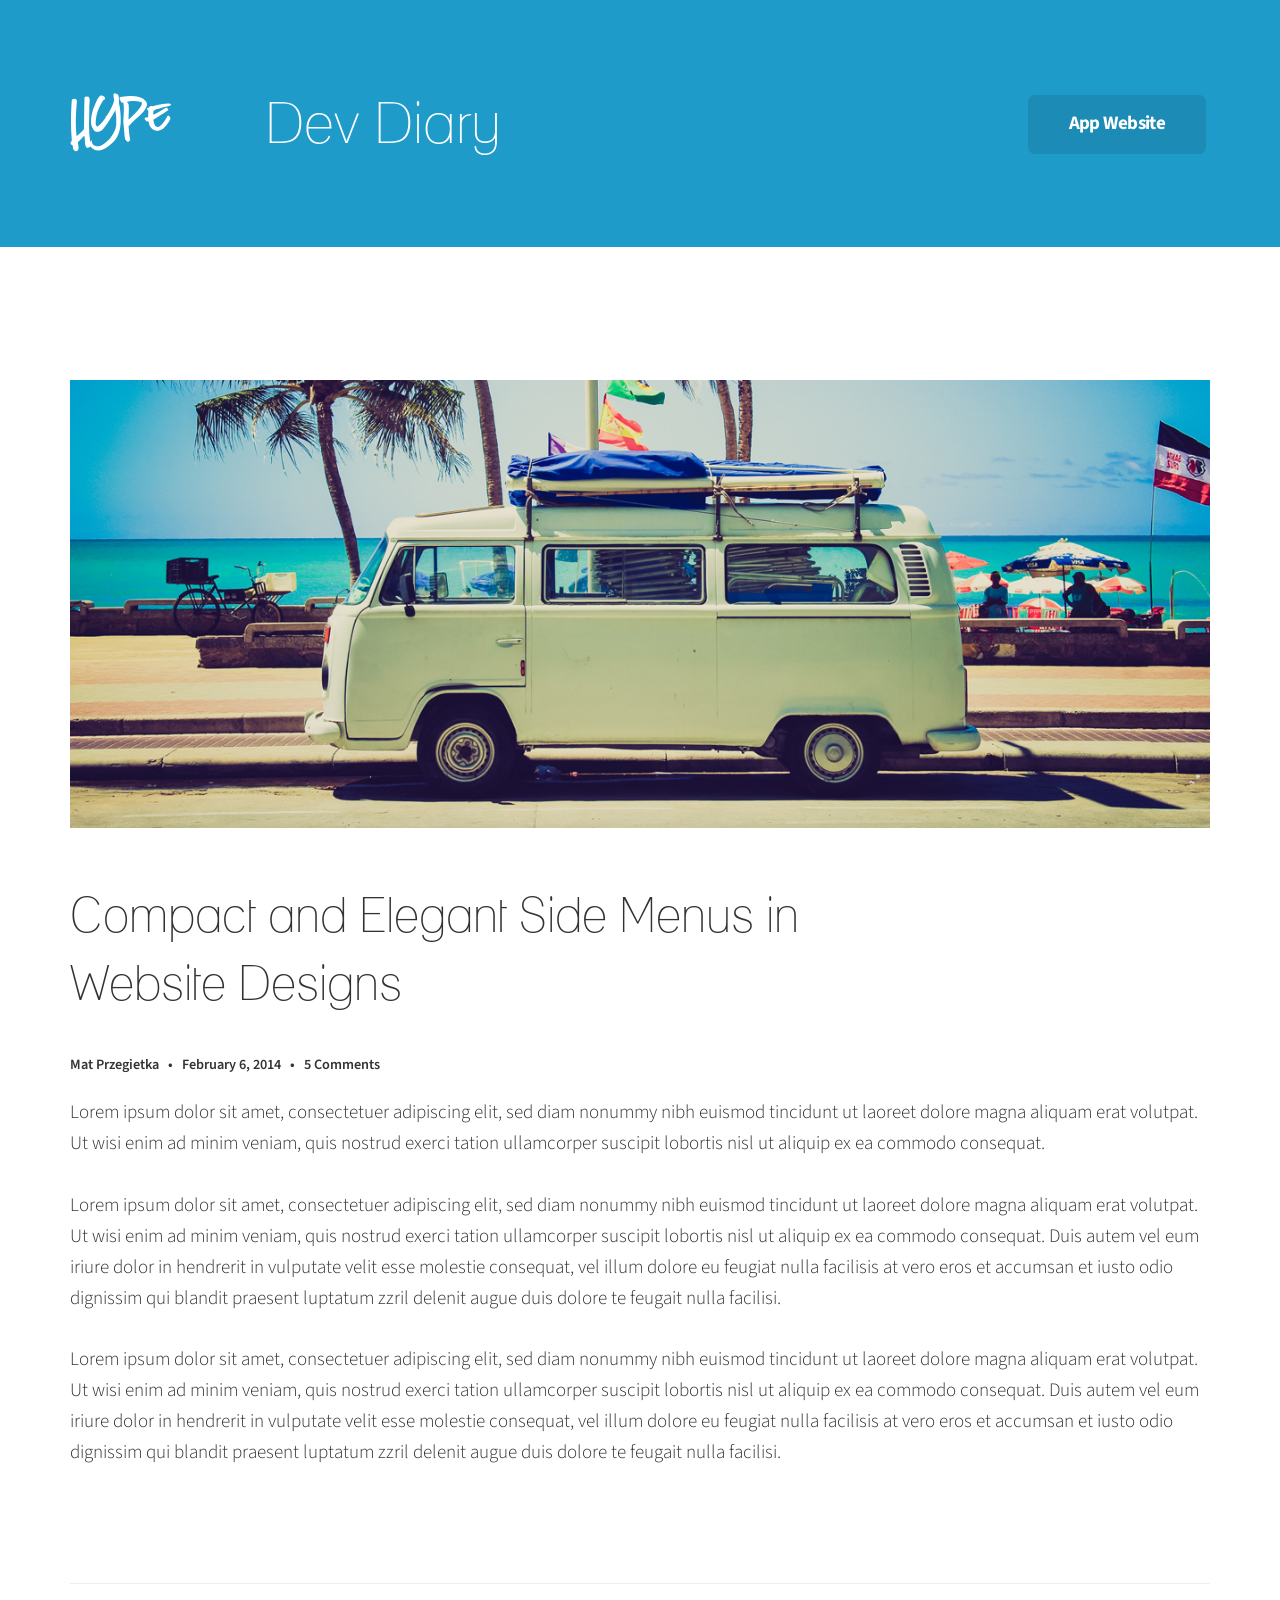
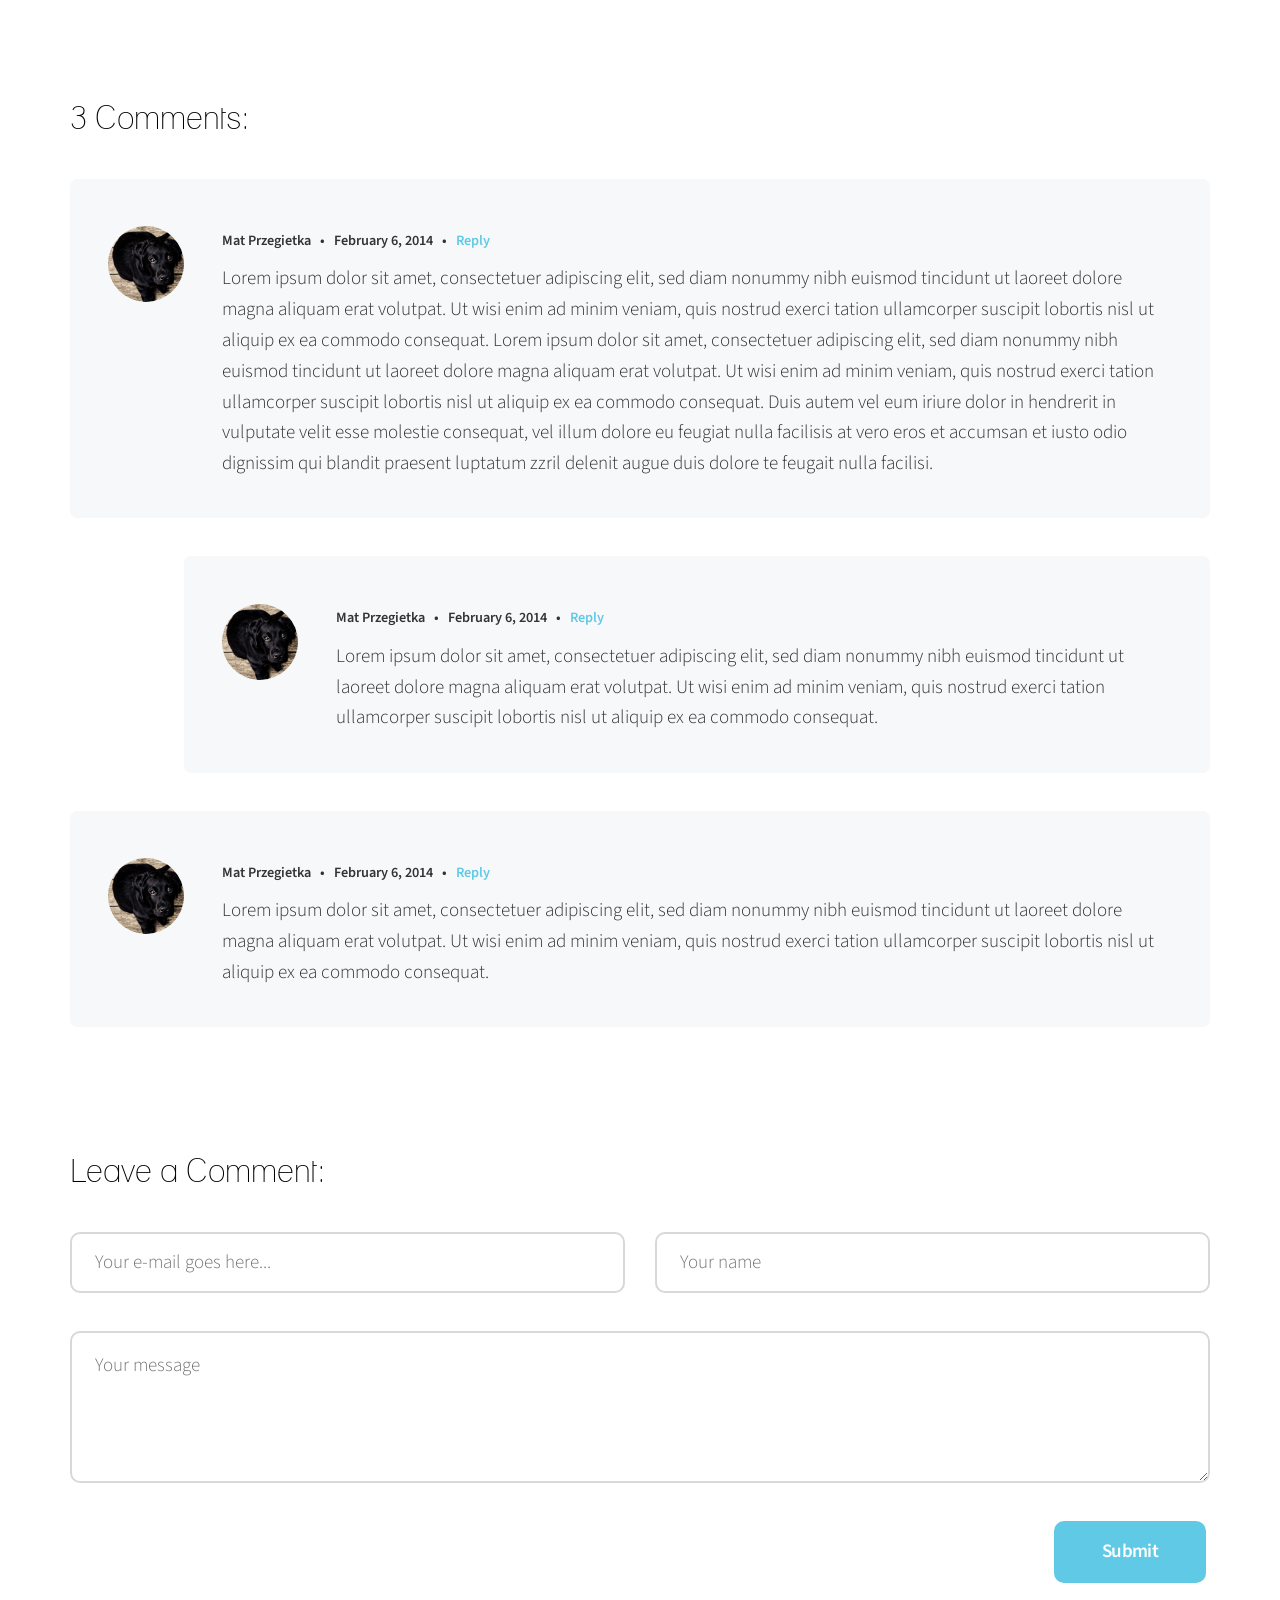
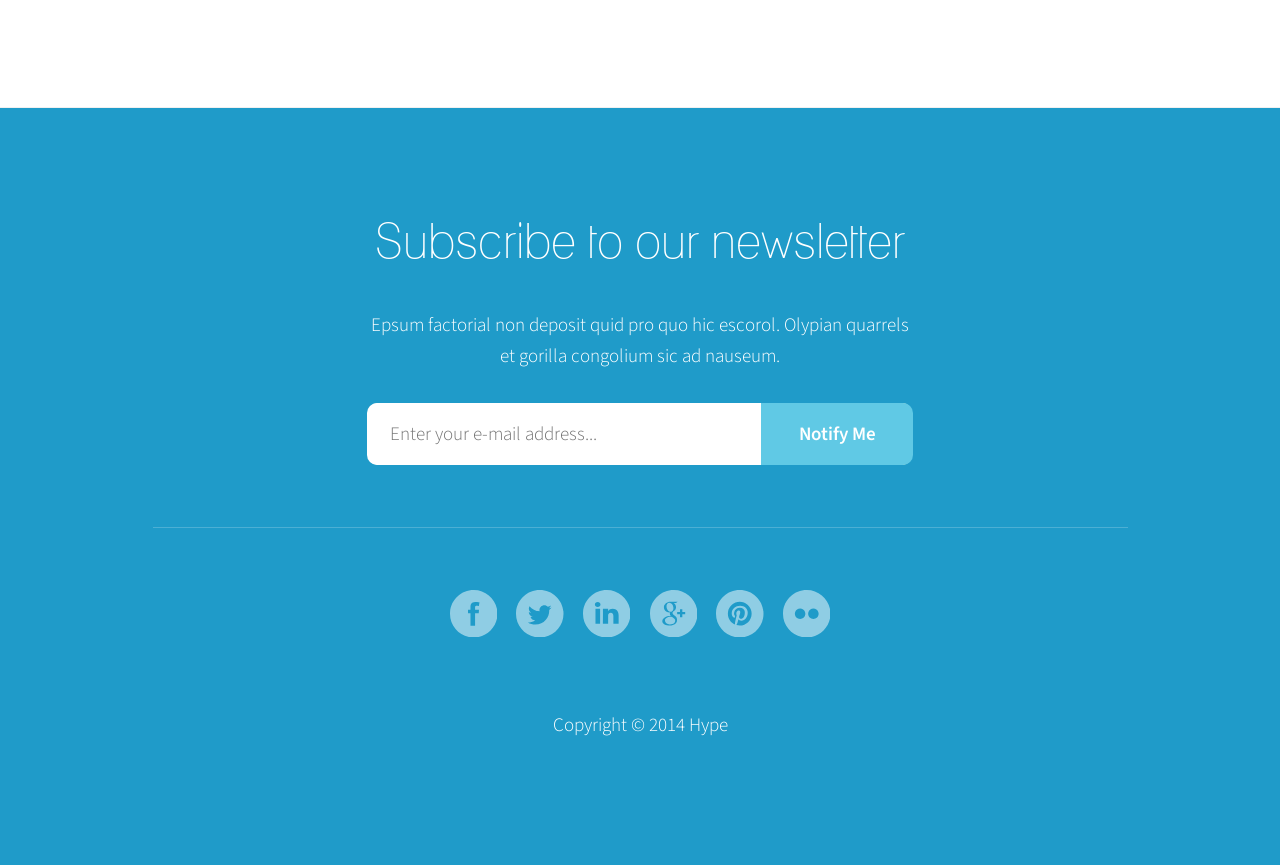
<file: single_post.html>
<!DOCTYPE html>
<html>
  <head>
    <title>Hype - Mobile App Landing Page</title>
    <meta http-equiv="Content-Type" content="text/html; charset=UTF-8"/>  
    <meta name="viewport" content="width=device-width, initial-scale=1, maximum-scale=1">
    
    <!-- CSS Files comes here -->
    <link href="css/bootstrap.css" rel="stylesheet" media="screen">
    <link href="css/style.css" rel="stylesheet" media="screen">
    <link href="css/animate.css" rel="stylesheet" media="screen">
    <link href="css/owl.carousel.css" rel="stylesheet" media="screen">
    <link href="css/owl.theme.css" rel="stylesheet" media="screen">
    <link href="css/nivo-lightbox.css" rel="stylesheet" media="screen">
    <link href="css/nivo_lightbox_themes/default/default.css" rel="stylesheet" media="screen">
    <link href="css/colors/green.css" rel="stylesheet" media="screen">
    <link href="css/responsive.css" rel="stylesheet" media="screen">
    
    <!-- Google fonts -->
    <link href="http://fonts.googleapis.com/css?family=Source+Sans+Pro:200,300,400,600,700,900,200italic,300italic,400italic,600italic,700italic,900italic" rel="stylesheet" type="text/css">
    
    <!-- Modernizer and IE specyfic files -->  
    <script src="js/modernizr.custom.js"></script>
      
    <!-- HTML5 shim and Respond.js IE8 support of HTML5 elements and media queries -->
    <!--[if lt IE 9]>
      <script src="js/html5shiv.js"></script>
      <script src="js/respond.min.js"></script>
    <![endif]-->
    
    <!--[if IE 9]>
     <link href="css/ie.css" rel="stylesheet" media="screen">
    <![endif]-->
    
    <!-- HTML5 shim and Respond.js IE8 support of HTML5 elements and media queries -->
    <!--[if lt IE 9]>
     <script src="js/html5shiv.js"></script>
     <script src="js/respond.min.js"></script>
     <![endif]-->
    
    <!--[if IE 9]>
     <link href="css/ie.css" rel="stylesheet" media="screen">
     <![endif]-->
    
    <!--[if IE 9]>
     <svg id="svg-source" height="0" version="1.1"
     xmlns="http://www.w3.org/2000/svg" style="position:absolute; margin-left: -100%"
     xmlns:xlink="http://www.w3.org/1999/xlink">
     <g id="ebay" data-iconmelon="Flat Social Icons:354f7b29e660310903078904a9b5e5e1">
     <g>
     <path d="M13.604,14.422c-1.639,0.042-1.58,1.704-1.58,1.704s-0.026,1.728,1.583,1.706
     c1.608-0.02,1.582-1.67,1.582-1.67S15.242,14.379,13.604,14.422z"></path>
     <path d="M8.484,14.405c-1.458,0.001-1.53,1.292-1.53,1.292h2.981C9.936,15.697,9.936,14.405,8.484,14.405z"></path>
     <path d="M18.809,16.232c0,0-1.64-0.052-1.575,0.82c0.06,0.818,1.083,0.817,1.083,0.817
     c1.837,0.023,1.649-1.639,1.649-1.639L18.809,16.232z"></path>
     <path d="M16,0C7.162,0,0,7.164,0,16s7.162,16,16,16c8.837,0,16-7.164,16-16S24.837,0,16,0z M13.818,18.521
     c-1.352,0-1.814-0.762-1.814-0.762l-0.043,0.604h-0.992c0.039-0.414,0.045-1.042,0.045-1.042l-0.003-1.019
     c-0.003,0.057-0.007,0.093-0.007,0.093H6.92c0,0,0.057,1.428,1.531,1.455c1.146,0.021,1.354-0.775,1.354-0.775l1.06-0.002
     c0,0-0.113,1.447-2.417,1.447c-2.682,0-2.558-2.307-2.558-2.307c-0.013-0.512,0.085-2.484,2.619-2.483
     c2.136,0,2.465,1.543,2.501,2.28l-0.014-4.074h1.021v2.548c0,0,0.549-0.762,1.822-0.754c1.274,0.007,2.456,0.868,2.428,2.413
     C16.238,17.688,15.171,18.521,13.818,18.521z M20.068,18.355l-0.043-0.63c-0.4,0.507-0.939,0.79-1.885,0.796
     c-0.944,0.005-2.152-0.417-1.945-1.77c0.175-1.139,2.043-1.197,2.577-1.2c0.296-0.001,1.184-0.004,1.184-0.004
     c0.005-0.625-0.184-1.133-1.219-1.152c-1.095-0.021-1.179,0.698-1.179,0.698H16.48c0.219-1.569,2.328-1.377,2.328-1.377
     c2.199,0.091,2.15,1.318,2.178,1.827c0.022,0.438,0.002,1.061,0,1.758c-0.003,0.696,0.021,1.049,0.021,1.049L20.068,18.355z
     M23.018,20.062h-1.146l0.907-1.712l-2.352-4.449h1.185l1.733,3.456l1.736-3.456h1.071L23.018,20.062z"></path>
     </g>
     </g>
     <g id="b" data-iconmelon="Flat Social Icons:25bf6c56b9833a92c1d58e3f602437d2">
     <path d="M16,0C7.162,0,0,7.164,0,16s7.162,16,16,16s16-7.164,16-16S24.838,0,16,0z M17.757,23.972h-3.531
     C10.842,23.972,8,21.135,8,17.75V9.444C8,8.655,8.654,8,9.444,8c0.787,0,1.443,0.657,1.443,1.444c0,2.768,0.004,5.537,0.004,8.306
     c0,1.822,1.512,3.334,3.334,3.334h3.531c1.815,0,3.335-1.52,3.335-3.334c0-1.823-1.513-3.335-3.335-3.335h-3.809
     c-0.79,0-1.444-0.654-1.444-1.444c0-0.787,0.657-1.444,1.444-1.444h3.809c3.402,0,6.223,2.821,6.223,6.223
     C23.98,21.138,21.146,23.972,17.757,23.972z"></path>
     </g>
     <g id="soundcloud" data-iconmelon="Flat Social Icons:6c8f53194176bd185d19145650a30c64">
     <path d="M16,0C7.162,0,0,7.164,0,16s7.162,16,16,16c8.837,0,16-7.164,16-16S24.837,0,16,0z M8.244,17.997
     C8.24,18.034,8.213,18.06,8.181,18.06c-0.034,0-0.06-0.026-0.063-0.062L8,17.123l0.117-0.888c0.004-0.037,0.029-0.063,0.063-0.063
     c0.032,0,0.06,0.025,0.063,0.062l0.14,0.889L8.244,17.997z M8.839,18.528c-0.005,0.038-0.032,0.064-0.067,0.064
     c-0.033,0-0.061-0.026-0.066-0.064l-0.156-1.405l0.156-1.438c0.006-0.036,0.033-0.064,0.066-0.064c0.035,0,0.062,0.027,0.068,0.064
     l0.178,1.438L8.839,18.528z M9.48,18.768c-0.004,0.044-0.038,0.077-0.079,0.077c-0.043,0-0.077-0.033-0.08-0.078l-0.149-1.644
     c0,0,0.149-1.703,0.149-1.705c0.003-0.045,0.037-0.078,0.08-0.078c0.041,0,0.075,0.033,0.079,0.078l0.17,1.705L9.48,18.768z
	 M10.129,18.818c-0.005,0.053-0.045,0.092-0.094,0.092c-0.05,0-0.09-0.039-0.095-0.092L9.8,17.123l0.141-1.752
     c0.005-0.053,0.045-0.092,0.095-0.092c0.049,0,0.089,0.039,0.094,0.092l0.159,1.752L10.129,18.818z M10.781,18.832
     c-0.005,0.061-0.051,0.105-0.107,0.105c-0.058,0-0.104-0.045-0.107-0.105l-0.134-1.709l0.134-1.625
     c0.003-0.06,0.05-0.105,0.107-0.105c0.057,0,0.103,0.045,0.107,0.105l0.151,1.625L10.781,18.832z M11.438,18.833L11.438,18.833
     c-0.003,0.066-0.057,0.12-0.121,0.12s-0.117-0.054-0.12-0.12l-0.125-1.708l0.125-2.645c0.003-0.067,0.056-0.119,0.12-0.119
     s0.118,0.052,0.121,0.119l0.143,2.645L11.438,18.833z M12.102,18.823L12.102,18.823c-0.004,0.073-0.062,0.132-0.135,0.132
     s-0.132-0.059-0.135-0.133l-0.117-1.697l0.117-3.249c0.003-0.074,0.062-0.132,0.135-0.132s0.131,0.058,0.135,0.132l0.132,3.249
     L12.102,18.823z M12.77,18.806L12.77,18.806c-0.004,0.082-0.068,0.146-0.148,0.146c-0.081,0-0.146-0.063-0.148-0.146l-0.109-1.681
     l0.109-3.52c0.003-0.082,0.067-0.146,0.148-0.146c0.08,0,0.145,0.064,0.148,0.146l0.123,3.52L12.77,18.806z M13.442,18.796
     L13.442,18.796c-0.003,0.089-0.073,0.159-0.162,0.159c-0.088,0-0.159-0.07-0.161-0.159l-0.102-1.671l0.102-3.638
     c0.002-0.091,0.073-0.161,0.161-0.161c0.089,0,0.159,0.07,0.162,0.161l0.114,3.638L13.442,18.796z M14.12,18.78L14.12,18.78
     c-0.002,0.097-0.079,0.175-0.175,0.175c-0.097,0-0.174-0.078-0.176-0.175l-0.093-1.655l0.093-3.545
     c0.002-0.098,0.079-0.175,0.176-0.175c0.096,0,0.173,0.077,0.175,0.175l0.104,3.545L14.12,18.78z M14.805,18.77v-0.002
     c-0.003,0.106-0.085,0.188-0.19,0.188c-0.104,0-0.187-0.082-0.188-0.187l-0.085-1.643l0.085-3.417
     c0.002-0.106,0.085-0.188,0.188-0.188c0.105,0,0.188,0.082,0.19,0.188l0.095,3.418L14.805,18.77z M15.493,18.759L15.493,18.759
     c-0.002,0.11-0.094,0.201-0.203,0.201c-0.11,0-0.201-0.091-0.203-0.201c0,0-0.077-1.631-0.077-1.634l0.077-4.064
     c0.002-0.11,0.093-0.201,0.203-0.201c0.109,0,0.201,0.091,0.203,0.201l0.085,4.066L15.493,18.759z M16.178,18.736v-0.002
     c-0.001,0.118-0.099,0.216-0.217,0.216c-0.117,0-0.215-0.098-0.217-0.214l-0.088-1.609l0.088-4.434
     c0.002-0.119,0.1-0.216,0.217-0.216c0.118,0,0.216,0.097,0.217,0.215l0.098,4.435L16.178,18.736z M22.032,18.964
     c-0.035,0-5.45-0.002-5.455-0.002c-0.118-0.013-0.212-0.113-0.214-0.233v-6.245c0.002-0.116,0.042-0.175,0.189-0.231
     c0.383-0.148,0.816-0.235,1.26-0.235c1.814,0,3.301,1.391,3.458,3.164c0.234-0.098,0.491-0.152,0.762-0.152
     c1.087,0,1.968,0.881,1.968,1.968C24,18.084,23.119,18.964,22.032,18.964z"></path>
     </g>
     <g id="windows" data-iconmelon="Flat Social Icons:3941bd36575288e9e4eb130100d5be0c">
     <path d="M16,0C7.162,0,0,7.164,0,16s7.162,16,16,16c8.837,0,16-7.164,16-16S24.837,0,16,0z M15.373,10.123
     l8.022-1.171v7.04l-8.022,0.064V10.123z M8.597,21.748l0-5.049l6.043,0.04l0.005,5.841L8.597,21.748z M8.598,16.102l-0.006-5.047
     l6.05-0.824l0.003,5.836L8.598,16.102z M23.395,23.803l-8.022-1.133l-0.011-5.889l8.036,0.013L23.395,23.803z"></path>
     </g>
     <g id="vimeo" data-iconmelon="Flat Social Icons:83b39399dd43284c7bd751c96417d026">
     <path d="M16,0.001C7.165,0.001,0,7.164,0,16s7.165,15.999,16,15.999c8.836,0,16-7.163,16-15.999
     S24.836,0.001,16,0.001z M23.99,12.66c-0.07,1.555-1.159,3.682-3.26,6.381c-2.175,2.822-4.018,4.232-5.524,4.232
     c-0.932,0-1.721-0.858-2.365-2.58c-0.432-1.579-0.861-3.158-1.292-4.734c-0.48-1.721-0.994-2.582-1.542-2.582
     c-0.12,0-0.537,0.251-1.255,0.755L8,13.161c0.788-0.69,1.565-1.385,2.332-2.077c1.05-0.91,1.839-1.386,2.366-1.436
     c1.241-0.121,2.007,0.729,2.296,2.545c0.308,1.961,0.524,3.18,0.644,3.659c0.359,1.625,0.752,2.436,1.183,2.436
     c0.333,0,0.836-0.524,1.505-1.575c0.67-1.053,1.027-1.853,1.076-2.404c0.096-0.908-0.262-1.36-1.076-1.36
     c-0.382,0-0.777,0.081-1.183,0.251c0.79-2.559,2.296-3.802,4.519-3.729C23.31,9.517,24.087,10.582,23.99,12.66z"></path>
     </g>
     <g id="google-plus" data-iconmelon="Flat Social Icons:3769f7aef24d6a2de99b5c893b5d0bdb">
     <g>
     <path d="M15.765,11.719c-0.22-1.677-1.434-3.021-2.71-3.06s-2.133,1.244-1.912,2.922
     c0.22,1.676,1.434,3.065,2.71,3.104C15.129,14.723,15.985,13.395,15.765,11.719z"></path>
     <path d="M16,0C7.164,0,0,7.164,0,16s7.164,16,16,16s16-7.164,16-16S24.837,0,16,0z M13.363,23.958
     c-2.751,0-5.073-1.119-5.073-2.909c0-1.817,2.118-3.57,4.87-3.57c0.299,0,0.574-0.008,0.859-0.008
     c-0.376-0.366-0.675-0.815-0.675-1.369c0-0.327,0.105-0.646,0.252-0.925c-0.149,0.01-0.302,0.013-0.459,0.013
     c-2.26,0-3.774-1.607-3.774-3.6c0-1.949,2.091-3.632,4.312-3.632h4.956l-1.109,0.801h-1.571c1.042,0.401,1.598,1.616,1.598,2.862
     c0,1.047-0.581,1.947-1.4,2.588c-0.799,0.624-0.951,0.885-0.951,1.418c0,0.453,0.855,1.224,1.304,1.541
     c1.31,0.925,1.733,1.785,1.733,3.22C18.233,22.178,16.5,23.958,13.363,23.958z M23.709,16.384H21.78v1.93h-1.552v-1.93h-1.929
     v-1.553h1.929v-1.929h1.552v1.929h1.929V16.384z"></path>
     <path d="M14.917,18.137c-0.375-0.121-0.79-0.193-1.233-0.197c-1.902-0.021-3.606,1.159-3.606,2.577
     c0,1.445,1.374,2.648,3.276,2.648c2.674,0,3.605-1.129,3.605-2.575c0-0.175-0.021-0.345-0.061-0.511
     C16.689,19.261,15.948,18.855,14.917,18.137z"></path>
     </g>
     </g>
     <g id="android" data-iconmelon="Flat Social Icons:9afbe295969488fec44af206c92c8225">
     <g>
     <circle cx="18.115" cy="10.789" r="0.464"></circle>
     <circle cx="14.399" cy="10.789" r="0.464"></circle>
     <path d="M16,0C7.162,0,0,7.164,0,16s7.162,16,16,16c8.837,0,16-7.164,16-16S24.837,0,16,0z M11.303,18.014
     c0,0.513-0.416,0.93-0.929,0.93c-0.514,0-0.93-0.417-0.93-0.93v-3.975c0-0.512,0.416-0.928,0.93-0.928
     c0.513,0,0.929,0.416,0.929,0.928V18.014z M20.593,13.883v0.631v5.41c0,0.541-0.439,0.98-0.98,0.98h-0.708
     c0.023,0.082,0.037,0.169,0.037,0.259v0.052v0.309v1.6c0,0.514-0.416,0.93-0.93,0.93c-0.513,0-0.929-0.416-0.929-0.93v-1.6v-0.309
     v-0.052c0-0.09,0.013-0.177,0.037-0.259h-1.726c0.023,0.082,0.038,0.169,0.038,0.259v0.052v0.309v1.6
     c0,0.514-0.417,0.93-0.931,0.93c-0.512,0-0.928-0.416-0.928-0.93v-1.6v-0.309v-0.052c0-0.09,0.013-0.177,0.036-0.259h-0.707
     c-0.541,0-0.981-0.439-0.981-0.98v-5.41v-0.631v-0.771h0.067h8.536h0.067V13.883z M11.922,12.492c0-1.328,0.89-2.487,2.204-3.1
     l-0.175-0.262l-0.173-0.258l-0.386-0.579c-0.047-0.071-0.027-0.167,0.043-0.215c0.072-0.048,0.168-0.027,0.215,0.043l0.415,0.621
     l0.174,0.261l0.176,0.265c0.56-0.217,1.185-0.339,1.843-0.339S17.54,9.052,18.1,9.269l0.176-0.265l0.175-0.261l0.414-0.621
     c0.047-0.071,0.144-0.091,0.214-0.043c0.072,0.048,0.092,0.144,0.044,0.215l-0.386,0.579l-0.173,0.258L18.39,9.393
     c1.313,0.612,2.203,1.771,2.203,3.1H11.922z M23.07,18.014c0,0.513-0.416,0.93-0.929,0.93c-0.514,0-0.93-0.417-0.93-0.93v-3.975
     c0-0.512,0.416-0.928,0.93-0.928c0.513,0,0.929,0.416,0.929,0.928V18.014z"></path>
     </g>
     </g>
     <g id="skype" data-iconmelon="Flat Social Icons:13ef86601b5a3b71b5cc4961921a89c3">
     <g>
     <path d="M19.363,15.777c-0.359-0.234-0.797-0.434-1.306-0.597c-0.501-0.16-1.069-0.309-1.688-0.441
     c-0.487-0.113-0.845-0.2-1.056-0.259c-0.207-0.057-0.413-0.138-0.614-0.238c-0.193-0.098-0.347-0.212-0.455-0.346
     c-0.103-0.125-0.152-0.271-0.152-0.444c0-0.283,0.154-0.522,0.474-0.731c0.329-0.217,0.775-0.325,1.321-0.325
     c0.59,0,1.019,0.097,1.275,0.294c0.264,0.2,0.494,0.484,0.685,0.847c0.164,0.283,0.313,0.479,0.455,0.606
     c0.154,0.135,0.374,0.205,0.657,0.205c0.311,0,0.575-0.11,0.784-0.328c0.208-0.216,0.312-0.463,0.312-0.737
     c0-0.282-0.08-0.575-0.238-0.87c-0.156-0.291-0.406-0.571-0.742-0.833c-0.333-0.261-0.758-0.472-1.261-0.628
     c-0.5-0.155-1.099-0.235-1.78-0.235c-0.853,0-1.606,0.119-2.239,0.354c-0.642,0.236-1.14,0.583-1.481,1.028
     c-0.344,0.447-0.519,0.968-0.519,1.543c0,0.606,0.167,1.119,0.494,1.531c0.323,0.402,0.764,0.726,1.312,0.959
     c0.535,0.228,1.208,0.428,2,0.597c0.582,0.123,1.053,0.241,1.4,0.348c0.332,0.104,0.605,0.255,0.813,0.45
     c0.198,0.186,0.295,0.422,0.295,0.724c0,0.38-0.185,0.692-0.565,0.952c-0.389,0.266-0.905,0.4-1.537,0.4
     c-0.458,0-0.831-0.066-1.108-0.197c-0.273-0.13-0.489-0.297-0.64-0.496c-0.156-0.205-0.303-0.467-0.438-0.777
     c-0.123-0.283-0.272-0.504-0.448-0.653c-0.184-0.154-0.409-0.233-0.672-0.233c-0.32,0-0.588,0.099-0.797,0.297
     c-0.21,0.198-0.317,0.44-0.317,0.719c0,0.449,0.164,0.914,0.487,1.38c0.321,0.464,0.744,0.838,1.257,1.115
     c0.718,0.381,1.637,0.573,2.732,0.573c0.913,0,1.716-0.141,2.385-0.42c0.676-0.281,1.198-0.677,1.551-1.177
     c0.354-0.499,0.533-1.073,0.533-1.701c0-0.526-0.104-0.979-0.31-1.345C20.019,16.319,19.729,16.015,19.363,15.777z"></path>
     <path d="M16,0C7.162,0,0,7.164,0,16s7.162,16,16,16c8.837,0,16-7.164,16-16S24.837,0,16,0z M19.575,24.114
     c-0.757,0-1.469-0.19-2.093-0.526c-0.453,0.085-0.919,0.129-1.396,0.129c-4.216,0-7.632-3.416-7.632-7.633
     c0-0.523,0.053-1.037,0.154-1.533C8.223,13.894,8,13.129,8,12.312c0-2.444,1.981-4.427,4.426-4.427c0.866,0,1.673,0.25,2.354,0.681
     c0.425-0.074,0.86-0.112,1.306-0.112c4.215,0,7.631,3.417,7.631,7.63c0,0.563-0.061,1.11-0.176,1.64
     C23.835,18.315,24,18.982,24,19.688C24,22.133,22.02,24.114,19.575,24.114z"></path>
     </g>
     </g>
     <g id="paypal" data-iconmelon="Flat Social Icons:9f15f1d1ce84593b915b560c621b1454">
     <g>
     <path d="M18.877,11.635c-0.28-0.198-0.628-0.317-1.026-0.317h-2.305l-0.077,0.317l-0.935,4.008h2.208
     c0.491,0,0.98-0.164,1.407-0.431c0.166-0.104,0.325-0.225,0.467-0.357c0.394-0.376,0.692-0.852,0.82-1.374
     C19.656,12.692,19.399,12.014,18.877,11.635z"></path>
     <path d="M16,0C7.162,0,0,7.164,0,16s7.162,16,16,16c8.837,0,16-7.164,16-16S24.837,0,16,0z M23.857,13.48
     c-0.285,1.277-0.871,2.342-1.664,3.175c-1.218,1.269-2.936,1.979-4.847,2.011c-0.041,0-0.082,0.006-0.118,0.006H13.86l-1.15,5.23
     H8.001l3.555-15.805h8.022c1.489,0,3.125,0.672,3.926,2.098c0.275,0.49,0.454,1.068,0.491,1.74
     C24.018,12.403,23.976,12.92,23.857,13.48z"></path>
     </g>
     </g>
     <g id="linkedin" data-iconmelon="Flat Social Icons:01c61d24a0a5319e0d4efae034e4824a">
     <path d="M16,0C7.163,0,0,7.164,0,16s7.163,16,16,16c8.838,0,16-7.164,16-16S24.838,0,16,0z M11.522,22.691H8.403
     v-9.98h3.119V22.691z M9.883,11.463H9.86c-1.129,0-1.86-0.764-1.86-1.73C8,8.748,8.754,8,9.905,8c1.15,0,1.857,0.746,1.88,1.73
     C11.785,10.697,11.056,11.463,9.883,11.463z M24,22.691h-3.537v-5.164c0-1.353-0.552-2.275-1.77-2.275
     c-0.93,0-1.446,0.623-1.688,1.224c-0.09,0.216-0.075,0.515-0.075,0.816v5.399h-3.504c0,0,0.046-9.148,0-9.98h3.504v1.566
     c0.207-0.685,1.326-1.662,3.112-1.662c2.216,0,3.958,1.436,3.958,4.527V22.691z"></path>
     </g>
     <g id="devianart" data-iconmelon="Flat Social Icons:46e814bc28b3e6125ba2e8850d754d53">
     <g>
     <path d="M10.458,17.99l2.447-0.659L11.81,15.09C9.75,16.428,10.458,17.99,10.458,17.99z"></path>
     <path d="M16,0C7.162,0,0,7.164,0,16s7.162,16,16,16c8.837,0,16-7.164,16-16S24.837,0,16,0z M16.667,18.058
     l-1.698-3.448c0.819-0.139,1.588-0.1,2.264,0.025l0.718,1.334l2.493-0.674c0,0-3.024-2.128-6.647-1.086l2.019,4.096l-7.344,2.114
     c0,0-2.133-4.688,2.681-6.675L10.22,11.84l2.283-0.259l0.771,1.563c0.046-0.007,0.087-0.019,0.133-0.026
     C21.34,11.769,24,15.945,24,15.945L16.667,18.058z"></path>
     </g>
     </g>
     <g id="pinterest" data-iconmelon="Flat Social Icons:c197dd39ae48df54f39a4cb022bbc80e">
     <path d="M16,0C7.164,0,0,7.164,0,16c0,8.837,7.164,16,16,16c8.837,0,16-7.163,16-16C32,7.164,24.837,0,16,0z
	 M16,23.957c-0.788,0-1.548-0.115-2.267-0.328c0.303-0.479,0.636-1.098,0.805-1.713c0.098-0.356,0.563-2.199,0.563-2.199
     c0.278,0.53,1.09,0.997,1.954,0.997c2.572,0,4.317-2.344,4.317-5.482c0-2.372-2.01-4.584-5.065-4.584
     c-3.801,0-5.717,2.727-5.717,4.999c0,1.375,0.521,2.599,1.639,3.057c0.183,0.074,0.347,0.002,0.4-0.201
     c0.037-0.141,0.125-0.496,0.163-0.642c0.053-0.201,0.033-0.271-0.115-0.446c-0.322-0.381-0.527-0.872-0.527-1.569
     c0-2.021,1.512-3.83,3.938-3.83c2.147,0,3.328,1.312,3.328,3.065c0,2.307-1.021,4.253-2.537,4.253c-0.837,0-1.463-0.692-1.262-1.542
     c0.24-1.012,0.707-2.106,0.707-2.838c0-0.654-0.352-1.201-1.079-1.201c-0.855,0-1.543,0.885-1.543,2.071
     c0,0.755,0.255,1.266,0.255,1.266s-0.875,3.71-1.029,4.358c-0.143,0.608-0.162,1.279-0.139,1.838C9.97,22.048,8,19.233,8,15.958
     c0-4.419,3.583-8,8-8s8,3.581,8,8C24,20.376,20.418,23.957,16,23.957z"></path>
     </g>
     <g id="instagram" data-iconmelon="Flat Social Icons:39303518cc8a9ce85bae15b2e6037450">
     <g>
     <polygon points="22.15,12.555 22.15,10.196 22.15,9.843 21.797,9.845 19.438,9.852 19.447,12.564 	"></polygon>
     <path d="M16.002,18.815c1.553,0,2.816-1.263,2.816-2.815c0-0.614-0.199-1.18-0.533-1.643
     c-0.512-0.709-1.344-1.174-2.283-1.174s-1.771,0.465-2.283,1.174c-0.333,0.463-0.533,1.029-0.533,1.643
     C13.186,17.553,14.449,18.815,16.002,18.815z"></path>
     <path d="M16,0C7.162,0,0,7.164,0,16s7.162,16,16,16c8.837,0,16-7.164,16-16S24.837,0,16,0z M24.002,14.357v6.55
     c0,1.705-1.388,3.092-3.093,3.092h-9.815c-1.705,0-3.092-1.387-3.092-3.092v-6.55v-3.265C8.002,9.387,9.389,8,11.094,8h9.815
     c1.705,0,3.093,1.387,3.093,3.092V14.357z"></path>
     <path d="M20.377,16c0,2.413-1.963,4.375-4.375,4.375S11.627,18.413,11.627,16c0-0.581,0.116-1.135,0.322-1.643
     H9.561v6.55c0,0.846,0.688,1.533,1.533,1.533h9.815c0.847,0,1.534-0.687,1.534-1.533v-6.55h-2.389
     C20.26,14.865,20.377,15.419,20.377,16z"></path>
     </g>
     </g>
     <g id="flickr" data-iconmelon="Flat Social Icons:cdef6e95be364ec0c79e47e1545c9a1d">
     <path d="M16.001,0.001C7.164,0.001,0,7.164,0,16s7.164,15.999,16.001,15.999C24.836,31.999,32,24.836,32,16
     S24.836,0.001,16.001,0.001z M11.523,19.523C9.577,19.523,8,17.945,8,16c0-1.945,1.577-3.523,3.522-3.523
     c1.95,0,3.526,1.578,3.526,3.523C15.048,17.945,13.472,19.523,11.523,19.523z M20.477,19.523c-1.947,0-3.524-1.577-3.524-3.523
     s1.577-3.524,3.524-3.524C22.422,12.476,24,14.054,24,16S22.422,19.523,20.477,19.523z"></path>
     </g>
     <g id="google-drive" data-iconmelon="Flat Social Icons:9b4967612fb8f447ddfb18c76b84ad3f">
     <path d="M16,0C7.162,0,0,7.164,0,16s7.162,16,16,16c8.837,0,16-7.164,16-16S24.837,0,16,0z M10.376,22.584l-0.133-0.229
     l-2.198-3.771L8,18.508l0.045-0.076L13.1,9.677l0.131-0.228l0.132,0.227l2.199,3.771l0.045,0.077l-0.045,0.077l-5.054,8.754
     L10.376,22.584z M23.869,19.162l-2.168,3.789l-0.044,0.076h-0.089H11.46h-0.264l0.131-0.229l2.167-3.789l0.044-0.076h0.089h10.109
     H24L23.869,19.162z M23.736,18.033l-4.365,0.019h-0.088l-0.045-0.077L14.184,9.22l-0.131-0.228l0.263-0.001l4.366-0.018h0.088
     l0.045,0.077l5.055,8.755L24,18.032L23.736,18.033z"></path>
     </g>
     <g id="behance" data-iconmelon="Flat Social Icons:2cfaa5f08f9411971991c5776a62bc9c">
     <g>
     <path d="M13.422,14.585c0.267-0.164,0.402-0.454,0.402-0.868c0-0.461-0.177-0.765-0.531-0.914
     c-0.306-0.103-0.695-0.154-1.168-0.154H9.972v2.182h2.404C12.804,14.831,13.153,14.748,13.422,14.585z"></path>
     <path d="M20.369,14.89c-0.489,0-0.871,0.139-1.141,0.417c-0.271,0.279-0.44,0.656-0.51,1.132h3.295
     c-0.035-0.507-0.206-0.892-0.509-1.156C21.198,15.021,20.82,14.89,20.369,14.89z"></path>
     <path d="M13.395,16.634c-0.235-0.107-0.565-0.164-0.988-0.167H9.972v2.637h2.4c0.429,0,0.764-0.058,1.001-0.174
     c0.435-0.216,0.65-0.627,0.65-1.234C14.024,17.18,13.815,16.827,13.395,16.634z"></path>
     <path d="M16,0C7.163,0,0,7.164,0,16c0,8.836,7.163,16,16,16s16-7.164,16-16C32,7.164,24.837,0,16,0z M18.224,11.393
     h4.237v1.23h-4.237V11.393z M15.669,19.412c-0.187,0.308-0.42,0.568-0.7,0.778c-0.315,0.242-0.686,0.407-1.116,0.497
     c-0.43,0.089-0.895,0.133-1.397,0.133H8v-9.888h4.778c1.206,0.018,2.06,0.369,2.563,1.054c0.301,0.421,0.453,0.923,0.453,1.509
     c0,0.603-0.151,1.089-0.456,1.456c-0.172,0.206-0.423,0.394-0.755,0.563c0.504,0.185,0.885,0.475,1.143,0.873
     c0.256,0.397,0.385,0.88,0.385,1.449C16.11,18.421,15.964,18.947,15.669,19.412z M23.998,17.701h-5.327
     c0.031,0.733,0.284,1.248,0.766,1.542c0.292,0.184,0.643,0.275,1.054,0.275c0.434,0,0.789-0.111,1.061-0.335
     c0.149-0.121,0.281-0.289,0.394-0.503h1.952c-0.051,0.433-0.289,0.874-0.708,1.323c-0.655,0.71-1.572,1.065-2.75,1.065
     c-0.974,0-1.833-0.299-2.575-0.899c-0.746-0.6-1.116-1.576-1.116-2.926c0-1.268,0.335-2.239,1.006-2.916
     c0.672-0.675,1.543-1.014,2.614-1.014c0.637,0,1.21,0.114,1.72,0.343c0.511,0.228,0.931,0.589,1.262,1.082
     c0.302,0.434,0.496,0.938,0.584,1.511C23.986,16.585,24.007,17.07,23.998,17.701z"></path>
     </g>
     </g>
     <g id="dribbble" data-iconmelon="Flat Social Icons:5b9fc91059c3a0d20aa278a84f56f35d">
     <g>
     <path d="M16.473,16.053c0.09-0.029,0.178-0.056,0.269-0.082c-0.171-0.389-0.358-0.778-0.554-1.161
     c-3.518,1.052-6.895,0.976-7.015,0.974C9.17,15.855,9.168,15.927,9.168,16c0,1.755,0.662,3.355,1.75,4.566
     c0-0.001-0.002-0.003-0.002-0.003S12.785,17.245,16.473,16.053z"></path>
     <path d="M15.621,13.757c-1.182-2.102-2.445-3.815-2.537-3.937c-1.905,0.9-3.326,2.655-3.771,4.771
     C9.494,14.595,12.342,14.629,15.621,13.757z"></path>
     <path d="M14.363,9.366c-0.008,0.003-0.016,0.003-0.022,0.006c0.013-0.003,0.021-0.004,0.021-0.004
     S14.363,9.367,14.363,9.366z"></path>
     <path d="M20.513,10.873C19.309,9.812,17.729,9.167,16,9.167c-0.555,0-1.094,0.068-1.61,0.193
     c0.103,0.136,1.386,1.84,2.553,3.986C19.522,12.38,20.495,10.899,20.513,10.873z"></path>
     <path d="M11.801,21.386l0.001-0.002c-0.051-0.04-0.104-0.076-0.154-0.117
     C11.737,21.339,11.801,21.386,11.801,21.386z"></path>
     <path d="M16,0C7.162,0,0,7.164,0,16c0,8.836,7.162,16,16,16c8.837,0,16-7.164,16-16C32,7.164,24.837,0,16,0z
     M23.836,17.611c-0.104,0.514-0.262,1.021-0.466,1.503c-0.2,0.474-0.448,0.933-0.737,1.36c-0.286,0.423-0.615,0.821-0.977,1.183
     c-0.361,0.361-0.76,0.689-1.184,0.976c-0.427,0.289-0.885,0.538-1.358,0.738c-0.483,0.205-0.99,0.361-1.504,0.466
     C17.084,23.946,16.542,24,16,24s-1.084-0.055-1.611-0.164c-0.515-0.105-1.02-0.261-1.503-0.466c-0.474-0.2-0.932-0.449-1.36-0.738
     c-0.423-0.286-0.82-0.614-1.183-0.976c-0.362-0.362-0.69-0.76-0.976-1.183c-0.289-0.427-0.539-0.886-0.738-1.36
     c-0.204-0.482-0.361-0.989-0.467-1.503C8.055,17.085,8,16.542,8,16c0-0.542,0.055-1.084,0.162-1.61
     c0.105-0.514,0.263-1.021,0.467-1.504c0.199-0.475,0.449-0.932,0.738-1.359c0.285-0.423,0.613-0.822,0.976-1.183
     c0.362-0.362,0.76-0.691,1.183-0.977c0.429-0.29,0.887-0.538,1.36-0.738c0.483-0.204,0.988-0.362,1.503-0.466
     C14.916,8.055,15.458,8,16,8s1.084,0.055,1.61,0.164c0.514,0.104,1.021,0.262,1.504,0.466c0.474,0.201,0.932,0.448,1.358,0.738
     c0.424,0.286,0.822,0.614,1.184,0.977c0.361,0.361,0.69,0.76,0.977,1.183c0.289,0.427,0.537,0.884,0.737,1.359
     c0.204,0.483,0.361,0.99,0.466,1.504C23.945,14.915,24,15.458,24,16C24,16.542,23.945,17.085,23.836,17.611z"></path>
     <path d="M17.162,17.118c-4.035,1.405-5.35,4.241-5.36,4.266c1.159,0.905,2.614,1.449,4.198,1.449
     c0.946,0,1.848-0.193,2.667-0.542c-0.101-0.597-0.498-2.689-1.46-5.188C17.192,17.108,17.178,17.112,17.162,17.118z"></path>
     <path d="M17.47,14.364c0.158,0.326,0.312,0.657,0.454,0.991c0.051,0.118,0.1,0.236,0.146,0.353
     c2.349-0.295,4.66,0.202,4.76,0.224c-0.018-1.621-0.596-3.107-1.555-4.271C21.262,11.679,20.167,13.263,17.47,14.364z"></path>
     <path d="M18.488,16.786c0.896,2.463,1.26,4.468,1.329,4.88c1.534-1.036,2.624-2.678,2.928-4.582
     C22.604,17.039,20.692,16.434,18.488,16.786z"></path>
     </g>
     </g>
     <g id="dropbox" data-iconmelon="Flat Social Icons:a57142a646219e495b85f185ff6a4cec">
     <g>
     <polygon points="11.254,14.239 16,17.169 20.746,14.239 16,11.31 	"></polygon>
     <path d="M16,0C7.162,0,0,7.164,0,16c0,8.836,7.162,16,16,16c8.837,0,16-7.164,16-16C32,7.164,24.837,0,16,0z
     M20.727,20.61l-4.716,2.826l-4.717-2.826v-1.035l1.414,0.922l3.303-2.739l3.303,2.739l1.413-0.922V20.61z M24,16.843l-4.707,3.071
     L16,17.169l-3.293,2.746L8,16.843l3.254-2.604L8,11.633l4.707-3.069L16,11.31l3.293-2.746L24,11.633l-3.254,2.606L24,16.843z"></path>
     </g>
     </g>
     <g id="tumblr" data-iconmelon="Flat Social Icons:24bf431e88e63578da6132535013e512">
     <path d="M16,0.001C7.163,0.001,0,7.164,0,16c0,8.836,7.163,16,16,16s16-7.164,16-16C32,7.164,24.837,0.001,16,0.001z
	 M20.501,23.128c-0.685,0.32-1.303,0.547-1.857,0.676C18.089,23.936,17.49,24,16.846,24c-0.731,0-1.379-0.093-1.939-0.276
     c-0.562-0.187-1.042-0.448-1.438-0.791c-0.396-0.342-0.673-0.707-0.825-1.091c-0.153-0.385-0.229-0.943-0.229-1.675v-5.611h-1.77
     v-2.264c0.63-0.205,1.167-0.498,1.615-0.878c0.448-0.381,0.809-0.839,1.079-1.374C13.608,9.506,13.796,8.825,13.898,8h2.275v4.044
     h3.796v2.511h-3.796v4.103c0,0.928,0.049,1.523,0.146,1.786c0.098,0.265,0.28,0.475,0.55,0.632c0.353,0.212,0.757,0.317,1.213,0.317
     c0.811,0,1.615-0.264,2.418-0.791V23.128z"></path>
     </g>
     <g id="wordpress" data-iconmelon="Flat Social Icons:8982a6e065298d42a98bf7a0e7a8e880">
     <path d="M16,0C7.162,0,0,7.163,0,16s7.162,16,16,16c8.837,0,16-7.164,16-16S24.837,0,16,0z M8,16
     c0-1.161,0.249-2.261,0.693-3.257l3.816,10.456C9.841,21.904,8,19.166,8,16z M16.001,24.001c-0.787,0-1.544-0.114-2.26-0.325
     l2.401-6.976l2.458,6.737c0.016,0.039,0.036,0.075,0.057,0.109C17.826,23.84,16.933,24.001,16.001,24.001z M17.104,12.249
     c0.482-0.025,0.915-0.076,0.915-0.076c0.431-0.053,0.38-0.685-0.05-0.66c0,0-1.297,0.103-2.133,0.103
     c-0.786,0-2.107-0.103-2.107-0.103c-0.431-0.024-0.482,0.634-0.051,0.66c0,0,0.408,0.05,0.839,0.076l1.247,3.415l-1.751,5.25
     l-2.914-8.665c0.482-0.025,0.915-0.076,0.915-0.076c0.432-0.053,0.38-0.685-0.05-0.66c0,0-1.295,0.103-2.132,0.103
     c-0.15,0-0.326-0.005-0.515-0.01c1.43-2.172,3.888-3.607,6.685-3.607c2.083,0,3.979,0.797,5.402,2.101
     c-0.035-0.002-0.069-0.007-0.103-0.007c-0.787,0-1.343,0.685-1.343,1.42c0,0.66,0.38,1.217,0.785,1.876
     c0.304,0.532,0.66,1.217,0.66,2.207c0,0.686-0.204,1.546-0.608,2.586l-0.798,2.666L17.104,12.249z M20.024,22.915l2.443-7.064
     c0.457-1.142,0.609-2.054,0.609-2.865c0-0.295-0.02-0.568-0.055-0.824C23.646,13.302,24,14.608,24,16
     C24,18.952,22.401,21.528,20.024,22.915z"></path>
     </g>
     <g id="youtube" data-iconmelon="Flat Social Icons:f9e142e4c73e16cac7c3691b8694eec7">
     <g>
     <path d="M15.032,20.878c-0.064,0.081-0.137,0.145-0.225,0.194c-0.081,0.056-0.146,0.08-0.202,0.08
     c-0.065,0-0.121-0.016-0.146-0.056c-0.033-0.04-0.049-0.105-0.049-0.185v-2.807h-0.726v3.056c0,0.218,0.04,0.379,0.121,0.484
     c0.089,0.113,0.218,0.169,0.387,0.169c0.138,0,0.275-0.04,0.42-0.121c0.145-0.073,0.29-0.187,0.419-0.339v0.403h0.733v-3.653
     h-0.733V20.878z"></path>
     <path d="M17.701,18.064c-0.113,0-0.226,0.032-0.339,0.088c-0.112,0.057-0.217,0.146-0.313,0.25v-1.588h-0.734v4.943
     h0.734v-0.282c0.097,0.113,0.201,0.193,0.313,0.25c0.113,0.056,0.234,0.08,0.38,0.08c0.217,0,0.387-0.072,0.499-0.209
     c0.113-0.137,0.169-0.338,0.169-0.597v-2.024c0-0.299-0.064-0.524-0.186-0.678C18.104,18.145,17.927,18.064,17.701,18.064z
     M17.661,20.902c0,0.121-0.025,0.202-0.065,0.25c-0.04,0.057-0.104,0.082-0.201,0.082c-0.057,0-0.113-0.017-0.169-0.041
     c-0.057-0.024-0.121-0.073-0.177-0.129V18.79c0.048-0.049,0.104-0.089,0.153-0.113c0.048-0.024,0.104-0.032,0.153-0.032
     c0.097,0,0.178,0.032,0.226,0.097c0.056,0.065,0.081,0.153,0.081,0.275V20.902z"></path>
     <path d="M15.887,14.023c0.113,0,0.202-0.032,0.266-0.097c0.065-0.064,0.097-0.145,0.097-0.25v-2.194
     c0-0.088-0.032-0.161-0.097-0.209c-0.072-0.057-0.161-0.081-0.266-0.081c-0.097,0-0.186,0.024-0.242,0.081
     c-0.064,0.048-0.097,0.121-0.097,0.209v2.194c0,0.104,0.033,0.193,0.089,0.25C15.693,13.992,15.782,14.023,15.887,14.023z"></path>
     <polygon points="10.838,17.531 11.685,17.531 11.685,21.757 12.508,21.757 12.508,17.531 13.363,17.531
     13.363,16.814 10.838,16.814 	"></polygon>
     <path d="M16.001,0C7.165,0,0,7.164,0,16c0,8.836,7.165,16,16.001,16C24.837,32,32,24.836,32,16
     C32,7.164,24.837,0,16.001,0z M17.749,10.596h0.823v3.082c0,0.097,0.016,0.161,0.057,0.209c0.032,0.04,0.089,0.064,0.161,0.064
     c0.065,0,0.137-0.032,0.234-0.088c0.089-0.057,0.177-0.129,0.25-0.217v-3.049h0.823v4.017h-0.823v-0.443
     c-0.153,0.169-0.307,0.291-0.468,0.379c-0.169,0.081-0.322,0.121-0.483,0.121c-0.185,0-0.332-0.057-0.428-0.178
     c-0.097-0.121-0.146-0.298-0.146-0.541V10.596z M14.702,11.516c0-0.315,0.111-0.557,0.33-0.742
     c0.226-0.186,0.524-0.283,0.896-0.283c0.338,0,0.62,0.097,0.838,0.299c0.21,0.193,0.323,0.443,0.323,0.75v2.072
     c0,0.347-0.105,0.613-0.323,0.806c-0.209,0.202-0.508,0.298-0.878,0.298c-0.355,0-0.646-0.104-0.863-0.306
     c-0.21-0.202-0.321-0.468-0.321-0.814V11.516z M12.467,9.168l0.597,2.178h0.065l0.572-2.178h0.936l-1.073,3.186v2.258h-0.927
     v-2.153l-1.105-3.291H12.467z M24,20.548c0,1.257-1.033,2.282-2.282,2.282H10.282C9.032,22.831,8,21.806,8,20.548v-2.331
     c0-1.258,1.032-2.291,2.282-2.291h11.436c1.25,0,2.282,1.033,2.282,2.291V20.548z"></path>
     <path d="M19.902,18.016c-0.331,0-0.597,0.104-0.798,0.299c-0.21,0.201-0.314,0.459-0.314,0.774v1.636
     c0,0.355,0.097,0.63,0.282,0.831c0.186,0.202,0.444,0.299,0.775,0.299c0.362,0,0.637-0.089,0.814-0.283
     c0.186-0.186,0.283-0.467,0.283-0.847V20.54h-0.759v0.169c0,0.21-0.024,0.355-0.072,0.411c-0.048,0.065-0.129,0.097-0.25,0.097
     c-0.113,0-0.202-0.032-0.25-0.113c-0.049-0.072-0.065-0.202-0.065-0.396v-0.685h1.396v-0.936c0-0.347-0.097-0.605-0.275-0.791
     C20.492,18.112,20.234,18.016,19.902,18.016z M20.185,19.451h-0.637V19.08c0-0.146,0.016-0.258,0.073-0.322
     c0.048-0.064,0.129-0.105,0.25-0.105c0.112,0,0.193,0.041,0.241,0.105s0.072,0.177,0.072,0.322V19.451z"></path>
     </g>
     </g>
     <g id="youtube1" data-iconmelon="Flat Social Icons:ae51022a3ad2fc6c00a29d6f7454ccbf">
     <g>
     <polygon points="13.868,19.084 19.106,16.008 13.868,12.931 	"></polygon>
     <path d="M16,0C7.163,0,0,7.164,0,16c0,8.836,7.163,16,16,16c8.836,0,16-7.164,16-16C32,7.164,24.836,0,16,0z
     M24,18.86c0,2.757-2.758,2.757-2.758,2.757H10.756C8,21.617,8,18.86,8,18.86V13.14c0-2.757,2.756-2.757,2.756-2.757h10.486
     C24,10.382,24,13.14,24,13.14V18.86z"></path>
     </g>
     </g>
     <g id="facebook" data-iconmelon="Flat Social Icons:05a5948ba66490483129c2bcdaa481f1">
     <path d="M16,0C7.163,0,0,7.164,0,16c0,8.837,7.163,16,16,16s16-7.163,16-16C32,7.164,24.836,0,16,0z M19.532,13.291
     l-0.184,2.394h-2.454V24h-3.101v-8.315H12.14v-2.394h1.654v-1.608c0-0.708,0.018-1.802,0.533-2.479C14.869,8.487,15.614,8,16.895,8
     c2.087,0,2.965,0.298,2.965,0.298l-0.414,2.451c0,0-0.689-0.2-1.332-0.2c-0.644,0-1.22,0.231-1.22,0.874v1.869H19.532z"></path>
     </g>
     <g id="twitter" data-iconmelon="Flat Social Icons:26b05726b10222fa77dc99e12fd47da2">
     <path d="M16,0C7.164,0,0,7.164,0,16c0,8.837,7.164,16,16,16c8.837,0,16-7.163,16-16C32,7.164,24.837,0,16,0z
	 M22.373,13.511c0.006,0.14,0.009,0.283,0.009,0.425c0,4.346-3.306,9.355-9.355,9.355c-1.856,0-3.585-0.544-5.04-1.477
     c0.257,0.031,0.52,0.045,0.784,0.045c1.54,0,2.958-0.525,4.084-1.408c-1.439-0.025-2.653-0.977-3.071-2.282
     c0.2,0.039,0.406,0.059,0.618,0.059c0.301,0,0.591-0.039,0.866-0.116c-1.505-0.301-2.639-1.63-2.639-3.224v-0.041
     c0.445,0.245,0.952,0.394,1.49,0.411c-0.882-0.59-1.462-1.597-1.462-2.737c0-0.603,0.161-1.167,0.444-1.655
     c1.623,1.991,4.046,3.299,6.778,3.436c-0.058-0.24-0.085-0.491-0.085-0.749c0-1.815,1.472-3.288,3.287-3.288
     c0.946,0,1.802,0.399,2.399,1.038c0.751-0.147,1.454-0.42,2.09-0.797c-0.244,0.768-0.767,1.411-1.446,1.818
     c0.665-0.08,1.299-0.256,1.889-0.518C23.575,12.468,23.016,13.047,22.373,13.511z"></path>
     </g>
     <g id="window" data-iconmelon="Simple Line Icons:95826e5aacba57856e79ce7078e01327">
     <g>
     <path  d="M4.29,5.898c0.812,0,1.472-0.659,1.472-1.471c0-0.81-0.659-1.467-1.472-1.467
     c-0.81,0-1.467,0.657-1.467,1.467C2.823,5.239,3.48,5.898,4.29,5.898z M4.29,4.109c0.183,0,0.325,0.139,0.325,0.318
     c0,0.36-0.643,0.368-0.643,0C3.973,4.253,4.115,4.109,4.29,4.109z"></path>
     <path  d="M31.426,0H0.572C0.26,0,0,0.259,0,0.574v30.852C0,31.742,0.26,32,0.572,32h30.854
     C31.74,32,32,31.742,32,31.425V0.574C32,0.259,31.74,0,31.426,0z M30.851,1.149V7.71H1.146V1.149H30.851z M1.146,30.852V8.858
     h29.704v21.994H1.146z"></path>
     <path  d="M15.951,5.943c0.834,0,1.51-0.68,1.51-1.516c0-0.834-0.676-1.512-1.51-1.512
     c-0.835,0-1.516,0.678-1.516,1.512C14.436,5.263,15.116,5.943,15.951,5.943z M15.951,4.063c0.202,0,0.363,0.165,0.363,0.364
     c0,0.405-0.73,0.401-0.73,0C15.584,4.228,15.751,4.063,15.951,4.063z"></path>
     <path  d="M10.102,5.943c0.834,0,1.51-0.68,1.51-1.516c0-0.834-0.676-1.512-1.51-1.512
     c-0.838,0-1.516,0.678-1.516,1.512C8.586,5.263,9.264,5.943,10.102,5.943z M10.102,4.063c0.199,0,0.363,0.165,0.363,0.364
     c0,0.405-0.733,0.401-0.733,0C9.731,4.228,9.898,4.063,10.102,4.063z"></path>
     </g>
     </g>
     <g id="console" data-iconmelon="Simple Line Icons:3799862b0d8cfb555e3a9985c55f7c04">
     <g>
     <path  d="M4.293,5.898c0.812,0,1.472-0.659,1.472-1.471c0-0.81-0.659-1.467-1.472-1.467S2.82,3.618,2.82,4.427
     C2.82,5.239,3.48,5.898,4.293,5.898z M4.293,4.109c0.178,0,0.322,0.144,0.322,0.318c0,0.354-0.646,0.354-0.646,0
     C3.97,4.253,4.115,4.109,4.293,4.109z"></path>
     <path  d="M31.426,0H0.574C0.26,0,0,0.259,0,0.574v30.852C0,31.742,0.26,32,0.574,32h30.852
     C31.743,32,32,31.742,32,31.425V0.574C32,0.259,31.743,0,31.426,0z M30.851,1.149V7.71H1.149V1.149H30.851z M1.149,30.852V8.858
     h29.701v21.994H1.149z"></path>
     <path  d="M15.948,5.943c0.837,0,1.519-0.68,1.519-1.516c0-0.834-0.682-1.512-1.519-1.512
     c-0.835,0-1.513,0.678-1.513,1.512C14.436,5.263,15.113,5.943,15.948,5.943z M15.948,4.063c0.202,0,0.366,0.165,0.366,0.364
     c0,0.401-0.728,0.405-0.728,0C15.587,4.228,15.748,4.063,15.948,4.063z"></path>
     <path  d="M4.692,11.733c-0.229-0.218-0.594-0.213-0.812,0.014c-0.22,0.229-0.214,0.592,0.014,0.811l3.575,3.447
     l-3.444,3.444c-0.224,0.224-0.224,0.588,0,0.812c0.115,0.112,0.261,0.168,0.408,0.168s0.292-0.056,0.404-0.168l4.269-4.27
     L4.692,11.733z"></path>
     <path  d="M12.143,19.281H8.29c-0.317,0-0.574,0.258-0.574,0.574c0,0.315,0.257,0.574,0.574,0.574h3.853
     c0.312,0,0.571-0.258,0.571-0.574C12.714,19.539,12.454,19.281,12.143,19.281z"></path>
     <path  d="M10.099,5.943c0.837,0,1.516-0.68,1.516-1.516c0-0.834-0.679-1.512-1.516-1.512
     c-0.835,0-1.513,0.678-1.513,1.512C8.586,5.263,9.264,5.943,10.099,5.943z M10.099,4.063c0.202,0,0.366,0.165,0.366,0.364
     c0,0.401-0.73,0.405-0.73,0C9.734,4.228,9.898,4.063,10.099,4.063z"></path>
     </g>
     </g>
     <g id="map" data-iconmelon="Simple Line Icons:a4b70a6cd279d998b013bcc2f1f3401f">
     <g>
     <path  d="M31.222,0.504l-10.079,3.75l-10.084-3.75c-0.02-0.012-0.042-0.003-0.066-0.007
     c-0.047-0.013-0.088-0.017-0.135-0.017s-0.091,0.004-0.135,0.017c-0.024,0.004-0.047-0.005-0.066,0.007L0.377,4.33
     C0.151,4.411,0,4.63,0,4.871v26.084c0,0.189,0.094,0.364,0.247,0.475c0.1,0.066,0.213,0.104,0.328,0.104
     c0.071,0,0.135-0.013,0.203-0.037l10.079-3.754l10.081,3.754c0.069,0.024,0.139,0.037,0.204,0.037c0.066,0,0.135-0.013,0.201-0.037
     l10.279-3.83C31.852,27.584,32,27.368,32,27.126V1.044c0-0.189-0.091-0.365-0.247-0.473C31.599,0.464,31.4,0.434,31.222,0.504z
     M10.28,26.726l-9.128,3.398V5.271l9.128-3.396V26.726z M20.565,30.124l-9.131-3.398V1.875l9.131,3.396V30.124z M30.848,26.726
     l-9.128,3.398V5.271l9.128-3.396V26.726z"></path>
     </g>
     </g>
     <g id="map1" data-iconmelon="Simple Line Icons:bffa16c31a4a8ed87c10411fdd478bb3">
     <g>
     <path  d="M26.285,0H12.574c-0.314,0-0.571,0.257-0.571,0.573v2.859H5.719c-0.318,0-0.575,0.257-0.575,0.571v27.419
     C5.144,31.741,5.4,32,5.719,32h13.709c0.315,0,0.575-0.259,0.575-0.577v-2.852h6.282c0.316,0,0.571-0.257,0.571-0.572V0.573
     C26.856,0.257,26.602,0,26.285,0z M6.293,30.85V4.579h5.71v23.42c0,0.224,0.15,0.381,0.334,0.475l-0.017,0.039l4.679,2.337H6.293z
     M18.854,30.497l-3.847-1.926h3.847V30.497z M25.71,27.424h-6.282h-6.278V4.004V1.149H25.71V27.424z"></path>
     </g>
     </g>
     <g id="search" data-iconmelon="Simple Line Icons:30cb2d53906317e06f9f6dc22d2d1f43">
     <g>
     <path  d="M21.789,20.972c-0.091-0.087-0.203-0.11-0.318-0.132c2.149-2.305,3.354-5.265,3.354-8.43
     c0.003-3.312-1.29-6.43-3.633-8.772C18.847,1.291,15.729,0,12.415,0C9.1,0,5.983,1.291,3.636,3.638
     C1.293,5.98,0.001,9.099,0.003,12.413c0,3.315,1.293,6.433,3.639,8.776c2.342,2.344,5.458,3.635,8.773,3.635
     c3.162,0,6.124-1.206,8.426-3.352c0.021,0.113,0.044,0.228,0.129,0.316L31.015,31.83c0.11,0.111,0.259,0.17,0.407,0.17
     s0.294-0.059,0.407-0.17c0.225-0.225,0.225-0.59,0-0.814L21.789,20.972z M20.373,20.374c-2.126,2.124-4.952,3.297-7.958,3.297
     c-3.005,0-5.832-1.173-7.96-3.297c-2.126-2.127-3.297-4.952-3.297-7.961C1.155,9.406,2.327,6.58,4.452,4.453
     c2.129-2.127,4.958-3.3,7.963-3.3c3.006,0,5.832,1.173,7.961,3.3c2.125,2.127,3.297,4.952,3.297,7.957
     C23.673,15.417,22.499,18.244,20.373,20.374z"></path>
     <path  d="M3.044,12.416h1.152c0-4.53,3.69-8.219,8.219-8.219V3.043C7.249,3.043,3.044,7.248,3.044,12.416z"></path>
     </g>
     </g>
     <g id="joystick" data-iconmelon="Simple Line Icons:c3d9dd1fc9e06f9516aae942ade2b3b7">
     <g>
     <path  d="M20.301,25.422h-8.608c-0.983,0-1.322,0.469-1.438,0.748c-0.116,0.277-0.205,0.847,0.49,1.54l3.59,3.593
     c0.442,0.443,1.03,0.688,1.663,0.688c0.63,0,1.219-0.244,1.661-0.688l3.59-3.593c0.698-0.696,0.609-1.266,0.493-1.544
     C21.63,25.891,21.288,25.422,20.301,25.422z M20.369,26.828L16.78,30.42c-0.416,0.413-1.15,0.413-1.563,0l-3.593-3.592
     c-0.057-0.054-0.095-0.104-0.127-0.146c0.053-0.006,0.118-0.013,0.195-0.013h8.608c0.081,0,0.146,0.007,0.196,0.013
     C20.465,26.724,20.423,26.774,20.369,26.828z"></path>
     <path  d="M31.313,14.322l-3.596-3.59c-0.377-0.377-0.761-0.568-1.144-0.568c-0.526,0-1.142,0.395-1.142,1.517v8.612
     c0,1.121,0.615,1.519,1.142,1.519c0.383,0,0.767-0.191,1.144-0.57l3.596-3.591C31.756,17.206,32,16.617,32,15.986
     C32,15.356,31.756,14.767,31.313,14.322z M30.431,16.768l-3.592,3.591c-0.057,0.059-0.104,0.099-0.148,0.131
     c-0.007-0.05-0.01-0.116-0.01-0.196v-8.612c0-0.079,0.003-0.143,0.01-0.194c0.044,0.032,0.092,0.072,0.148,0.129l3.592,3.59
     c0.208,0.206,0.321,0.484,0.321,0.781S30.639,16.56,30.431,16.768z"></path>
     <path  d="M11.692,6.551h8.608c0.987,0,1.329-0.464,1.441-0.74c0.116-0.279,0.205-0.849-0.493-1.545l-3.59-3.59
     c-0.883-0.887-2.439-0.887-3.324,0l-3.59,3.59c-0.695,0.693-0.606,1.264-0.49,1.542C10.37,6.087,10.709,6.551,11.692,6.551z
     M11.624,5.146l3.593-3.59c0.413-0.414,1.147-0.414,1.563,0l3.589,3.59c0.054,0.057,0.096,0.105,0.128,0.146
     c-0.051,0.008-0.115,0.012-0.196,0.012h-8.608c-0.077,0-0.143-0.004-0.195-0.012C11.529,5.252,11.567,5.203,11.624,5.146z"></path>
     <path  d="M5.42,10.164c-0.384,0-0.767,0.191-1.144,0.568l-3.59,3.59C0.24,14.767,0,15.356,0,15.986
     c0,0.631,0.24,1.22,0.687,1.664l3.59,3.591c0.377,0.379,0.76,0.57,1.144,0.57c0.374,0,0.71-0.196,0.912-0.531
     c0.154-0.256,0.231-0.587,0.231-0.987v-8.612C6.563,10.559,5.946,10.164,5.42,10.164z M5.315,20.293
     c0,0.08-0.006,0.146-0.012,0.196c-0.041-0.032-0.092-0.072-0.146-0.131l-3.589-3.591c-0.432-0.431-0.432-1.132,0-1.562l3.589-3.59
     c0.054-0.057,0.104-0.097,0.146-0.129c0.006,0.052,0.012,0.115,0.012,0.194V20.293z"></path>
     <path  d="M15.998,9.328c-3.673,0-6.659,2.988-6.659,6.662c0,3.675,2.986,6.659,6.659,6.659
     c3.67,0,6.656-2.984,6.656-6.659C22.654,12.316,19.668,9.328,15.998,9.328z M15.998,21.402c-2.986,0-5.414-2.428-5.414-5.412
     c0-2.986,2.428-5.415,5.414-5.415c2.983,0,5.411,2.429,5.411,5.415C21.409,18.975,18.981,21.402,15.998,21.402z"></path>
     </g>
     </g>
     <g id="direction-size" data-iconmelon="Simple Line Icons:79c0933b109d069558eb0875b75fb2b7">
     <g>
     <path  d="M21.5,8.754c0.139,0,0.273-0.056,0.371-0.153l3.303-3.304c0.099-0.1,0.153-0.233,0.153-0.373
     c0-0.141-0.054-0.273-0.153-0.372l-3.303-3.297C21.773,1.154,21.639,1.1,21.5,1.1h-4.974V0.527c0-0.29-0.234-0.527-0.525-0.527
     s-0.526,0.237-0.526,0.527V1.1H7.201c-0.213,0-0.405,0.129-0.485,0.324C6.634,1.621,6.679,1.847,6.829,1.997l2.927,2.927
     L6.829,7.855C6.678,8.004,6.634,8.23,6.715,8.43c0.08,0.197,0.272,0.324,0.485,0.324h8.271v1.105h-4.975
     c-0.139,0-0.272,0.057-0.372,0.156l-3.299,3.299c-0.206,0.205-0.206,0.539,0,0.744l3.299,3.301c0.1,0.1,0.232,0.156,0.372,0.156
     h4.978v8.154c-3.011,0.143-5.307,1.467-5.307,3.152c0,1.781,2.562,3.178,5.83,3.178c3.271,0,5.832-1.396,5.832-3.178
     c0-1.686-2.293-3.009-5.304-3.152v-8.154h8.271c0.212,0,0.405-0.129,0.486-0.326s0.037-0.423-0.114-0.574l-2.926-2.929l2.926-2.929
     c0.15-0.148,0.195-0.375,0.114-0.573c-0.082-0.196-0.274-0.325-0.486-0.325h-8.273V8.754H21.5z M20.777,28.822
     c0,1.005-1.962,2.125-4.779,2.125c-2.816,0-4.776-1.12-4.776-2.125c0-0.939,1.727-1.971,4.253-2.101v2.101
     c0,0.288,0.235,0.525,0.526,0.525s0.525-0.237,0.525-0.525v-2.101C19.052,26.854,20.777,27.883,20.777,28.822z M23.528,10.912
     l-2.401,2.402c-0.205,0.205-0.205,0.539,0,0.744l2.401,2.403H10.716l-2.773-2.775l2.773-2.774H23.528z M8.471,7.699l2.401-2.402
     c0.205-0.207,0.205-0.539,0-0.745L8.472,2.152h12.811l2.774,2.771l-2.774,2.775H8.471z"></path>
     </g>
     </g>
     <g id="map2" data-iconmelon="Simple Line Icons:a5a9f7519c3080948e8b516913aece72">
     <g>
     <path  d="M29.235,6.667l-0.22-0.307l-0.367,0.078c-3.802,0.821-7.26,2.806-9.886,5.651V0.206L18.26,0.142
     c-1.474-0.19-2.516-0.188-4.002,0l-0.501,0.063v4.811H4.653l-0.17,0.186C3.387,6.393,2.484,7.74,1.795,9.203l-0.386,0.817H5.57
     c-0.759,3.287-2.419,6.279-4.825,8.685l-0.219,0.22l0.062,0.304c0.281,1.371,0.764,2.731,1.435,4.045l0.33,0.644l0.553-0.466
     c4.071-3.455,6.813-8.208,7.754-13.431h3.097v4.409l-4.875,8.121l4.875-2.706v11.954l0.504,0.063C15.014,31.958,15.649,32,16.26,32
     c0.612,0,1.247-0.042,1.999-0.138l0.503-0.063v-2.5h6.39l0.146-0.1c1.57-1.08,2.928-2.424,4.038-4.002l0.639-0.902H18.773
     c0.058-1.354,0.359-2.686,0.819-3.988l4.047,2.246l-2.869-4.78c2.163-3.599,5.867-6.07,9.99-6.629l0.714-0.097l-0.253-0.673
     C30.726,9.059,30.057,7.811,29.235,6.667z M9.684,8.873L9.606,9.357c-0.773,4.895-3.208,9.387-6.884,12.725
     c-0.414-0.914-0.732-1.849-0.945-2.787c2.613-2.699,4.362-6.062,5.065-9.739l0.13-0.683H3.249C3.783,7.902,4.423,6.994,5.16,6.165
     h9.745V1.223c0.97-0.1,1.732-0.095,2.708,0v11.289l-1.353-2.253l-1.355,2.253V8.873H9.684z M27.709,25.441
     c-0.851,1.035-1.828,1.943-2.917,2.709h-7.18v2.629c-0.979,0.098-1.722,0.098-2.708,0v-11.57l1.355-0.754l2.281,1.267
     c-0.616,1.669-0.928,3.399-0.928,5.147v0.572H27.709z M16.26,17.143l-2.503,1.391l-1.686,0.936l4.189-6.981l1.353,2.257v0.583
     l0.198-0.255l2.297,3.825l0.341,0.57L16.26,17.143z M20.1,16.656l-1.119-1.863l-0.415-0.691l0.075-0.096
     c2.474-3.18,5.972-5.43,9.879-6.359c0.532,0.779,0.988,1.609,1.362,2.476C25.904,10.865,22.341,13.248,20.1,16.656z"></path>
     </g>
     </g>
     <g id="direction-size1" data-iconmelon="Simple Line Icons:caa77effe4d112177deae1eef9bc855b">
     <g>
     <path  d="M21.998,9.543c0.153,0,0.298-0.06,0.406-0.167l3.597-3.602c0.224-0.225,0.224-0.587,0-0.811l-3.597-3.599
     c-0.108-0.106-0.253-0.167-0.406-0.167h-5.422V0.573C16.576,0.257,16.319,0,16.002,0c-0.318,0-0.574,0.257-0.574,0.573v0.625H6.405
     c-0.232,0-0.442,0.137-0.53,0.354C5.786,1.768,5.835,2.014,6,2.178l3.19,3.191L6,8.563C5.834,8.727,5.786,8.973,5.875,9.188
     c0.088,0.218,0.298,0.354,0.53,0.354h9.019v1.206h-5.421c-0.153,0-0.299,0.061-0.406,0.17L6,14.517
     c-0.225,0.224-0.225,0.588,0,0.812l3.597,3.6c0.107,0.106,0.253,0.167,0.406,0.167h5.426v12.327c0,0.318,0.256,0.577,0.574,0.577
     c0.316,0,0.573-0.259,0.573-0.577V19.096h9.02c0.232,0,0.441-0.138,0.53-0.353s0.04-0.464-0.124-0.627l-3.191-3.193l3.191-3.192
     c0.164-0.164,0.213-0.41,0.124-0.626c-0.089-0.214-0.298-0.355-0.53-0.355h-9.023V9.543H21.998z M24.209,11.898l-2.617,2.618
     c-0.224,0.224-0.224,0.588,0,0.812l2.617,2.617H10.239l-3.022-3.023l3.022-3.024H24.209z M7.79,8.396l2.619-2.621
     c0.223-0.225,0.223-0.587,0-0.811L7.79,2.346h13.971l3.022,3.023l-3.022,3.026H7.79z"></path>
     </g>
     </g>
     <g id="flag" data-iconmelon="Simple Line Icons:ecade10a77484dd3b1b69970c3853d35">
     <g>
     <path  d="M26.147,2.083c-0.104-0.186-0.295-0.303-0.506-0.303H11.617c0.022-0.104,0.063-0.207,0.063-0.316
     C11.68,0.655,11.023,0,10.215,0c-0.81,0-1.467,0.655-1.467,1.464c0,0.605,0.367,1.123,0.896,1.346v11.113v16.93H6.36
     c-0.32,0-0.574,0.256-0.574,0.572S6.04,32,6.36,32h7.709c0.32,0,0.574-0.259,0.574-0.575s-0.254-0.572-0.574-0.572h-3.278V14.496
     h14.851c0.211,0,0.402-0.114,0.506-0.302c0.099-0.187,0.091-0.412-0.029-0.589l-3.646-5.468l3.646-5.463
     C26.238,2.499,26.246,2.271,26.147,2.083z M9.898,1.464c0-0.179,0.14-0.314,0.317-0.314c0.173,0,0.314,0.14,0.314,0.314
     C10.53,1.814,9.898,1.811,9.898,1.464z M21.306,7.818c-0.131,0.191-0.131,0.443,0,0.638l3.26,4.893H10.791V2.93h13.775
     L21.306,7.818z"></path>
     </g>
     </g>
     <g id="direction-size2" data-iconmelon="Simple Line Icons:094945f3555b1a1a19c9ecca5388269b">
     <g>
     <path  d="M25.645,14.683c0.152,0,0.298-0.061,0.406-0.169l5.781-5.786c0.224-0.224,0.224-0.586,0-0.812l-5.781-5.785
     c-0.108-0.106-0.254-0.168-0.406-0.168h-9.068V0.608c0-0.316-0.257-0.575-0.574-0.575s-0.574,0.259-0.574,0.575v1.354H0.575
     c-0.232,0-0.442,0.139-0.53,0.354c-0.089,0.217-0.04,0.463,0.124,0.627l5.38,5.379l-5.38,5.381
     c-0.164,0.162-0.213,0.409-0.124,0.627c0.088,0.213,0.298,0.353,0.53,0.353h14.849v2.638H6.356c-0.153,0-0.299,0.061-0.406,0.167
     l-5.781,5.786c-0.224,0.225-0.224,0.587,0,0.812L5.95,29.87c0.107,0.109,0.253,0.169,0.406,0.169h9.067v1.354
     c0,0.315,0.257,0.574,0.575,0.574c0.316,0,0.574-0.259,0.574-0.574v-1.354h14.854c0.232,0,0.442-0.14,0.53-0.356
     c0.088-0.213,0.039-0.459-0.125-0.625l-5.38-5.379l5.38-5.379c0.164-0.163,0.213-0.412,0.125-0.626
     c-0.088-0.216-0.298-0.354-0.53-0.354H16.572v-2.638H25.645z M30.041,18.468l-4.808,4.806c-0.224,0.225-0.224,0.587,0,0.812
     l4.808,4.805H6.593l-5.206-5.212l5.206-5.211H30.041z M1.96,13.533l4.806-4.806c0.224-0.224,0.224-0.586,0-0.812L1.96,3.11h23.447
     l5.207,5.212l-5.207,5.211H1.96z"></path>
     </g>
     </g>
     <g id="road-turn" data-iconmelon="Simple Line Icons:44659c82d8fda202cc84fe5b52115b56">
     <g>
     <path  d="M20.334,10.479c-0.178-0.104-0.397-0.104-0.575,0c-0.178,0.104-0.288,0.294-0.288,0.498v2.515
     c-3.238,0.13-6.243,1.39-8.688,3.506V9.807h2.51c0.205,0,0.395-0.109,0.497-0.288c0.103-0.176,0.103-0.396,0-0.572L8.775,0.266
     c-0.203-0.354-0.788-0.354-0.993,0L2.774,8.946c-0.103,0.176-0.103,0.396,0,0.572c0.102,0.179,0.291,0.288,0.497,0.288h2.503
     v21.615C5.774,31.741,6.031,32,6.349,32h3.86c0.317,0,0.573-0.259,0.573-0.578v-3.888c0-4.914,3.847-8.947,8.688-9.245v2.71
     c0,0.204,0.11,0.396,0.288,0.497c0.177,0.105,0.396,0.105,0.575,0l8.682-5.013c0.178-0.102,0.287-0.292,0.287-0.497
     c0-0.207-0.109-0.395-0.287-0.5L20.334,10.479z M10.209,8.657c-0.317,0-0.575,0.259-0.575,0.575v9.01v9.292v3.314H6.923V9.232
     c0-0.316-0.257-0.575-0.574-0.575H4.266l4.011-6.955l4.019,6.955H10.209z M20.62,20.004v-2.308c0-0.316-0.256-0.575-0.575-0.575
     c-4.03,0-7.532,2.304-9.263,5.66v-4.302c2.483-2.483,5.764-3.849,9.263-3.849c0.318,0,0.575-0.259,0.575-0.575v-2.084l6.96,4.015
     L20.62,20.004z"></path>
     </g>
     </g>
     <g id="microphone" data-iconmelon="Simple Line Icons:73237748ac8b952fbc162cc0627bd0b0">
     <g>
     <path  d="M23.011,6.22C22.572,2.673,19.558,0,16,0c-3.556,0-6.571,2.673-7.013,6.22L8.965,6.39
     C8.933,6.625,8.9,6.858,8.9,7.099c0,0.238,0.032,0.469,0.064,0.698l0.026,0.202c0.202,1.544,0.901,2.965,1.957,4.047l1.292,14.985
     l3.269,0.005l-0.002,2.818c0,0.861,0.572,2.146,2.145,2.146v-0.985c-1.088,0-1.157-0.97-1.159-1.16l0.001-2.818l3.233,0.004
     l1.325-14.997c1.054-1.08,1.755-2.502,1.955-4.047l0.028-0.207c0.034-0.227,0.064-0.457,0.064-0.69c0-0.238-0.03-0.466-0.064-0.695
     L23.011,6.22z M19.958,13.232H12.04l-0.076-0.879h8.072L19.958,13.232z M18.823,26.055l-5.679-0.009l-1.02-11.828h7.747
     L18.823,26.055z M22.06,7.649l-0.029,0.222c-0.174,1.333-0.765,2.566-1.673,3.497h-8.716c-0.908-0.931-1.5-2.164-1.673-3.495
     L9.94,7.659C9.914,7.476,9.886,7.29,9.886,7.099c0-0.194,0.028-0.384,0.054-0.571l0.024-0.186C10.347,3.288,12.941,0.985,16,0.985
     c3.061,0,5.655,2.303,6.034,5.356l0.026,0.199c0.026,0.184,0.055,0.366,0.055,0.558C22.115,7.288,22.086,7.467,22.06,7.649z"></path>
     <path  d="M15.999,14.888c-0.272,0-0.493,0.221-0.493,0.491v3.309c0,0.27,0.221,0.49,0.493,0.49
     c0.272,0,0.493-0.221,0.493-0.49v-3.309C16.492,15.108,16.271,14.888,15.999,14.888z"></path>
     </g>
     </g>
     <g id="equalizer" data-iconmelon="Simple Line Icons:6a6d89119c7ea1074c810c8dfe1d4b1a">
     <g>
     <path  d="M8.932,30.851H2.506c-0.317,0-0.575,0.258-0.575,0.572c0,0.316,0.257,0.573,0.575,0.573h6.426
     c0.317,0,0.574-0.257,0.574-0.573C9.505,31.108,9.249,30.851,8.932,30.851z"></path>
     <path  d="M8.932,26.994H2.506c-0.317,0-0.575,0.257-0.575,0.574c0,0.314,0.257,0.573,0.575,0.573h6.426
     c0.317,0,0.574-0.259,0.574-0.573C9.505,27.251,9.249,26.994,8.932,26.994z"></path>
     <path  d="M8.932,23.137H2.506c-0.317,0-0.575,0.257-0.575,0.575c0,0.315,0.257,0.572,0.575,0.572h6.426
     c0.317,0,0.574-0.257,0.574-0.572C9.505,23.394,9.249,23.137,8.932,23.137z"></path>
     <path  d="M8.932,19.28H2.506c-0.317,0-0.575,0.258-0.575,0.574c0,0.317,0.257,0.574,0.575,0.574h6.426
     c0.317,0,0.574-0.257,0.574-0.574C9.505,19.538,9.249,19.28,8.932,19.28z"></path>
     <path  d="M19.212,30.851h-6.425c-0.317,0-0.574,0.258-0.574,0.572c0,0.316,0.257,0.573,0.574,0.573h6.425
     c0.318,0,0.575-0.257,0.575-0.573C19.787,31.108,19.53,30.851,19.212,30.851z"></path>
     <path  d="M19.212,26.994h-6.425c-0.317,0-0.574,0.257-0.574,0.574c0,0.314,0.257,0.573,0.574,0.573h6.425
     c0.318,0,0.575-0.259,0.575-0.573C19.787,27.251,19.53,26.994,19.212,26.994z"></path>
     <path  d="M19.212,23.137h-6.425c-0.317,0-0.574,0.257-0.574,0.575c0,0.315,0.257,0.572,0.574,0.572h6.425
     c0.318,0,0.575-0.257,0.575-0.572C19.787,23.394,19.53,23.137,19.212,23.137z"></path>
     <path  d="M19.212,19.28h-6.425c-0.317,0-0.574,0.258-0.574,0.574c0,0.317,0.257,0.574,0.574,0.574h6.425
     c0.318,0,0.575-0.257,0.575-0.574C19.787,19.538,19.53,19.28,19.212,19.28z"></path>
     <path  d="M19.212,15.425h-6.425c-0.317,0-0.574,0.258-0.574,0.574c0,0.315,0.257,0.572,0.574,0.572h6.425
     c0.318,0,0.575-0.257,0.575-0.572C19.787,15.683,19.53,15.425,19.212,15.425z"></path>
     <path  d="M19.212,11.571h-6.425c-0.317,0-0.574,0.257-0.574,0.573c0,0.315,0.257,0.573,0.574,0.573h6.425
     c0.318,0,0.575-0.258,0.575-0.573C19.787,11.828,19.53,11.571,19.212,11.571z"></path>
     <path  d="M19.212,7.713h-6.425c-0.317,0-0.574,0.259-0.574,0.573c0,0.317,0.257,0.574,0.574,0.574h6.425
     c0.318,0,0.575-0.257,0.575-0.574C19.787,7.972,19.53,7.713,19.212,7.713z"></path>
     <path  d="M19.212,3.854h-6.425c-0.317,0-0.574,0.26-0.574,0.577c0,0.314,0.257,0.573,0.574,0.573h6.425
     c0.318,0,0.575-0.259,0.575-0.573C19.787,4.114,19.53,3.854,19.212,3.854z"></path>
     <path  d="M19.212,0h-6.425c-0.317,0-0.574,0.257-0.574,0.574c0,0.315,0.257,0.572,0.574,0.572h6.425
     c0.318,0,0.575-0.257,0.575-0.572C19.787,0.257,19.53,0,19.212,0z"></path>
     <path  d="M29.495,30.854h-6.426c-0.317,0-0.574,0.257-0.574,0.571c0,0.315,0.256,0.574,0.574,0.574h6.426
     c0.316,0,0.574-0.259,0.574-0.574C30.069,31.111,29.812,30.854,29.495,30.854z"></path>
     <path  d="M29.495,26.995h-6.426c-0.317,0-0.574,0.258-0.574,0.576c0,0.314,0.256,0.573,0.574,0.573h6.426
     c0.316,0,0.574-0.259,0.574-0.573C30.069,27.253,29.812,26.995,29.495,26.995z"></path>
     <path  d="M29.495,23.14h-6.426c-0.317,0-0.574,0.259-0.574,0.574c0,0.314,0.256,0.573,0.574,0.573h6.426
     c0.316,0,0.574-0.259,0.574-0.573C30.069,23.398,29.812,23.14,29.495,23.14z"></path>
     <path  d="M29.495,19.282h-6.426c-0.317,0-0.574,0.259-0.574,0.575c0,0.317,0.256,0.574,0.574,0.574h6.426
     c0.316,0,0.574-0.257,0.574-0.574C30.069,19.541,29.812,19.282,29.495,19.282z"></path>
     <path  d="M29.495,15.427h-6.426c-0.317,0-0.574,0.259-0.574,0.574c0,0.316,0.256,0.573,0.574,0.573h6.426
     c0.316,0,0.574-0.257,0.574-0.573C30.069,15.686,29.812,15.427,29.495,15.427z"></path>
     <path  d="M29.495,11.571h-6.426c-0.317,0-0.574,0.257-0.574,0.573c0,0.315,0.256,0.573,0.574,0.573h6.426
     c0.316,0,0.574-0.258,0.574-0.573C30.069,11.828,29.812,11.571,29.495,11.571z"></path>
     </g>
     </g>
     <g id="map-tag" data-iconmelon="Simple Line Icons:28888ac5fa66eb00d26cbfd90a9e4487">
     <g>
     <path  d="M31.501,1.098c-0.782-1.125-2.375-1.416-4.249-0.716L2.583,9.46C1.2,9.97-0.182,10.647,0.02,11.809
     c0.209,1.154,1.744,1.311,3.215,1.311h11.256c2.42,0,4.388,1.968,4.388,4.386V28.76c0,0.966,0,3.231,1.517,3.236
     c0.841,0,1.458-0.749,2.133-2.586l9.086-24.669C32.307,2.854,31.94,1.717,31.501,1.098z M29.851,4.093L20.77,28.762
     c-0.009,0.016-0.009,0.026-0.018,0.04c0-0.014,0-0.029,0-0.042V17.505c0-3.455-2.805-6.265-6.262-6.265H3.235
     c-0.018,0-0.035,0-0.062,0c0.023-0.005,0.036-0.013,0.059-0.021l24.665-9.078c0.993-0.366,1.808-0.351,2.067,0.031
     C30.209,2.518,30.168,3.237,29.851,4.093z"></path>
     </g>
     </g>
     <g id="pin" data-iconmelon="Simple Line Icons:0644070ef078f4dfed8ecd3513c96177">
     <g>
     <path  d="M16,1.771c-2.438,0-4.422,1.984-4.422,4.423c0,0.312,0.252,0.566,0.565,0.566
     c0.312,0,0.565-0.254,0.565-0.566c0-1.815,1.478-3.292,3.292-3.292c0.313,0,0.567-0.253,0.567-0.565
     C16.566,2.027,16.313,1.771,16,1.771z"></path>
     <path  d="M16,0c-3.503,0-6.354,2.851-6.354,6.354c0,2.574,1.567,4.865,3.923,5.844l1.87,19.291
     C15.467,31.779,15.71,32,16,32c0.292,0,0.536-0.221,0.565-0.512l1.869-19.291c2.355-0.979,3.92-3.27,3.92-5.844
     C22.354,2.851,19.505,0,16,0z M16,25.568l-1.257-12.985c0.834,0.17,1.681,0.17,2.517,0L16,25.568z M17.705,11.285h-0.001
     c-1.124,0.393-2.283,0.393-3.406,0h-0.001c-2.104-0.727-3.518-2.709-3.518-4.932c0-2.881,2.344-5.222,5.221-5.222
     c2.881,0,5.224,2.341,5.224,5.222C21.224,8.576,19.81,10.559,17.705,11.285z"></path>
     </g>
     </g>
     <g id="globe" data-iconmelon="Simple Line Icons:ac44ad7e025985c356d6e2008b8a6bbb">
     <g>
     <path  d="M28.74,19.854l-2.132,2.133l-1.754-1.754c2.733-3.042,3.458-7.231,2.175-10.899l0,0V9.332
     c-0.525-1.497-1.349-2.906-2.542-4.101c-2.06-2.062-4.808-3.199-7.727-3.199c-0.205,0-0.402,0.046-0.607,0.059
     C16.09,2.098,16.03,2.084,15.97,2.108c-2.421,0.175-4.676,1.127-6.481,2.755L7.734,3.108l2.129-2.129
     c0.224-0.225,0.224-0.587,0-0.812c-0.225-0.224-0.589-0.224-0.813,0L6.517,2.702c-5.65,5.655-5.65,14.852,0,20.502
     c2.714,2.713,6.247,4.11,9.81,4.22c-0.211,1.082-0.953,3.431-3.462,3.431h-0.717c-0.317,0-0.575,0.258-0.575,0.572
     c0,0.315,0.258,0.573,0.575,0.573h9.237c0.317,0,0.577-0.258,0.577-0.573c0-0.314-0.26-0.572-0.577-0.572h-5.562
     c1.025-0.983,1.499-2.382,1.664-3.446c3.466-0.172,6.884-1.561,9.527-4.204l2.539-2.539c0.224-0.225,0.224-0.585,0-0.812
     C29.328,19.63,28.964,19.63,28.74,19.854z M23.675,19.866c-1.847,1.847-4.298,2.865-6.911,2.865c-2.607,0-5.064-1.019-6.909-2.865
     C8.7,18.712,7.937,17.323,7.482,15.86l1.015-0.311l1.33,0.968c0.102,0.073,0.222,0.109,0.339,0.109
     c0.162,0,0.326-0.073,0.438-0.206l1.973-2.317c0.15-0.171,0.187-0.41,0.093-0.617c-0.093-0.203-0.298-0.336-0.522-0.336h-1.403
     l-0.736-0.509L9.964,11.69l0.931-0.648c0.15-0.106,0.243-0.282,0.243-0.471V7.172c0-0.316-0.257-0.573-0.571-0.573H9.4
     C9.559,6.415,9.68,6.217,9.854,6.044c1.48-1.482,3.357-2.399,5.388-2.715l-0.654,1.423c-0.096,0.216-0.055,0.468,0.109,0.637
     l1.087,1.135c0.049,0.053,0.106,0.092,0.169,0.124l2.223,1.046c0.169,0.076,0.355,0.068,0.512-0.012c0,0,0.547-0.288,0.892-0.503
     c0.339,0,1.417,0.242,2.345,0.498l1.721,2.03c0.109,0.126,0.269,0.201,0.438,0.201h1.923
     C27.117,13.301,26.367,17.177,23.675,19.866z M8.514,7.745h1.478v2.528L9.045,10.93c-0.162,0.112-0.255,0.301-0.241,0.498
     l0.068,1.552c0.009,0.181,0.102,0.343,0.249,0.447l1.116,0.771c0.097,0.065,0.211,0.101,0.329,0.101h0.314l-0.812,0.975
     l-1.133-0.818c-0.146-0.106-0.334-0.134-0.504-0.085L7.17,14.757C6.727,12.372,7.182,9.86,8.514,7.745z M23.675,6.044
     c0.808,0.808,1.406,1.738,1.874,2.716h-1.201l-1.663-1.959c-0.074-0.087-0.17-0.149-0.279-0.181
     c-2.843-0.807-3.185-0.58-3.374-0.454c-0.166,0.111-0.432,0.26-0.623,0.364l-1.869-0.876l-0.744-0.777L16.566,3.2
     c0.065-0.003,0.129-0.02,0.194-0.02C19.374,3.181,21.828,4.196,23.675,6.044z M6.963,3.964l1.713,1.715
     C8.36,6.029,8.057,6.381,7.794,6.76c-0.011,0.011-0.017,0.024-0.03,0.038c-2.908,4.25-2.495,10.109,1.278,13.881
     c2.063,2.063,4.805,3.2,7.722,3.2c2.725,0,5.272-1.024,7.278-2.835l1.712,1.713c-5.229,4.793-13.36,4.699-18.425-0.365
     C2.265,17.33,2.169,9.195,6.963,3.964z"></path>
     <path  d="M19.341,14.359c-0.132-0.174-0.358-0.251-0.574-0.215c-0.214,0.044-0.389,0.211-0.438,0.425
     c-0.096,0.374-0.207,0.796-0.309,1.135c-0.358-0.274-0.903-0.652-1.727-1.175l-2.126-1.296c-0.147-0.092-0.343-0.106-0.504-0.041
     c-0.169,0.063-0.295,0.203-0.347,0.375l-0.484,1.699l-1.582,1.979c-0.079,0.103-0.123,0.229-0.123,0.359v1.964
     c0,0.263,0.178,0.493,0.432,0.557l2.934,0.724h4.392c0.112,0,0.222-0.036,0.314-0.096l1.814-1.188
     c0.159-0.106,0.255-0.287,0.255-0.48v-1.996c0-0.126-0.039-0.246-0.112-0.348L19.341,14.359z M20.121,18.774l-1.409,0.924
     l-4.077,0.018l-2.361-0.594v-1.316l1.529-1.909c0.047-0.061,0.082-0.129,0.104-0.203l0.31-1.083l1.472,0.895
     c0.857,0.544,1.875,1.255,1.981,1.346c0.079,0.235,0.325,0.425,0.572,0.425c0.383,0,0.569-0.14,0.897-1.283l0.982,1.288V18.774z"></path>
     <path  d="M24.89,10.203h-2.126c-0.317,0-0.574,0.259-0.574,0.575v2.175c0,0.182,0.088,0.349,0.229,0.46
     c0.099,0.073,0.222,0.113,0.345,0.113c0.053,0,0.107-0.005,0.162-0.021l2.125-0.619c0.244-0.07,0.414-0.295,0.414-0.552v-1.556
     C25.465,10.462,25.207,10.203,24.89,10.203z M24.315,11.904l-0.978,0.284v-0.837h0.978V11.904z"></path>
     </g>
     </g>
     <g id="globe1" data-iconmelon="Simple Line Icons:19419a395ea0a8c66670aa0042ec6766">
     <g>
     <path  d="M28.743,19.854l-2.129,2.133l-1.754-1.754c3.854-4.283,3.755-10.882-0.366-15.001
     c-2.063-2.062-4.808-3.199-7.722-3.199c-2.725,0-5.275,1.025-7.281,2.834L7.737,3.108l2.132-2.129c0.225-0.225,0.225-0.587,0-0.812
     c-0.222-0.224-0.585-0.224-0.81,0L6.521,2.702C3.781,5.443,2.276,9.083,2.276,12.956c0,3.87,1.508,7.51,4.246,10.248
     c2.636,2.635,6.102,4.115,9.81,4.223c-0.21,1.087-0.944,3.428-3.464,3.428h-0.717c-0.317,0-0.574,0.258-0.574,0.572
     c0,0.315,0.257,0.573,0.574,0.573h9.237c0.317,0,0.577-0.258,0.577-0.573c0-0.314-0.26-0.572-0.577-0.572h-5.56
     c1.025-0.98,1.499-2.378,1.663-3.441c3.599-0.176,6.961-1.643,9.527-4.209l2.536-2.539c0.225-0.225,0.225-0.585,0-0.812
     C29.329,19.63,28.968,19.63,28.743,19.854z M23.685,6.044c3.812,3.811,3.812,10.012,0,13.822c-1.845,1.847-4.302,2.865-6.912,2.865
     s-5.064-1.019-6.911-2.865C6.05,16.055,6.044,9.854,9.855,6.044c1.85-1.848,4.302-2.863,6.917-2.863
     C19.38,3.181,21.837,4.196,23.685,6.044z M3.423,12.956c0-3.371,1.277-6.525,3.543-8.995l1.713,1.718
     c-3.847,4.281-3.751,10.878,0.369,15c2.063,2.063,4.809,3.2,7.725,3.2c2.723,0,5.27-1.024,7.278-2.835l1.71,1.713
     c-2.465,2.266-5.62,3.545-8.988,3.545c-3.568,0-6.92-1.389-9.437-3.91C4.812,19.872,3.423,16.52,3.423,12.956z"></path>
     </g>
     </g>
     <g id="graph-pie" data-iconmelon="Simple Line Icons:a0a090439bd11bcadf1ac716bb2bbcb1">
     <g>
     <path  d="M15.992,0c-2.332,0-4.597,0.503-6.729,1.493C5.388,3.295,2.447,6.496,0.98,10.508
     c-1.467,4.013-1.282,8.358,0.521,12.234C4.111,28.366,9.809,32,16.014,32c2.332,0,4.6-0.505,6.731-1.496
     c8-3.713,11.482-13.244,7.765-21.249C27.897,3.634,22.197,0,15.992,0z M22.271,29.487c-1.981,0.924-4.089,1.391-6.258,1.391
     c-5.772,0-11.072-3.38-13.497-8.609C-0.94,14.83,2.297,5.968,9.736,2.508c1.979-0.921,4.09-1.388,6.256-1.388
     c1.581,0,3.117,0.274,4.575,0.748l-2.927,8.023c-0.526-0.144-1.066-0.241-1.635-0.241c-3.502,0-6.353,2.851-6.353,6.353
     s2.851,6.349,6.353,6.349c2.537,0,4.712-1.506,5.729-3.662l8.023,2.931C28.335,25.107,25.704,27.895,22.271,29.487z M21.232,16.003
     c0,2.883-2.345,5.229-5.227,5.229c-2.885,0-5.23-2.346-5.23-5.229c0-2.885,2.346-5.232,5.23-5.232
     C18.888,10.771,21.232,13.118,21.232,16.003z M30.144,20.57l-8.029-2.932c0.142-0.524,0.24-1.067,0.24-1.636
     c0-2.539-1.504-4.718-3.662-5.735l2.925-8.005c3.411,1.399,6.274,4.016,7.88,7.466C31.092,13.161,31.303,16.988,30.144,20.57z"></path>
     <path  d="M11.396,15.999c0,0.309,0.251,0.56,0.561,0.56s0.559-0.251,0.559-0.56c0-1.924,1.567-3.484,3.491-3.484
     c0.307,0,0.561-0.253,0.561-0.562c0-0.31-0.254-0.561-0.561-0.561C13.463,11.393,11.396,13.458,11.396,15.999z"></path>
     </g>
     </g>
     <g id="compass" data-iconmelon="Simple Line Icons:576381ff30e4143ebcad15ca1ff2d991">
     <g>
     <path  d="M22.59,8.654l-9.545,4.091c-0.138,0.059-0.242,0.166-0.303,0.302L8.65,22.588
     c-0.088,0.218-0.041,0.471,0.127,0.636c0.107,0.111,0.259,0.171,0.407,0.171c0.074,0,0.154-0.017,0.226-0.048l9.545-4.091
     c0.138-0.059,0.245-0.166,0.306-0.303l4.089-9.541c0.091-0.215,0.044-0.469-0.124-0.637C23.061,8.61,22.805,8.564,22.59,8.654z
     M10.285,21.719l3.184-7.434l4.248,4.249L10.285,21.719z M18.534,17.718l-4.251-4.248l7.435-3.187L18.534,17.718z"></path>
     <path  d="M16,0.001C7.179,0.001,0,7.177,0,16c0,8.82,7.179,16,16,16c8.824,0,16-7.18,16-16
     C32,7.177,24.824,0.001,16,0.001z M16,30.846c-8.186,0-14.844-6.66-14.844-14.846C1.156,7.815,7.814,1.156,16,1.156
     S30.845,7.815,30.845,16C30.845,24.186,24.186,30.846,16,30.846z"></path>
     <path  d="M16,4.282c0.445,0,0.809-0.362,0.809-0.812c0-0.448-0.363-0.812-0.809-0.812s-0.809,0.363-0.809,0.812
     C15.191,3.92,15.555,4.282,16,4.282z M16,3.127c0.192,0,0.347,0.154,0.347,0.344c0,0.383-0.69,0.383-0.69,0
     C15.656,3.281,15.811,3.127,16,3.127z"></path>
     <path  d="M16,27.721c-0.445,0-0.809,0.363-0.809,0.809c0,0.448,0.363,0.812,0.809,0.812s0.809-0.363,0.809-0.812
     C16.809,28.084,16.445,27.721,16,27.721z M15.656,28.529c0-0.19,0.154-0.342,0.344-0.342c0.192,0,0.347,0.151,0.347,0.342
     C16.347,28.914,15.656,28.914,15.656,28.529z"></path>
     <path  d="M28.533,15.191c-0.445,0-0.812,0.361-0.812,0.809c0,0.449,0.366,0.812,0.812,0.812s0.809-0.363,0.809-0.812
     C29.342,15.553,28.979,15.191,28.533,15.191z M28.189,16c0-0.193,0.148-0.343,0.344-0.343c0.189,0,0.341,0.153,0.341,0.343
     C28.874,16.387,28.189,16.387,28.189,16z"></path>
     <path  d="M3.473,15.191c-0.446,0-0.809,0.361-0.809,0.809c0,0.449,0.363,0.812,0.809,0.812
     c0.445,0,0.809-0.363,0.809-0.812C4.281,15.553,3.918,15.191,3.473,15.191z M3.126,16c0-0.189,0.154-0.343,0.347-0.343
     c0.189,0,0.344,0.153,0.344,0.343C3.816,16.38,3.126,16.38,3.126,16z"></path>
     </g>
     </g>
     <g id="tag" data-iconmelon="Simple Line Icons:1fe3f7f1481514daa19bb506d8563303">
     <g>
     <path  d="M16.001,0C10.448,0,5.933,4.517,5.933,10.067c0,4.068,4.008,11.777,7.373,17.527
     c1.249,2.135,2.151,3.557,2.151,3.557L16.001,32l0.541-0.849c0,0,0.904-1.422,2.152-3.557c3.363-5.75,7.374-13.459,7.374-17.527
     C26.068,4.517,21.551,0,16.001,0z M17.584,26.945c-0.649,1.112-1.204,2.026-1.583,2.644c-0.382-0.617-0.937-1.531-1.585-2.644
     c-2.69-4.598-7.199-12.899-7.199-16.878c0-4.842,3.939-8.781,8.784-8.781c4.842,0,8.781,3.939,8.781,8.781
     C24.782,14.046,20.272,22.348,17.584,26.945z"></path>
     <path  d="M16.001,3.771c-3.473,0-6.298,2.825-6.298,6.297c0,3.475,2.825,6.297,6.298,6.297
     c3.472,0,6.296-2.822,6.296-6.297C22.297,6.596,19.473,3.771,16.001,3.771z M16.001,15.079c-2.765,0-5.013-2.246-5.013-5.012
     c0-2.762,2.248-5.01,5.013-5.01c2.762,0,5.011,2.248,5.011,5.01C21.012,12.833,18.763,15.079,16.001,15.079z"></path>
     </g>
     </g>
     <g id="tag1" data-iconmelon="Simple Line Icons:7dab9c952ae053da36490e7f16f8d43e">
     <g>
     <path  d="M16,0c-5.06,0-9.176,4.117-9.176,9.176c0,3.539,3.322,10.081,6.292,15.227
     c-3.371,0.541-5.589,1.961-5.589,3.675C7.525,30.313,11.169,32,16,32c4.831,0,8.473-1.687,8.473-3.923
     c0-1.714-2.218-3.134-5.587-3.675c2.967-5.148,6.291-11.693,6.291-15.227C25.176,4.117,21.059,0,16,0z M16,1.173
     c4.415,0,8.003,3.588,8.003,8.003c0,3.623-4.106,11.192-6.557,15.387c-0.591,1.01-1.099,1.842-1.446,2.408
     c-0.346-0.566-0.853-1.398-1.444-2.408c-2.451-4.191-6.562-11.76-6.562-15.387C7.994,4.761,11.585,1.173,16,1.173z M23.301,28.077
     c0,1.304-2.999,2.752-7.302,2.752c-4.304,0-7.304-1.448-7.304-2.752c0-0.972,1.879-2.181,5.042-2.594
     c0.152,0.26,0.28,0.471,0.418,0.702c0.075,0.127,0.155,0.258,0.226,0.379c0.175,0.287,0.322,0.527,0.46,0.756
     c0.044,0.071,0.092,0.15,0.132,0.215c0.151,0.248,0.268,0.436,0.357,0.581c0.009,0.011,0.022,0.035,0.032,0.049
     c0.089,0.144,0.142,0.225,0.142,0.225l0.493,0.779l0.497-0.779c0,0,0.047-0.073,0.134-0.212c0.02-0.032,0.049-0.081,0.075-0.123
     c0.088-0.137,0.19-0.302,0.327-0.527c0.032-0.049,0.068-0.11,0.102-0.162c0.145-0.241,0.306-0.503,0.492-0.812
     c0.063-0.106,0.136-0.229,0.204-0.344c0.142-0.237,0.276-0.459,0.433-0.726C21.425,25.896,23.301,27.105,23.301,28.077z"></path>
     <path  d="M21.741,9.176c0-3.164-2.577-5.738-5.742-5.738s-5.74,2.574-5.74,5.738c0,3.168,2.575,5.745,5.74,5.745
     S21.741,12.344,21.741,9.176z M11.431,9.176c0-2.52,2.05-4.567,4.568-4.567c2.52,0,4.569,2.048,4.569,4.567
     c0,2.521-2.05,4.572-4.569,4.572C13.481,13.748,11.431,11.697,11.431,9.176z"></path>
     </g>
     </g>
     <g id="play-pause" data-iconmelon="Simple Line Icons:10965156b3c5d11fe282faaa6f4fda4b">
     <g>
     <path  d="M16.44,14.383L2.799,6.511C1.405,5.694,0,6.564,0,8.124v15.752c0,1.144,0.692,1.937,1.69,1.937
     c0.361,0,0.735-0.104,1.108-0.319l13.642-7.882c0.674-0.387,1.059-0.979,1.059-1.615S17.114,14.773,16.44,14.383z M15.636,16.214
     L1.99,24.096c-0.173,0.096-0.276,0.104-0.3,0.104l-0.004,0.01c-0.02-0.021-0.069-0.117-0.069-0.333V8.124
     c0-0.216,0.05-0.312,0.073-0.323c0.023,0,0.127,0.008,0.3,0.107l13.646,7.878c0.182,0.103,0.243,0.198,0.25,0.204
     C15.879,16.016,15.817,16.109,15.636,16.214z"></path>
     <path  d="M24.407,5.486c-1.193,0-2.164,0.971-2.164,2.164V24.35c0,1.191,0.971,2.164,2.164,2.164
     s2.164-0.973,2.164-2.164V7.65C26.571,6.457,25.601,5.486,24.407,5.486z M24.954,24.35c0,0.608-1.098,0.608-1.098,0V7.65
     c0-0.305,0.246-0.549,0.551-0.549c0.301,0,0.547,0.244,0.547,0.549V24.35z"></path>
     <path  d="M29.836,5.486c-1.193,0-2.164,0.971-2.164,2.164V24.35c0,1.191,0.971,2.164,2.164,2.164S32,25.541,32,24.35
     V7.65C32,6.457,31.029,5.486,29.836,5.486z M30.387,24.35c0,0.608-1.102,0.608-1.102,0V7.65c0-0.305,0.251-0.549,0.551-0.549
     s0.551,0.244,0.551,0.549V24.35z"></path>
     </g>
     </g>
     <g id="volume-loud" data-iconmelon="Simple Line Icons:2ff5eace713803a62a7c1ec74443160f">
     <g>
     <path  d="M18.036,4.377L7.138,8.737H0.656C0.294,8.737,0,9.033,0,9.395v13.212c0,0.362,0.294,0.656,0.656,0.656
     h6.481l10.898,4.36c0.077,0.031,0.161,0.047,0.243,0.047c0.129,0,0.258-0.04,0.368-0.112c0.181-0.125,0.289-0.326,0.289-0.544
     V4.986c0-0.217-0.108-0.418-0.289-0.542S18.237,4.296,18.036,4.377z M1.312,10.051H6.61V21.95H1.312V10.051z M17.622,26.045
     l-9.701-3.879V9.836l9.701-3.881V26.045z"></path>
     <path  d="M31.344,15.346h-8.66c-0.362,0-0.655,0.293-0.655,0.654s0.293,0.655,0.655,0.655h8.66
     C31.706,16.655,32,16.361,32,16S31.706,15.346,31.344,15.346z"></path>
     <path  d="M21.396,13.54c0.168,0,0.335-0.063,0.464-0.192l6.123-6.121c0.255-0.257,0.255-0.672,0-0.929
     c-0.256-0.257-0.672-0.257-0.928,0l-6.123,6.124c-0.255,0.256-0.255,0.67,0,0.926C21.061,13.477,21.229,13.54,21.396,13.54z"></path>
     <path  d="M21.86,18.652c-0.256-0.255-0.671-0.255-0.927,0c-0.255,0.258-0.255,0.674,0,0.929l6.123,6.123
     c0.128,0.128,0.296,0.192,0.463,0.192s0.336-0.064,0.464-0.192c0.255-0.256,0.255-0.671,0-0.927L21.86,18.652z"></path>
     </g>
     </g>
     <g id="sound" data-iconmelon="Simple Line Icons:4b61c2fadbce4990668f37fa61ee21d8">
     <g>
     <path  d="M27.747,0.064L12.805,6.043H3.919c-0.496,0-0.899,0.405-0.899,0.9v18.114c0,0.497,0.403,0.899,0.899,0.899
     h8.886l14.941,5.979C27.854,31.979,27.969,32,28.082,32c0.177,0,0.352-0.056,0.503-0.154c0.247-0.172,0.396-0.448,0.396-0.746V0.9
     c0-0.298-0.148-0.574-0.396-0.743S28.022-0.047,27.747,0.064z M4.819,7.843h7.264v16.315H4.819V7.843z M27.181,29.771
     l-13.302-5.318V7.55l13.302-5.32V29.771z"></path>
     </g>
     </g>
     <g id="microphone1" data-iconmelon="Simple Line Icons:5e9b934f5f4cc3a96b0a9effa09ee247">
     <g>
     <path  d="M15.977,21.557c2.576,0,4.672-2.096,4.672-4.676V4.67c0-2.575-2.096-4.67-4.672-4.67
     c-2.575,0-4.674,2.095-4.674,4.67v12.211C11.303,19.461,13.401,21.557,15.977,21.557z M12.516,4.67c0-1.906,1.556-3.46,3.461-3.46
     c1.909,0,3.463,1.554,3.463,3.46v12.211c0,1.91-1.554,3.465-3.463,3.465c-1.905,0-3.461-1.555-3.461-3.465V4.67z"></path>
     <path  d="M22.081,12.211c-0.338,0-0.606,0.271-0.606,0.604v4.051c0,3.019-2.454,5.476-5.472,5.476
     c-3.021,0-5.478-2.457-5.478-5.476v-4.051c0-0.334-0.271-0.604-0.604-0.604c-0.334,0-0.609,0.271-0.609,0.604v4.051
     c0,3.469,2.668,6.299,6.055,6.623v7.301h-3.412c-0.332,0-0.606,0.271-0.606,0.604c0,0.334,0.274,0.605,0.606,0.605h8.09
     c0.332,0,0.604-0.271,0.604-0.605c0-0.333-0.271-0.604-0.604-0.604h-3.467v-7.296c3.412-0.298,6.109-3.139,6.109-6.628v-4.051
     C22.688,12.481,22.413,12.211,22.081,12.211z"></path>
     </g>
     </g>
     <g id="rewind" data-iconmelon="Simple Line Icons:a918f32e5825f2a2a6a9af867fe6b2f7">
     <g>
     <path  d="M31.016,14.482L18.3,7.139c-1.304-0.743-2.617,0.047-2.617,1.509v6.153
     c-0.115-0.105-0.198-0.229-0.346-0.318L2.614,7.139C1.314,6.396,0,7.186,0,8.647v14.691c0,1.066,0.646,1.806,1.576,1.806
     c0.341,0,0.689-0.097,1.038-0.298l12.723-7.351c0.147-0.085,0.23-0.212,0.346-0.318v6.161c0,1.066,0.646,1.806,1.572,1.806
     c0.345,0,0.693-0.097,1.045-0.298l12.716-7.351C31.645,17.135,32,16.588,32,15.989C32,15.395,31.645,14.85,31.016,14.482z
     M14.579,16.192L1.86,23.539c-0.162,0.094-0.259,0.102-0.284,0.102l-0.003,0.009c-0.019-0.021-0.065-0.11-0.065-0.311V8.647
     c0-0.201,0.047-0.291,0.068-0.302c0.025,0,0.122,0.008,0.284,0.101l12.719,7.341c0.173,0.1,0.227,0.189,0.237,0.197
     C14.806,16.008,14.752,16.096,14.579,16.192z M30.262,16.192l-12.72,7.347c-0.165,0.094-0.258,0.102-0.287,0.102l-0.004,0.009
     c-0.014-0.021-0.061-0.11-0.061-0.311V8.647c0-0.201,0.047-0.291,0.064-0.302c0.029,0,0.122,0.008,0.287,0.101l12.72,7.341
     c0.173,0.1,0.227,0.189,0.233,0.197C30.488,16.008,30.435,16.096,30.262,16.192z"></path>
     </g>
     </g>
     <g id="play-pause1" data-iconmelon="Simple Line Icons:29b2a63cdeb8ff2bd635c93905f6b9dd">
     <g>
     <path  d="M17.967,14.23L3.063,5.626C1.536,4.755,0,5.681,0,7.393v17.215c0,1.249,0.757,2.116,1.847,2.116
     c0.4,0,0.805-0.114,1.217-0.35l14.903-8.613c0.736-0.423,1.157-1.064,1.157-1.765C19.124,15.299,18.703,14.66,17.967,14.23z
     M17.083,16.233L2.18,24.843c-0.186,0.109-0.304,0.117-0.333,0.117l-0.004,0.011c-0.021-0.023-0.076-0.128-0.076-0.363V7.393
     c0-0.235,0.055-0.341,0.08-0.354c0.029,0,0.147,0.009,0.333,0.118l14.903,8.601c0.202,0.118,0.266,0.223,0.273,0.231
     C17.349,16.017,17.285,16.12,17.083,16.233z"></path>
     <path  d="M25.191,4.511c-0.492,0-0.884,0.396-0.884,0.882v21.217c0,0.484,0.392,0.88,0.884,0.88
     c0.484,0,0.88-0.396,0.88-0.88V5.393C26.071,4.906,25.676,4.511,25.191,4.511z"></path>
     <path  d="M31.125,4.511c-0.493,0-0.884,0.396-0.884,0.882v21.217c0,0.484,0.391,0.88,0.884,0.88
     c0.479,0,0.875-0.396,0.875-0.88V5.393C32,4.906,31.604,4.511,31.125,4.511z"></path>
     </g>
     </g>
     <g id="play" data-iconmelon="Simple Line Icons:e49b2f5bafabafa76435cc0d94743a6f">
     <g>
     <path  d="M28.55,13.351L6.29,0.499c-2.268-1.307-4.568,0.089-4.568,2.64v25.703c0,1.865,1.131,3.16,2.752,3.16
     c0.598,0,1.207-0.17,1.811-0.521l22.271-12.855c1.094-0.638,1.723-1.602,1.723-2.642S29.649,13.982,28.55,13.351z M27.23,16.339
     L4.971,29.193c-0.283,0.163-0.452,0.176-0.497,0.176l-0.006,0.016c-0.031-0.034-0.113-0.191-0.113-0.543V3.139
     c0-0.353,0.082-0.51,0.126-0.528c0.038,0,0.207,0.013,0.496,0.176L27.23,15.642c0.308,0.166,0.396,0.323,0.415,0.332
     C27.626,16.015,27.538,16.169,27.23,16.339z"></path>
     </g>
     </g>
     <g id="volume-mute" data-iconmelon="Simple Line Icons:3f042d33043428aa65999c0883828157">
     <g>
     <path  d="M31.396,15.465H0.604C0.268,15.465,0,15.736,0,16.069c0,0.332,0.268,0.603,0.604,0.603h30.792
     c0.335,0,0.604-0.271,0.604-0.603C32,15.736,31.73,15.465,31.396,15.465z"></path>
     <path  d="M8.899,14.795c0.334,0,0.603-0.271,0.603-0.604v-1.644h2.852v1.644c0,0.333,0.27,0.604,0.604,0.604
     s0.604-0.271,0.604-0.604v-1.904l8.933-5.362v7.267c0,0.333,0.271,0.604,0.605,0.604s0.602-0.271,0.602-0.604V5.856
     c0-0.216-0.117-0.417-0.307-0.526c-0.188-0.106-0.42-0.106-0.609,0.012l-9.995,5.999H8.899c-0.333,0-0.604,0.271-0.604,0.604v2.246
     C8.295,14.523,8.566,14.795,8.899,14.795z"></path>
     <path  d="M23.1,17.211c-0.334,0-0.605,0.271-0.605,0.604v7.262l-8.933-5.359v-1.902c0-0.334-0.271-0.604-0.604-0.604
     s-0.604,0.271-0.604,0.604v1.641H9.502v-1.641c0-0.334-0.269-0.604-0.603-0.604c-0.333,0-0.604,0.271-0.604,0.604v2.245
     c0,0.333,0.271,0.604,0.604,0.604h3.89l9.999,5.996c0.095,0.058,0.202,0.087,0.312,0.087c0.102,0,0.203-0.026,0.295-0.078
     c0.189-0.109,0.307-0.311,0.307-0.526v-8.328C23.701,17.481,23.434,17.211,23.1,17.211z"></path>
     </g>
     </g>
     <g id="volume" data-iconmelon="Simple Line Icons:d4155d5f7836d4af1dc1ae064d81e67a">
     <g>
     <path  d="M27.011,0.116c-0.28-0.158-0.627-0.158-0.906,0.018L11.224,9.064H5.43c-0.496,0-0.897,0.402-0.897,0.897
     v12.079c0,0.494,0.401,0.899,0.897,0.899h5.791l14.884,8.931C26.249,31.957,26.408,32,26.567,32c0.152,0,0.307-0.039,0.443-0.116
     c0.281-0.162,0.457-0.462,0.457-0.784V0.9C27.468,0.579,27.292,0.279,27.011,0.116z M6.33,10.859h4.243v10.283H6.33V10.859z
     M25.669,29.513l-13.298-7.979V10.472l13.298-7.983V29.513z"></path>
     </g>
     </g>
     <g id="volume-up" data-iconmelon="Simple Line Icons:0a71ad1e19eb21387e8c50a093d9e547">
     <g>
     <path  d="M22.465,0.127c-0.282-0.158-0.628-0.158-0.906,0.018L6.688,9.069H0.899C0.402,9.069,0,9.472,0,9.966v12.07
     c0,0.495,0.402,0.899,0.899,0.899h5.786l14.875,8.925c0.141,0.086,0.303,0.129,0.461,0.129c0.152,0,0.307-0.039,0.443-0.116
     c0.283-0.162,0.457-0.462,0.457-0.783V0.911C22.922,0.59,22.748,0.29,22.465,0.127z M1.797,10.863h4.242V21.14H1.797V10.863z
     M21.123,29.503L7.835,21.529V10.476l13.288-7.979V29.503z"></path>
     <path  d="M27.82,10.242c1.541,1.54,2.391,3.585,2.391,5.763c0,2.18-0.852,4.225-2.394,5.771
     c-0.351,0.351-0.351,0.918,0,1.268c0.175,0.178,0.405,0.266,0.634,0.266c0.23,0,0.461-0.088,0.637-0.266
     c3.881-3.88,3.883-10.194,0.004-14.077L27.82,10.242z"></path>
     </g>
     </g>
     <g id="pin1" data-iconmelon="Simple Line Icons:f7771d59cb2ff603fd5c40e246947422">
     <g>
     <path  d="M31.998,32l-9.257-12.655l6.856-6.856c0.233-0.234,0.233-0.618,0-0.851c-0.235-0.236-0.617-0.236-0.854,0
     l-1.166,1.167c-6.374-0.897-11.145-4.916-16.234-10.699l1.075-1.075c0.233-0.236,0.233-0.618,0-0.854
     c-0.238-0.236-0.618-0.236-0.854,0l-1.474,1.474c0,0.003-0.006,0.003-0.006,0.003l-8.432,8.432l0,0L0.18,11.56
     c-0.235,0.236-0.235,0.618,0,0.854c0.121,0.118,0.273,0.177,0.426,0.177c0.155,0,0.311-0.059,0.428-0.177l1.072-1.072
     c5.785,5.089,9.808,9.859,10.699,16.233l-1.167,1.169c-0.235,0.236-0.235,0.617,0,0.853c0.118,0.118,0.271,0.177,0.425,0.177
     c0.155,0,0.308-0.059,0.426-0.177l6.862-6.862L31.998,32z M26.423,26.42l-6.21-4.549l1.666-1.664L26.423,26.42z M13.87,26.509
     c-1.169-6.271-5.213-11.011-10.905-16.025l3.762-3.76l3.759-3.762c5.018,5.694,9.756,9.736,16.026,10.907L13.87,26.509z"></path>
     </g>
     </g>
     <g id="arrow-left" data-iconmelon="Simple Line Icons:85d8e0fe3e63b993bd72f47752368cd6">
     <g>
     <path  d="M16.003,0C7.18,0,0,7.176,0,15.999C0,24.822,7.18,32,16.003,32C24.823,32,32,24.822,32,15.999
     C32,7.176,24.823,0,16.003,0z M16.003,30.852c-8.188,0-14.854-6.665-14.854-14.854c0-8.188,6.665-14.849,14.854-14.849
     c8.186,0,14.851,6.661,14.851,14.849C30.854,24.187,24.188,30.852,16.003,30.852z"></path>
     <path  d="M20.191,8.017c-0.225-0.223-0.586-0.223-0.81,0l-7.979,7.981l7.979,7.984
     c0.112,0.112,0.257,0.168,0.405,0.168c0.147,0,0.295-0.056,0.404-0.168c0.225-0.225,0.225-0.587,0-0.812l-7.165-7.173l7.165-7.169
     C20.416,8.605,20.416,8.242,20.191,8.017z"></path>
     </g>
     </g>
     <g id="arrow-right" data-iconmelon="Simple Line Icons:b11fd5edd69f44cef01f6dba7f72aebc">
     <g>
     <path  d="M16.003,0C7.177,0,0,7.178,0,16.003C0,24.825,7.177,32,16.003,32C24.823,32,32,24.825,32,16.003
     C32,7.178,24.823,0,16.003,0z M16.003,30.852c-8.191,0-14.856-6.662-14.856-14.849c0-8.19,6.665-14.854,14.856-14.854
     c8.186,0,14.848,6.663,14.848,14.854C30.851,24.19,24.188,30.852,16.003,30.852z"></path>
     <path  d="M11.806,8.017c-0.225,0.225-0.225,0.588,0,0.812l7.174,7.174l-7.174,7.168
     c-0.225,0.225-0.225,0.587,0,0.812c0.112,0.112,0.26,0.168,0.407,0.168c0.146,0,0.293-0.056,0.405-0.168l7.983-7.979l-7.983-7.986
     C12.395,7.794,12.03,7.794,11.806,8.017z"></path>
     </g>
     </g>
     <g id="align-right" data-iconmelon="Simple Line Icons:e424a2ab2a6b4a6c32132f266ad2efe3">
     <g>
     <path  d="M31.244,30.482H0.756C0.339,30.482,0,30.823,0,31.239c0,0.417,0.339,0.757,0.756,0.757h30.488
     c0.417,0,0.756-0.34,0.756-0.757C32,30.823,31.661,30.482,31.244,30.482z"></path>
     <path  d="M31.244,20.323H10.1c-0.417,0-0.755,0.341-0.755,0.757s0.338,0.755,0.755,0.755h21.145
     c0.417,0,0.756-0.339,0.756-0.755S31.661,20.323,31.244,20.323z"></path>
     <path  d="M31.244,10.16H10.301c-0.418,0-0.756,0.343-0.756,0.757c0,0.418,0.338,0.757,0.756,0.757h20.943
     c0.417,0,0.756-0.339,0.756-0.757C32,10.503,31.661,10.16,31.244,10.16z"></path>
     <path  d="M31.244,0.004H0.756C0.339,0.004,0,0.345,0,0.76c0,0.418,0.339,0.757,0.756,0.757h30.488
     C31.661,1.517,32,1.178,32,0.76C32,0.345,31.661,0.004,31.244,0.004z"></path>
     </g>
     </g>
     <g id="align-left" data-iconmelon="Simple Line Icons:04a036fa026af1fc9d519f41ccdc63fc">
     <g>
     <path  d="M31.244,0.002H0.756C0.338,0.002,0,0.343,0,0.761c0,0.414,0.338,0.753,0.756,0.753h30.488
     C31.66,1.514,32,1.175,32,0.761C32,0.343,31.66,0.002,31.244,0.002z"></path>
     <path  d="M0.756,11.679H21.9c0.417,0,0.756-0.341,0.756-0.757c0-0.417-0.339-0.757-0.756-0.757H0.756
     C0.338,10.166,0,10.506,0,10.922C0,11.338,0.338,11.679,0.756,11.679z"></path>
     <path  d="M0.756,21.84h20.943c0.417,0,0.756-0.339,0.756-0.757c0-0.415-0.339-0.755-0.756-0.755H0.756
     C0.338,20.329,0,20.668,0,21.083C0,21.501,0.338,21.84,0.756,21.84z"></path>
     <path  d="M31.244,30.484H0.756C0.338,30.484,0,30.825,0,31.241s0.338,0.757,0.756,0.757h30.488
     c0.416,0,0.756-0.341,0.756-0.757S31.66,30.484,31.244,30.484z"></path>
     </g>
     </g>
     <g id="align-center" data-iconmelon="Simple Line Icons:41d451157fa4537931e70817aca78d13">
     <g>
     <path  d="M1.045,1.789h29.912c0.41,0,0.74-0.333,0.74-0.739c0-0.41-0.33-0.744-0.74-0.744H1.045
     c-0.409,0-0.74,0.334-0.74,0.744C0.305,1.456,0.636,1.789,1.045,1.789z"></path>
     <path  d="M31.258,10.27H0.74C0.332,10.27,0,10.604,0,11.011c0,0.41,0.332,0.742,0.74,0.742h30.518
     c0.41,0,0.742-0.332,0.742-0.742C32,10.604,31.668,10.27,31.258,10.27z"></path>
     <path  d="M31.258,20.239H0.74c-0.408,0-0.74,0.334-0.74,0.745c0,0.406,0.332,0.74,0.74,0.74h30.518
     c0.41,0,0.742-0.334,0.742-0.74C32,20.573,31.668,20.239,31.258,20.239z"></path>
     <path  d="M30.957,30.209H1.045c-0.409,0-0.74,0.334-0.74,0.743c0,0.408,0.331,0.742,0.74,0.742h29.912
     c0.41,0,0.74-0.334,0.74-0.742C31.697,30.543,31.367,30.209,30.957,30.209z"></path>
     </g>
     </g>
     <g id="ribbon" data-iconmelon="Simple Line Icons:31ea6d3a2fcc48787d9581b059ba8ab0">
     <g>
     <path  d="M25.644,0H6.359C6.041,0,5.784,0.257,5.784,0.575v30.85c0,0.232,0.14,0.44,0.353,0.528
     c0.219,0.097,0.463,0.041,0.63-0.123l1.921-1.923c0.005-0.001,0.005-0.004,0.008-0.007L16,22.598l9.236,9.231
     c0.109,0.109,0.254,0.168,0.407,0.168c0.071,0,0.146-0.014,0.22-0.045c0.213-0.088,0.353-0.296,0.353-0.528V0.575
     C26.216,0.257,25.959,0,25.644,0z M25.069,30.037l-0.782-0.779v-3.619c0-0.315-0.258-0.573-0.572-0.573
     c-0.32,0-0.574,0.258-0.574,0.573v2.472l-6.736-6.729c-0.111-0.111-0.257-0.168-0.404-0.168c-0.145,0-0.293,0.057-0.405,0.168
     L8.862,28.11v-2.467c0-0.317-0.26-0.574-0.575-0.574c-0.316,0-0.574,0.257-0.574,0.574v3.614l-0.779,0.779V1.149h18.136V30.037z"></path>
     <path  d="M8.287,6.934c0.315,0,0.575-0.259,0.575-0.575V2.503c0-0.317-0.26-0.575-0.575-0.575
     c-0.316,0-0.574,0.257-0.574,0.575v3.856C7.713,6.675,7.971,6.934,8.287,6.934z"></path>
     <path  d="M8.287,14.645c0.315,0,0.575-0.257,0.575-0.571v-3.858c0-0.314-0.26-0.573-0.575-0.573
     c-0.316,0-0.574,0.258-0.574,0.573v3.858C7.713,14.388,7.971,14.645,8.287,14.645z"></path>
     <path  d="M8.287,22.36c0.315,0,0.575-0.257,0.575-0.574v-3.856c0-0.315-0.26-0.574-0.575-0.574
     c-0.316,0-0.574,0.259-0.574,0.574v3.856C7.713,22.103,7.971,22.36,8.287,22.36z"></path>
     <path  d="M23.715,6.934c0.314,0,0.572-0.259,0.572-0.575V2.503c0-0.317-0.258-0.575-0.572-0.575
     c-0.32,0-0.574,0.257-0.574,0.575v3.856C23.141,6.675,23.395,6.934,23.715,6.934z"></path>
     <path  d="M23.715,14.645c0.314,0,0.572-0.257,0.572-0.571v-3.858c0-0.314-0.258-0.573-0.572-0.573
     c-0.32,0-0.574,0.258-0.574,0.573v3.858C23.141,14.388,23.395,14.645,23.715,14.645z"></path>
     <path  d="M23.715,22.356c0.314,0,0.572-0.259,0.572-0.574v-3.856c0-0.317-0.258-0.574-0.572-0.574
     c-0.32,0-0.574,0.257-0.574,0.574v3.856C23.141,22.097,23.395,22.356,23.715,22.356z"></path>
     </g>
     </g>
     <g id="book" data-iconmelon="Simple Line Icons:68e68209ff1ae20d24025ef435fbd950">
     <path  d="M26.27,25.87c0.317,0,0.574-0.258,0.574-0.574c0-0.018-0.002-0.034-0.003-0.053V0.575
     C26.841,0.257,26.583,0,26.267,0H8.805C6.793,0,5.156,1.638,5.156,3.649v24.703C5.156,30.364,6.793,32,8.805,32H26.27
     c0.317,0,0.574-0.259,0.574-0.574c0-0.316-0.257-0.574-0.574-0.574c-1.374,0-2.495-1.119-2.495-2.494
     C23.774,26.986,24.896,25.87,26.27,25.87z M6.305,3.649c0-1.183,0.821-2.174,1.926-2.434v23.534
     c-0.739,0.117-1.405,0.456-1.926,0.949V3.649z M23.617,30.852H8.805c-1.379,0-2.5-1.121-2.5-2.5c0-1.38,1.121-2.502,2.5-2.502
     h14.828c-0.623,0.654-1.005,1.537-1.005,2.508C22.628,29.323,23.004,30.2,23.617,30.852z M9.379,24.705V1.149h16.313v23.556H9.379z"></path>
     </g>
     <g id="book1" data-iconmelon="Simple Line Icons:bd48e1a72764404a47a22b8a69e3c062">
     <g>
     <path  d="M26.267,0H8.809C6.796,0,5.157,1.638,5.157,3.649v24.703C5.157,30.364,6.796,32,8.809,32h17.458
     c0.318,0,0.576-0.259,0.576-0.574c0-0.316-0.258-0.574-0.576-0.574H8.809c-1.38,0-2.503-1.121-2.503-2.5
     c0-1.38,1.123-2.502,2.503-2.502h17.458c0.318,0,0.576-0.257,0.576-0.572V0.575C26.843,0.257,26.585,0,26.267,0z M8.234,24.749
     c-0.739,0.117-1.405,0.456-1.929,0.949V3.649c0-1.183,0.825-2.174,1.929-2.434V24.749z M25.695,24.705H9.384V1.149h16.312V24.705z"></path>
     </g>
     </g>
     <g id="book-open" data-iconmelon="Simple Line Icons:449ed166047ede2a1c0ce8c15549d63a">
     <g>
     <path  d="M31.425,0C24.71,0,17.946,1.09,15.996,3.177C14.051,1.09,7.284,0,0.572,0C0.255,0,0.001,0.257,0.001,0.575
     v26.994c0,0.316,0.254,0.574,0.571,0.574c9.202,0,14.849,1.913,14.849,3.283c0,0.315,0.261,0.574,0.575,0.574
     c0.32,0,0.574-0.259,0.574-0.574c0-1.37,5.65-3.283,14.854-3.283c0.314,0,0.574-0.258,0.574-0.574V0.575
     C31.999,0.257,31.739,0,31.425,0z M15.421,29.661C13,27.96,7.104,27.053,1.149,26.997V1.151c8.857,0.078,14.271,1.939,14.271,3.282
     V29.661z M30.853,26.997c-5.956,0.057-11.86,0.964-14.282,2.664V4.433c0-1.342,5.418-3.204,14.282-3.282V26.997z"></path>
     </g>
     </g>
     <g id="calendar" data-iconmelon="Simple Line Icons:139f8227f47dd7410d155006844bb6bf">
     <g>
     <path  d="M31.426,0H0.574C0.26,0,0,0.259,0,0.574v9.567v21.284C0,31.742,0.26,32,0.574,32h30.852
     C31.74,32,32,31.742,32,31.425V10.141V0.574C32,0.259,31.74,0,31.426,0z M1.149,1.149h29.701v8.417H1.149V1.149z M1.149,10.714
     h29.701v12.427H23.71c-0.314,0-0.571,0.258-0.571,0.575v7.135H1.149V10.714z M30.038,24.29l-5.753,5.75v-5.75H30.038z
     M25.098,30.852l5.753-5.749v5.749H25.098z"></path>
     <path  d="M9.277,3.849c-0.828,0-1.507,0.674-1.507,1.507c0,0.834,0.679,1.511,1.507,1.511
     c0.832,0,1.511-0.677,1.511-1.511C10.788,4.523,10.109,3.849,9.277,3.849z M8.922,5.356c0-0.199,0.159-0.358,0.355-0.358
     c0.197,0,0.361,0.16,0.361,0.358C9.639,5.763,8.922,5.763,8.922,5.356z"></path>
     <path  d="M22.714,3.849c-0.829,0-1.507,0.674-1.507,1.507c0,0.834,0.678,1.511,1.507,1.511
     c0.835,0,1.511-0.677,1.511-1.511C24.225,4.523,23.549,3.849,22.714,3.849z M22.355,5.356c0-0.199,0.162-0.358,0.358-0.358
     c0.2,0,0.364,0.16,0.364,0.358C23.075,5.756,22.355,5.762,22.355,5.356z"></path>
     </g>
     </g>
     <g id="briefcase" data-iconmelon="Simple Line Icons:61bae24d2195e1796825e793e463373b">
     <path  d="M31.439,5.785h-5.644h-1.517V2.49c0-0.309-0.252-0.561-0.561-0.561H8.279c-0.31,0-0.561,0.252-0.561,0.561
     v3.295H6.396H0.561C0.251,5.785,0,6.038,0,6.346v7.72v15.442c0,0.31,0.251,0.561,0.561,0.561h5.836h3.766h11.87h3.764h5.644
     c0.31,0,0.561-0.251,0.561-0.561V14.066v-7.72C32,6.038,31.749,5.785,31.439,5.785z M30.88,13.507h-4.523V6.906h4.523V13.507z
	 M8.839,3.05h14.319v2.735h-1.126h-11.87H8.839V3.05z M10.722,6.906h10.749v6.601H10.722V6.906z M1.121,6.906h4.715v6.601H1.121
     V6.906z M1.121,14.628h4.715v14.321H1.121V14.628z M6.957,14.066v-7.16h2.645v7.16v14.883H6.957V14.066z M10.722,14.628h10.749
     v14.321H10.722V14.628z M22.592,14.066v-7.16h2.643v7.16v14.883h-2.643V14.066z M30.88,28.949h-4.523V14.628h4.523V28.949z"></path>
     </g>
     <g id="calendar1" data-iconmelon="Simple Line Icons:aae53f8ef381b4cdd71527c3eb1ae262">
     <path  d="M27.982,3.426H26.86V2.292C26.86,1.028,25.832,0,24.566,0c-1.263,0-2.291,1.028-2.291,2.292v1.134H9.727
     V2.292C9.727,1.028,8.699,0,7.437,0C6.171,0,5.146,1.028,5.146,2.292v1.134H3.993c-1.255,0.009-2.28,1.037-2.28,2.295v5.138v6.845
     v6.858v6.857C1.713,31.74,1.976,32,2.294,32h6.858h6.858h6.843h6.855c0.318,0,0.578-0.26,0.578-0.581v-6.857v-6.858v-6.845V5.721
     C30.287,4.463,29.264,3.436,27.982,3.426z M15.431,11.439v5.686H9.732v-5.686H15.431z M22.275,11.439v5.686h-5.687v-5.686H22.275z
	 M29.129,11.439v5.686h-5.695v-5.686H29.129z M8.572,17.125H2.874v-5.686h5.698V17.125z M2.874,18.284h5.698v5.698H2.874V18.284z
	 M9.732,18.284h5.698v5.698H9.732V18.284z M16.589,18.284h5.687v5.698h-5.687V18.284z M23.434,18.284h5.695v5.698h-5.695V18.284z
	 M23.434,2.292c0-0.625,0.508-1.133,1.133-1.133s1.131,0.507,1.131,1.133v1.714v1.715c0,0.625-0.506,1.133-1.131,1.133
     s-1.133-0.508-1.133-1.133V4.006V2.292z M6.303,2.292c0-0.625,0.506-1.133,1.134-1.133c0.624,0,1.13,0.507,1.13,1.133v1.714v1.715
     c0,0.625-0.506,1.133-1.13,1.133c-0.628,0-1.134-0.508-1.134-1.133V4.006V2.292z M2.874,5.721c0-0.621,0.506-1.13,1.146-1.135h1.125
     v1.135c0,1.264,1.025,2.291,2.291,2.291c1.263,0,2.29-1.027,2.29-2.291V4.586h12.549v1.135c0,1.264,1.028,2.291,2.291,2.291
     c1.266,0,2.294-1.027,2.294-2.291V4.586h1.142c0.621,0.005,1.127,0.514,1.127,1.135v4.559h-6.185h-0.091h-0.086h-6.665h-0.092
     h-0.088H9.152H2.874V5.721z M2.874,25.142h5.698v5.697H2.874V25.142z M9.732,25.142h5.698v5.697H9.732V25.142z M16.589,25.142h5.687
     v5.697h-5.687V25.142z M29.129,30.839h-5.695v-5.697h5.695V30.839z"></path>
     </g>
     <g id="presentation" data-iconmelon="Simple Line Icons:ebe7ad3212c0ec734ae544c045c54d0c">
     <g>
     <path  d="M31.998,1.538C31.998,0.692,31.311,0,30.462,0H1.54C0.691,0,0.002,0.692,0.002,1.538
     c0,0.645,0.399,1.193,0.965,1.422v20.757c0,0.316,0.257,0.574,0.573,0.574h13.89v2.891l-9.28,3.71
     c-0.296,0.119-0.438,0.453-0.319,0.748C5.92,31.863,6.134,32,6.361,32c0.071,0,0.145-0.014,0.213-0.041l9.431-3.77l9.426,3.77
     C25.502,31.986,25.574,32,25.645,32c0.229,0,0.443-0.137,0.533-0.36c0.117-0.295-0.026-0.628-0.318-0.748l-9.281-3.71v-2.891
     h13.884c0.317,0,0.572-0.258,0.572-0.574V2.959C31.6,2.731,31.998,2.183,31.998,1.538z M1.54,1.148h28.922
     c0.214,0,0.391,0.175,0.391,0.389c0,0.216-0.177,0.392-0.391,0.392H1.54c-0.215,0-0.39-0.175-0.39-0.392
     C1.15,1.324,1.325,1.148,1.54,1.148z M29.888,23.142H2.114V3.076h27.773V23.142z"></path>
     <path  d="M5.396,20.434c0.17,0,0.335-0.075,0.449-0.216l6.723-8.388l5.654,4.614l7.869-9.724
     c0.198-0.247,0.16-0.607-0.087-0.808c-0.246-0.197-0.607-0.162-0.807,0.085l-7.143,8.827l-5.658-4.617L4.949,19.5
     c-0.198,0.246-0.158,0.607,0.089,0.808C5.143,20.393,5.271,20.434,5.396,20.434z"></path>
     </g>
     </g>
     <g id="presentation1" data-iconmelon="Simple Line Icons:639b2573ddb9a349741746f09e8e16a8">
     <path  d="M32,1.538C32,0.692,31.31,0,30.461,0H1.539C0.688,0,0,0.692,0,1.538c0,0.645,0.4,1.193,0.964,1.422v20.757
     c0,0.316,0.257,0.574,0.575,0.574h13.885v2.893l-9.277,3.709c-0.295,0.119-0.438,0.453-0.319,0.748C5.917,31.863,6.132,32,6.359,32
     c0.07,0,0.144-0.014,0.213-0.041l9.426-3.766l9.429,3.766C25.496,31.986,25.569,32,25.641,32c0.228,0,0.441-0.137,0.532-0.36
     c0.117-0.295-0.024-0.628-0.319-0.748l-9.281-3.709v-2.893h13.889c0.318,0,0.574-0.258,0.574-0.574V2.959
     C31.6,2.731,32,2.183,32,1.538z M1.539,1.148h28.922c0.213,0,0.391,0.179,0.391,0.389c0,0.216-0.174,0.392-0.391,0.392H1.539
     c-0.217,0-0.391-0.175-0.391-0.392C1.148,1.324,1.322,1.148,1.539,1.148z M29.888,23.142H2.112V3.076h27.775V23.142z"></path>
     </g>
     <g id="contacts" data-iconmelon="Simple Line Icons:d9ce19cc25aa43e6d32cb14ea39c39a6">
     <path  d="M27.708,5.968c0.32,0,0.574-0.258,0.574-0.573V1.538c0-0.315-0.254-0.573-0.574-0.573h-1.037V0.573
     C26.671,0.259,26.417,0,26.097,0H4.292C3.973,0,3.718,0.259,3.718,0.573v30.853C3.718,31.742,3.973,32,4.292,32h21.805
     c0.32,0,0.574-0.258,0.574-0.574V17.538h1.037c0.32,0,0.574-0.258,0.574-0.574v-3.857c0-0.315-0.254-0.574-0.574-0.574h-1.037v-0.78
     h1.037c0.32,0,0.574-0.258,0.574-0.574V7.323c0-0.317-0.254-0.575-0.574-0.575h-1.037v-0.78H27.708z M27.134,2.113V4.82h-0.463
     V2.113H27.134z M25.524,19.283h-6.842c-0.244,0-0.46,0.151-0.539,0.379l-4.019,11.19H8.722V1.148h16.803V19.283z M4.864,1.148h2.708
     v29.704H4.864V1.148z M15.345,30.853l3.74-10.421h6.439v10.421H15.345z M27.134,13.682v2.708h-0.463v-2.708H27.134z M27.134,7.897
     v2.708h-0.463V7.897H27.134z"></path>
     </g>
     <g id="blank-document" data-iconmelon="Simple Line Icons:8467b7d0b94afe64ef6fb6add31dd1e4">
     <path  d="M27.461,8.246c-0.01-0.135-0.051-0.265-0.148-0.363L19.6,0.168c-0.099-0.1-0.229-0.14-0.362-0.15
     C19.219,0.016,19.211,0,19.193,0H5.096C4.778,0,4.521,0.258,4.521,0.573v30.853C4.521,31.743,4.778,32,5.096,32h21.811
     c0.316,0,0.573-0.257,0.573-0.574V8.289C27.479,8.27,27.464,8.262,27.461,8.246z M19.768,1.96l5.752,5.753h-5.752V1.96z
	 M5.669,30.852V1.148H18.62v7.14c0,0.315,0.256,0.574,0.573,0.574h7.139v21.99H5.669z"></path>
     </g>
     <g id="document" data-iconmelon="Simple Line Icons:c39a5cd8206f10c70d31a90babcf94cd">
     <g>
     <path  d="M27.312,7.88L27.312,7.88l-7.717-7.713C19.484,0.055,19.338,0,19.191,0h-14.1
     C4.775,0,4.52,0.256,4.52,0.571v30.856C4.52,31.743,4.775,32,5.092,32H26.91c0.315,0,0.57-0.257,0.57-0.573V8.284
     C27.48,8.128,27.417,7.985,27.312,7.88z M19.764,1.95l5.764,5.762h-5.764V1.95z M26.338,30.855H5.663V1.143h12.958v7.142
     c0,0.314,0.254,0.571,0.57,0.571h7.146V30.855z"></path>
     <path  d="M8.383,13.63c0,0.315,0.256,0.572,0.572,0.572h14.091c0.315,0,0.571-0.256,0.571-0.572
     c0-0.314-0.256-0.571-0.571-0.571H8.955C8.639,13.059,8.383,13.315,8.383,13.63z"></path>
     <path  d="M23.046,17.229H8.955c-0.316,0-0.572,0.257-0.572,0.572c0,0.314,0.256,0.571,0.572,0.571h14.091
     c0.315,0,0.571-0.257,0.571-0.571C23.617,17.486,23.361,17.229,23.046,17.229z"></path>
     <path  d="M23.046,21.406H8.955c-0.316,0-0.572,0.257-0.572,0.572c0,0.315,0.256,0.571,0.572,0.571h14.091
     c0.315,0,0.571-0.256,0.571-0.571C23.617,21.663,23.361,21.406,23.046,21.406z"></path>
     <path  d="M23.046,25.577H8.955c-0.316,0-0.572,0.257-0.572,0.572s0.256,0.571,0.572,0.571h14.091
     c0.315,0,0.571-0.256,0.571-0.571S23.361,25.577,23.046,25.577z"></path>
     </g>
     </g>
     <g id="briefcas" data-iconmelon="Simple Line Icons:b6d692a1d1d927b0154689992b45da3d">
     <g>
     <path  d="M31.439,5.787h-7.161V2.492c0-0.308-0.254-0.56-0.561-0.56H8.282c-0.31,0-0.561,0.252-0.561,0.56v3.295
     H0.561C0.254,5.787,0,6.039,0,6.347v7.722v15.44c0,0.309,0.254,0.56,0.561,0.56h30.879c0.307,0,0.561-0.251,0.561-0.56v-15.44
     V6.347C32,6.039,31.746,5.787,31.439,5.787z M8.841,3.052h14.316v2.735H8.841V3.052z M1.121,6.909h29.758v6.599h-12.45
     c-0.02-0.083-0.07-0.15-0.1-0.232c-0.037-0.114-0.08-0.219-0.131-0.324c-0.088-0.17-0.191-0.317-0.314-0.461
     c-0.072-0.088-0.139-0.174-0.222-0.25c-0.149-0.137-0.323-0.24-0.497-0.335c-0.088-0.049-0.165-0.107-0.259-0.145
     c-0.282-0.111-0.585-0.183-0.907-0.183c-0.323,0-0.628,0.072-0.908,0.183c-0.094,0.038-0.168,0.096-0.254,0.142
     c-0.179,0.096-0.35,0.201-0.502,0.338c-0.082,0.076-0.146,0.162-0.219,0.25c-0.12,0.141-0.227,0.291-0.312,0.461
     c-0.053,0.104-0.099,0.209-0.136,0.324c-0.026,0.082-0.077,0.149-0.097,0.232H1.121V6.909z M14.626,14.069
     c0-0.756,0.617-1.371,1.373-1.371c0.755,0,1.375,0.615,1.375,1.371v3.859c0,0.755-0.62,1.37-1.375,1.37
     c-0.756,0-1.373-0.615-1.373-1.37V14.069z M30.879,28.948H1.121v-14.32h12.387v3.3c0,1.373,1.116,2.49,2.491,2.49
     s2.493-1.117,2.493-2.49v-3.3h12.387V28.948z"></path>
     </g>
     </g>
     <g id="bubble-speach" data-iconmelon="Simple Line Icons:9aac183880b519b45200e586c4f9dfaf">
     <g>
     <g>
     <g>
     <g>
     <g>
     <path  d="M10.275,16.254c-1.348,0-2.442-1.096-2.442-2.441c0-1.344,1.095-2.441,2.442-2.441
     c1.342,0,2.436,1.097,2.436,2.441C12.711,15.158,11.617,16.254,10.275,16.254z M10.275,12.493c-0.729,0-1.323,0.592-1.323,1.32
     c0,0.729,0.595,1.322,1.323,1.322c0.726,0,1.317-0.593,1.317-1.322C11.593,13.085,11.001,12.493,10.275,12.493z"></path>
     </g>
     </g>
     </g>
     <g>
     <g>
     <g>
     <path  d="M15.999,16.254c-1.346,0-2.441-1.096-2.441-2.441c0-1.344,1.096-2.441,2.441-2.441
     c1.345,0,2.441,1.097,2.441,2.441C18.44,15.158,17.344,16.254,15.999,16.254z M15.999,12.493c-0.729,0-1.321,0.592-1.321,1.32
     c0,0.729,0.593,1.322,1.321,1.322s1.32-0.593,1.32-1.322C17.319,13.085,16.728,12.493,15.999,12.493z"></path>
     </g>
     </g>
     </g>
     <g>
     <g>
     <g>
     <path  d="M21.722,16.254c-1.344,0-2.441-1.096-2.441-2.441c0-1.344,1.098-2.441,2.441-2.441
     c1.348,0,2.442,1.097,2.442,2.441C24.164,15.158,23.069,16.254,21.722,16.254z M21.722,12.493c-0.725,0-1.317,0.592-1.317,1.32
     c0,0.729,0.593,1.322,1.317,1.322c0.729,0,1.321-0.593,1.321-1.322C23.043,13.085,22.45,12.493,21.722,12.493z"></path>
     </g>
     </g>
     </g>
     </g>
     <g>
     <g>
     <g>
     <path  d="M26.133,32l-5.267-5.267c-1.586,0.473-3.219,0.714-4.867,0.714c-8.51,0-15.432-6.157-15.432-13.725
     C0.567,6.157,7.489,0,15.999,0c8.512,0,15.434,6.157,15.434,13.722c0,3.976-1.927,7.732-5.3,10.347V32z M21.178,25.462
     l3.835,3.835V23.51l0.227-0.169c3.226-2.407,5.075-5.912,5.075-9.619c0-6.948-6.426-12.602-14.315-12.602
     c-7.891,0-14.313,5.654-14.313,12.602c0,6.949,6.423,12.605,14.313,12.605c1.646,0,3.276-0.257,4.854-0.762L21.178,25.462z"></path>
     </g>
     </g>
     </g>
     </g>
     </g>
     <g id="bubble-speach1" data-iconmelon="Simple Line Icons:fb184cb4fb59727d7839f79c7a826661">
     <g>
     <g>
     <g>
     <g>
     <path  d="M10.041,14.644c-1.379,0-2.501-1.122-2.501-2.502c0-1.379,1.122-2.501,2.501-2.501
     s2.504,1.123,2.504,2.501C12.545,13.521,11.42,14.644,10.041,14.644z M10.041,10.787c-0.744,0-1.352,0.609-1.352,1.354
     c0,0.748,0.607,1.355,1.352,1.355c0.747,0,1.354-0.607,1.354-1.355C11.396,11.396,10.788,10.787,10.041,10.787z"></path>
     </g>
     </g>
     </g>
     <g>
     <g>
     <g>
     <path  d="M15.912,14.644c-1.379,0-2.5-1.122-2.5-2.502c0-1.379,1.121-2.501,2.5-2.501s2.504,1.123,2.504,2.501
     C18.416,13.521,17.291,14.644,15.912,14.644z M15.912,10.787c-0.746,0-1.354,0.609-1.354,1.354c0,0.748,0.607,1.355,1.354,1.355
     c0.75,0,1.357-0.607,1.357-1.355C17.27,11.396,16.662,10.787,15.912,10.787z"></path>
     </g>
     </g>
     </g>
     <g>
     <g>
     <g>
     <path  d="M21.781,14.644c-1.377,0-2.501-1.122-2.501-2.502c0-1.379,1.124-2.501,2.501-2.501
     c1.382,0,2.503,1.123,2.503,2.501C24.284,13.521,23.163,14.644,21.781,14.644z M21.781,10.787c-0.747,0-1.352,0.609-1.352,1.354
     c0,0.748,0.604,1.355,1.352,1.355c0.75,0,1.357-0.607,1.357-1.355C23.139,11.396,22.531,10.787,21.781,10.787z"></path>
     </g>
     </g>
     </g>
     <g>
     <g>
     <g>
     <path  d="M25.636,32c-0.15,0-0.298-0.058-0.407-0.167l-7.541-7.541H2.504c-0.027,0-0.055-0.004-0.082-0.007
     C1.084,24.246,0,23.138,0,21.784V2.503C0,1.125,1.122,0,2.504,0h26.992c1.377,0,2.498,1.122,2.498,2.5v19.212
     C31.997,21.733,32,21.759,32,21.784c0,0.026-0.003,0.05-0.006,0.078c-0.035,1.315-1.1,2.381-2.418,2.422
     c-0.025,0.003-0.053,0.007-0.08,0.007h-3.285v7.135c0,0.232-0.14,0.441-0.355,0.532C25.783,31.986,25.71,32,25.636,32z
     M2.572,23.142h15.354c0.153,0,0.299,0.062,0.405,0.169l6.73,6.729v-6.323c0-0.317,0.257-0.575,0.574-0.575h3.79
     c0.024-0.001,0.046-0.004,0.07-0.004c0.744,0,1.35-0.603,1.35-1.346c0-0.004,0-0.008,0-0.014V2.508
     c0-0.753-0.605-1.359-1.35-1.359H2.504c-0.748,0-1.354,0.608-1.354,1.355v19.281c0,0.745,0.604,1.354,1.349,1.354
     C2.525,23.138,2.547,23.141,2.572,23.142z"></path>
     </g>
     </g>
     </g>
     </g>
     </g>
     <g id="bubble-speach2" data-iconmelon="Simple Line Icons:de0d438b683f2f4e4d82a99d0777bf4e">
     <g>
     <g>
     <g>
     <g>
     <g>
     <path  d="M26.132,32l-5.265-5.267c-1.585,0.473-3.218,0.714-4.873,0.714c-8.506,0-15.428-6.157-15.428-13.725
     C0.566,6.157,7.488,0,15.994,0c8.516,0,15.439,6.157,15.439,13.722c0,3.976-1.93,7.732-5.302,10.347V32z M21.177,25.462
     l3.837,3.835V23.51l0.222-0.169c3.229-2.407,5.077-5.912,5.077-9.619c0-6.948-6.422-12.602-14.318-12.602
     c-7.887,0-14.307,5.654-14.307,12.602c0,6.949,6.42,12.605,14.307,12.605c1.652,0,3.283-0.257,4.859-0.762L21.177,25.462z"></path>
     </g>
     </g>
     </g>
     </g>
     <g>
     <g>
     <g>
     <g>
     <path  d="M23.527,14.487H8.479c-0.308,0-0.559-0.251-0.559-0.56c0-0.308,0.251-0.56,0.559-0.56h15.049
     c0.307,0,0.558,0.252,0.558,0.56C24.085,14.236,23.834,14.487,23.527,14.487z"></path>
     </g>
     </g>
     </g>
     <g>
     <g>
     <g>
     <path  d="M23.527,18.253H8.479c-0.308,0-0.559-0.252-0.559-0.56c0-0.309,0.251-0.561,0.559-0.561h15.049
     c0.307,0,0.558,0.252,0.558,0.561C24.085,18.001,23.834,18.253,23.527,18.253z"></path>
     </g>
     </g>
     </g>
     <g>
     <g>
     <g>
     <path  d="M23.527,10.73H8.479c-0.308,0-0.559-0.251-0.559-0.56S8.171,9.61,8.479,9.61h15.049
     c0.307,0,0.558,0.252,0.558,0.561S23.834,10.73,23.527,10.73z"></path>
     </g>
     </g>
     </g>
     </g>
     </g>
     </g>
     <g id="bubble-speach3" data-iconmelon="Simple Line Icons:a5dbe26ff5f7d4cafb00c6adab63a5cd">
     <g>
     <g>
     <g>
     <g>
     <path  d="M25.64,32c-0.147,0-0.296-0.059-0.405-0.168l-7.544-7.541H0.574C0.258,24.291,0,24.032,0,23.717V0.575
     C0,0.258,0.258,0,0.574,0h30.852C31.744,0,32,0.258,32,0.575v23.142c0,0.315-0.256,0.574-0.574,0.574h-5.212v7.135
     c0,0.232-0.14,0.442-0.354,0.529C25.79,31.987,25.714,32,25.64,32z M1.149,23.142h16.778c0.153,0,0.299,0.062,0.407,0.169
     l6.73,6.729v-6.323c0-0.317,0.257-0.576,0.574-0.576h5.212V1.148H1.149V23.142z"></path>
     </g>
     </g>
     </g>
     <g>
     <g>
     <g>
     <g>
     <path  d="M10.043,14.644c-1.381,0-2.503-1.122-2.503-2.502c0-1.379,1.122-2.501,2.503-2.501
     c1.379,0,2.502,1.122,2.502,2.501C12.545,13.521,11.422,14.644,10.043,14.644z M10.043,10.787
     c-0.747,0-1.356,0.609-1.356,1.354c0,0.748,0.609,1.355,1.356,1.355c0.746,0,1.354-0.607,1.354-1.355
     C11.396,11.396,10.789,10.787,10.043,10.787z"></path>
     </g>
     </g>
     </g>
     <g>
     <g>
     <g>
     <path  d="M15.916,14.644c-1.381,0-2.504-1.122-2.504-2.502c0-1.379,1.123-2.501,2.504-2.501
     c1.379,0,2.502,1.122,2.502,2.501C18.418,13.521,17.295,14.644,15.916,14.644z M15.916,10.787
     c-0.747,0-1.355,0.609-1.355,1.354c0,0.748,0.608,1.355,1.355,1.355c0.745,0,1.354-0.607,1.354-1.355
     C17.27,11.396,16.661,10.787,15.916,10.787z"></path>
     </g>
     </g>
     </g>
     <g>
     <g>
     <g>
     <path  d="M21.785,14.644c-1.381,0-2.501-1.122-2.501-2.502c0-1.379,1.12-2.501,2.501-2.501
     s2.502,1.122,2.502,2.501C24.287,13.521,23.166,14.644,21.785,14.644z M21.785,10.787c-0.746,0-1.355,0.609-1.355,1.354
     c0,0.748,0.609,1.355,1.355,1.355s1.354-0.607,1.354-1.355C23.14,11.396,22.531,10.787,21.785,10.787z"></path>
     </g>
     </g>
     </g>
     </g>
     </g>
     </g>
     <g id="bubble-speach4" data-iconmelon="Simple Line Icons:d794e557cff9ee04fa7b16d3ea97e404">
     <g>
     <path  d="M23.713,15.429H8.287c-0.314,0-0.574,0.258-0.574,0.574c0,0.316,0.26,0.574,0.574,0.574h15.426
     c0.317,0,0.574-0.258,0.574-0.574C24.287,15.687,24.03,15.429,23.713,15.429z"></path>
     <path  d="M23.713,11.567H8.285c-0.318,0-0.575,0.258-0.575,0.574s0.257,0.574,0.575,0.574h15.428
     c0.317,0,0.574-0.258,0.574-0.574S24.03,11.567,23.713,11.567z"></path>
     <path  d="M23.713,7.715H8.287c-0.314,0-0.574,0.258-0.574,0.573c0,0.316,0.26,0.574,0.574,0.574h15.426
     c0.317,0,0.574-0.258,0.574-0.574C24.287,7.973,24.03,7.715,23.713,7.715z"></path>
     <path  d="M29.496,0H2.504C1.122,0,0,1.125,0,2.503v19.281c0,1.354,1.084,2.459,2.424,2.5
     c0.027,0.003,0.055,0.007,0.08,0.007h15.188l7.54,7.541c0.112,0.109,0.26,0.167,0.41,0.167c0.071,0,0.147-0.013,0.219-0.044
     c0.214-0.088,0.355-0.297,0.355-0.529v-7.135h3.28c0.03,0,0.055-0.004,0.082-0.007c1.336-0.044,2.416-1.144,2.422-2.506V2.497
     C31.994,1.121,30.87,0,29.496,0z M30.851,21.79c-0.003,0.743-0.612,1.348-1.354,1.348c-0.024,0-0.049,0.003-0.07,0.004h-3.784
     c-0.32,0-0.574,0.258-0.574,0.575v6.323l-6.733-6.729c-0.109-0.107-0.252-0.169-0.405-0.169H2.574
     c-0.027-0.001-0.046-0.004-0.07-0.004c-0.747,0-1.354-0.608-1.354-1.354V2.503c0-0.747,0.607-1.355,1.354-1.355h26.992
     c0.742,0,1.352,0.608,1.354,1.359V21.79z"></path>
     </g>
     </g>
     <g id="mailbox" data-iconmelon="Simple Line Icons:460a72205d3900674b2389b61646c011">
     <g>
     <path  d="M29.752,6.07H12.85V3.1h2.329c0.853,0,1.548-0.695,1.548-1.548C16.727,0.696,16.031,0,15.179,0h-4.054
     c-0.24,0-0.434,0.194-0.434,0.433V6.07H6.645c-0.24,0-0.434,0.194-0.434,0.433v11.035L2.662,6.371
     C2.59,6.146,2.346,6.02,2.117,6.089C1.889,6.163,1.762,6.406,1.836,6.635L6.23,20.469c0.015,0.046,0.053,0.073,0.08,0.111
     c0.02,0.027,0.029,0.055,0.057,0.075c0.078,0.068,0.172,0.116,0.277,0.116h7.213v10.794c0,0.239,0.193,0.434,0.434,0.434h4.232
     c0.24,0,0.434-0.195,0.434-0.434V20.771h10.795c0.24,0,0.434-0.195,0.434-0.434V6.503C30.186,6.264,29.992,6.07,29.752,6.07z
     M29.317,9.977H12.85v-3.04h16.468V9.977z M11.559,0.867h3.62c0.375,0,0.681,0.307,0.681,0.685c0,0.376-0.306,0.681-0.681,0.681
     h-2.763c-0.238,0-0.434,0.196-0.434,0.434v3.836v6.484h-0.424V6.503V0.867z M10.691,6.937v3.04H7.078v-3.04H10.691z M14.724,20.771
     h1.247v10.36h-1.247V20.771z M18.09,31.132h-1.251v-10.36h1.251V31.132z M18.523,19.904h-4.232H7.078v-9.06h3.613v2.577
     c0,0.238,0.193,0.434,0.434,0.434h1.291c0.24,0,0.434-0.195,0.434-0.434v-2.577h16.468v9.06H18.523z"></path>
     </g>
     </g>
     <g id="folder" data-iconmelon="Simple Line Icons:f59328a0e7c327a7bf7a2de4a45860ef">
     <path  d="M31.492,5.809h-7.535l-3.723-3.723c-0.096-0.095-0.225-0.149-0.359-0.149H4.379
     c-0.135,0-0.264,0.054-0.359,0.149L0.15,5.959C0.054,6.054,0,6.183,0,6.319v23.236c0,0.281,0.228,0.509,0.508,0.509h30.984
     c0.281,0,0.508-0.228,0.508-0.509V6.319C32,6.039,31.773,5.809,31.492,5.809z M4.59,2.953h15.074l3.723,3.724
     c0.095,0.095,0.225,0.148,0.359,0.148h7.238v1.952H1.016v-2.25L4.59,2.953z M1.016,29.047V9.794h29.969v19.253H1.016z"></path>
     </g>
     <g id="bubble-speach5" data-iconmelon="Simple Line Icons:07dd253b7a3fd4696af89f5205da9fe9">
     <g>
     <g>
     <g>
     <g>
     <path  d="M23.714,12.715H8.286c-0.318,0-0.575-0.258-0.575-0.574s0.257-0.574,0.575-0.574h15.428
     c0.316,0,0.574,0.258,0.574,0.574S24.03,12.715,23.714,12.715z"></path>
     </g>
     </g>
     </g>
     <g>
     <g>
     <g>
     <path  d="M25.641,32c-0.149,0-0.297-0.059-0.406-0.168l-7.544-7.541H0.576c-0.316,0-0.574-0.259-0.574-0.574
     V0.575C0.002,0.258,0.26,0,0.576,0h30.849c0.317,0,0.574,0.258,0.574,0.575v23.142c0,0.315-0.257,0.574-0.574,0.574h-5.212
     v7.135c0,0.232-0.139,0.442-0.353,0.529C25.789,31.987,25.714,32,25.641,32z M1.15,23.142h16.778
     c0.152,0,0.297,0.062,0.405,0.169l6.731,6.729v-6.323c0-0.317,0.257-0.576,0.575-0.576h5.211V1.148H1.15V23.142z"></path>
     </g>
     </g>
     </g>
     <g>
     <g>
     <g>
     <path  d="M23.714,16.577H8.287c-0.317,0-0.572-0.258-0.572-0.574s0.255-0.574,0.572-0.574h15.427
     c0.316,0,0.574,0.258,0.574,0.574S24.03,16.577,23.714,16.577z"></path>
     </g>
     </g>
     </g>
     <g>
     <g>
     <g>
     <path  d="M23.714,8.862H8.287c-0.317,0-0.572-0.258-0.572-0.574c0-0.315,0.255-0.573,0.572-0.573h15.427
     c0.316,0,0.574,0.258,0.574,0.573C24.288,8.604,24.03,8.862,23.714,8.862z"></path>
     </g>
     </g>
     </g>
     </g>
     </g>
     <g id="mail" data-iconmelon="Simple Line Icons:6788fa3fe1b825e076b38b663489f2d2">
     <g>
     <path  d="M8.289,4.938H16c0.314,0,0.572-0.258,0.572-0.575c0-0.315-0.258-0.574-0.572-0.574H8.289
     c-0.316,0-0.574,0.258-0.574,0.574C7.715,4.68,7.973,4.938,8.289,4.938z"></path>
     <path  d="M8.289,12.72h15.424c0.315,0,0.575-0.258,0.575-0.575c0-0.315-0.26-0.575-0.575-0.575H8.289
     c-0.316,0-0.574,0.26-0.574,0.575C7.715,12.462,7.973,12.72,8.289,12.72z"></path>
     <path  d="M8.289,8.862H16c0.314,0,0.572-0.258,0.572-0.574S16.314,7.714,16,7.714H8.289
     c-0.316,0-0.574,0.258-0.574,0.574S7.973,8.862,8.289,8.862z"></path>
     <path  d="M31.998,12.145c0-0.161-0.087-0.297-0.199-0.405c-0.014-0.012-0.008-0.037-0.025-0.048l-3.636-2.819V0.574
     C28.138,0.258,27.883,0,27.566,0H4.432C4.114,0,3.857,0.258,3.857,0.574v8.299l-3.637,2.819c-0.014,0.011-0.008,0.036-0.021,0.048
     c-0.112,0.107-0.197,0.244-0.197,0.405v19.282c0,0.038,0.021,0.067,0.03,0.103c0.005,0.03-0.009,0.056,0,0.083
     c0.008,0.021,0.027,0.028,0.035,0.046c0.03,0.063,0.071,0.112,0.12,0.162c0.03,0.032,0.055,0.062,0.094,0.085
     c0.016,0.009,0.024,0.026,0.041,0.036C0.401,31.98,0.488,32,0.574,32h30.85c0.085,0,0.172-0.02,0.252-0.058
     c0.016-0.01,0.024-0.027,0.041-0.036c0.038-0.023,0.062-0.054,0.096-0.085c0.047-0.049,0.09-0.099,0.117-0.162
     c0.009-0.019,0.03-0.026,0.036-0.046c0.008-0.027-0.003-0.053,0.003-0.083c0.005-0.036,0.029-0.065,0.029-0.103V12.145z
     M30.85,13.318v16.936l-10.923-8.47L30.85,13.318z M30.485,12.145l-2.348,1.819v-3.638L30.485,12.145z M5.006,1.147h21.985v8.005
     v5.702l-6.964,5.397L16,23.376l-4.033-3.124l-6.961-5.397V9.153V1.147z M1.148,13.318l10.92,8.466l-10.92,8.47V13.318z
     M3.857,10.326v3.638l-2.346-1.819L3.857,10.326z M2.251,30.853l10.756-8.342l2.641,2.045c0.101,0.08,0.227,0.12,0.353,0.12
     c0.121,0,0.246-0.04,0.351-0.12l2.64-2.045l10.754,8.342H2.251z"></path>
     </g>
     </g>
     <g id="mail1" data-iconmelon="Simple Line Icons:4968e4decec4d4f60964815e56373008">
     <g>
     <path  d="M31.929,6.186c-0.021-0.06-0.011-0.125-0.052-0.179c-0.009-0.012-0.022-0.009-0.03-0.018
     c-0.052-0.058-0.12-0.074-0.188-0.108c-0.065-0.033-0.123-0.077-0.197-0.081c-0.011-0.002-0.021-0.016-0.036-0.016H0.571
     c-0.014,0-0.021,0.014-0.035,0.016C0.46,5.805,0.405,5.85,0.337,5.884c-0.066,0.033-0.135,0.05-0.184,0.105
     C0.146,5.998,0.129,5.996,0.12,6.007C0.079,6.062,0.091,6.126,0.071,6.186C0.05,6.248,0,6.292,0,6.359v19.281
     c0,0.316,0.255,0.574,0.571,0.574h30.854c0.318,0,0.575-0.258,0.575-0.574V6.359C32,6.292,31.95,6.248,31.929,6.186z
     M15.996,17.595L2.249,6.933h27.499L15.996,17.595z M1.149,25.067V7.53L12.066,16L3.842,22.38
     c-0.252,0.192-0.298,0.554-0.102,0.805c0.109,0.146,0.282,0.222,0.452,0.222c0.123,0,0.246-0.04,0.353-0.121l8.458-6.562
     l2.643,2.048c0.104,0.082,0.228,0.123,0.351,0.123s0.251-0.041,0.353-0.123l2.644-2.046l8.463,6.56
     c0.104,0.081,0.228,0.121,0.351,0.121c0.172,0,0.342-0.076,0.454-0.222c0.194-0.25,0.15-0.612-0.102-0.805L19.928,16l10.923-8.47
     v17.537H1.149z"></path>
     </g>
     </g>
     <g id="mail2" data-iconmelon="Simple Line Icons:b5587a69fc7ab9e90a68eaeecf6c7466">
     <g>
     <path  d="M31.904,12.266c0-0.161-0.087-0.297-0.195-0.404c-0.014-0.011-0.012-0.035-0.027-0.047l-3.612-2.801V0.57
     c0-0.314-0.255-0.57-0.571-0.57H4.502C4.187,0,3.931,0.256,3.931,0.57v8.444l-3.614,2.801c-0.017,0.012-0.011,0.036-0.024,0.047
     c-0.112,0.107-0.196,0.243-0.196,0.404v19.162c0,0.038,0.021,0.066,0.03,0.102c0.005,0.029-0.009,0.057,0,0.086
     c0.008,0.019,0.027,0.028,0.038,0.048c0.027,0.06,0.068,0.104,0.111,0.151c0.035,0.034,0.06,0.067,0.104,0.092
     c0.014,0.009,0.021,0.027,0.035,0.034c0.073,0.033,0.152,0.049,0.229,0.051C0.653,31.994,0.656,32,0.667,32h30.666
     c0.085,0,0.171-0.02,0.25-0.058c0.02-0.009,0.027-0.026,0.041-0.036c0.038-0.021,0.062-0.054,0.093-0.085
     c0.049-0.049,0.09-0.098,0.119-0.16c0.012-0.019,0.03-0.028,0.035-0.047c0.009-0.027-0.005-0.054,0.003-0.083
     c0.006-0.036,0.03-0.065,0.03-0.104V12.266z M1.235,13.429l2.915,2.258l0,0l7.947,6.159L1.235,30.262V13.429z M26.093,26.645
     l-6.188-4.799l10.392-8.056l0.465-0.361v16.838L26.093,26.645z M30.403,12.266l-2.334,1.806v-3.614L30.403,12.266z M5.072,1.141
     h21.855v8.151v5.472l-10.925,8.473L5.072,14.763V9.292V1.141z M3.931,10.458v3.614l-0.683-0.527l-1.65-1.279L3.931,10.458z
     M2.334,30.856l10.693-8.289l2.625,2.033c0.203,0.161,0.494,0.161,0.701,0l2.622-2.033l10.688,8.292L2.334,30.856z"></path>
     </g>
     </g>
     <g id="mail3" data-iconmelon="Simple Line Icons:efde060e31712950096428f302bdd271">
     <g>
     <path  d="M32,6.36c0-0.067-0.049-0.112-0.074-0.174c-0.019-0.059-0.008-0.124-0.049-0.178
     c-0.011-0.012-0.024-0.01-0.033-0.018c-0.049-0.058-0.117-0.074-0.186-0.108c-0.068-0.031-0.123-0.077-0.197-0.081
     c-0.014-0.002-0.021-0.016-0.035-0.016H0.574c-0.014,0-0.021,0.014-0.035,0.016C0.463,5.806,0.408,5.851,0.342,5.882
     C0.273,5.917,0.205,5.935,0.153,5.99C0.148,5.999,0.131,5.997,0.121,6.008C0.082,6.062,0.093,6.127,0.074,6.187
     C0.049,6.248,0,6.293,0,6.36V25.64c0,0.067,0.049,0.112,0.074,0.173c0.019,0.061,0.008,0.126,0.047,0.179
     c0.01,0.012,0.021,0.007,0.032,0.017c0.104,0.121,0.249,0.206,0.421,0.206h30.852c0.172,0,0.314-0.085,0.421-0.206
     c0.011-0.01,0.02-0.005,0.03-0.017c0.041-0.053,0.03-0.118,0.049-0.179C31.951,25.752,32,25.707,32,25.64V6.36z M1.149,7.531
     l10.922,8.47L1.149,24.469V7.531z M18.648,15.543c-0.003,0.001-0.008,0-0.008,0.001l-2.496,1.94l-0.142,0.11l-0.12-0.092
     l-2.518-1.958c-0.006-0.001-0.008,0-0.014-0.001l-11.1-8.609h27.494L18.648,15.543z M13.01,16.727l2.641,2.046
     c0.057,0.046,0.131,0.048,0.196,0.068c0.038,0.01,0.068,0.036,0.112,0.038c0.017,0.002,0.027,0.017,0.044,0.017
     c0.014,0,0.024-0.015,0.041-0.015c0.041-0.004,0.071-0.026,0.109-0.038c0.068-0.02,0.143-0.024,0.202-0.07l2.641-2.046l10.75,8.34
     H2.252L13.01,16.727z M19.932,16.001l10.92-8.47v16.938L19.932,16.001z"></path>
     </g>
     </g>
     <g id="documents" data-iconmelon="Simple Line Icons:f275a7c9d9ae4c0da81500a0568fab70">
     <g>
     <path  d="M1.267,19.506h29.439c0.003,0,0.015,0,0.026,0c0.346,0,0.621-0.278,0.621-0.62
     c0-0.133-0.039-0.254-0.109-0.356L25.619,0.435C25.539,0.177,25.303,0,25.031,0H6.906C6.632,0,6.393,0.177,6.31,0.438L0.673,18.705
     c-0.056,0.186-0.021,0.392,0.095,0.549C0.886,19.411,1.069,19.506,1.267,19.506z M7.361,1.24H24.57l5.291,17.025H2.105L7.361,1.24z
     "></path>
     <path  d="M30.706,22.431H1.267c-0.343,0-0.617,0.278-0.617,0.619c0,0.343,0.274,0.62,0.617,0.62h29.439
     c0.343,0,0.617-0.277,0.617-0.62C31.323,22.709,31.049,22.431,30.706,22.431z"></path>
     <path  d="M30.706,26.594H1.267c-0.343,0-0.617,0.279-0.617,0.622c0,0.34,0.274,0.619,0.617,0.619h29.439
     c0.343,0,0.617-0.278,0.617-0.619C31.323,26.873,31.049,26.594,30.706,26.594z"></path>
     <path  d="M30.706,30.76H1.267c-0.343,0-0.617,0.278-0.617,0.62C0.649,31.721,0.924,32,1.267,32h29.439
     c0.343,0,0.617-0.279,0.617-0.621C31.323,31.038,31.049,30.76,30.706,30.76z"></path>
     <path  d="M9.592,6.207H22.44c0.34,0,0.62-0.278,0.62-0.619c0-0.342-0.28-0.621-0.62-0.621H9.592
     c-0.346,0-0.62,0.279-0.62,0.621C8.972,5.929,9.246,6.207,9.592,6.207z"></path>
     <path  d="M8.289,10.373h15.383c0.34,0,0.618-0.278,0.618-0.621c0-0.341-0.278-0.62-0.618-0.62H8.289
     c-0.343,0-0.62,0.278-0.62,0.62C7.669,10.095,7.946,10.373,8.289,10.373z"></path>
     <path  d="M24.963,13.312H6.983c-0.346,0-0.623,0.278-0.623,0.621c0,0.341,0.277,0.621,0.623,0.621h17.979
     c0.343,0,0.621-0.279,0.621-0.621C25.584,13.59,25.306,13.312,24.963,13.312z"></path>
     </g>
     </g>
     <g id="documents1" data-iconmelon="Simple Line Icons:2bf33966929f2c180f336e5fda3eacd8">
     <g>
     <path  d="M12.172,15.346h7.66c1.372,0,2.489-1.117,2.489-2.489c0-1.372-1.117-2.489-2.493-2.489h-7.664
     c-1.373,0-2.488,1.117-2.488,2.489C9.676,14.229,10.791,15.346,12.172,15.346z M12.164,11.511h7.668
     c0.742,0,1.346,0.604,1.346,1.346c0,0.743-0.604,1.348-1.346,1.348h-7.668c-0.742,0-1.347-0.605-1.347-1.348
     C10.817,12.115,11.422,11.511,12.164,11.511z"></path>
     <path  d="M32,3.535c0-1.367-1.115-2.482-2.489-2.488H2.482C1.115,1.052,0,2.167,0,3.535v2.489h1.045v24.929h29.912
     V6.024H32V3.535z M1.143,3.535c0-0.74,0.604-1.345,1.342-1.347H29.51c0.744,0.002,1.35,0.607,1.35,1.347v1.348H1.143V3.535z
     M29.814,29.812H2.186V6.024h27.629V29.812z"></path>
     </g>
     </g>
     <g id="documents2" data-iconmelon="Simple Line Icons:bd9f45294835d050d1f21d3024671db1">
     <g>
     <path  d="M31.966,19.505c-0.004-0.029,0.017-0.057,0.008-0.087L26.188,0.674c-0.074-0.239-0.296-0.404-0.548-0.404
     H6.359c-0.253,0-0.475,0.165-0.548,0.404L0.025,19.417c-0.009,0.031,0.013,0.058,0.008,0.087C0.029,19.535,0,19.556,0,19.587
     v11.569c0,0.316,0.257,0.574,0.573,0.574h30.853c0.317,0,0.574-0.258,0.574-0.574V19.587C32,19.556,31.971,19.535,31.966,19.505z
     M6.783,1.418h18.432l5.433,17.595H1.353L6.783,1.418z M30.852,30.582H1.147v-10.42h29.704V30.582z"></path>
     <path  d="M12.146,27.876l7.709-0.002c1.381,0,2.502-1.124,2.502-2.503s-1.121-2.503-2.502-2.503l-7.709,0.003
     c-1.381,0-2.504,1.123-2.504,2.502S10.765,27.876,12.146,27.876z M12.146,24.018h7.767c0.72,0.029,1.297,0.627,1.297,1.353
     c0,0.746-0.607,1.354-1.354,1.354h-7.776c-0.717-0.034-1.288-0.628-1.288-1.352C10.79,24.626,11.398,24.018,12.146,24.018z"></path>
     </g>
     </g>
     <g id="upload" data-iconmelon="Simple Line Icons:992607f107cf02fdfdd53d002154c1a3">
     <g>
     <path  d="M30.472,20.917c-0.004-0.025,0.017-0.051,0.008-0.08L25.235,3.849c-0.067-0.217-0.269-0.365-0.497-0.365
     h-0.001l-1.762,0.005c-0.287,0-0.52,0.234-0.519,0.521c0.001,0.287,0.234,0.519,0.521,0.519h0.001l1.375-0.003l4.924,15.947h-8.289
     c-0.144,0-0.279,0.059-0.378,0.163l-4.619,4.854l-4.865-4.864c-0.099-0.098-0.23-0.153-0.368-0.153H2.722L7.644,4.525l1.379,0.003
     h0.001c0.287,0,0.52-0.232,0.521-0.519c0.001-0.288-0.232-0.521-0.52-0.521L7.259,3.483l0,0c-0.229,0-0.43,0.148-0.496,0.368
     l-5.242,16.99c-0.01,0.026,0.012,0.051,0.007,0.079c-0.005,0.026-0.03,0.045-0.03,0.073v10.486c0,0.287,0.231,0.521,0.52,0.521
     h27.966c0.288,0,0.521-0.234,0.521-0.521V20.993C30.503,20.965,30.477,20.946,30.472,20.917z M29.462,30.959H2.537v-9.446h8.004
     l5.09,5.089c0.099,0.098,0.229,0.152,0.368,0.152c0.099,0.004,0.279-0.061,0.377-0.162l4.836-5.079h8.25V30.959z"></path>
     <path  d="M12.873,4.383l2.605-2.606v19.221c0,0.287,0.233,0.521,0.521,0.521c0.288,0,0.521-0.234,0.521-0.521V1.776
     l2.607,2.606c0.102,0.102,0.234,0.152,0.367,0.152c0.134,0,0.267-0.05,0.369-0.152c0.202-0.204,0.202-0.534,0-0.737l-3.497-3.494
     c-0.202-0.204-0.532-0.204-0.736,0l-3.493,3.494c-0.203,0.203-0.203,0.533,0,0.737C12.341,4.585,12.67,4.585,12.873,4.383z"></path>
     </g>
     </g>
     <g id="download" data-iconmelon="Simple Line Icons:d41386e37e2eecbb44c00a248347e20e">
     <g>
     <path  d="M30.471,20.919c-0.005-0.027,0.017-0.051,0.007-0.08L25.233,3.853c-0.066-0.216-0.269-0.365-0.495-0.365
     l-5.242-0.006c-0.001,0-0.001,0-0.001,0c-0.287,0-0.521,0.232-0.521,0.521c0,0.287,0.233,0.52,0.52,0.52l4.858,0.007l4.923,15.947
     h-8.289c-0.143,0-0.278,0.059-0.377,0.162L15.99,25.49l-4.864-4.863c-0.098-0.097-0.229-0.152-0.368-0.152H2.724L7.645,4.528
     l4.86-0.007c0.286,0,0.52-0.232,0.52-0.52c0-0.288-0.233-0.521-0.521-0.521c0,0,0,0-0.001,0L7.259,3.487
     c-0.228,0-0.428,0.149-0.495,0.369L1.521,20.842c-0.008,0.027,0.012,0.051,0.007,0.08c-0.003,0.026-0.03,0.044-0.03,0.073v10.485
     c0,0.286,0.233,0.521,0.52,0.521H29.98c0.287,0,0.521-0.234,0.521-0.521V20.994C30.502,20.966,30.475,20.947,30.471,20.919z
     M29.461,30.959H2.539v-9.444h8.004l5.089,5.088c0.098,0.098,0.229,0.153,0.367,0.153c0.153,0.001,0.28-0.061,0.378-0.163
     l4.833-5.079h8.251V30.959z"></path>
     <path  d="M12.873,17.131c-0.203-0.203-0.532-0.203-0.735,0c-0.202,0.203-0.202,0.533,0,0.736l3.496,3.495
     c0.097,0.098,0.229,0.153,0.368,0.153s0.27-0.055,0.368-0.153l3.493-3.495c0.203-0.204,0.203-0.533,0-0.736s-0.533-0.203-0.736,0
     l-2.604,2.607V0.52c0-0.287-0.233-0.52-0.521-0.52S15.48,0.233,15.48,0.52v19.218L12.873,17.131z"></path>
     </g>
     </g>
     <g id="documents3" data-iconmelon="Simple Line Icons:7d95f776f685b6b1119077554cdb7953">
     <g>
     <path  d="M31.967,19.505c-0.004-0.029,0.019-0.057,0.008-0.087L26.189,0.674c-0.074-0.24-0.295-0.404-0.548-0.404
     H6.357c-0.252,0-0.473,0.165-0.548,0.406L0.026,19.419c-0.01,0.029,0.013,0.057,0.007,0.088C0.029,19.535,0,19.556,0,19.587v11.569
     c0,0.316,0.258,0.574,0.574,0.574h30.853c0.318,0,0.573-0.258,0.573-0.574V19.587C32,19.556,31.972,19.535,31.967,19.505z
     M6.781,1.418h18.437l5.431,17.595h-9.145c-0.158,0-0.308,0.064-0.417,0.18l-5.096,5.355l-5.368-5.367
     c-0.107-0.107-0.253-0.168-0.405-0.168H1.352L6.781,1.418z M30.854,30.583H1.148V20.162h8.831l5.615,5.615
     c0.107,0.108,0.253,0.168,0.406,0.168c0.149-0.036,0.308-0.065,0.415-0.18l5.334-5.604h9.104V30.583z"></path>
     </g>
     </g>
     <g id="mail4" data-iconmelon="Simple Line Icons:a81d01ae63bd49a496b3a94123bfcaec">
     <g>
     <path  d="M31.945,0.444c-0.02-0.075-0.035-0.135-0.081-0.198c-0.046-0.061-0.1-0.093-0.165-0.13
     c-0.043-0.027-0.062-0.076-0.112-0.091c-0.03-0.009-0.056,0.013-0.085,0.008s-0.046-0.031-0.076-0.031H0.574
     c-0.029,0-0.047,0.026-0.076,0.031S0.444,0.015,0.414,0.024C0.363,0.04,0.344,0.088,0.301,0.116
     c-0.064,0.037-0.119,0.069-0.164,0.13C0.09,0.309,0.074,0.369,0.056,0.444C0.043,0.49,0,0.524,0,0.575v30.85
     c0,0.316,0.258,0.574,0.574,0.574h30.852c0.317,0,0.574-0.258,0.574-0.574V0.575C32,0.524,31.957,0.49,31.945,0.444z M16,14.645
     c0,0,0.002,0.002,0.006,0.002s0.008,0.002,0.012,0.002c0.354,0.004,0.688,0.142,0.939,0.393c0.256,0.254,0.397,0.596,0.397,0.958
     c0,0.359-0.142,0.701-0.397,0.957c-0.511,0.511-1.403,0.511-1.914,0c-0.527-0.527-0.527-1.388,0-1.915
     C15.298,14.786,15.64,14.645,16,14.645z M16.006,13.499c-0.036,0-0.057,0.031-0.09,0.039c-0.456,0.013-0.884,0.174-1.27,0.423
     v-1.244h2.708v1.016C16.927,13.593,16.477,13.499,16.006,13.499z M14.646,11.568v-1.236c0.405,0.27,0.856,0.456,1.354,0.456
     c0.498,0,0.948-0.186,1.354-0.456v1.236H14.646z M15.043,7.328C15.298,7.074,15.64,6.932,16,6.932c0.361,0,0.701,0.142,0.957,0.396
     c0.256,0.255,0.397,0.598,0.397,0.958c0,0.361-0.142,0.702-0.397,0.958c-0.511,0.51-1.403,0.51-1.914,0
     C14.516,8.716,14.516,7.855,15.043,7.328z M18.502,8.286c0-0.668-0.259-1.296-0.732-1.769c-0.946-0.947-2.592-0.947-3.537,0
     c-0.486,0.486-0.729,1.123-0.731,1.762c0,0.002-0.003,0.005-0.003,0.006v3.283H5.887c-0.826,0-1.718-0.668-1.947-1.459l-2.6-8.96
     h29.321l-2.601,8.96c-0.23,0.791-1.121,1.459-1.946,1.459h-7.612V8.286z M1.148,30.851V4.612l1.688,5.815
     c0.373,1.285,1.713,2.29,3.051,2.29h7.611V16c0,0.002,0.003,0.004,0.003,0.006c0.003,0.639,0.245,1.275,0.731,1.764
     c0.472,0.472,1.1,0.732,1.768,0.732s1.295-0.261,1.77-0.732c0.474-0.474,0.732-1.102,0.732-1.77v-0.172
     c0.48,0.57,0.781,1.296,0.781,2.099c0,0.317,0.256,0.575,0.574,0.575c0.316,0,0.572-0.258,0.572-0.575
     c0-1.516-0.766-2.852-1.928-3.649v-1.561h7.612c1.338,0,2.678-1.004,3.049-2.29l1.688-5.815v26.239H1.148z"></path>
     </g>
     </g>
     <g id="calculator" data-iconmelon="Simple Line Icons:b62dfc6024dc9f0b06be676810a7bcad">
     <g>
     <path  d="M27.568,0H4.431C4.113,0,3.857,0.259,3.857,0.574v30.852C3.857,31.742,4.113,32,4.431,32h23.138
     c0.317,0,0.574-0.258,0.574-0.574V0.574C28.143,0.259,27.886,0,27.568,0z M26.994,30.853H5.004V1.149h21.99V30.853z"></path>
     <path  d="M8.185,8.861h15.531c0.317,0,0.574-0.26,0.574-0.576V4.38c0-0.316-0.257-0.575-0.574-0.575H8.185
     c-0.319,0-0.575,0.259-0.575,0.575v3.905C7.609,8.602,7.865,8.861,8.185,8.861z M8.758,4.953h14.383v2.759H8.758V4.953z"></path>
     <path  d="M8.185,28.094h3.881h3.883h3.882h3.886c0.317,0,0.574-0.259,0.574-0.572v-7.767v-3.882v-3.882
     c0-0.314-0.257-0.571-0.574-0.571H19.83h-3.882h-3.883H8.185c-0.319,0-0.575,0.257-0.575,0.571v3.882v3.882v3.88v3.887
     C7.609,27.835,7.865,28.094,8.185,28.094z M23.141,19.181h-2.735v-2.735h2.735V19.181z M8.758,20.331h2.732v2.73H8.758V20.331z
     M12.64,20.331h2.733v2.73H12.64V20.331z M16.522,20.331h2.735v2.73h-2.735V20.331z M19.258,19.181h-2.735v-2.735h2.735V19.181z
     M15.373,19.181H12.64v-2.735h2.733V19.181z M11.49,19.181H8.758v-2.735h2.732V19.181z M8.758,24.209h2.732v2.735H8.758V24.209z
     M12.64,24.209h2.733v2.735H12.64V24.209z M16.522,24.209h2.735v2.735h-2.735V24.209z M23.141,26.944h-2.735v-3.31v-3.304h2.735
     V26.944z M23.141,15.298h-2.735v-2.729h2.735V15.298z M19.258,15.298h-2.735v-2.729h2.735V15.298z M15.373,15.298H12.64v-2.729
     h2.733V15.298z M8.758,12.568h2.732v2.729H8.758V12.568z"></path>
     </g>
     </g>
     <g id="laptop" data-iconmelon="Simple Line Icons:3272f094bd804de63a03d58fc3fd7e8b">
     <g>
     <path  d="M31.428,24.103h-1.362V5.396c0-0.314-0.254-0.573-0.571-0.573H2.504c-0.315,0-0.575,0.259-0.575,0.573
     v18.707H0.574C0.26,24.103,0,24.359,0,24.675c0,1.382,1.125,2.502,2.504,2.502h26.998c0.003,0,0.003,0,0.003,0
     C30.881,27.174,32,26.052,32,24.675C32,24.359,31.742,24.103,31.428,24.103z M3.078,5.97h25.841v18.133H3.078V5.97z M16.003,26.03
     c-0.536,0-0.996-0.321-1.215-0.781h2.43C17.004,25.709,16.545,26.03,16.003,26.03z M1.28,25.249h1.224h11.113
     c0.074,0.286,0.178,0.544,0.339,0.781H2.504C1.962,26.03,1.496,25.71,1.28,25.249z M29.502,26.03v0.576l-0.008-0.576H18.052
     c0.159-0.237,0.269-0.495,0.337-0.781h11.105h1.23C30.506,25.71,30.038,26.027,29.502,26.03z"></path>
     <path  d="M28.147,22.747V7.324c0-0.316-0.254-0.573-0.574-0.573H4.433c-0.315,0-0.575,0.257-0.575,0.573v15.423
     c0,0.317,0.26,0.574,0.575,0.574h23.141C27.894,23.321,28.147,23.064,28.147,22.747z M26.998,22.176H5.007V7.898h21.991V22.176z"></path>
     </g>
     </g>
     <g id="folders" data-iconmelon="Simple Line Icons:1314132db1f1e61ce7bb803e5d33873d">
     <g>
     <path  d="M26.796,0H5.203v22.234H3.165v8.297c0,0.81,0.659,1.469,1.472,1.469h22.729c0.811,0,1.47-0.659,1.47-1.469
     v-8.297h-2.039V0z M25.582,22.234h-8.975V1.213h8.975V22.234z M6.418,1.213h8.978v21.021H6.418V1.213z M27.623,23.447v7.084
     c0,0.144-0.115,0.255-0.258,0.255H4.637c-0.145,0-0.257-0.111-0.257-0.255v-7.084h0.823h21.593H27.623z"></path>
     <path  d="M12.943,6.512H8.867c-0.333,0-0.607,0.271-0.607,0.607v3.721c0,0.333,0.274,0.605,0.607,0.605h4.076
     c0.333,0,0.604-0.272,0.604-0.605V7.119C13.548,6.783,13.276,6.512,12.943,6.512z M12.337,10.231H9.471V7.725h2.866V10.231z"></path>
     <path  d="M19.057,11.445h4.076c0.332,0,0.607-0.272,0.607-0.605V7.119c0-0.336-0.275-0.607-0.607-0.607h-4.076
     c-0.333,0-0.607,0.271-0.607,0.607v3.721C18.449,11.173,18.724,11.445,19.057,11.445z M19.663,7.725h2.862v2.507h-2.862V7.725z"></path>
     </g>
     </g>
     <g id="speed" data-iconmelon="Simple Line Icons:8dcc1411ab50ced214162d28685e7eb0">
     <g>
     <path  d="M29.863,15.758c-0.009-0.016,0.003-0.031-0.009-0.044c-0.008-0.017-0.027-0.017-0.038-0.03
     c-1.398-2.395-3.393-4.39-5.79-5.787c-0.011-0.011-0.011-0.032-0.027-0.041c-0.014-0.007-0.029,0-0.046-0.007
     c-2.345-1.353-5.06-2.137-7.954-2.137c-2.898,0-5.609,0.784-7.957,2.137C8.025,9.855,8.009,9.848,7.995,9.855
     c-0.014,0.009-0.02,0.031-0.03,0.043c-2.392,1.396-4.386,3.389-5.781,5.777c-0.011,0.021-0.036,0.021-0.044,0.038
     c-0.011,0.014,0,0.036-0.008,0.051C0.78,18.111,0,20.82,0,23.715c0,0.316,0.255,0.574,0.571,0.574h30.854
     c0.318,0,0.575-0.258,0.575-0.574C32,20.818,31.215,18.104,29.863,15.758z M14.642,21.787c0-0.747,0.61-1.355,1.357-1.355
     c0.746,0,1.354,0.608,1.354,1.355c0,0.745-0.607,1.354-1.354,1.354C15.252,23.142,14.642,22.532,14.642,21.787z M18.046,23.142
     c0.265-0.398,0.453-0.847,0.453-1.354c0-0.479-0.169-0.902-0.404-1.282l3.762-3.767c0.225-0.225,0.225-0.587,0-0.81
     c-0.224-0.229-0.588-0.225-0.812,0l-3.76,3.761c-0.383-0.232-0.807-0.406-1.285-0.406c-1.379,0-2.504,1.123-2.504,2.504
     c0,0.508,0.188,0.956,0.457,1.354H1.157c0.091-2.286,0.706-4.432,1.716-6.34l2.815,1.624c0.09,0.052,0.189,0.078,0.29,0.078
     c0.197,0,0.392-0.102,0.495-0.289c0.159-0.273,0.063-0.624-0.211-0.782L3.45,15.809c1.182-1.873,2.767-3.465,4.635-4.646
     l1.629,2.818c0.106,0.185,0.301,0.289,0.498,0.289c0.098,0,0.196-0.025,0.287-0.078c0.271-0.157,0.366-0.511,0.211-0.783
     l-1.637-2.833c1.91-1.01,4.066-1.599,6.351-1.686v3.252c0,0.319,0.257,0.575,0.575,0.575c0.314,0,0.571-0.256,0.571-0.575V8.89
     c2.285,0.087,4.441,0.675,6.349,1.686l-1.634,2.833c-0.159,0.272-0.063,0.626,0.21,0.783c0.091,0.053,0.189,0.078,0.288,0.078
     c0.196,0,0.392-0.104,0.498-0.289l1.628-2.822c1.871,1.185,3.453,2.777,4.638,4.647l-2.812,1.627
     c-0.276,0.158-0.37,0.509-0.211,0.782c0.106,0.188,0.301,0.289,0.498,0.289c0.099,0,0.2-0.026,0.287-0.078l2.815-1.627
     c1.013,1.911,1.628,4.057,1.719,6.343H18.046z"></path>
     </g>
     </g>
     <g id="mouse" data-iconmelon="Simple Line Icons:7f8d1e9a21daae5fc5c44ef51777642f">
     <g>
     <path  d="M15.997,0C10.366,0,5.786,4.582,5.786,10.215v11.572C5.786,27.42,10.366,32,15.997,32
     c5.634,0,10.217-4.58,10.217-10.213V10.215C26.214,4.582,21.631,0,15.997,0z M15.997,9.641c-0.747,0-1.354-0.608-1.354-1.355V4.432
     c0-0.748,0.607-1.355,1.354-1.355s1.354,0.607,1.354,1.355v3.854C17.352,9.032,16.744,9.641,15.997,9.641z M15.423,1.207v0.839
     c-1.095,0.267-1.929,1.21-1.929,2.386v3.854c0,1.176,0.834,2.122,1.929,2.386v0.901h-8.49v-1.357
     C6.933,5.415,10.694,1.508,15.423,1.207z M15.997,30.853c-4.999,0-9.064-4.068-9.064-9.065v-9.068h18.132v9.068
     C25.064,26.784,20.999,30.853,15.997,30.853z M25.064,11.572h-8.492v-0.901c1.094-0.264,1.929-1.21,1.929-2.386V4.432
     c0-1.176-0.835-2.119-1.929-2.386V1.207c4.73,0.301,8.492,4.208,8.492,9.008V11.572z"></path>
     </g>
     </g>
     <g id="presentation2" data-iconmelon="Simple Line Icons:1191407eb750f9ec7752395d42d1328c">
     <g>
     <path  d="M30.462,0H1.539C0.689,0,0,0.691,0,1.538c0,0.645,0.398,1.194,0.965,1.421v20.755
     c0,0.316,0.255,0.575,0.574,0.575h13.887v2.892l-9.279,3.71c-0.295,0.121-0.437,0.455-0.319,0.747C5.916,31.862,6.131,32,6.359,32
     c0.07,0,0.144-0.015,0.212-0.041L16,28.19l9.429,3.769C25.498,31.985,25.572,32,25.643,32c0.227,0,0.443-0.138,0.533-0.362
     c0.116-0.292-0.024-0.626-0.32-0.747l-9.282-3.71v-2.892h13.889c0.315,0,0.573-0.259,0.573-0.575V2.959
     C31.599,2.732,32,2.183,32,1.538C32,0.691,31.312,0,30.462,0z M1.539,1.149h28.923c0.215,0,0.39,0.174,0.39,0.389
     c0,0.216-0.175,0.39-0.39,0.39H1.539c-0.217,0-0.391-0.174-0.391-0.39C1.148,1.323,1.322,1.149,1.539,1.149z M29.886,23.141H2.111
     V3.076h27.774V23.141z"></path>
     <path  d="M15.998,19.467c3.507,0,6.358-2.853,6.358-6.356c0-3.509-2.852-6.36-6.358-6.36
     c-3.506,0-6.356,2.852-6.356,6.36C9.642,16.614,12.492,19.467,15.998,19.467z M21.149,12.536h-4.576l-0.001-4.579
     C18.982,8.227,20.881,10.127,21.149,12.536z M15.424,7.957l0.002,5.726h5.724c-0.287,2.602-2.475,4.636-5.151,4.636
     c-2.871,0-5.207-2.336-5.207-5.208C10.791,10.436,12.824,8.246,15.424,7.957z"></path>
     </g>
     </g>
     <g id="type" data-iconmelon="Simple Line Icons:130c42d26e7fdbbf7a25f18efd410e21">
     <g>
     <path  d="M4.523,32h22.954V0H4.523V32z M5.666,1.145h20.67v29.712H5.666V1.145z"></path>
     <path  d="M21.759,7.747c-0.316,0-0.572,0.258-0.572,0.571v10.463l-4.686-8.81c-0.028-0.053-0.088-0.065-0.129-0.104
     c-0.044-0.045-0.061-0.11-0.12-0.141c-0.017-0.008-0.035,0.004-0.054-0.001c-0.071-0.028-0.14-0.017-0.217-0.015
     c-0.072,0.001-0.135-0.009-0.199,0.02c-0.018,0.007-0.037-0.005-0.053,0.003c-0.061,0.032-0.074,0.097-0.117,0.142
     c-0.04,0.041-0.099,0.056-0.126,0.109l-5.758,11.52c-0.141,0.282-0.026,0.626,0.256,0.768c0.083,0.038,0.171,0.06,0.255,0.06
     c0.21,0,0.411-0.115,0.512-0.317l2.72-5.441h5.247l2.469,4.641v3.17c0,0.314,0.256,0.572,0.572,0.572
     c0.315,0,0.57-0.258,0.57-0.572V8.318C22.33,8.005,22.075,7.747,21.759,7.747z M14.043,15.429l1.97-3.942l2.095,3.942H14.043z"></path>
     </g>
     </g>
     <g id="type-cursor" data-iconmelon="Simple Line Icons:cfcc40beca1b46ba02ef1db50e1b725e">
     <g>
     <path  d="M20.247,1.264c0.35,0,0.633-0.283,0.633-0.631C20.88,0.283,20.597,0,20.247,0
     c-1.831,0-3.414,1.027-4.246,2.525C15.167,1.027,13.585,0,11.753,0c-0.35,0-0.633,0.283-0.633,0.633
     c0,0.348,0.283,0.631,0.633,0.631c1.994,0,3.615,1.621,3.615,3.611v15.242h-3.615c-0.35,0-0.633,0.282-0.633,0.632
     s0.283,0.633,0.633,0.633h3.615v5.739c0,1.992-1.621,3.615-3.615,3.615c-0.35,0-0.633,0.286-0.633,0.633
     c0,0.348,0.283,0.631,0.633,0.631c1.832,0,3.414-1.025,4.248-2.525c0.832,1.5,2.415,2.525,4.246,2.525
     c0.35,0,0.633-0.283,0.633-0.631c0-0.347-0.283-0.633-0.633-0.633c-1.992,0-3.614-1.623-3.614-3.615v-5.739h3.614
     c0.35,0,0.633-0.283,0.633-0.633s-0.283-0.632-0.633-0.632h-3.614V4.875C16.633,2.885,18.255,1.264,20.247,1.264z"></path>
     </g>
     </g>
     <g id="grid" data-iconmelon="Simple Line Icons:2a07dc2ef259673592d598bf6000793d">
     <g>
     <path  d="M31.997,15.846V0.574c0-0.314-0.257-0.573-0.574-0.573H0.574C0.257,0.001,0,0.26,0,0.574v30.852
     C0,31.742,0.257,32,0.574,32h30.849c0.317,0,0.574-0.258,0.574-0.574V15.854c0,0,0.003-0.003,0.003-0.005L31.997,15.846z
     M23.139,8.861v6.413h-6.564V8.861H23.139z M30.85,8.861v6.413h-6.562V8.861H30.85z M15.426,15.274H8.86V8.861h6.565V15.274z
     M8.86,16.424h6.565v6.715H8.86V16.424z M8.86,24.284h6.565v6.568H8.86V24.284z M16.574,24.284h6.564v6.568h-6.564V24.284z
     M16.574,23.139v-6.715h6.564v6.715H16.574z M24.287,16.424h6.562v6.715h-6.562V16.424z M30.85,7.713H8.86V1.15H30.85V7.713z
     M7.713,1.15v6.562H1.148V1.15H7.713z M1.148,8.861h6.564v21.991H1.148V8.861z M24.287,30.853v-6.568h6.562v6.568H24.287z"></path>
     </g>
     </g>
     <g id="notepad" data-iconmelon="Simple Line Icons:173152b2b601fc5a81c91753d0d666f9">
     <g>
     <path  d="M24.542,1.826c-0.049-0.013-0.096-0.01-0.142-0.006h-2.402V0.542c0-0.3-0.245-0.542-0.542-0.542
     c-0.299,0-0.542,0.242-0.542,0.542V1.82h-2.549V0.542c0-0.3-0.245-0.542-0.542-0.542c-0.3,0-0.545,0.242-0.545,0.542V1.82h-2.552
     V0.542c0-0.3-0.242-0.542-0.542-0.542c-0.297,0-0.541,0.242-0.541,0.542V1.82h-2.55V0.542c0-0.3-0.243-0.542-0.542-0.542
     s-0.542,0.242-0.542,0.542V1.82H7.604c-0.049-0.001-0.092-0.001-0.142,0C6.193,1.861,5.174,2.903,5.174,4.18v5.454v21.825
     C5.174,31.758,5.418,32,5.715,32h20.57c0.3,0,0.54-0.242,0.54-0.541V9.634V4.18C26.826,2.903,25.809,1.861,24.542,1.826z
     M6.257,4.18c0-0.703,0.57-1.273,1.274-1.273c0.003,0,0.003,0,0.008,0h2.47v1.275c0,0.3,0.243,0.541,0.542,0.541
     s0.542-0.241,0.542-0.541V2.906h2.55v1.275c0,0.3,0.244,0.541,0.541,0.541c0.3,0,0.542-0.241,0.542-0.541V2.906h2.552v1.275
     c0,0.3,0.245,0.541,0.545,0.541c0.297,0,0.542-0.241,0.542-0.541V2.906h2.549v1.275c0,0.3,0.243,0.541,0.542,0.541
     c0.297,0,0.542-0.241,0.542-0.541V2.906h2.464c0.006,0,0.006,0,0.011,0c0.699,0,1.27,0.57,1.27,1.273v4.914H6.257V4.18z
     M25.742,12.734H6.257v-2.557h19.484V12.734z M6.257,24.725h19.484v2.555H6.257V24.725z M6.257,23.643v-2.555h19.484v2.555H6.257z
     M6.257,20.006v-2.555h19.484v2.555H6.257z M6.257,16.369v-2.55h19.484v2.55H6.257z M6.257,30.918v-2.555h19.484v2.555H6.257z"></path>
     </g>
     </g>
     <g id="search1" data-iconmelon="Simple Line Icons:b2e5fb03378d9f557de22cf79d4a7dd3">
     <g>
     <path  d="M12.714,5.014c-2.057,0-3.987,0.803-5.441,2.256c-1.455,1.451-2.255,3.386-2.255,5.44
     c0,2.057,0.8,3.989,2.255,5.442c1.452,1.457,3.385,2.258,5.441,2.258c2.055,0,3.986-0.801,5.44-2.258c2.999-3,3.001-7.881,0-10.883
     C16.702,5.816,14.771,5.014,12.714,5.014z M17.171,17.169c-1.19,1.194-2.775,1.85-4.457,1.85c-1.686,0-3.27-0.655-4.458-1.85
     c-1.192-1.19-1.851-2.773-1.851-4.459c0-1.685,0.658-3.265,1.851-4.458c1.188-1.193,2.772-1.848,4.458-1.848
     s3.268,0.654,4.459,1.848C19.63,10.711,19.63,14.712,17.171,17.169z"></path>
     <path  d="M23.581,19.295c3.015-4.965,2.267-11.425-1.878-15.569C19.3,1.323,16.108,0,12.714,0
     S6.127,1.323,3.726,3.726C1.323,6.125,0.004,9.317,0.004,12.71c0,3.397,1.323,6.594,3.726,8.991
     c2.394,2.396,5.583,3.717,8.973,3.717c2.341,0,4.609-0.634,6.595-1.841l7.53,7.536C27.4,31.684,28.159,32,28.97,32
     c0.809,0,1.57-0.316,2.14-0.887c1.183-1.185,1.183-3.104,0-4.284L23.581,19.295z M30.128,30.129c-0.619,0.617-1.699,0.617-2.318,0
     l-8.329-8.332l-0.474,0.318c-1.865,1.252-4.048,1.916-6.305,1.916c-3.019,0-5.856-1.18-7.992-3.314
     c-2.139-2.137-3.315-4.979-3.315-8.007c0-3.021,1.176-5.863,3.313-8.003C6.849,2.57,9.69,1.388,12.714,1.388
     c3.024,0,5.866,1.183,8.007,3.319c3.811,3.811,4.397,9.822,1.396,14.295l-0.319,0.474l8.331,8.335
     C30.767,28.448,30.767,29.49,30.128,30.129z"></path>
     </g>
     </g>
     <g id="graph-pie1" data-iconmelon="Simple Line Icons:71c74430bea16c2cc5114c5abdd1f0b6">
     <g>
     <path  d="M17.703,0.025h-0.579v15.794H31.92l0.041-0.534C31.983,14.961,32,14.639,32,14.315
     C32,6.436,25.586,0.025,17.703,0.025z M30.837,14.661H18.281V1.194c6.979,0.302,12.562,6.071,12.562,13.121
     C30.843,14.431,30.84,14.548,30.837,14.661z"></path>
     <path  d="M14.873,3.389h-0.578C6.412,3.389,0,9.802,0,17.685c0,7.88,6.412,14.291,14.295,14.291
     c7.496,0,13.76-5.855,14.253-13.333l0.047-0.616H14.873V3.389z M27.344,19.183c-0.75,6.572-6.365,11.637-13.049,11.637
     c-7.244,0-13.138-5.891-13.138-13.135c0-7.051,5.579-12.823,12.559-13.127v14.625H27.344z"></path>
     </g>
     </g>
     <g id="graph" data-iconmelon="Simple Line Icons:7e649e99e0f8f06c01e241a01ab592bd">
     <g>
     <path  d="M31.422,30.844H0.578C0.262,30.844,0,31.101,0,31.422c0,0.316,0.262,0.577,0.578,0.577h30.844
     c0.319,0,0.578-0.261,0.578-0.577C32,31.101,31.741,30.844,31.422,30.844z"></path>
     <path  d="M4.272,28.148h7.869h7.711h7.715c0.317,0,0.576-0.262,0.576-0.577V8.286c0-0.318-0.259-0.577-0.576-0.577
     h-7.137v-7.13C20.431,0.262,20.175,0,19.853,0h-7.711c-0.316,0-0.578,0.262-0.578,0.579V15.42H4.272
     c-0.319,0-0.578,0.261-0.578,0.579v11.572C3.694,27.887,3.953,28.148,4.272,28.148z M20.431,8.866h6.559v18.125h-6.559V8.866z
     M12.721,15.999V1.157h6.556v7.129v18.705h-6.556V15.999z M4.851,16.574h6.713v10.417H4.851V16.574z"></path>
     </g>
     </g>
     <g id="cd" data-iconmelon="Simple Line Icons:3fc4742db5efdf5b170de660c91d38f4">
     <g>
     <path  d="M15.997,0.001C7.174,0.001,0,7.176,0,15.998C0,24.823,7.174,32,15.997,32C24.818,32,32,24.823,32,15.998
     C32,7.176,24.818,0.001,15.997,0.001z M15.997,30.852c-8.188,0-14.851-6.663-14.851-14.854c0-8.188,6.662-14.85,14.851-14.85
     s14.854,6.662,14.854,14.85C30.851,24.188,24.186,30.852,15.997,30.852z"></path>
     <path  d="M15.997,9.639c-3.505,0-6.358,2.853-6.358,6.359c0,3.508,2.854,6.36,6.358,6.36s6.358-2.853,6.358-6.36
     C22.355,12.491,19.502,9.639,15.997,9.639z M15.997,21.211c-2.875,0-5.212-2.34-5.212-5.213c0-2.874,2.337-5.21,5.212-5.21
     c2.873,0,5.21,2.336,5.21,5.21C21.207,18.871,18.87,21.211,15.997,21.211z"></path>
     <path  d="M15.997,5.786c-0.319,0-0.574,0.258-0.574,0.575c0,0.315,0.255,0.574,0.574,0.574
     c4.999,0,9.067,4.064,9.067,9.062c0,0.316,0.257,0.572,0.574,0.572s0.574-0.256,0.574-0.572
     C26.213,10.368,21.631,5.786,15.997,5.786z"></path>
     <path  d="M15.997,25.066c-5.001,0-9.069-4.066-9.069-9.068c0-0.315-0.258-0.574-0.572-0.574
     c-0.32,0-0.574,0.259-0.574,0.574c0,5.634,4.583,10.218,10.216,10.218c0.315,0,0.575-0.26,0.575-0.575
     C16.572,25.324,16.312,25.066,15.997,25.066z"></path>
     <path  d="M15.997,3.859c-0.319,0-0.574,0.256-0.574,0.574c0,0.316,0.255,0.572,0.574,0.572
     c6.063,0,10.996,4.932,10.996,10.992c0,0.316,0.255,0.572,0.574,0.572c0.317,0,0.575-0.256,0.575-0.572
     C28.143,9.307,22.692,3.859,15.997,3.859z"></path>
     <path  d="M15.997,26.994c-6.065,0-10.999-4.933-10.999-10.996c0-0.315-0.254-0.574-0.571-0.574
     c-0.32,0-0.574,0.259-0.574,0.574c0,6.695,5.447,12.145,12.145,12.145c0.315,0,0.575-0.256,0.575-0.575
     C16.572,27.253,16.312,26.994,15.997,26.994z"></path>
     </g>
     </g>
     <g id="cd1" data-iconmelon="Simple Line Icons:21aa38af6cb641bfb8405934f452c8ad">
     <g>
     <path  d="M23.995,2.143C21.563,0.74,18.801,0,16.008,0C10.303,0,4.989,3.062,2.143,8.001
     c-2.203,3.81-2.651,8.16-1.597,12.115c0,0.005-0.008,0.012-0.004,0.022c0.001,0.009,0.013,0.013,0.015,0.022
     c1.064,3.948,3.625,7.493,7.438,9.694C10.425,31.259,13.187,32,15.979,32c5.705,0,11.021-3.065,13.87-8.002
     c2.137-3.7,2.703-8.01,1.597-12.139C30.344,7.734,27.696,4.284,23.995,2.143z M23.91,3.434c3.021,1.898,5.22,4.767,6.268,8.169
     l-8.214,2.202c-0.444-1.218-1.24-2.256-2.305-3.004l3.514-6.087L23.91,3.434z M10.958,17.338c-0.359-1.342-0.175-2.742,0.518-3.945
     c0.933-1.605,2.663-2.604,4.522-2.604c0.908,0,1.808,0.243,2.6,0.699c1.211,0.697,2.072,1.821,2.428,3.16
     c0.36,1.348,0.176,2.755-0.52,3.955c-0.928,1.607-2.656,2.606-4.517,2.606c-0.911,0-1.809-0.241-2.601-0.7
     c-1.202-0.691-2.061-1.811-2.425-3.148c0-0.007,0.003-0.009,0.003-0.014C10.964,17.345,10.958,17.341,10.958,17.338z M3.137,8.574
     c2.643-4.581,7.574-7.427,12.871-7.427c2.401,0,4.777,0.589,6.908,1.712l-4.254,7.368c-0.834-0.384-1.745-0.588-2.664-0.588
     c-2.269,0-4.381,1.216-5.516,3.179c-0.75,1.304-0.982,2.795-0.729,4.26L1.537,19.28C0.735,15.755,1.192,11.94,3.137,8.574z
     M1.833,20.387l8.221-2.202c0.445,1.216,1.236,2.242,2.293,2.986l-4.26,7.377C4.987,26.594,2.846,23.664,1.833,20.387z
     M28.856,23.425c-2.646,4.583-7.581,7.428-12.877,7.428c-2.399,0-4.765-0.613-6.896-1.736l4.268-7.39
     c0.831,0.385,1.722,0.631,2.64,0.631c2.268,0,4.379-1.217,5.51-3.179c0.753-1.302,1.015-2.797,0.761-4.267l8.215-2.197
     C31.31,16.373,30.743,20.156,28.856,23.425z"></path>
     </g>
     </g>
     <g id="floppy-disk" data-iconmelon="Simple Line Icons:df5c832b3acda5d7b1912c05db3c0d98">
     <g>
     <path  d="M31.817,4.021L27.959,0.17c-0.121-0.119-0.28-0.162-0.438-0.155h-1.862c-0.012,0-0.021-0.012-0.033-0.012
     c-0.011,0-0.02,0.012-0.033,0.012H6.368c-0.006,0-0.009-0.004-0.012-0.004c-0.005,0-0.008,0.004-0.012,0.004H0.573
     C0.256,0.015,0,0.273,0,0.589l0.018,30.833c0,0.316,0.257,0.574,0.574,0.574l30.834-0.019c0.152,0,0.297-0.061,0.406-0.169
     C31.94,31.702,32,31.557,32,31.404L31.985,4.426C31.985,4.272,31.924,4.127,31.817,4.021z M25.051,1.163l0.008,10.396L6.936,11.574
     L6.928,1.163H25.051z M5.019,30.846L5.011,16.577l21.979-0.014l0.008,14.27L5.019,30.846z M28.145,30.833l-0.009-14.844
     c0-0.314-0.256-0.573-0.573-0.573L4.437,15.43c-0.151,0-0.298,0.061-0.405,0.168s-0.168,0.255-0.168,0.406l0.008,14.842
     l-2.707,0.001L1.147,1.163h4.635l0.006,10.985c0,0.152,0.061,0.299,0.17,0.405c0.106,0.109,0.253,0.168,0.404,0.168l19.271-0.013
     c0.318,0,0.573-0.257,0.573-0.575L26.2,1.163h1.129l3.509,3.502l0.017,26.167L28.145,30.833z"></path>
     <path  d="M8.579,24.283l15.396-0.009c0.316,0,0.573-0.26,0.573-0.574c0-0.315-0.257-0.575-0.573-0.575l-15.396,0.01
     c-0.317,0-0.573,0.258-0.573,0.574C8.005,24.023,8.261,24.283,8.579,24.283z"></path>
     <path  d="M8.577,20.543l15.396-0.008c0.315,0,0.572-0.257,0.572-0.574c0-0.316-0.257-0.572-0.572-0.572L8.577,19.396
     c-0.317,0-0.574,0.258-0.574,0.572C8.002,20.286,8.259,20.543,8.577,20.543z"></path>
     <path  d="M23.977,27.069L8.581,27.077c-0.316,0-0.572,0.26-0.572,0.574c0,0.317,0.256,0.574,0.572,0.574
     l15.396-0.008c0.316,0,0.574-0.259,0.574-0.574C24.551,27.329,24.293,27.069,23.977,27.069z"></path>
     <path  d="M17.922,9.893h3.855c0.009,0,0.019,0,0.029,0c0.316,0,0.574-0.256,0.574-0.572
     c0-0.062-0.01-0.123-0.029-0.181L22.348,3.4c0-0.152-0.061-0.299-0.168-0.405c-0.106-0.107-0.253-0.168-0.404-0.168h-0.003
     L17.92,2.83c-0.153,0-0.299,0.061-0.405,0.168c-0.107,0.106-0.169,0.253-0.169,0.404L17.35,9.32
     C17.35,9.637,17.606,9.893,17.922,9.893z M21.202,3.976l0.002,4.771h-2.707l-0.002-4.77L21.202,3.976z"></path>
     </g>
     </g>
     <g id="edit" data-iconmelon="Simple Line Icons:aee75efc539c179801140e03c3c6bf44">
     <g>
     <path  d="M23.234,12.053c-0.324,0-0.589,0.267-0.589,0.592v18.172H5.037V5.413h10.334
     c0.327,0,0.592-0.267,0.592-0.589c0-0.328-0.265-0.592-0.592-0.592H4.446c-0.327,0-0.592,0.264-0.592,0.592v26.584
     C3.854,31.733,4.119,32,4.446,32h18.788c0.327,0,0.592-0.267,0.592-0.592V12.645C23.826,12.319,23.561,12.053,23.234,12.053z"></path>
     <path  d="M21.464,1.107l-1.172,1.171L6.5,16.076c-0.11,0.107-0.181,0.254-0.181,0.421v4.695
     c0,0.327,0.268,0.59,0.592,0.59l4.702,0.006c0.163,0,0.31-0.066,0.417-0.172L27,6.645c1.527-1.527,1.527-4.013,0-5.537
     C25.525-0.369,22.941-0.369,21.464,1.107z M7.5,20.601v-2.674l2.682,2.679L7.5,20.601z M11.613,20.361L7.748,16.5L20.709,3.532
     l3.862,3.87L11.613,20.361z M25.409,6.564l-3.862-3.869l0.338-0.334l3.863,3.865L25.409,6.564z M26.539,5.346l-3.775-3.774
     c1.034-0.666,2.516-0.517,3.4,0.37C27.087,2.864,27.212,4.289,26.539,5.346z"></path>
     </g>
     </g>
     <g id="edit1" data-iconmelon="Simple Line Icons:e5d56cbf64ba25802c2c3f34ff348260">
     <g>
     <path  d="M22.539,1.598l-1.753,1.754c-0.003,0.001-0.003,0-0.005,0.001c-0.003,0.003,0,0.004-0.003,0.006
     L0.168,23.965C0.061,24.07,0,24.214,0,24.374v7.018c0,0.32,0.262,0.58,0.579,0.58l7.019,0.005c0.16,0,0.305-0.066,0.409-0.17
     l20.618-20.613l1.756-1.755c2.158-2.162,2.158-5.682,0-7.846C28.283-0.501,24.629-0.496,22.539,1.598z M1.158,30.812l-0.002-5.039
     l5.045,5.045L1.158,30.812z M7.598,30.579l-6.201-6.205l19.793-19.79l6.207,6.199L7.598,30.579z M28.214,9.963l-6.205-6.197
     l0.941-0.94l6.202,6.202L28.214,9.963z M29.941,8.183l-6.146-6.149c1.673-1.289,4.245-1.133,5.766,0.378
     C31.129,3.983,31.258,6.463,29.941,8.183z"></path>
     </g>
     </g>
     <g id="image" data-iconmelon="Simple Line Icons:f97844251d1d3163f90c1423c3a1e6ba">
     <g>
     <path  d="M31.426,0H0.573C0.256,0,0,0.256,0,0.573v30.853C0,31.744,0.256,32,0.573,32h30.853
     C31.743,32,32,31.744,32,31.426V0.573C32,0.256,31.743,0,31.426,0z M30.852,30.853H1.148V1.148h29.703V30.853z"></path>
     <path  d="M3.967,27.834c0.037,0.064,0.066,0.122,0.125,0.169c0.021,0.018,0.021,0.045,0.045,0.059
     c0.092,0.055,0.194,0.081,0.296,0.081h23.137c0.056,0,0.095-0.044,0.146-0.061c0.052-0.015,0.109,0.006,0.155-0.025
     c0.022-0.016,0.022-0.041,0.04-0.054c0.062-0.051,0.088-0.108,0.124-0.175c0.039-0.067,0.072-0.122,0.082-0.194
     c0-0.026,0.025-0.04,0.025-0.065V4.43c0-0.316-0.258-0.573-0.573-0.573H4.433c-0.317,0-0.575,0.257-0.575,0.573v23.139
     c0,0.028,0.025,0.043,0.029,0.069C3.895,27.711,3.929,27.768,3.967,27.834z M5.446,26.994l4.771-7.951l1.513,2.525l3.257,5.426
     H5.446z M16.326,26.994l-3.432-5.718l5.031-8.052l8.606,13.77H16.326z M5.006,5.006h21.988v20.561l-8.582-13.728
     c-0.207-0.338-0.764-0.338-0.973,0l-5.207,8.329l-1.523-2.539c-0.103-0.169-0.29-0.275-0.492-0.275
     c-0.201,0-0.388,0.106-0.493,0.275l-4.718,7.869V5.006z"></path>
     <path  d="M12.574,8.828c0-1.381-1.123-2.502-2.503-2.502S7.569,7.447,7.569,8.828c0,1.379,1.122,2.503,2.502,2.503
     S12.574,10.207,12.574,8.828z M8.717,8.828c0-0.747,0.607-1.354,1.354-1.354s1.354,0.607,1.354,1.354
     c0,0.746-0.607,1.353-1.354,1.353S8.717,9.574,8.717,8.828z"></path>
     </g>
     </g>
     <g id="image1" data-iconmelon="Simple Line Icons:cacfdfc519d55eae7cc00555737c7381">
     <g>
     <path  d="M31.426,0H0.574C0.257,0,0,0.256,0,0.573v30.853C0,31.744,0.257,32,0.574,32h30.852
     C31.742,32,32,31.744,32,31.426V0.573C32,0.256,31.742,0,31.426,0z M30.854,30.853H1.148V1.148h29.705V30.853z"></path>
     <path  d="M4.432,28.143H27.57c0.152,0,0.298-0.061,0.404-0.167c0.104-0.106,0.169-0.249,0.169-0.407V4.43
     c0-0.316-0.257-0.573-0.573-0.573H4.432c-0.315,0-0.572,0.257-0.572,0.573v15.426v7.713C3.859,27.887,4.116,28.143,4.432,28.143z
     M5.007,5.006h21.987v14.846c0,0-0.001,0.001-0.001,0.004c0,1.811-1.472,3.283-3.279,3.283c-0.813,0-1.585-0.328-2.19-0.884
     l2.685-4.01c0.12-0.174,0.13-0.399,0.03-0.59c-0.099-0.187-0.295-0.302-0.507-0.302H8.307c-0.211,0-0.405,0.115-0.504,0.302
     c-0.102,0.185-0.09,0.415,0.024,0.59l2.657,4.003c-0.607,0.561-1.379,0.891-2.194,0.891c-1.812,0-3.283-1.473-3.283-3.283V5.006z
     M20.807,21.264c-0.034-0.063-0.084-0.123-0.113-0.191c-0.031-0.072-0.059-0.15-0.084-0.226c-0.104-0.318-0.179-0.648-0.179-0.991
     c0-0.316-0.256-0.573-0.573-0.573s-0.574,0.257-0.574,0.573c0,1.811-1.473,3.283-3.281,3.283c-1.81,0-3.282-1.473-3.284-3.283
     c0-0.316-0.256-0.573-0.573-0.573c-0.318,0-0.574,0.257-0.574,0.573c0,0.34-0.074,0.667-0.178,0.987
     c-0.024,0.077-0.053,0.15-0.082,0.225c-0.027,0.063-0.077,0.12-0.108,0.182l-1.825-2.748h13.279L20.807,21.264z M5.007,22.83
     c0.812,0.893,1.981,1.457,3.283,1.457c1.292,0,2.522-0.58,3.376-1.591c0.178-0.215,0.336-0.438,0.471-0.673
     c0.762,1.348,2.211,2.264,3.865,2.264c1.656,0,3.104-0.916,3.863-2.264c0.135,0.239,0.296,0.467,0.477,0.682
     c0.003,0.004,0.003,0,0.006,0.004c0.851,1.004,2.076,1.578,3.366,1.578c1.298,0,2.47-0.564,3.279-1.457l0.001,4.164H5.007V22.83z"></path>
     <path  d="M10.235,16.57h11.567c0.006-0.001,0.018-0.001,0.03,0c0.315,0,0.573-0.256,0.573-0.571
     c0-0.19-0.09-0.354-0.229-0.46l-5.699-7.6c-0.218-0.287-0.7-0.287-0.919,0l-5.784,7.713c-0.131,0.177-0.152,0.408-0.055,0.604
     C9.819,16.449,10.018,16.57,10.235,16.57z M16.02,9.242l4.636,6.182h-9.272L16.02,9.242z"></path>
     </g>
     </g>
     <g id="bell" data-iconmelon="Simple Line Icons:89f3c6cc7817d02aa9a5679e8ce86771">
     <g>
     <path  d="M30.306,27.041c-2.918,0-5.377-5.047-5.377-11.02v-4.014c0-4.146-2.855-7.612-6.695-8.611
     c0.131-0.297,0.201-0.619,0.201-0.961C18.435,1.091,17.342,0,15.997,0c-1.34,0-2.433,1.091-2.433,2.436
     c0,0.342,0.067,0.662,0.202,0.961c-3.84,0.999-6.695,4.461-6.695,8.611v4.014c0,5.973-2.459,11.02-5.377,11.02
     c-0.52,0-0.936,0.422-0.936,0.939c0,0.52,0.416,0.941,0.936,0.941h10.468C12.593,30.671,14.111,32,15.997,32
     c1.883,0,3.401-1.329,3.836-3.078h10.473c0.52,0,0.936-0.422,0.936-0.941C31.241,27.463,30.825,27.041,30.306,27.041z
     M15.997,1.877c0.31,0,0.557,0.251,0.557,0.559c0.004,0.617-1.107,0.627-1.107,0C15.446,2.128,15.692,1.877,15.997,1.877z
     M15.997,30.117c-0.846,0-1.576-0.488-1.926-1.195h3.854C17.57,29.629,16.841,30.117,15.997,30.117z M19.081,27.041H12.91H5.521
     c2.075-2.246,3.433-6.3,3.433-11.02v-4.014c0-3.891,3.158-7.053,7.043-7.053c3.891,0,7.054,3.162,7.054,7.053v4.014
     c0,4.72,1.357,8.773,3.428,11.02H19.081z"></path>
     </g>
     </g>
     <g id="cord" data-iconmelon="Simple Line Icons:382d505cbf28b582abc9fdd384301d24">
     <g>
     <path  d="M20.152,27.532c-0.28,0-0.513,0.23-0.513,0.512c0,1.616-1.313,2.932-2.926,2.932
     c-1.438,0-2.632-1.048-2.876-2.419h2.088c0.283,0,0.513-0.229,0.513-0.513V17.719c0-0.207-0.142-0.353-0.32-0.433V5.676
     c0-0.08-0.02-0.157-0.054-0.228l-0.747-1.494l0.747-1.492c0.099-0.198,0.06-0.434-0.095-0.593L14.251,0.15
     c-0.198-0.199-0.523-0.202-0.726,0l-1.727,1.719c-0.156,0.159-0.195,0.395-0.095,0.593l0.747,1.492l-0.747,1.494
     c-0.034,0.07-0.054,0.147-0.054,0.228v11.612c-0.176,0.079-0.315,0.224-0.315,0.431v10.325c0,0.284,0.228,0.513,0.513,0.513h0.965
     C13.063,30.495,14.71,32,16.714,32c2.176,0,3.951-1.773,3.951-3.956C20.665,27.763,20.436,27.532,20.152,27.532z M12.676,5.796
     l0.806-1.614c0.073-0.144,0.073-0.312,0-0.456l-0.695-1.39l1.104-1.101l1.094,1.098l-0.696,1.393c-0.071,0.144-0.071,0.312,0,0.456
     l0.806,1.614v0.033h-2.417V5.796z M12.676,6.852h2.417v0.697h-2.417V6.852z M12.676,8.572h2.417v8.634h-2.417V8.572z M12.36,27.532
     V18.23h3.053v9.302H12.36z"></path>
     </g>
     </g>
     <g id="medal" data-iconmelon="Simple Line Icons:b9f96bf832c1d1f852652d12254072cd">
     <g>
     <path  d="M0,12.594l8.713,2.178c-1.845,1.903-2.932,4.382-2.932,7.013c0,5.633,4.583,10.215,10.216,10.215
     s10.215-4.582,10.215-10.215c0-2.627-1.086-5.109-2.93-7.013L32,12.594V0.001H0V12.594z M25.065,21.784
     c0,4.998-4.068,9.066-9.068,9.066s-9.068-4.068-9.068-9.066c0-2.541,1.1-4.971,3.029-6.702l6.039,1.509l6.04-1.509
     C23.966,16.819,25.065,19.245,25.065,21.784z M21.716,1.147h9.134v10.549l-9.134,2.283V1.147z M11.429,1.147h9.139v13.119
     l-4.57,1.141l-4.568-1.141V1.147z M1.147,1.147h9.131v12.832l-9.131-2.283V1.147z"></path>
     </g>
     </g>
     <g id="alarm-clock" data-iconmelon="Simple Line Icons:f3b5bde53e837bde9212fdae5598760f">
     <g>
     <path  d="M30.156,10.025c2.29-2.289,2.29-6.016,0-8.311c-2.29-2.288-6.017-2.285-8.31,0
     c-0.172,0.175-0.169,0.416-0.076,0.625c-1.772-0.758-3.722-1.182-5.768-1.182c-2.048,0-3.998,0.424-5.772,1.182
     c0.094-0.209,0.094-0.449-0.077-0.62c-2.29-2.29-6.015-2.289-8.309,0c-2.291,2.292-2.291,6.02,0,8.31
     c0.11,0.111,0.257,0.167,0.402,0.167c0.078,0,0.144-0.057,0.214-0.089c-0.757,1.771-1.179,3.72-1.179,5.765
     c0,4.776,2.299,9.017,5.835,11.709c-0.446,0.189-0.853,0.478-1.098,0.908c-0.313,0.538-0.397,1.167-0.239,1.77
     c0.163,0.604,0.55,1.11,1.095,1.427c0.356,0.204,0.758,0.312,1.168,0.312c0.834,0,1.613-0.449,2.028-1.172
     c0.248-0.433,0.302-0.91,0.257-1.375c1.747,0.734,3.664,1.141,5.675,1.141c2.008,0,3.922-0.406,5.667-1.137
     c-0.044,0.462,0.011,0.939,0.262,1.374C22.348,31.552,23.124,32,23.954,32c0.408,0,0.814-0.11,1.168-0.314
     c0.542-0.312,0.932-0.814,1.092-1.418c0.164-0.605,0.082-1.236-0.231-1.777c-0.247-0.429-0.656-0.716-1.1-0.908
     c3.536-2.689,5.835-6.932,5.835-11.71c0-2.046-0.425-3.997-1.182-5.77c0.07,0.03,0.136,0.089,0.218,0.089
     C29.897,10.191,30.045,10.137,30.156,10.025z M2.651,2.526c1.848-1.841,4.853-1.841,6.695,0C9.421,2.6,9.519,2.613,9.614,2.639
     C6.628,4.084,4.208,6.503,2.762,9.49c-0.025-0.096-0.036-0.195-0.11-0.269C0.808,7.38,0.808,4.375,2.651,2.526z M9.08,30.259
     c-0.313,0.549-1.079,0.761-1.632,0.437c-0.279-0.162-0.479-0.422-0.562-0.73c-0.083-0.307-0.039-0.628,0.121-0.905
     c0.213-0.368,0.61-0.599,1.036-0.599c0.209,0,0.415,0.057,0.6,0.163C9.214,28.952,9.409,29.688,9.08,30.259z M24.991,29.062
     c0.161,0.274,0.205,0.6,0.12,0.906c-0.081,0.308-0.28,0.566-0.558,0.727c-0.559,0.324-1.315,0.113-1.634-0.437
     c-0.33-0.571-0.131-1.306,0.438-1.635c0.18-0.104,0.387-0.162,0.593-0.162C24.382,28.462,24.779,28.693,24.991,29.062z
     M29.574,15.872c0,7.487-6.089,13.578-13.571,13.578c-7.486,0-13.577-6.091-13.577-13.578c0-7.482,6.091-13.571,13.577-13.571
     C23.485,2.301,29.574,8.39,29.574,15.872z M29.351,9.217c-0.076,0.074-0.087,0.174-0.111,0.268
     c-1.449-2.982-3.869-5.401-6.854-6.848c0.096-0.025,0.193-0.038,0.268-0.113c1.848-1.842,4.852-1.842,6.697,0
     C31.191,4.37,31.191,7.375,29.351,9.217z"></path>
     <path  d="M16.003,4.886c-6.114,0-11.086,4.971-11.086,11.083s4.972,11.084,11.086,11.084
     c6.111,0,11.08-4.972,11.08-11.084S22.114,4.886,16.003,4.886z M16.003,25.91c-5.485,0-9.943-4.461-9.943-9.941
     s4.458-9.94,9.943-9.94c5.479,0,9.939,4.46,9.939,9.94S21.481,25.91,16.003,25.91z"></path>
     <path  d="M16.573,15.775V8.992c0-0.316-0.255-0.572-0.57-0.572c-0.317,0-0.572,0.256-0.572,0.572v7.02
     c0,0.15,0.061,0.297,0.169,0.402l3.307,3.31c0.108,0.11,0.256,0.166,0.403,0.166c0.146,0,0.291-0.056,0.405-0.166
     c0.221-0.224,0.221-0.587,0-0.81L16.573,15.775z"></path>
     </g>
     </g>
     <g id="photo" data-iconmelon="Simple Line Icons:c25e0c8ea77413e31f700b04bbc672c0">
     <g>
     <path  d="M31.427,8.806h-9.338l-1.74-3.478c-0.097-0.195-0.296-0.318-0.511-0.318h-0.227
     c0.238-0.452,0.511-0.87,0.858-1.22c0.222-0.224,0.222-0.586,0-0.808c-0.224-0.225-0.584-0.225-0.808,0
     c-0.003,0.001-0.004,0.006-0.007,0.006c-1.957,1.951-5.368,1.948-7.325-0.01c-0.106-0.107-0.253-0.166-0.406-0.166
     c-0.152,0-0.3,0.062-0.405,0.17c-0.164,0.162-0.21,0.408-0.123,0.622c0.033,0.082,0.084,0.151,0.148,0.207
     c0.338,0.343,0.604,0.755,0.836,1.198h-0.219c-0.217,0-0.414,0.123-0.512,0.318L9.911,8.806h-3.01V7.457
     c0-0.312-0.256-0.572-0.572-0.572H2.49c-0.315,0-0.571,0.26-0.571,0.572v1.349H0.571C0.256,8.806,0,9.062,0,9.377v19.238
     c0,0.314,0.256,0.572,0.571,0.572h30.855c0.317,0,0.573-0.258,0.573-0.572V9.377C32,9.062,31.744,8.806,31.427,8.806z
     M18.235,5.236c-0.021,0.053-0.039,0.104-0.058,0.162c-0.494,1.428-0.466,2.931,0.032,4.271c-0.698-0.262-1.446-0.396-2.214-0.396
     c-0.769,0-1.515,0.135-2.213,0.396c0.497-1.346,0.524-2.845,0.032-4.272c-0.019-0.056-0.039-0.108-0.059-0.163
     C15.165,5.768,16.821,5.768,18.235,5.236z M3.062,8.029h2.696v0.776H3.062V8.029z M30.856,28.043H1.143V9.949H2.49h3.839h3.934
     c0.218,0,0.414-0.124,0.512-0.317l1.739-3.477h0.298c0.053,0.203,0.09,0.406,0.12,0.608c0.026,0.196,0.071,0.39,0.076,0.585
     c0.009,0.281-0.032,0.556-0.07,0.832c-0.023,0.179-0.027,0.362-0.071,0.535c-0.072,0.3-0.199,0.583-0.326,0.864
     c-0.063,0.139-0.099,0.287-0.172,0.418c-0.229,0.406-0.507,0.786-0.848,1.127c-0.222,0.225-0.222,0.587,0.002,0.809
     c0.11,0.111,0.257,0.168,0.404,0.168c0.146,0,0.291-0.057,0.403-0.168c1.958-1.955,5.374-1.955,7.332,0
     c0.161,0.164,0.384,0.164,0.585,0.09c0.08-0.028,0.167-0.035,0.227-0.096c0.076-0.073,0.087-0.176,0.111-0.268
     c0.014-0.051,0.055-0.088,0.055-0.135c0-0.147-0.055-0.293-0.166-0.406c-0.34-0.338-0.621-0.721-0.849-1.123
     c-0.072-0.129-0.107-0.275-0.17-0.41c-0.128-0.285-0.256-0.568-0.329-0.87c-0.043-0.173-0.047-0.355-0.071-0.528
     c-0.038-0.281-0.077-0.556-0.069-0.839c0.006-0.193,0.048-0.387,0.074-0.582c0.03-0.204,0.068-0.407,0.122-0.611h0.304l1.738,3.477
     c0.098,0.193,0.295,0.317,0.512,0.317h9.121V28.043z"></path>
     <path  d="M15.999,12.668c-3.489,0-6.33,2.839-6.33,6.33c0,3.49,2.841,6.328,6.33,6.328c3.49,0,6.33-2.838,6.33-6.328
     C22.329,15.507,19.489,12.668,15.999,12.668z M15.999,24.182c-2.86,0-5.187-2.326-5.187-5.184c0-2.859,2.326-5.187,5.187-5.187
     c2.859,0,5.188,2.327,5.188,5.187C21.188,21.855,18.858,24.182,15.999,24.182z"></path>
     </g>
     </g>
     <g id="photo1" data-iconmelon="Simple Line Icons:5de1394324cdd896ed772a16e77c78c4">
     <g>
     <path  d="M16,11.568c-3.489,0-6.328,2.841-6.328,6.333c0,3.491,2.839,6.326,6.328,6.326
     c3.492,0,6.332-2.835,6.332-6.326C22.332,14.409,19.492,11.568,16,11.568z M16,23.084c-2.86,0-5.187-2.325-5.187-5.183
     c0-2.86,2.326-5.189,5.187-5.189c2.863,0,5.188,2.329,5.188,5.189C21.188,20.759,18.863,23.084,16,23.084z"></path>
     <path  d="M31.429,7.707h-9.338l-1.74-3.478c-0.097-0.193-0.294-0.318-0.51-0.318h-7.679
     c-0.215,0-0.414,0.125-0.512,0.318L9.912,7.707h-3.01V6.359c0-0.315-0.256-0.573-0.572-0.573H2.492
     c-0.316,0-0.572,0.258-0.572,0.573v1.348H0.571C0.256,7.707,0,7.964,0,8.279v19.237c0,0.317,0.256,0.572,0.571,0.572h30.857
     c0.315,0,0.572-0.255,0.572-0.572V8.279C32.001,7.964,31.744,7.707,31.429,7.707z M3.062,6.931H5.76v0.776H3.062V6.931z
     M30.858,26.946H1.143V8.851h1.35H6.33h3.935c0.217,0,0.415-0.122,0.511-0.317l1.74-3.479h6.971l1.741,3.479
     c0.097,0.195,0.294,0.317,0.509,0.317h9.122V26.946z"></path>
     </g>
     </g>
     <g id="photo2" data-iconmelon="Simple Line Icons:18fc15f74ba0a86a1df12caf1b2974ac">
     <g>
     <path  d="M16,11.568c-3.489,0-6.328,2.841-6.328,6.333c0,3.491,2.839,6.326,6.328,6.326
     c3.492,0,6.332-2.835,6.332-6.326C22.332,14.409,19.492,11.568,16,11.568z M16,23.084c-2.86,0-5.187-2.325-5.187-5.183
     c0-2.86,2.326-5.188,5.187-5.188c2.861,0,5.189,2.328,5.189,5.188C21.189,20.759,18.861,23.084,16,23.084z"></path>
     <path  d="M31.428,7.707h-9.337L20.352,4.23c-0.097-0.193-0.294-0.319-0.511-0.319h-7.678
     c-0.216,0-0.415,0.126-0.512,0.319L9.912,7.707h-9.34C0.256,7.707,0,7.965,0,8.279v19.237c0,0.317,0.256,0.572,0.572,0.572h30.855
     c0.316,0,0.572-0.255,0.572-0.572V8.279C32,7.965,31.744,7.707,31.428,7.707z M30.857,26.946H1.144V8.852h9.121
     c0.217,0,0.415-0.123,0.513-0.318l1.738-3.478h6.971l1.741,3.478c0.097,0.195,0.294,0.318,0.512,0.318h9.118V26.946z"></path>
     </g>
     </g>
     <g id="light-bulb" data-iconmelon="Simple Line Icons:9ff25771e9af233ed426a383424af038">
     <g>
     <path  d="M15.809,6.918c-4.82,0-8.745,3.924-8.745,8.747c0,2.683,1.223,5.169,3.36,6.852
     c0.039,0.058,0.089,0.108,0.148,0.149c0.014,0.008,1.147,0.771,1.147,2.232c0,0.021,0.023,0.036,0.023,0.061
     c0.003,0.02-0.016,0.036-0.011,0.056l1.436,6.556c0.055,0.251,0.276,0.43,0.535,0.43h4.215c0.256,0,0.479-0.179,0.535-0.43
     l1.438-6.556c0.006-0.02-0.016-0.036-0.013-0.056c0.002-0.024,0.026-0.039,0.026-0.061c0-1.442,1.097-2.204,1.142-2.232
     c0.05-0.034,0.086-0.076,0.12-0.123c2.155-1.684,3.389-4.183,3.389-6.878C24.555,10.842,20.633,6.918,15.809,6.918z M17.477,30.904
     h-3.332l-0.117-0.539h3.566L17.477,30.904z M17.834,29.268h-4.047l-0.121-0.544h4.288L17.834,29.268z M18.195,27.626h-4.77
     l-0.475-2.181h5.725L18.195,27.626z M20.397,21.752c-0.047,0.034-0.086,0.072-0.117,0.119c-0.366,0.295-1.239,1.123-1.435,2.479
     h-2.488v-7.648c0-0.601,0.492-1.092,1.093-1.092c0.301,0,0.549-0.246,0.549-0.549s-0.248-0.549-0.549-0.549
     c-0.664,0-1.238,0.313-1.642,0.78c-0.039-0.046-0.052-0.101-0.096-0.143c-0.41-0.411-0.957-0.638-1.534-0.638
     c-0.003,0-0.005,0-0.008,0c-0.301,0-0.546,0.246-0.546,0.551c0,0.303,0.245,0.547,0.549,0.547c0,0,0,0,0.002,0c0,0,0,0,0.003,0
     c0.284,0,0.557,0.111,0.763,0.317c0.207,0.204,0.322,0.48,0.322,0.774v7.648h-2.485c-0.193-1.349-1.062-2.176-1.433-2.476
     c-0.033-0.046-0.072-0.087-0.119-0.12c-1.95-1.475-3.065-3.692-3.065-6.089c0-4.219,3.431-7.649,7.647-7.649
     c4.221,0,7.651,3.431,7.651,7.649C23.46,18.061,22.342,20.277,20.397,21.752z"></path>
     <path  d="M16.002,4.781c0.301,0,0.549-0.246,0.549-0.548V0.549C16.551,0.246,16.303,0,16.002,0
     c-0.303,0-0.545,0.246-0.545,0.549v3.685C15.457,4.535,15.699,4.781,16.002,4.781z"></path>
     <path  d="M7.801,7.856C7.91,7.965,8.049,8.018,8.189,8.018c0.145,0,0.282-0.053,0.387-0.161
     c0.215-0.214,0.215-0.561,0-0.776L5.974,4.477c-0.214-0.216-0.562-0.216-0.776,0c-0.211,0.213-0.211,0.561,0,0.775L7.801,7.856z"></path>
     <path  d="M5.504,15.281c0-0.302-0.246-0.549-0.547-0.549H1.268c-0.303,0-0.549,0.247-0.549,0.549
     c0,0.303,0.246,0.549,0.549,0.549h3.689C5.258,15.83,5.504,15.584,5.504,15.281z"></path>
     <path  d="M7.809,22.703L5.197,25.31c-0.211,0.215-0.211,0.561,0,0.775c0.11,0.108,0.249,0.161,0.39,0.161
     c0.136,0,0.28-0.053,0.387-0.161l2.608-2.605c0.214-0.216,0.214-0.562,0-0.776C8.37,22.492,8.022,22.488,7.809,22.703z"></path>
     <path  d="M24.199,23.174c-0.214-0.209-0.559-0.215-0.775,0c-0.217,0.216-0.217,0.562,0,0.775l2.602,2.611
     c0.107,0.106,0.249,0.16,0.39,0.16c0.139,0,0.28-0.054,0.387-0.16c0.215-0.213,0.215-0.561,0-0.775L24.199,23.174z"></path>
     <path  d="M30.732,14.732l-3.685-0.004c-0.301,0-0.549,0.244-0.549,0.549c0,0.302,0.245,0.546,0.549,0.546
     l3.685,0.007c0.303,0,0.549-0.244,0.549-0.549C31.281,14.979,31.037,14.732,30.732,14.732z"></path>
     <path  d="M23.811,8.016c0.139,0,0.279-0.054,0.389-0.162l2.608-2.603c0.214-0.216,0.214-0.562,0-0.776
     c-0.212-0.214-0.56-0.217-0.776,0l-2.607,2.604c-0.217,0.216-0.217,0.561,0,0.774C23.528,7.962,23.669,8.016,23.811,8.016z"></path>
     </g>
     </g>
     <g id="light-bulb1" data-iconmelon="Simple Line Icons:3c50b5905b55dcac5b7015a852a4b3c1">
     <g>
     <path  d="M15.995,0C9.844,0,4.84,5.004,4.84,11.156c0,3.431,1.563,6.605,4.294,8.752
     c0.05,0.069,0.113,0.131,0.184,0.18c0.017,0.008,1.46,0.983,1.46,2.847c0,0.032,0.026,0.048,0.03,0.082
     c0.003,0.021-0.021,0.045-0.014,0.071l1.83,8.361C12.694,31.77,12.978,32,13.308,32h5.377c0.327,0,0.611-0.23,0.681-0.551
     l1.837-8.361c0.007-0.026-0.02-0.05-0.017-0.071c0.003-0.034,0.033-0.05,0.033-0.082c0-1.839,1.4-2.806,1.457-2.847
     c0.063-0.04,0.11-0.094,0.149-0.155c2.758-2.144,4.334-5.336,4.334-8.776C27.159,5.004,22.149,0,15.995,0z M18.122,30.602h-4.251
     l-0.153-0.691h4.551L18.122,30.602z M18.579,28.512h-5.164l-0.154-0.694h5.471L18.579,28.512z M19.038,26.422h-6.084l-0.609-2.785
     h7.307L19.038,26.422z M21.846,18.921c-0.06,0.043-0.106,0.097-0.146,0.155c-0.47,0.375-1.584,1.436-1.831,3.16h-3.166v-9.755
     v-0.005c-0.004-0.367,0.14-0.721,0.399-0.98c0.264-0.267,0.613-0.412,0.987-0.412c0.383,0,0.699-0.314,0.699-0.697
     c0-0.387-0.316-0.699-0.699-0.699c-0.75,0-1.451,0.292-1.978,0.822c-0.046,0.05-0.066,0.116-0.113,0.172
     c-0.046-0.057-0.069-0.127-0.12-0.181c-0.526-0.524-1.227-0.813-1.963-0.813c-0.008,0-0.008,0-0.011,0
     c-0.384,0-0.696,0.312-0.696,0.702c0,0.385,0.312,0.694,0.699,0.694l0,0c0,0,0,0,0.008,0c0.366,0,0.713,0.146,0.977,0.409
     c0.264,0.262,0.41,0.616,0.41,0.988v9.755h-3.178c-0.246-1.732-1.367-2.791-1.83-3.167c-0.043-0.056-0.09-0.105-0.146-0.146
     c-2.487-1.877-3.908-4.711-3.908-7.768c0-5.383,4.375-9.76,9.756-9.76c5.384,0,9.765,4.377,9.765,9.76
     C25.76,14.213,24.333,17.045,21.846,18.921z"></path>
     </g>
     </g>
     <g id="rotate" data-iconmelon="Simple Line Icons:186dfe5a0455715f8ace47e52e370ef8">
     <g>
     <path  d="M30.328,11.192c-0.125-0.373-0.521-0.576-0.898-0.45c-0.373,0.125-0.576,0.527-0.451,0.898
     c1.672,5,0.424,10.393-3.256,14.078c-5.368,5.356-14.088,5.365-19.442,0c-0.153-0.152-0.247-0.313-0.386-0.475l4.951,0.002
     c0.389,0,0.711-0.318,0.711-0.711c0-0.391-0.322-0.711-0.711-0.711l-6.182-0.002c-0.248-0.206-0.584-0.27-0.852-0.074
     c-0.023,0.02-0.023,0.051-0.043,0.074H3.376v7.469C3.376,31.682,3.697,32,4.088,32c0.389,0,0.711-0.318,0.711-0.709v-5.1
     c0.16,0.176,0.302,0.361,0.475,0.534C8.229,29.679,12.112,31.16,16,31.16c3.88,0,7.768-1.481,10.729-4.435
     C30.789,22.654,32.168,16.703,30.328,11.192z"></path>
     <path  d="M6.283,6.279c5.361-5.36,14.078-5.36,19.439,0c0.156,0.156,0.247,0.314,0.387,0.479l-4.951-0.005
     c-0.391,0-0.709,0.321-0.709,0.714c0,0.389,0.318,0.711,0.709,0.711l6.188,0.002c0.24,0.199,0.572,0.268,0.84,0.074
     c0.024-0.02,0.024-0.055,0.049-0.074h0.389V0.711C28.623,0.317,28.309,0,27.912,0C27.521,0,27.2,0.317,27.2,0.711v5.098
     c-0.156-0.18-0.298-0.359-0.472-0.535c-5.916-5.916-15.537-5.91-21.448,0C1.211,9.34-0.169,15.295,1.675,20.811
     c0.102,0.296,0.376,0.484,0.675,0.484c0.074,0,0.148-0.012,0.223-0.035c0.377-0.125,0.576-0.529,0.451-0.902
     C1.35,15.355,2.6,9.964,6.283,6.279z"></path>
     </g>
     </g>
     <g id="arrow-right1" data-iconmelon="Simple Line Icons:c43344fc2c3802e0782acbc40dd151ad">
     <g>
     <path  d="M27.978,4.026c-0.227-0.225-0.591-0.225-0.812,0c-0.227,0.224-0.227,0.587,0,0.812l2.876,2.875H10.217
     C4.581,7.713,0,12.297,0,17.926c0,5.635,4.581,10.217,10.217,10.217H27.57c0.314,0,0.571-0.256,0.571-0.572
     c0-0.318-0.257-0.574-0.571-0.574H10.217c-5.001,0-9.07-4.068-9.07-9.07c0-4.997,4.069-9.063,9.07-9.063h19.824l-2.876,2.872
     c-0.227,0.225-0.227,0.588,0,0.812c0.109,0.112,0.255,0.168,0.405,0.168c0.145,0,0.293-0.056,0.407-0.168l3.854-3.853
     C31.94,8.588,32,8.439,32,8.288c0-0.152-0.06-0.299-0.169-0.403L27.978,4.026z"></path>
     </g>
     </g>
     <g id="flag1" data-iconmelon="Simple Line Icons:978499b63edaf4850c07cdca85716e66">
     <g>
     <path  d="M25.938,15.501l-3.357-3.357l3.448-3.449c0.167-0.166,0.213-0.412,0.128-0.627
     c-0.093-0.215-0.298-0.355-0.533-0.355h-7.136v-5.21c0-0.317-0.257-0.574-0.572-0.574H6.918V0.573C6.918,0.256,6.661,0,6.35,0
     c-0.32,0-0.578,0.256-0.578,0.573v30.854C5.771,31.744,6.029,32,6.35,32c0.312,0,0.568-0.256,0.568-0.573V14.646h10.423V16
     c0,0.314,0.257,0.573,0.574,0.573h7.708c0.011,0,0.021,0,0.03,0c0.314,0,0.574-0.259,0.574-0.573
     C26.228,15.786,26.11,15.601,25.938,15.501z M17.341,8.288v5.209H6.918V3.077h10.423V8.288z M18.487,15.424v-1.352v-5.21h5.749
     l-2.873,2.875c-0.222,0.224-0.222,0.586,0,0.811l2.873,2.876H18.487z"></path>
     </g>
     </g>
     <g id="arrow-left1" data-iconmelon="Simple Line Icons:84cb3b40db596f8af69381544e0f9b4d">
     <g>
     <path  d="M21.783,7.713H1.959l2.879-2.875c0.224-0.225,0.224-0.588,0-0.812c-0.225-0.225-0.589-0.225-0.812,0
     L0.17,7.885C0.061,7.989,0,8.136,0,8.288c0,0.151,0.061,0.3,0.17,0.406l3.855,3.853c0.112,0.112,0.26,0.168,0.404,0.168
     c0.147,0,0.293-0.056,0.408-0.168c0.224-0.225,0.224-0.588,0-0.812L1.959,8.862h19.824c5.002,0,9.07,4.066,9.07,9.063
     c0,5.002-4.068,9.07-9.07,9.07H4.43c-0.314,0-0.571,0.256-0.571,0.574c0,0.316,0.257,0.572,0.571,0.572h17.354
     C27.417,28.143,32,23.561,32,17.926C32,12.297,27.417,7.713,21.783,7.713z"></path>
     </g>
     </g>
     <g id="right-arrow" data-iconmelon="Simple Line Icons:9f66c26e7b4c34add2ea88c437a072be">
     <g>
     <path  d="M16.291,0.005l-0.298-0.001c-8.662,0-15.832,7.046-15.99,15.705c-0.08,4.272,1.513,8.317,4.479,11.395
     c2.968,3.076,6.954,4.815,11.227,4.891l0.299,0.003h0.003c8.655,0,15.823-7.046,15.987-15.704
     C32.153,7.469,25.108,0.162,16.291,0.005z M16.007,30.847l-0.279-0.001c-3.964-0.071-7.666-1.682-10.42-4.537
     c-2.753-2.855-4.23-6.613-4.159-10.577C1.297,7.694,7.955,1.154,15.993,1.154l0.276,0.001c8.183,0.146,14.724,6.927,14.579,15.112
     C30.703,24.309,24.042,30.847,16.007,30.847z"></path>
     <path  d="M23.984,15.738l-7.433-7.712c-0.223-0.229-0.58-0.233-0.812-0.015c-0.225,0.219-0.236,0.582-0.018,0.811
     l6.479,6.717l-13.769-0.25c-0.003,0-0.006,0-0.009,0c-0.314,0-0.571,0.252-0.574,0.562c-0.006,0.319,0.246,0.58,0.563,0.588
     l13.761,0.247l-6.711,6.479c-0.227,0.219-0.232,0.583-0.014,0.812c0.112,0.114,0.264,0.174,0.414,0.174
     c0.145,0,0.287-0.052,0.398-0.161l8.123-7.837l-0.396-0.413C23.984,15.74,23.984,15.738,23.984,15.738z"></path>
     </g>
     </g>
     <g id="left-arrow" data-iconmelon="Simple Line Icons:17ac1bec96560f90401d78ea150b583c">
     <g>
     <path  d="M16.29,0.002L15.994,0C7.335,0,0.16,7.049,0.005,15.709c-0.082,4.273,1.511,8.318,4.476,11.398
     c2.967,3.076,6.955,4.813,11.229,4.892L16.006,32l0,0c8.659,0,15.833-7.048,15.989-15.707c0.079-4.275-1.511-8.319-4.477-11.397
     C24.551,1.816,20.563,0.082,16.29,0.002z M16.006,30.853l-0.277-0.004c-3.964-0.069-7.666-1.683-10.418-4.539
     c-2.756-2.855-4.23-6.613-4.159-10.578C1.296,7.69,7.953,1.149,15.994,1.149l0.273,0.003c3.968,0.068,7.667,1.683,10.422,4.541
     c2.753,2.854,4.23,6.611,4.159,10.574C30.703,24.311,24.044,30.853,16.006,30.853z"></path>
     <path  d="M23.587,15.563L9.819,15.314l6.714-6.479c0.23-0.22,0.235-0.585,0.017-0.811
     c-0.219-0.229-0.585-0.234-0.812-0.015l-8.126,7.836l0.396,0.413c0.003,0,0.003,0.003,0.003,0.003l7.439,7.716
     c0.112,0.115,0.263,0.174,0.413,0.174c0.143,0,0.287-0.053,0.399-0.162c0.228-0.22,0.232-0.584,0.014-0.811l-6.479-6.718
     l13.769,0.249c0.005,0,0.008,0,0.011,0c0.312,0,0.566-0.25,0.574-0.562C24.156,15.83,23.904,15.568,23.587,15.563z"></path>
     </g>
     </g>
     <g id="close" data-iconmelon="Simple Line Icons:2f4e8bedaee4fefec7459a2fb2c48d4b">
     <g>
     <path  d="M16.288,0.003l-0.295-0.002c-8.659,0-15.833,7.046-15.99,15.708c-0.16,8.822,6.885,16.128,15.705,16.289
     L16.004,32c8.659,0,15.835-7.048,15.993-15.707c0.078-4.275-1.512-8.323-4.48-11.396C24.549,1.816,20.562,0.083,16.288,0.003z
     M16.004,30.852l-0.276-0.004C7.542,30.701,1,23.919,1.15,15.731C1.297,7.69,7.955,1.15,15.993,1.15l0.275,0.003
     c3.968,0.068,7.667,1.683,10.421,4.54c2.755,2.855,4.231,6.611,4.16,10.574C30.702,24.311,24.041,30.852,16.004,30.852z"></path>
     <path  d="M21.153,10.236l-5.139,4.953l-4.957-5.139c-0.219-0.229-0.583-0.234-0.811-0.016
     c-0.229,0.219-0.234,0.584-0.015,0.812l4.955,5.141l-5.137,4.952c-0.229,0.222-0.235,0.583-0.017,0.812
     c0.113,0.117,0.263,0.174,0.413,0.174c0.144,0,0.288-0.052,0.399-0.16l5.136-4.953l4.953,5.136
     c0.115,0.118,0.265,0.178,0.415,0.178c0.145,0,0.287-0.054,0.397-0.163c0.229-0.219,0.237-0.583,0.015-0.812l-4.951-5.137
     l5.137-4.953c0.229-0.22,0.234-0.582,0.016-0.812C21.744,10.021,21.38,10.02,21.153,10.236z"></path>
     </g>
     </g>
     <g id="check" data-iconmelon="Simple Line Icons:62e3519b8d1506453144dd389ae63264">
     <g>
     <path  d="M16.29,0.003l-0.296-0.002c-8.659,0-15.832,7.046-15.991,15.708c-0.161,8.822,6.884,16.128,15.707,16.289
     L16.006,32c8.659,0,15.833-7.048,15.991-15.707C32.156,7.471,25.111,0.165,16.29,0.003z M16.006,30.852l-0.276-0.004
     C7.543,30.701,1.002,23.919,1.152,15.731C1.297,7.69,7.958,1.15,15.994,1.15l0.277,0.003c8.186,0.147,14.726,6.929,14.577,15.114
     C30.703,24.311,24.044,30.852,16.006,30.852z"></path>
     <path  d="M22.491,11.622l-7.915,7.632l-4.953-5.138c-0.221-0.229-0.586-0.235-0.812-0.014
     c-0.228,0.219-0.236,0.581-0.016,0.812l5.354,5.55c0.109,0.112,0.251,0.221,0.414,0.176c0.147,0,0.291-0.06,0.398-0.162
     l8.326-8.033c0.229-0.219,0.235-0.582,0.016-0.81C23.082,11.409,22.72,11.403,22.491,11.622z"></path>
     </g>
     </g>
     <g id="heart" data-iconmelon="Simple Line Icons:4d8790feb0398dfc768a4d4d14c15dfc">
     <g>
     <path  d="M21.753,0c-2.078,0-4.056,0.617-5.752,1.787C14.324,0.631,12.297,0,10.253,0
     C7.554,0,5.019,1.051,3.112,2.959C1.2,4.87,0.146,7.413,0.146,10.115c0,2.705,1.054,5.247,2.94,7.131L16.001,32l12.893-14.727
     c3.945-3.946,3.945-10.367,0.002-14.314C26.985,1.051,24.45,0,21.753,0z M28.068,16.499L16.001,30.278L3.913,16.473
     c-1.7-1.697-2.636-3.955-2.636-6.357c0-2.4,0.936-4.658,2.636-6.355c1.691-1.696,3.943-2.629,6.34-2.629
     c1.969,0,3.84,0.627,5.408,1.807l0.34,0.256l0.342-0.255c1.567-1.181,3.438-1.808,5.41-1.808c2.395,0,4.647,0.933,6.342,2.629
     C31.599,7.266,31.599,12.97,28.068,16.499z"></path>
     </g>
     </g>
     <g id="list" data-iconmelon="Simple Line Icons:7ede6f3b3da91a8110905796ea221987">
     <g>
     <path  d="M2.892,13.107C1.298,13.107,0,14.403,0,15.999c0,1.595,1.298,2.894,2.892,2.894
     c1.597,0,2.893-1.299,2.893-2.894C5.784,14.403,4.488,13.107,2.892,13.107z M2.892,17.703c-0.938,0-1.701-0.765-1.701-1.704
     c0-0.94,0.763-1.703,1.701-1.703c0.94,0,1.704,0.763,1.704,1.703C4.596,16.938,3.832,17.703,2.892,17.703z"></path>
     <path  d="M2.892,1.624C1.298,1.624,0,2.921,0,4.515C0,6.11,1.298,7.409,2.892,7.409c1.597,0,2.893-1.299,2.893-2.895
     C5.784,2.921,4.488,1.624,2.892,1.624z M2.892,6.222c-0.938,0-1.701-0.766-1.701-1.707c0-0.939,0.763-1.699,1.701-1.699
     c0.94,0,1.704,0.76,1.704,1.699C4.596,5.456,3.832,6.222,2.892,6.222z"></path>
     <path  d="M2.892,24.589C1.298,24.589,0,25.886,0,27.484c0,1.594,1.298,2.892,2.892,2.892
     c1.597,0,2.893-1.298,2.893-2.892C5.784,25.886,4.488,24.589,2.892,24.589z M2.892,29.187c-0.938,0-1.701-0.764-1.701-1.702
     c0-0.943,0.763-1.706,1.701-1.706c0.94,0,1.704,0.763,1.704,1.706C4.596,28.423,3.832,29.187,2.892,29.187z"></path>
     <path  d="M31.404,26.889H9.78c-0.329,0-0.594,0.269-0.594,0.596c0,0.326,0.265,0.594,0.594,0.594h21.624
     c0.33,0,0.596-0.268,0.596-0.594C32,27.157,31.734,26.889,31.404,26.889z"></path>
     <path  d="M31.404,15.401H9.78c-0.329,0-0.594,0.27-0.594,0.598c0,0.326,0.265,0.592,0.594,0.592h21.624
     c0.33,0,0.596-0.266,0.596-0.592C32,15.671,31.734,15.401,31.404,15.401z"></path>
     <path  d="M31.404,3.92H9.78c-0.329,0-0.594,0.267-0.594,0.595S9.451,5.109,9.78,5.109h21.624
     c0.33,0,0.596-0.267,0.596-0.595S31.734,3.92,31.404,3.92z"></path>
     </g>
     </g>
     <g id="gear" data-iconmelon="Simple Line Icons:d462fc19c129305f79c25b55d71b243a">
     <g>
     <path  d="M16.001,9.637c-3.507,0-6.36,2.855-6.36,6.363c0,3.507,2.854,6.364,6.36,6.364
     c3.51,0,6.363-2.857,6.363-6.364C22.364,12.492,19.511,9.637,16.001,9.637z M16.001,21.202c-2.867,0-5.197-2.335-5.197-5.202
     s2.33-5.201,5.197-5.201s5.201,2.334,5.201,5.201S18.868,21.202,16.001,21.202z"></path>
     <path  d="M31.489,11.571l-3.681-0.464l2.278-2.928c0.18-0.231,0.158-0.562-0.049-0.768L24.59,1.959
     c-0.206-0.208-0.537-0.223-0.767-0.047l-2.932,2.279l-0.459-3.68C20.396,0.218,20.147,0,19.854,0h-7.707
     c-0.293,0-0.54,0.218-0.578,0.512L11.11,4.193L8.183,1.916c-0.23-0.178-0.559-0.158-0.768,0.047L1.963,7.412
     C1.757,7.617,1.735,7.948,1.916,8.18l2.277,2.928l-3.681,0.464c-0.291,0.036-0.51,0.282-0.51,0.574v7.71
     c0,0.293,0.219,0.538,0.51,0.576l3.681,0.459l-2.277,2.933c-0.181,0.231-0.159,0.561,0.047,0.767l5.452,5.448
     c0.209,0.21,0.537,0.228,0.768,0.046l2.928-2.276l0.459,3.685C11.607,31.781,11.854,32,12.147,32h7.707
     c0.293,0,0.541-0.219,0.578-0.508l0.459-3.685l2.932,2.276c0.232,0.182,0.561,0.164,0.767-0.046l5.448-5.452
     c0.207-0.208,0.229-0.537,0.049-0.77l-2.277-2.926l3.679-0.459c0.292-0.038,0.509-0.283,0.509-0.576v-7.71
     C31.997,11.854,31.78,11.607,31.489,11.571z M30.837,19.342l-4.184,0.521c-0.208,0.025-0.385,0.161-0.465,0.354
     c-0.079,0.192-0.052,0.413,0.077,0.579l2.589,3.33l-4.725,4.727l-3.332-2.59c-0.162-0.125-0.382-0.156-0.577-0.077
     c-0.192,0.081-0.328,0.259-0.354,0.465l-0.524,4.187h-6.683l-0.523-4.187c-0.026-0.206-0.162-0.384-0.354-0.465
     c-0.193-0.083-0.413-0.05-0.578,0.077l-3.329,2.59l-4.727-4.722l2.591-3.335c0.128-0.166,0.157-0.387,0.079-0.579
     c-0.082-0.193-0.258-0.329-0.465-0.354l-4.187-0.521v-6.683l4.188-0.527c0.206-0.024,0.385-0.161,0.464-0.353
     c0.078-0.193,0.049-0.414-0.079-0.58L3.147,7.871l4.727-4.724l3.329,2.589c0.166,0.128,0.388,0.161,0.578,0.079
     c0.192-0.081,0.328-0.26,0.354-0.466l0.523-4.187h6.683l0.524,4.187c0.026,0.206,0.162,0.385,0.354,0.466
     c0.192,0.079,0.414,0.048,0.577-0.079l3.332-2.595l4.725,4.729l-2.589,3.328c-0.129,0.166-0.156,0.387-0.077,0.58
     c0.078,0.191,0.257,0.328,0.463,0.353l4.186,0.527V19.342z"></path>
     </g>
     </g>
     </svg>
    <![endif]-->
    

    
  </head>
  

  <body>

    <!--###############################-->
    <!--PRELOADER #####################-->
    <!--###############################-->
    
    <div id="preloader">
        <div id="status">
            <div class="spinner">
                <div class="bounce1"></div>
                <div class="bounce2"></div>
                <div class="bounce3"></div>
            </div>
        </div>
    </div>


    <!--###############################-->
    <!--HOME ##########################-->
    <!--###############################-->

    <section id="blog_header">
    <div class="container">
        <div class="row" id="homescreen">
            
            <div id="logo_blog" class="col-sm-2 col-md-2 col-lg-2"><a href="#home"><img src="images/logo.png" alt="logo"></a></div>
            <div id="title" class="col-sm-7 col-md-7 col-lg-7" ><h1>Dev Diary</h1></div>
            <a href="index.html" class="cta1 col-sm-3 col-md-3 col-lg-3" id="button_back" >App Website</a>
            <div class="clearfix"></div>
        </div>
    </div>
    </section>


    <!--###############################-->
    <!--Post ##########################-->
    <!--###############################-->
    
    <section class="post">
        <div class="container">
            
            <div class="row" >
                <div class="col-sm-12 col-md-12 col-lg-12" >
                    <img src="images/blog1.jpg" class="img-responsive" alt="img">
                        <h2>Compact and Elegant Side Menus in Website Designs</h2>
                    <h6>Mat Przegietka&nbsp;&nbsp; • &nbsp;&nbsp;February 6, 2014&nbsp;&nbsp; • &nbsp;&nbsp;5 Comments</h6>
                    <p>Lorem ipsum dolor sit amet, consectetuer adipiscing elit, sed diam nonummy nibh euismod tincidunt ut laoreet dolore magna aliquam erat volutpat. Ut wisi enim ad minim veniam, quis nostrud exerci tation ullamcorper suscipit lobortis nisl ut aliquip ex ea commodo consequat.<br><br>
                    
                    Lorem ipsum dolor sit amet, consectetuer adipiscing elit, sed diam nonummy nibh euismod tincidunt ut laoreet dolore magna aliquam erat volutpat. Ut wisi enim ad minim veniam, quis nostrud exerci tation ullamcorper suscipit lobortis nisl ut aliquip ex ea commodo consequat. Duis autem vel eum iriure dolor in hendrerit in vulputate velit esse molestie consequat, vel illum dolore eu feugiat nulla facilisis at vero eros et accumsan et iusto odio dignissim qui blandit praesent luptatum zzril delenit augue duis dolore te feugait nulla facilisi.<br><br>
                    
                    Lorem ipsum dolor sit amet, consectetuer adipiscing elit, sed diam nonummy nibh euismod tincidunt ut laoreet dolore magna aliquam erat volutpat. Ut wisi enim ad minim veniam, quis nostrud exerci tation ullamcorper suscipit lobortis nisl ut aliquip ex ea commodo consequat. Duis autem vel eum iriure dolor in hendrerit in vulputate velit esse molestie consequat, vel illum dolore eu feugiat nulla facilisis at vero eros et accumsan et iusto odio dignissim qui blandit praesent luptatum zzril delenit augue duis dolore te feugait nulla facilisi.
                    </p>
                    
                <hr>
                </div>
            </div>
            
            <div class="row" id="comments">
                <div class="col-sm-12 col-md-12 col-lg-12" >
                    
                        <h3>3 Comments:</h3>
                            <div class="comment">
                                <img src="images/avatar.jpg" class="img-responsive img-circle avatar" alt="img" >
                                <h6>Mat Przegietka&nbsp;&nbsp; • &nbsp;&nbsp;February 6, 2014&nbsp;&nbsp; • &nbsp;&nbsp;</h6><a href="#"><h6>Reply</h6></a>
                                
                                <p>Lorem ipsum dolor sit amet, consectetuer adipiscing elit, sed diam nonummy nibh euismod tincidunt ut laoreet dolore magna aliquam erat volutpat. Ut wisi enim ad minim veniam, quis nostrud exerci tation ullamcorper suscipit lobortis nisl ut aliquip ex ea commodo consequat.
                                
                                Lorem ipsum dolor sit amet, consectetuer adipiscing elit, sed diam nonummy nibh euismod tincidunt ut laoreet dolore magna aliquam erat volutpat. Ut wisi enim ad minim veniam, quis nostrud exerci tation ullamcorper suscipit lobortis nisl ut aliquip ex ea commodo consequat. Duis autem vel eum iriure dolor in hendrerit in vulputate velit esse molestie consequat, vel illum dolore eu feugiat nulla facilisis at vero eros et accumsan et iusto odio dignissim qui blandit praesent luptatum zzril delenit augue duis dolore te feugait nulla facilisi.
                                </p>
                            </div>
                            
                            <div class="comment reply">
                                <img src="images/avatar.jpg" class="img-responsive img-circle avatar" alt="img" >
                                    <h6>Mat Przegietka&nbsp;&nbsp; • &nbsp;&nbsp;February 6, 2014&nbsp;&nbsp; • &nbsp;&nbsp;</h6><a href="#"><h6>Reply</h6></a>
                                    
                                    <p>Lorem ipsum dolor sit amet, consectetuer adipiscing elit, sed diam nonummy nibh euismod tincidunt ut laoreet dolore magna aliquam erat volutpat. Ut wisi enim ad minim veniam, quis nostrud exerci tation ullamcorper suscipit lobortis nisl ut aliquip ex ea commodo consequat.
                                    </p>
                            </div>
                            
                            <div class="comment ">
                                <img src="images/avatar.jpg" class="img-responsive img-circle avatar" alt="img" >
                                    <h6>Mat Przegietka&nbsp;&nbsp; • &nbsp;&nbsp;February 6, 2014&nbsp;&nbsp; • &nbsp;&nbsp;</h6><a href="#"><h6>Reply</h6></a>
                                    
                                    <p>Lorem ipsum dolor sit amet, consectetuer adipiscing elit, sed diam nonummy nibh euismod tincidunt ut laoreet dolore magna aliquam erat volutpat. Ut wisi enim ad minim veniam, quis nostrud exerci tation ullamcorper suscipit lobortis nisl ut aliquip ex ea commodo consequat.
                                    </p>
                            </div>


                </div>
            </div>
            
            
            <div class="row" >
                
                    
                    <div class="col-sm-12 col-md-12 col-lg-12" id="comment-form">
                    <h3>Leave a Comment:</h3>
                    </div>
                        <div>
                            
                            <form action="#" method="post" class="comment-form" >
                                
                                <div class="col-sm-6 col-md-6 col-lg-6">
                                    
                                    <input type="email" placeholder="Your e-mail goes here..." name="comment-email" class="comment-input">
                                </div>
                                <div class="col-sm-6 col-md-6 col-lg-6">
                                    <input type="text" placeholder="Your name" name="comment-mail" class="comment-input" >
                                </div>
                                <div class="col-sm-12 col-md-12 col-lg-12">
                                    <textarea placeholder="Your message" name="comment-message" class="comment-textarea"></textarea>
                                </div>
                                
                                <button type="submit" class="comment-submit cta2">Submit</button>
                            </form>
                       </div>
                    
                
            </div>
            
            
            
        </div>
        
        
      
    </section>
    
    





    
    <!--###############################-->
    <!--Newsletter and Footer #########-->
    <!--###############################-->
    
    <section id="footer">
        <div class="container">
            <div class="row" id="newsletter">
                <div class="col-sm-6 col-sm-offset-3 col-md-6 col-md-offset-3 col-lg-6 col-lg-offset-3" >
                    
                    <h2>Subscribe to our newsletter</h2>
                    <p>Epsum factorial non deposit quid pro quo hic escorol. Olypian quarrels et gorilla congolium sic ad nauseum.
                    </p>
                    
                    <div id="newsletter_form">
                        <form action="php/send.php" method="post" class="subscribe-form" id="subscribe-form">
                            <input type="email" name="email" class="subscribe-input" placeholder="Enter your e-mail address..."  required>
                                <button type="submit" class="subscribe-submit">Notify Me</button>
                        </form>
                    </div>
                    <div id="preview"></div>
                    
                </div>
            </div>
           
           <div class="row">
               <div class="col-sm-10 col-sm-offset-1 col-md-10 col-md-offset-1 col-lg-10 col-lg-offset-1" id="share">
                   
                   <div id="social_icons">
                       <ul>
                           <li><svg viewBox="0 0 32 32" id="fb_icon" onclick="location.href='#'"><use xlink:href="#facebook"></use></svg></li>
                           <li><svg viewBox="0 0 32 32" id="tw_icon" onclick="location.href='#''"><use xlink:href="#twitter"></use></svg></li>
                           <li><svg viewBox="0 0 32 32" id="in_icon" onclick="location.href='#'"><use xlink:href="#linkedin"></use></svg></li>
                           <li><svg viewBox="0 0 32 32" id="g_icon" onclick="location.href='#'"><use xlink:href="#google-plus"></use></svg></li>
                           <li><svg viewBox="0 0 32 32" id="pin_icon" onclick="location.href='#'"><use xlink:href="#pinterest"></use></svg></li>
                           <li><svg viewBox="0 0 32 32" id="fli_icon" onclick="location.href='#'"><use xlink:href="#flickr"></use></svg></li>
                       </ul>
                   </div>
                   
                   <p>Copyright &copy; 2014 Hype</p>
     
               </div>
           </div>
           
        </div>
    </section>
    


    <!-- JavaScript plugins comes here -->
    <script src="js/jquery-2.0.3.min.js"></script>
    <script src="js/jquery.easing.min.js"></script>
    <script src="js/jquery.scrollTo.js"></script>
    <script src="js/jquery.form.js"></script>
    <script src="js/main.js"></script>
    <script src="js/retina.js"></script>
    <script src="js/waypoints.min.js"></script>
    <script src="js/owl.carousel.min.js"></script>
    <script src="js/nivo-lightbox.min.js"></script>
    <script src="js/jquery.fitvids.js"></script>
    <script type="text/javascript">
        $(document).ready(function(){
                          // Target your .container, .wrapper, .post, etc.
                          $(".video").fitVids();
        });
    </script>
    
    <script type="text/javascript">
        $('document').ready(function(){
                $('#subscribe-form').ajaxForm( {
                target: '#preview',
                success: function() { 
                      $('#subscribe-form').slideUp('slow');
                      $('#preview').css({"opacity":"1"});
                    }
                });
            });
    </script>
    
    
    <script>
        var url ='images/icons.svg';
        var c=new XMLHttpRequest(); c.open('GET', url, false); c.setRequestHeader('Content-Type', 'text/xml'); c.send();
        document.body.insertBefore(c.responseXML.firstChild, document.body.firstChild)
    </script>

    

    
  </body>
</html>
</file>
<file: css/style.css>
/*######################################*/
/*RESET ################################*/
/*######################################*/

body,div,dl,dt,dd,ul,ol,li,h1,h2,h3,h4,h5,h6,pre,form,fieldset,p,blockquote,hr,th,td {
	margin:0; 
	padding:0;
}





/*######################################*/
/*TYPOGRAPHY ###########################*/
/*######################################*/

@font-face{ 
	font-family: 'Lane';
	src: url('fonts/LANENAR_-webfont.eot');
	src: url('fonts/LANENAR_-webfont.eot?iefix') format('eot'),
	     url('fonts/LANENAR_-webfont.woff') format('woff'),
	     url('fonts/LANENAR_-webfont.ttf') format('truetype'),
	     url('fonts/LANENAR_-webfont.svg#webfont') format('svg');
}

html {
	-webkit-font-smoothing: antialiased;
}

html {
	font-size: 100%;
}

p {
    font-size: 1rem;
	line-height: 1.625em;
    font-family: 'Source Sans Pro', sans-serif;
    font-weight: 300;
}

a {
    font-size: 1em;
	line-height: 1.625rem;
    font-family: 'Source Sans Pro', sans-serif;
    font-weight: 600;
    text-decoration:none;
}

a:hover {
    text-decoration:none;
}

h1,h2,h3 {
    font-family: 'Lane', sans-serif;
    font-weight: normal;
}

h1 {
    font-size:3rem;
    line-height:3.5rem;
}

h2 {
    font-size:2.5rem;
    line-height:3.6rem;
    margin-bottom:1.7rem;
}

h3 {
    font-size:1.7rem;
    line-height:2.25rem;
}

h4 {
    font-family: 'Source Sans Pro', sans-serif;
    font-size:1rem;
    line-height: 1.625rem;
    font-weight:600;
}

h5 {
    font-family: 'Source Sans Pro', sans-serif;
    font-size:0.8125rem;
    line-height: 1rem;
    font-weight:300;
    color:white;
    text-transform:uppercase;
}

h6 {
    font-family: 'Source Sans Pro', sans-serif;
    font-size:0.75rem;
    line-height: 2.5rem;
    font-weight:600;
}

ul {
    list-style:none
}

li {
    margin-top:1.625em;
}

li a {
    display:inline;
}

hr {
    margin-top:6rem;
    margin-bottom:6rem;
}





/*######################################*/
/*BUTTONS ############################*/
/*######################################*/

.cta1 {
    display:inline-block;
	color:white;
	font-family: 'Source Sans Pro', sans-serif;
	font-size:1rem;
	font-weight:700;
	font-style:normal;
	padding-top:1rem;
    padding-bottom:1.1rem;
	width:9.375rem;
    line-height:1rem;
	text-decoration:none;
	text-align:center;
    margin-left:0.625rem;
    margin-right:0.625rem;
    margin-top:1.4rem;
    letter-spacing:-0.03rem;
    -webkit-border-top-left-radius:7px;
	-moz-border-radius-topleft:7px;
	border-top-left-radius:7px;
	-webkit-border-top-right-radius:7px;
	-moz-border-radius-topright:7px;
	border-top-right-radius:7px;
	-webkit-border-bottom-right-radius:7px;
	-moz-border-radius-bottomright:7px;
	border-bottom-right-radius:7px;
	-webkit-border-bottom-left-radius:7px;
	-moz-border-radius-bottomleft:7px;
	border-bottom-left-radius:7px;
}

.cta1:visited, .cta1:active {
    color:white;
    text-decoration:none;
}

.cta1:focus {
    outline:none;
    text-decoration:none;
    color:white;
}

.cta1:hover {
    color:white;
    -webkit-animation: pulse .5s;
    animation: pulse .5s;
    opacity:0.9;
}

.cta2 {
    display:inline-block;
	color:white;
	font-family: 'Source Sans Pro', sans-serif;
	font-size:1rem;
	font-weight:700;
	font-style:normal;
	padding-top:1rem;
    padding-bottom:1.1rem;
	width:9.375rem;
    line-height:1rem;
	text-decoration:none;
	text-align:center;
    margin-left:0.625rem;
    margin-right:0.625rem;
    margin-top:1.4rem;
    letter-spacing:-0.03rem;
    -webkit-border-top-left-radius:7px;
	-moz-border-radius-topleft:7px;
	border-top-left-radius:7px;
	-webkit-border-top-right-radius:7px;
	-moz-border-radius-topright:7px;
	border-top-right-radius:7px;
	-webkit-border-bottom-right-radius:7px;
	-moz-border-radius-bottomright:7px;
	border-bottom-right-radius:7px;
	-webkit-border-bottom-left-radius:7px;
	-moz-border-radius-bottomleft:7px;
	border-bottom-left-radius:7px;
    opacity:1;
}

.cta2:visited, .cta2:active {
    color:white;
    text-decoration:none;
}

.cta2:focus {
    outline:none;
    text-decoration:none;
    color:white;
}

.cta2:hover {
    color:white;
    opacity:0.9;
    -webkit-animation: pulse .5s;
    animation: pulse .5s;
}





/*######################################*/
/*PRELOADER ############################*/
/*######################################*/

#preloader {
	position: fixed;
	top:0;
	left:0;
	right:0;
	bottom:0;
    width:100%;
    height:100%;
	background-color:#fff; 
    z-index:9999; /* makes sure it stays on top */
}

#status {
	width:200px;
	height:200px;
	position:absolute;
	left:50%; /* centers the loading animation horizontally one the screen */
	top:50%; /* centers the loading animation vertically one the screen */
	background-repeat:no-repeat;
	background-position:center;
	margin:-100px 0 0 -100px; /* is width and height divided by two */
}

/* Loading animation: */

.spinner {
  margin: 100px auto 0;
  width: 70px;
  text-align: center;
}

.spinner > div {
  width: 18px;
  height: 18px;
  border-radius: 100%;
  display: inline-block;
  -webkit-animation: bouncedelay 1.4s infinite ease-in-out;
  animation: bouncedelay 1.4s infinite ease-in-out;
  /* Prevent first frame from flickering when animation starts */
  -webkit-animation-fill-mode: both;
  animation-fill-mode: both;
  background-color: #60C9E5 !important;
}

.spinner .bounce1 {
  -webkit-animation-delay: -0.32s;
  animation-delay: -0.32s;
}

.spinner .bounce2 {
  -webkit-animation-delay: -0.16s;
  animation-delay: -0.16s;
}

@-webkit-keyframes bouncedelay {
  0%, 80%, 100% { -webkit-transform: scale(0.0) }
  40% { -webkit-transform: scale(1.0) }
}

@keyframes bouncedelay {
  0%, 80%, 100% { 
    transform: scale(0.0);
    -webkit-transform: scale(0.0);
  } 40% { 
    transform: scale(1.0);
    -webkit-transform: scale(1.0);
  }
}





/*#######################################*/


/* Template styles */


/*######################################*/
/*HOME #################################*/
/*######################################*/

#home {
    /* height: 47.125rem; */
    position:relative;
    z-index:0;
    overflow:hidden;
}

#hero-carousel {
    position: relative;
    width: 100%;
}

#intro-video::-webkit-media-controls-panel {
    display: none !important;
}
#intro-video::-webkit-media-controls-play-button {
    display: none !important;
}
#intro-video::-webkit-media-controls-start-playback-button {
    display: none !important;
}

@media (min-width: 1700px) {
    #hero-carousel {
        position: relative;
        width: 100%;
    }

    /* For screens up to 1700px wide, take full width */
    #intro-video {
        object-fit: cover;
        height: 100vh;
        width: 100vw;
    }
}

@media (max-width: 1700px) {
    #hero-carousel {
        position: relative;
        width: 100%;
    }
    
    /* For screens up to 1700px wide, take full width */
    #intro-video {
        width: 100%;
    }
}

#home_image {
    margin-top: 3.6rem;
    margin-left:auto;
    margin-right:auto;
}

#homescreen {
    text-align:center;

}

#home_content {
    text-align:center;
}

/* #logo {
    position: absolute;
    top: 5px;
    left: 42.5rem;
    margin-left: auto;
    margin-right: auto;
    z-index: 1;
    margin-top: 4.875rem;
    margin-bottom: 0.4rem;
    opacity:1;
} */

#logo_parent {
    position: absolute;
    top: 10%;
    left: 50%;
    transform: translate(-50%, -50%);
    z-index: 1;
    opacity: 1;
    margin-top: 2rem;
}

#logo > a > img {
    max-width: 100%;
    height: auto;
}

@media only screen and (max-width: 600px) {}

#logo_header {
    margin-bottom:4.3rem
}

#slogan {
    color:white;
    margin:0px;
    pading:0px;
    opacity:0;
}

#logo, #logo_header, #slogan, #home_image {
    opacity:0;
    
}





/*######################################*/
/*ABOUT ################################*/
/*######################################*/

#about {
    padding-top:6.5rem;
    padding-bottom:6.5rem;
    background:white;
    position:relative;
    display:block;
    z-index:20;
    text-align:center;
}

#bio {
    padding-top:6.5rem;
    padding-bottom:6.5rem;
    background:white;
    position:relative;
    display:block;
    z-index:20;
    text-align:center;
}

#about_intro, #bio-intro, #bio-info-1, #bio-info-2 {
    opacity:0;
}

.services_icon {
    width:4rem;
    height:4rem;
    margin-top:6.5rem;
    margin-bottom:1.625rem;
}



#about_intro, #service_1, #service_2, #service_3  {opacity:0;}


/*######################################*/
/*ARROWS and SEPARATOR #################*/
/*######################################*/

.arrows_box {
    width:100%;
    height:1.5rem;
    position: relative;
    border-bottom: solid 1px #f0f0f0;
}

.arrows_box_bg {
    margin-top:-1.45rem;
    background:none;
}

.arrows_no_border {
    border-bottom:none;
}

.arrows {
    display:inline;
    left:50%;
    margin-bottom:1.5rem;
    margin-left:-3.1rem;
    position:relative;
    z-index:999;
}

.arrow_single {
    display:inline;
    left:50%;
    margin-bottom:1.5rem;
    margin-left:-1.55rem;
    position:relative;
    z-index:999;
}

.arrow_down {
    margin:0;
    width: 3rem;
    height: 3rem;
    padding:0.2rem;
    background-color:white;
    -webkit-border-radius: 100%;
    -moz-border-radius: 100%;
    border-radius: 100%;
    transform:rotate(89deg);
    -webkit-transform:rotate(89deg);
    -moz-transform:rotate(89deg);
    -o-transform:rotate(89deg);
    -ms-transform:rotate(89deg);
    ms-transform:rotate(89deg);
}

.arrow_up {
    margin:0;
    width: 3rem;
    height: 3rem;
    padding:0.2rem;
    background-color:white;
    -webkit-border-radius: 100%;
    -moz-border-radius: 100%;
    border-radius: 100%;
    transform:rotate(89deg);
    -webkit-transform:rotate(89deg);
    -moz-transform:rotate(89deg);
    -o-transform:rotate(89deg);
    -ms-transform:rotate(89deg);
    ms-transform:rotate(89deg);
}

.arrow_down:hover, .arrow_up:hover {
    cursor: pointer;
}


#before_features_1 {
    margin:0px;
    padding-top:3.25rem;
    padding-bottom:3.25rem;
    background:white;
    position:relative;
    display:block;
    z-index:20;
    text-align:left;
}


/*######################################*/
/*FEATURES 1 ###########################*/
/*######################################*/

#features_1 {
    margin:0px;
    padding-top:3.25rem;
    padding-bottom:3.25rem;
    background:white;
    position:relative;
    display:block;
    z-index:20;
    text-align:left;
}

#features_1_content {
    padding-top:3rem;
}

.feature {
    margin-top:3.25rem;
}

.feature_icon {
    width:2rem;
    height:2rem;
    float:left;
    margin-right:2rem;
    margin-top:0.5rem;
    margin-bottom:3rem;
}

.image_front {
    position:relative;
    left:0;
    top:0;
    z-index:30;
    /* height: 45vh; */
}

.image_back {
    position:absolute;
    left:0;
    top:0;
    z-index:29;
    /* height: 45vh; */
}

.image_back_2 {
    position:absolute;
    left:0;
    top:0;
    z-index:28;
    /* height: 45vh; */
}

.image_back_3 {
    position:absolute;
    left:0;
    top:0;
    z-index:27;
    /* height: 45vh; */
}

/* .image_front {
    position:absolute;
    left:30px;
    top:0;
    z-index:30;
    height: 65vh;
}

.image_back {
    position:relative;
    left:-30px;
    top:0;
    z-index:29;
    height: 65vh;
} */

#features_1_content, #before_features_1_intro, #features1a_image, #features1b_image, #features1c_image, #features1d_image {opacity:0;}


/*######################################*/
/*FEATURES 2 ###########################*/
/*######################################*/

#features_2 {
    margin:0px;
    padding-top:3.25rem;
    padding-bottom:3.25rem;
    background:white;
    position:relative;
    display:block;
    z-index:20;
    text-align:left;
}

#features_2_content {
    padding-top:3rem;
}


#features_2_content, #features_2_intro, #features2a_image, #features2b_image, #features2c_image, #features2d_image {opacity:0;}

/*######################################*/
/*FEATURES 4 ###########################*/
/*######################################*/

#features_4 {
    margin:0px;
    padding-top:3.25rem;
    padding-bottom:3.25rem;
    background:white;
    position:relative;
    display:block;
    /* z-index:20; */
    text-align:left;
}

#features_4_content {
    padding-top:3rem;
}


#features_4_content, #features_4_intro, #features4a_image, #features4b_image, #features4c_image, #features4d_image {opacity:0;}

/*######################################*/
/*FEATURES 5 ###########################*/
/*######################################*/

#features_5 {
    margin:0px;
    padding-top:3.25rem;
    padding-bottom:3.25rem;
    background:white;
    position:relative;
    display:block;
    z-index:20;
    text-align:left;
}

#features_5_content {
    padding-top:3rem;
}


#features_5_content, #features_5_intro, #features5a_image, #features5b_image, #features5c_image, #features5d_image {opacity:0;}


/*######################################*/
/*FEATURES 3 ###########################*/
/*######################################*/

#features_3 {
    margin:0px;
    padding-top:6.5rem;
    padding-bottom:0rem;
    height:40.625rem;
    background:white;
    position:relative;
    display:block;
    z-index:20;
    text-align:left;
    overflow:hidden;
}

#features_3_1_intro,
#features_3_2_intro,
#features_3_3_intro,
#features_3_4_intro,
#features_3_5_intro,
#features_3_6_intro,
#features_3_7_intro,
#features_3_8_intro,
#features_3_9_intro,
#features_3_10_intro,
#features_3_11_intro,
#features_3_12_intro,
#features_3_13_intro,
#features_3_14_intro
{
    text-align:center;
    margin-bottom:1.625rem;
}

#features_3_content_left {
    text-align:right;
    padding-right:2rem;
    padding-bottom:6.5rem;
}

#features_3_content_right {
    text-align:left;
    padding-left:2rem;
    padding-bottom:6.5rem;
}

#features_3_content_center img{
    overflow:hidden;
}


#features_3_intro, #features_3_content_left, #features_3_content_right, #features_3_content_center {opacity:0;}



/*######################################*/
/*GALLERY ##############################*/
/*######################################*/

#gallery {
    margin:0px;
    padding-top:6.5rem;
    padding-bottom:6.5rem;
    background:white;
    position:relative;
    display:block;
    z-index:100;
    text-align:center;
    background-color:white;
}

#owl-gallery {
    margin-top: 3.4rem;
}

.item {
    margin: 1rem;
}

.item img {
    display: block;
    width: 100%;
    height: auto;
}

.item a:hover {
    cursor: url(../images/cursor.png), auto;
}

.item a:hover img{
    opacity:0.8;
    -webkit-animation: pulse .5s;
    animation: pulse .5s;
}



#gallery_intro, #gallery_carousel {opacity:0;}


/*######################################*/
/*Dev_blog ##############################*/
/*######################################*/

#dev_blog {
    margin:0px;
    padding-top:6.5rem;
    padding-bottom:6.5rem;
    background:white;
    position:relative;
    display:block;
    z-index:100;
    text-align:center;
    background-color:white;
}

#dev_blog_intro {
    text-align:center;
    margin-top:0.5rem;
    margin-bottom:3rem;
}

#dev_blog_posts {
    margin-bottom: 1.2rem;
}

.dev_blog_post {
    border-bottom: solid 1px #f0f0f0;
    padding-bottom: 0.6rem;
    padding-top: 1rem;
}

.dev_blog_post a {
    font-family: 'Lane', sans-serif;
    font-weight: normal;
}

#dev_blog_intro, #dev_blog_content {opacity:0;}

/*######################################*/
/*NEWSLETTER ###########################*/
/*######################################*/

#footer {
    padding-top:5.4rem;
    padding-bottom:6.5rem;
    background:white;
    position:relative;
    display:block;
    z-index:100;
    text-align:center;
}

#footer h2, #footer p {
    color:white;
}


/* Newsletter Form */

#newsletter_form {
    margin-top:1.625rem;
    height: 3.25rem;
}

.subscribe-form {
    margin-left:auto;
    margin-right:auto;
    width:28.75rem;
    position: relative;
    z-index:10;
}

.subscribe-input {
    float:left;
    padding-left: 1.2rem;
    padding-top: 0.1rem;
    width:21.875rem;
    height: 3.25rem;
    font-family: 'Source Sans Pro', sans-serif;
    font-size:1rem;
    font-weight:300;
    color: #444;
    background: white;
    -webkit-border-top-left-radius: 10px;
    -webkit-border-bottom-left-radius: 10px;
    -moz-border-radius-topleft: 10px;
    -moz-border-radius-bottomleft: 10px;
    border-top-left-radius: 10px;
    border-bottom-left-radius: 10px;
    -webkit-border-top-right-radius: 0px;
    -webkit-border-bottom-right-radius: 0px;
    -moz-border-radius-topright: 0px;
    -moz-border-radius-bottomright: 0px;
    border-top-right-radius: 0px;
    border-bottom-right-radius: 0px;
    border:none;
}

.subscribe-input:focus {
    outline: 0;
}

.subscribe-submit {
    color:white;
	font-family: 'Source Sans Pro', sans-serif;
	font-size:1rem;
	font-weight:600;
	font-style:normal;
    height:3.25rem;
    width:8rem;
    line-height:1rem;
	text-decoration:none;
	text-align:center;
    display: block;
    position: absolute;
    top: 0px;
    right: 0px;
    border:none;
    -webkit-border-top-right-radius: 10px;
    -webkit-border-bottom-right-radius: 10px;
    -moz-border-radius-topright: 10px;
    -moz-border-radius-bottomright: 10px;
    border-top-right-radius: 10px;
    border-bottom-right-radius: 10px;
    cursor: pointer;
    color:white;
    outline: 0;
}

.subscribe-submit:active {
    outline: 0;
}

.subscribe-submit:hover {
    opacity:0.8
}

#preview {
    width:28.6rem;
    height: 3.25rem;
    border-radius: 10px;
    border:none;
    margin-left:auto;
    margin-right:auto;
    margin-top:-3.25rem;
    padding:1.1rem;
    color:black;
    z-index:5;
    -webkit-transition: all 300ms cubic-bezier(0.190, 1.000, 0.220, 1.000);
    -moz-transition: all 300ms cubic-bezier(0.190, 1.000, 0.220, 1.000);
    -o-transition: all 300ms cubic-bezier(0.190, 1.000, 0.220, 1.000);
    transition: all 300ms cubic-bezier(0.190, 1.000, 0.220, 1.000);
}

#preview p {
    margin:0;
    line-height:1rem;
    font-weight:600;
    color: black;
}

/* Social icons */

#share {
    margin-top:3.25rem;
    border-top: solid 1px rgba(255,255,255,0.2);
    padding-top:3.25rem;
}

#social_icons {
    text-align:center;
    margin-bottom:3.6rem;
}

#social_icons li {
    display:inline;
    padding-left:0.4rem;
    padding-right:0.4rem;
}

#fb_icon, #tw_icon, #in_icon, #g_icon, #pin_icon, #fli_icon {
    width:2.5rem;
    height:2.5rem;
    -webkit-transition: all 300ms cubic-bezier(0.190, 1.000, 0.220, 1.000);
    -moz-transition: all 300ms cubic-bezier(0.190, 1.000, 0.220, 1.000);
    -o-transition: all 300ms cubic-bezier(0.190, 1.000, 0.220, 1.000);
    transition: all 300ms cubic-bezier(0.190, 1.000, 0.220, 1.000);
}

#fb_icon:hover, #tw_icon:hover, #in_icon:hover, #g_icon:hover, #pin_icon:hover, #fli_icon:hover {
    cursor: pointer;
}



/*######################################*/
/*Blog home #################################*/
/*######################################*/

#blog_header {
    height: 13rem;
    position:relative;
    z-index:0;
    overflow:hidden;
}

#home_image {
    margin-top: 3.6rem;
    margin-left:auto;
    margin-right:auto;
}

#homescreen {
    text-align:center;

}

#home_content {
    text-align:center;
}

#logo_blog {
    margin-top: 4.875rem;
    margin-bottom: 0.4rem;
    opacity:1;
    text-align:left;
}

#logo_header {
    margin-bottom:4.3rem
}

#title {
    color:white;
    margin-top:4.875rem;
    pading:0px;
    opacity:1;
    text-align:left;
}

#logo, #logo_header, #slogan, #home_image {
    opacity:0;
    
}
#button_back {
    margin-top: 5rem;
    margin-bottom:4rem;
    margin-right:1rem;
    float:right
}

/*######################################*/
/*Post #################################*/
/*######################################*/

.post {
    padding-top:6.5rem;
    padding-bottom:6.5rem;
    background:white;
    position:relative;
    display:block;
    z-index:20;
    text-align:left;
    border-bottom: solid 1px #f0f0f0;
}

.post h2 {
    margin-bottom:1.1rem;
    max-width: 43rem;
}

.post h6 {  
    margin-bottom:.5rem;

}

.post img, .video {
    margin-top:.5rem;
    margin-bottom: 2.9rem;
}

.post .cta2 {
    margin-left:0px;
}

iframe {
    border:0
}



/*######################################*/
/*Pagination ###########################*/
/*######################################*/


#pagination {
    padding-top:3.25rem;
    padding-bottom:3.25rem;
    background:white;
    position:relative;
    display:block;
    z-index:20;
    text-align:center;
}

#pagination a {
    display:inline-block;
    margin-right:1em;
}

/*######################################*/
/*Comments #############################*/
/*######################################*/

.comment {
    padding:2rem;
    margin-top:2rem;
    float:left;
    
    -webkit-border-top-left-radius:7px;
	-moz-border-radius-topleft:7px;
	border-top-left-radius:7px;
	-webkit-border-top-right-radius:7px;
	-moz-border-radius-topright:7px;
	border-top-right-radius:7px;
	-webkit-border-bottom-right-radius:7px;
	-moz-border-radius-bottomright:7px;
	border-bottom-right-radius:7px;
	-webkit-border-bottom-left-radius:7px;
	-moz-border-radius-bottomleft:7px;
	border-bottom-left-radius:7px;

    }

#comments {
    margin-bottom:6.5rem
}

.comment p {    

    overflow:hidden;
}

.avatar {
    float:left;
    margin-right:2rem;
    width:4rem;
    height:4rem;
}

.comment h6 {
    display:inline
}

.reply {
    float:right;
    width:90%;
}


/*######################################*/
/*Comments Form ########################*/
/*######################################*/


#comment-form {
    margin-bottom: 2rem;

}

.comment-input {
    float:left;
    padding-left: 1.2rem;
    padding-top: 0.1rem;
    width:100%;
    height: 3.25rem;
    font-family: 'Source Sans Pro', sans-serif;
    font-size:1rem;
    font-weight:300;
    color: #444;
    background: white;
    -webkit-border-radius: 10px;
    -moz-border-radius: 10px;
    border-radius: 10px;
    border:solid 2px #d8d8d8;
    margin-bottom:2rem;
}

.comment-textarea {
    float:left;
    padding-left: 1.2rem;
    padding-top: 1rem;
    width:100%;
    height: 8rem;
    font-family: 'Source Sans Pro', sans-serif;
    font-size:1rem;
    font-weight:300;
    color: #444;
    background: white;
    -webkit-border-radius: 10px;
    -moz-border-radius: 10px;
    border-radius: 10px;
    border:solid 2px #d8d8d8;
}

.comment-input:focus, .comment-textarea:focus {
    outline: none;
}

.comment-submit {
    color:white;
	font-family: 'Source Sans Pro', sans-serif;
	font-size:1rem;
	font-weight:600;
	font-style:normal;
    height:3.25rem;
    width:8rem;
    line-height:1rem;
	text-decoration:none;
	text-align:center;
    display: block;
    border:none;
    -webkit-border-radius: 10px;
    -moz-border-radius: 10px;
    border-radius: 10px;
    cursor: pointer;
    color:white;
    outline: 0;
    float:right;
    margin-right:1rem;
    margin-top:2rem;
}

.comment-submit:active {
    outline: 0;
}

.comment-submit:hover {
    opacity:0.8
}
</file>
<file: css/colors/green.css>
/*######################################*/
/*Colors for the template */
/*######################################*/

body {
    background-color: white;
}

/* #home,  */
#footer {
    background-color: #1f9bc9;
}

.cta1 {
    background-color:#1c8bb5;
}





.subscribe-submit, 
.subscribe-submit:active, 
.spinner > div,
.owl-theme .owl-controls .owl-page.active span,
.owl-theme .owl-controls.clickable .owl-page:hover span,
.cta2 {
    /* background-color: #a7cb00; */
    background-color: #60C9E5;
}






#fb_icon:hover,
#tw_icon:hover, 
#in_icon:hover, 
#g_icon:hover, 
#pin_icon:hover, 
#fli_icon:hover,
.services_icon {
    fill:#a7cb00;
}





#fb_icon, 
#tw_icon, 
#in_icon, 
#g_icon, 
#pin_icon, 
#fli_icon {
    fill: rgba(255,255,255,0.5);
}





#preview {
    background-color:#fffcd2;
}

h3 {
    color:black;
}

h4 {
    /* color:#a7cb00; */
    color: #60C9E5;
}

.feature_icon {
    fill:#d8d8d8;
}

.arrow_up,
.arrow_down {
    fill:#f0f0f0;
}

.arrow_down:hover,
.arrow_up:hover {
    fill:#dddddd;
}

#features_3, .arrows_box_bg {
    background-color:#f7f8fa;
}

.owl-theme .owl-controls .owl-page span{
	background-color: #d8d8d8;
}





#blog_header{
    background-color: #1f9bc9;
}

#pagination a.active h3, .dev_blog_post a, .comment a  {
    /* color:#a7cb00 */
    color: #60C9E5;
}

.comment {
    background-color: #f7f8fa;
}
</file>
<file: css/responsive.css>
@media (min-width: 1200px) {
    html {
        font-size: 118.75%;
    }
}

@media (min-width: 768px) and (max-width: 991px) {
    html {
        font-size: 81.25%;
    }
}

@media (max-width: 767px) {
    html {
        font-size: 81.25%;
    }
    
    #home_content {
    text-align:center;
    position:fixed;
    top: 2em;
    left: 0;
    margin: 0;
    height:auto;
    width:auto;
    }
    
    #features_1, #features_2, #features_4, #features_5 {
    text-align:center;
    }
    

    .feature_icon {
    float:none;
    width:3rem;
    height:3rem;
    margin-bottom: 1rem;
    margin-right:0;
    }

    
    #about {
    margin-bottom:4.568em;
    }
    
    p {
        font-size: 1.5rem;
    }
    h4 {
        font-size: 1.5rem;
    }
    #features_3 {
        height:auto;
    }
    #features_3_content_left {
        text-align:center;
        padding-bottom:6.5rem;
        padding-right:1rem;
    }

    #features_3_content_right {
        text-align:center;
        padding-left:1rem;

    }

    #features_3_content_center img{
        text-align:center;
        margin-left:auto;
        margin-right:auto;
    }
    
    #blog_header {
        text-align:center;
        height:auto;
        width:auto;
    }
    
    #title, #logo_blog {
        text-align: center;
    }
    
    #button_back {float:none;}


}

@media (max-width: 480px) {
    html {
        font-size: 62.5%;
    }
    p {
        font-size: 1.5rem;
    }

    h1 {font-size:3rem;}
    #logo_header {margin-bottom:2em }

    #counter_box {
        margin-bottom:2em;
    }

}
</file>
<file: css/ie.css>
#logo, #logo_header, #slogan, #home_image, #about_intro, #service_1, #service_2, #service_3, #features_1_content, #features1a_image, #features1b_image, #features_2_content, #features2a_image, #features2b_image, #features_3_intro, #features_3_content_left, #features_3_content_right, #features_3_content_center, #gallery_intro, #gallery_carousel, #dev_blog_intro, #dev_blog_content   {opacity:1}
</file>
<file: css/nivo_lightbox_themes/default/default.css>
/*
 * Nivo Lightbox Default Theme v1.0
 * http://dev7studios.com/nivo-lightbox
 *
 * Copyright 2013, Dev7studios
 * Free to use and abuse under the MIT license.
 * http://www.opensource.org/licenses/mit-license.php
 */
 
.nivo-lightbox-theme-default.nivo-lightbox-overlay { 
	background: #666;
	background: rgba(0,0,0,0.6); 
}
.nivo-lightbox-theme-default .nivo-lightbox-content.nivo-lightbox-loading { background: url(loading.gif) no-repeat 50% 50%; }

.nivo-lightbox-theme-default .nivo-lightbox-nav {
	top: 10%;
	width: 8%;
	height: 80%;
	text-indent: -9999px;
	background-repeat: no-repeat;
	background-position: 50% 50%;
	opacity: 0.5;
}
.nivo-lightbox-theme-default .nivo-lightbox-nav:hover { 
	opacity: 1; 
    -webkit-animation: pulse .5s;
    animation: pulse .5s;
}
.nivo-lightbox-theme-default .nivo-lightbox-prev { 
	background-image: url(prev.png); 
	border-radius: 0 3px 3px 0;
}
.nivo-lightbox-theme-default .nivo-lightbox-next { 
	background-image: url(next.png); 
	border-radius: 3px 0 0 3px;
}

.nivo-lightbox-theme-default .nivo-lightbox-close {
	display: block;
	background: url(close.png) no-repeat ;
	width: 48px;
	height: 48px;
	text-indent: -9999px;
	padding: 0px;
	opacity: 0.5;
}
.nivo-lightbox-theme-default .nivo-lightbox-close:hover { 
    opacity: 1;
    -webkit-animation: pulse .5s;
    animation: pulse .5s;

}

.nivo-lightbox-theme-default .nivo-lightbox-title-wrap { bottom: -7%; }
.nivo-lightbox-theme-default .nivo-lightbox-title {
	font: 14px/20px 'Helvetica Neue', Helvetica, Arial, sans-serif;
	font-style: normal;
	font-weight: normal;
	background: #000;
	color: #fff;
	padding: 7px 15px;
	border-radius: 30px;
}

.nivo-lightbox-theme-default .nivo-lightbox-image img {
	background: #fff;
	-webkit-box-shadow: 0px 1px 1px rgba(0,0,0,0.4);
	   -moz-box-shadow: 0px 1px 1px rgba(0,0,0,0.4);
	        box-shadow: 0px 1px 1px rgba(0,0,0,0.4);
}
.nivo-lightbox-theme-default .nivo-lightbox-ajax,
.nivo-lightbox-theme-default .nivo-lightbox-inline {
	background: #fff;
	padding: 40px;
	-webkit-box-shadow: 0px 1px 1px rgba(0,0,0,0.4);
	   -moz-box-shadow: 0px 1px 1px rgba(0,0,0,0.4);
	        box-shadow: 0px 1px 1px rgba(0,0,0,0.4);
}

@media (-webkit-min-device-pixel-ratio: 1.3),
       (-o-min-device-pixel-ratio: 2.6/2),
       (min--moz-device-pixel-ratio: 1.3),
       (min-device-pixel-ratio: 1.3),
       (min-resolution: 1.3dppx) {

	.nivo-lightbox-theme-default .nivo-lightbox-content.nivo-lightbox-loading { 
		background-image: url(loading@2x.gif); 
		background-size: 32px 32px;
	}
	.nivo-lightbox-theme-default .nivo-lightbox-prev { 
		background-image: url(prev@2x.png); 
		background-size: 48px 48px;
	}
	.nivo-lightbox-theme-default .nivo-lightbox-next { 
		background-image: url(next@2x.png); 
		background-size: 48px 48px;
	}
	.nivo-lightbox-theme-default .nivo-lightbox-close { 
		background-image: url(close@2x.png); 
		background-size: 48px 48px;
	}
	
}
</file>
